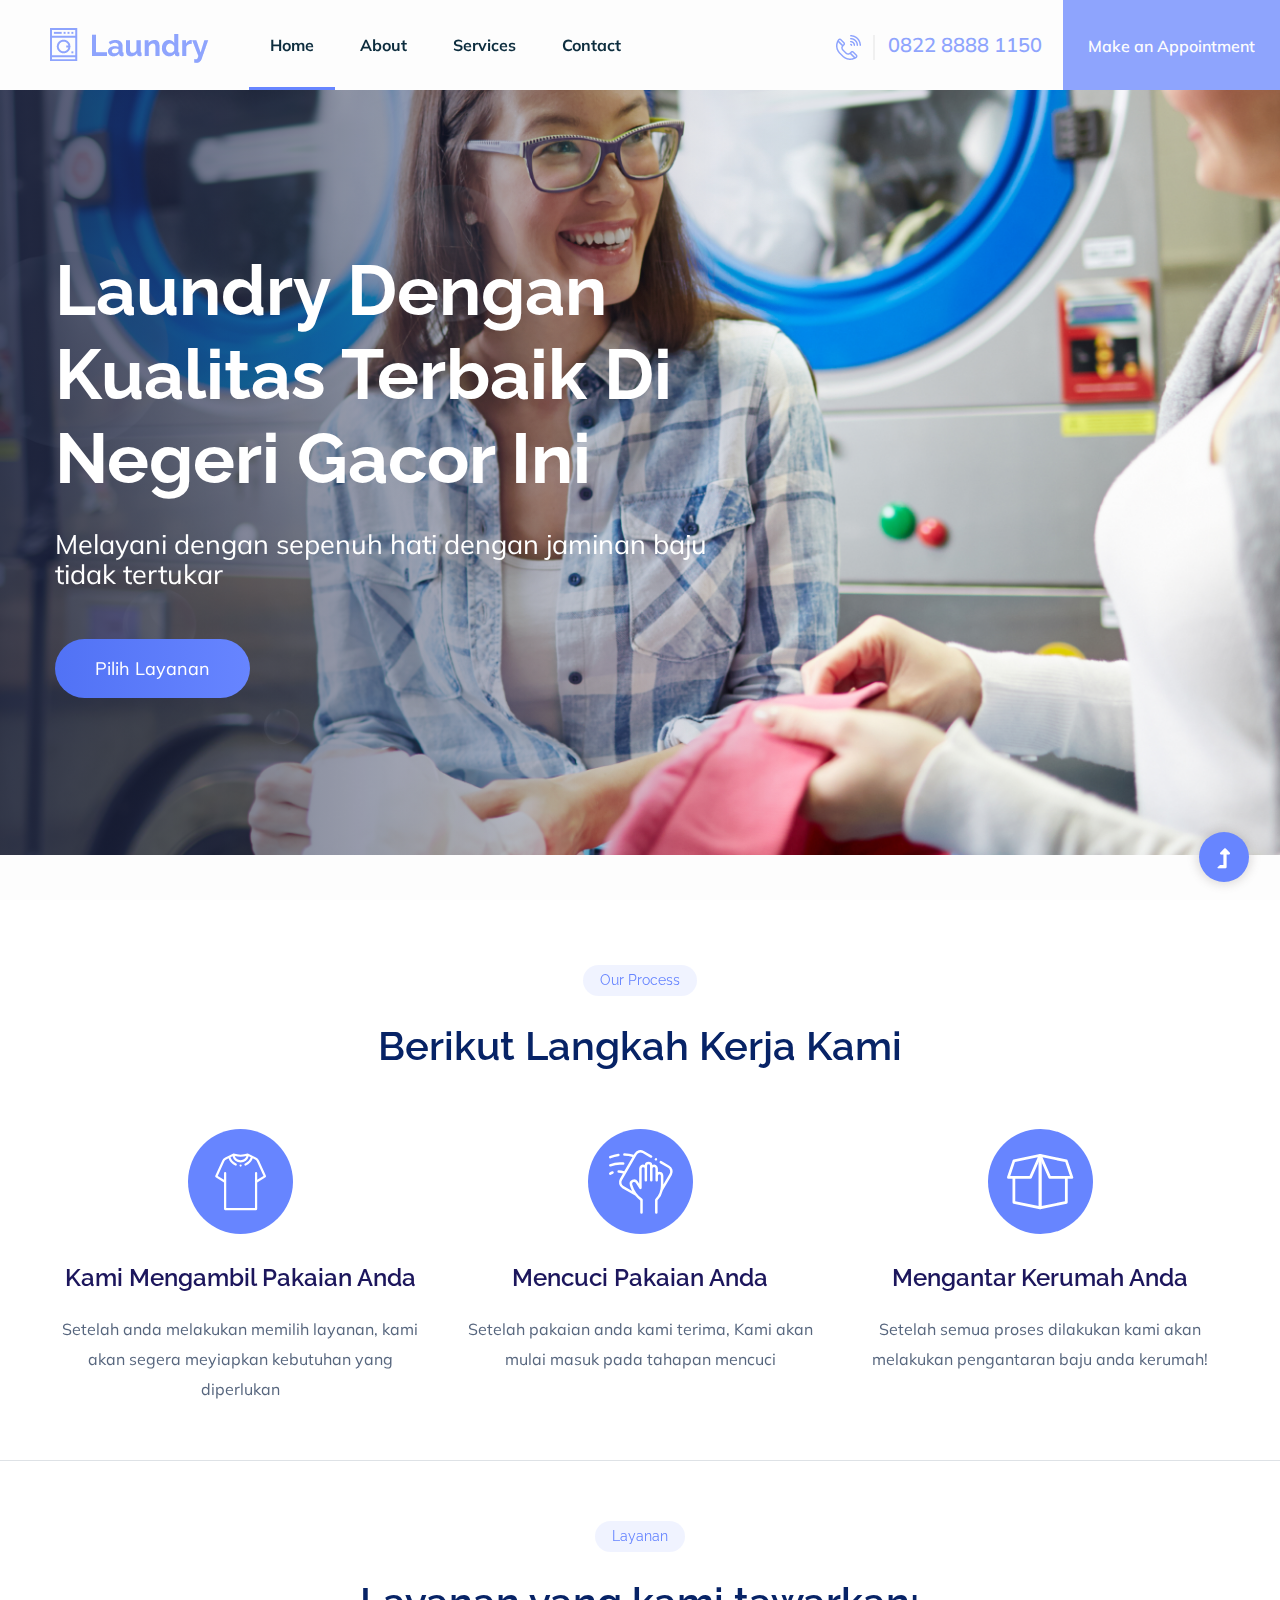
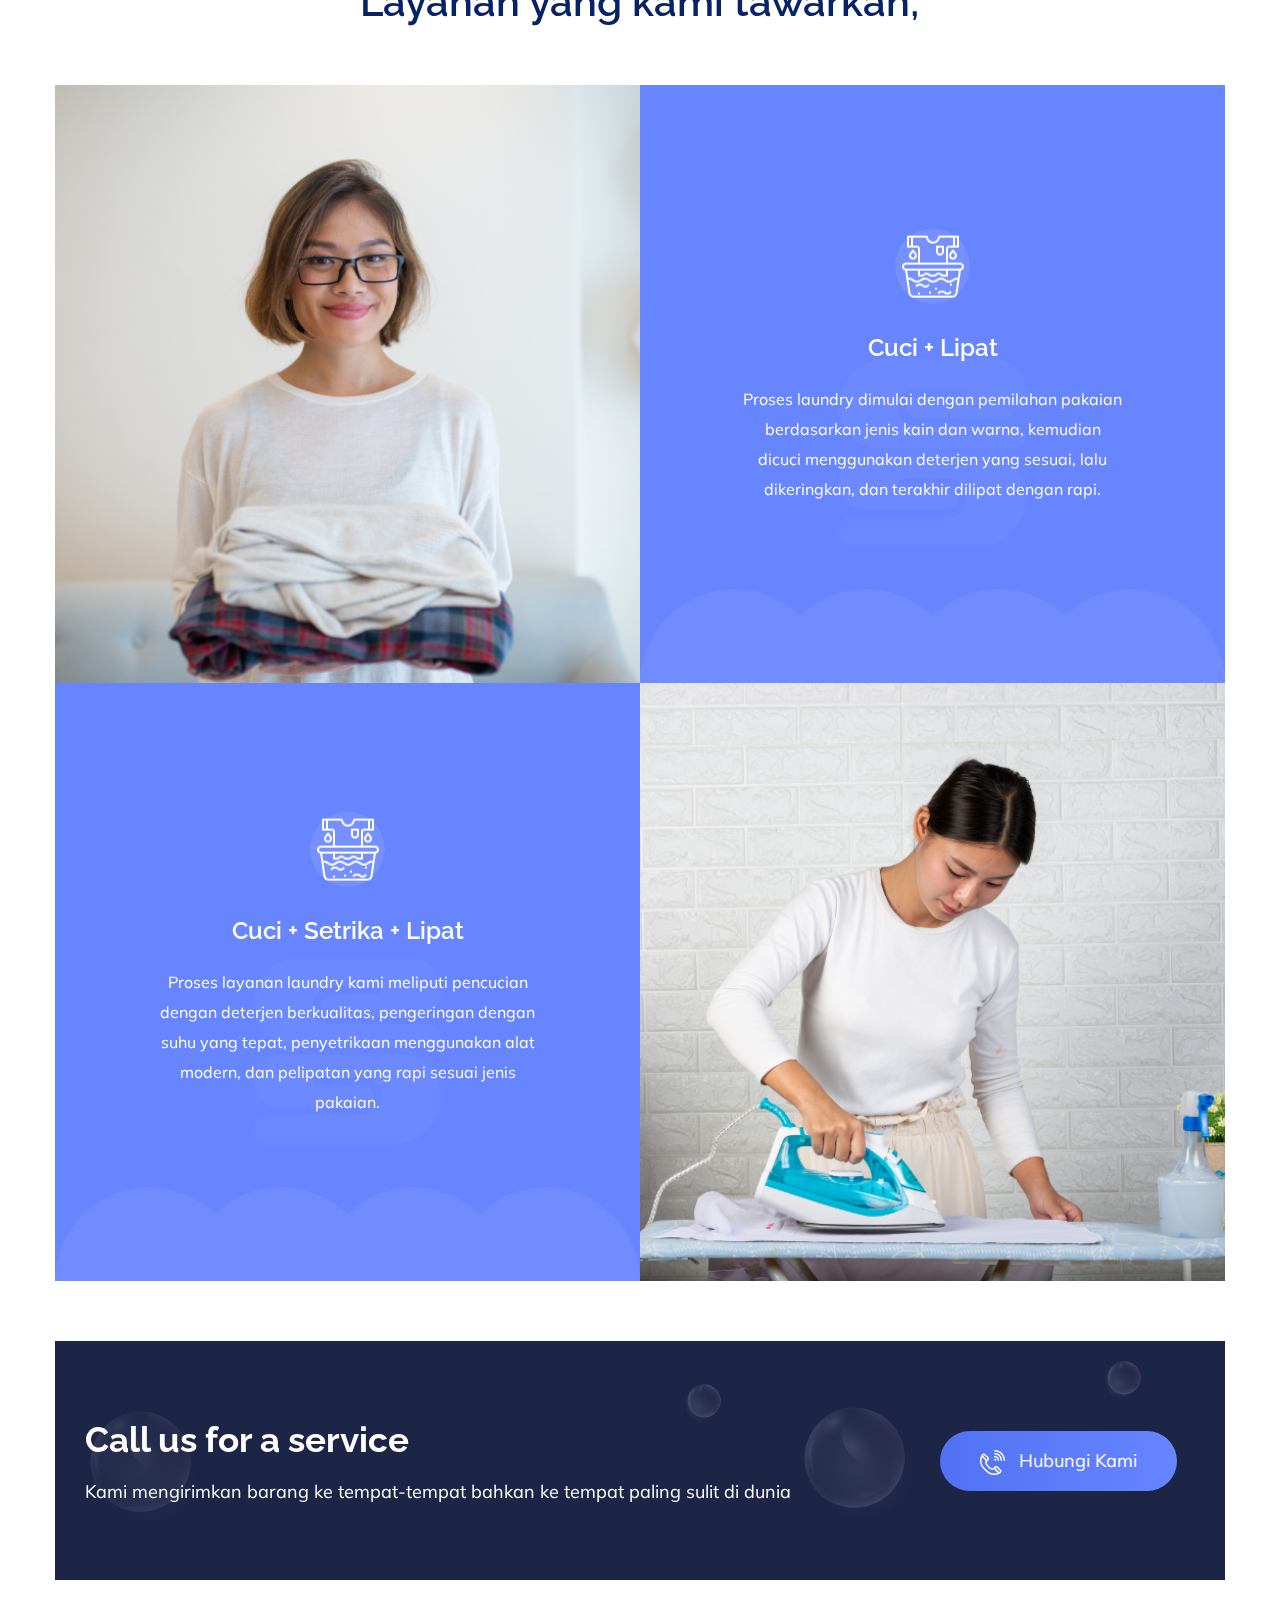
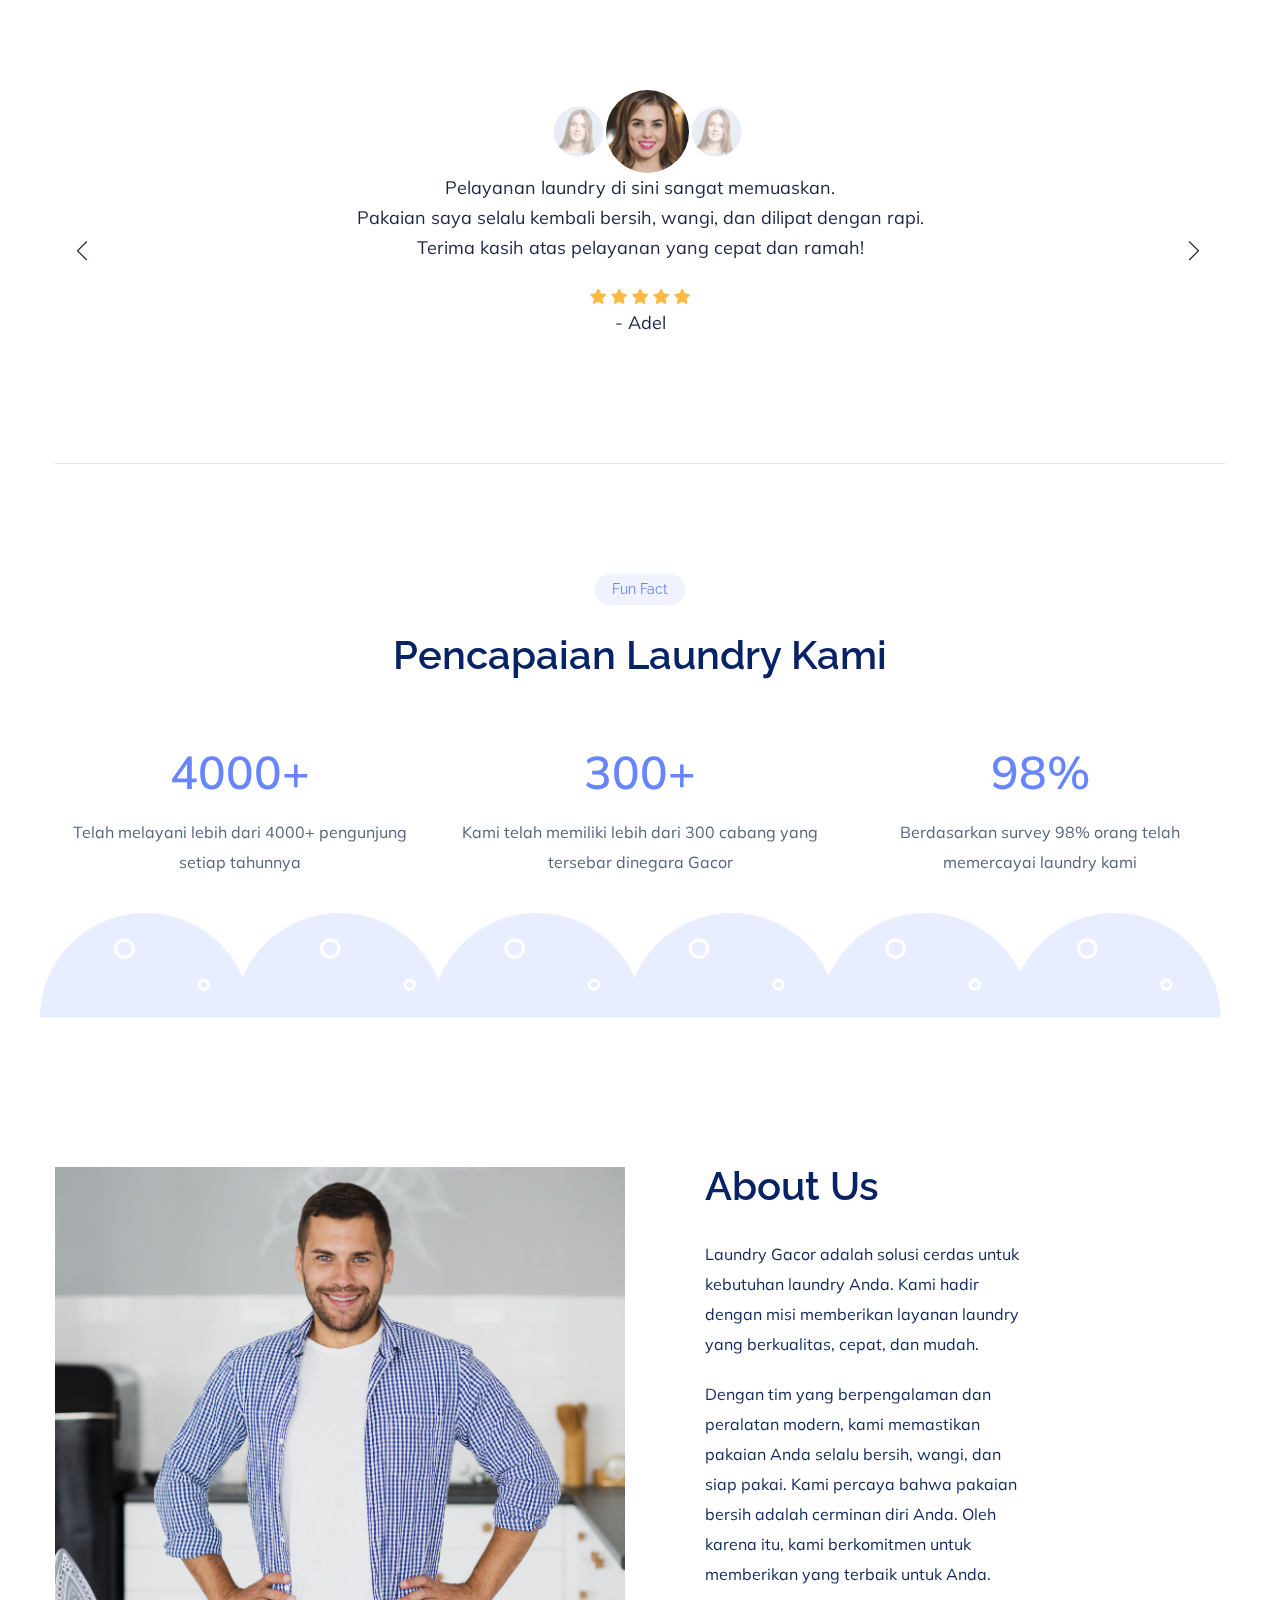
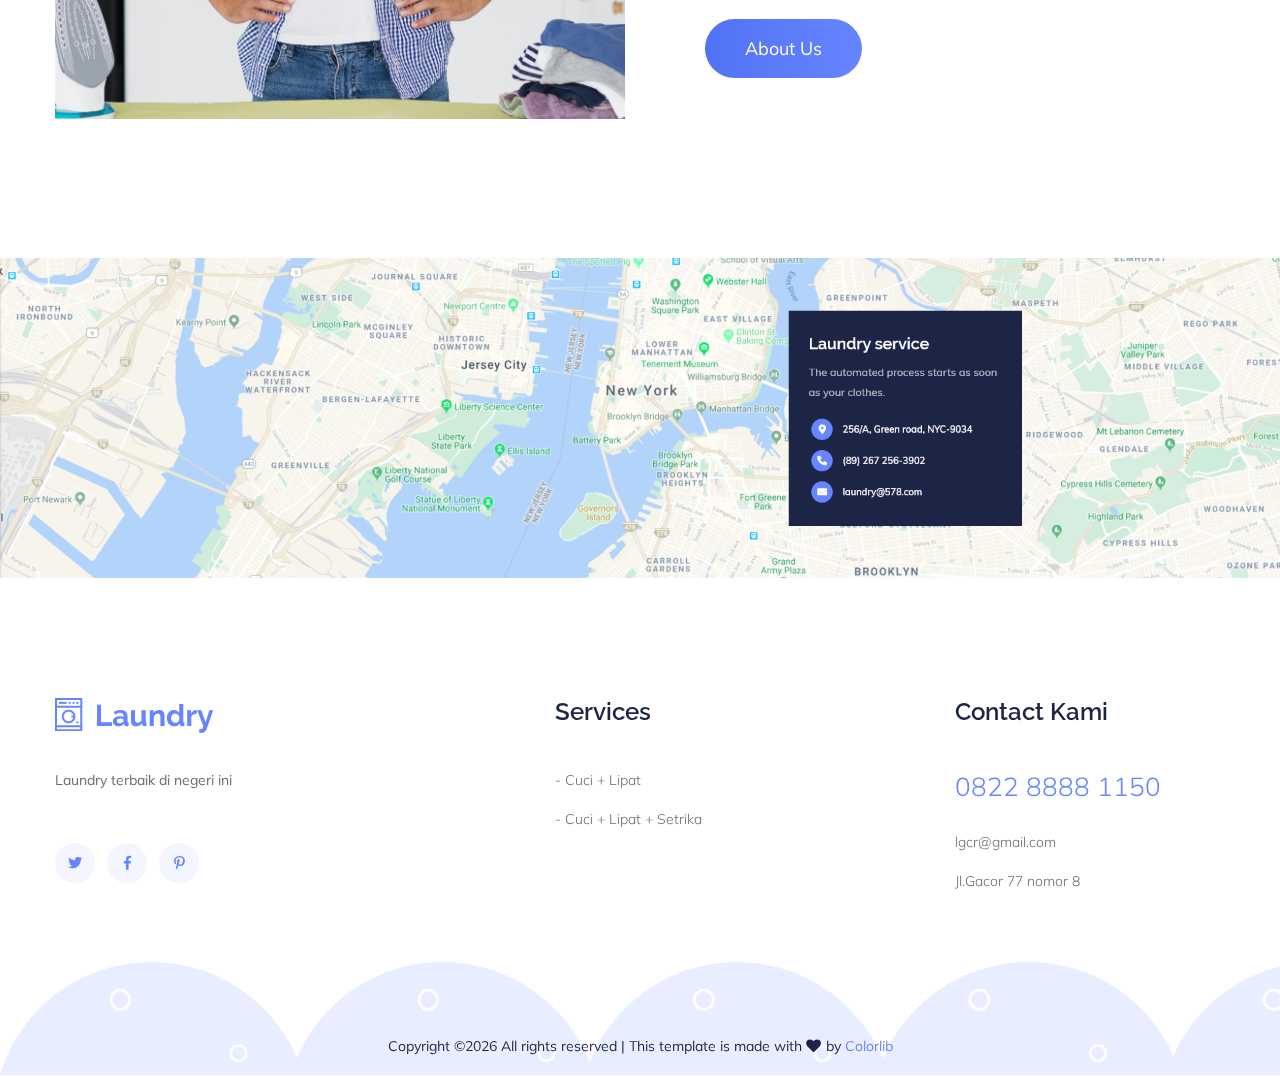
<file: index.html>
<!doctype html>
<html class="no-js" lang="zxx">
<head>
    <meta charset="utf-8">
    <meta http-equiv="x-ua-compatible" content="ie=edge">
    <title>Laundry</title>
    <meta name="description" content="">
    <meta name="viewport" content="width=device-width, initial-scale=1">
    <link rel="manifest" href="site.webmanifest">
    <link rel="shortcut icon" type="image/x-icon" href="assets/img/favicon.ico">

    <!-- CSS here -->
    <link rel="stylesheet" href="assets/css/bootstrap.min.css">
    <link rel="stylesheet" href="assets/css/owl.carousel.min.css">
    <link rel="stylesheet" href="assets/css/slicknav.css">
    <link rel="stylesheet" href="assets/css/flaticon.css">
    <link rel="stylesheet" href="assets/css/progressbar_barfiller.css">
    <link rel="stylesheet" href="assets/css/gijgo.css">
    <link rel="stylesheet" href="assets/css/animate.min.css">
    <link rel="stylesheet" href="assets/css/animated-headline.css">
    <link rel="stylesheet" href="assets/css/magnific-popup.css">
    <link rel="stylesheet" href="assets/css/fontawesome-all.min.css">
    <link rel="stylesheet" href="assets/css/themify-icons.css">
    <link rel="stylesheet" href="assets/css/slick.css">
    <link rel="stylesheet" href="assets/css/nice-select.css">
    <link rel="stylesheet" href="assets/css/style.css">
</head>
<body>
    <!-- ? Preloader Start -->
    <div id="preloader-active">
        <div class="preloader d-flex align-items-center justify-content-center">
            <div class="preloader-inner position-relative">
                <div class="preloader-circle"></div>
                <div class="preloader-img pere-text">
                    <img src="assets/img/logo/loder.png" alt="">
                </div>
            </div>
        </div>
    </div>
    <!-- Preloader Start -->
    <header>
        <!-- Header Start -->
        <div class="header-area">
            <div class="main-header header-sticky">
                <!-- Logo -->
                <div class="header-left">
                    <div class="logo">
                        <a href="index.html"><img src="assets/img/logo/logo.png" alt=""></a>
                    </div>
                    <div class="menu-wrapper  d-flex align-items-center">
                        <!-- Main-menu -->
                        <div class="main-menu d-none d-lg-block">
                            <nav> 
                                <ul id="navigation">                                                                                          
                                    <li class="active"><a href="index.html">Home</a></li>
                                    <li><a href="about.html">About</a></li>
                                    <li><a href="services.html">Services</a></li>
                             
                                    </li>
                                    <li><a href="contact.html">Contact</a></li>
                                </ul>
                            </nav>
                        </div>
                    </div>
                </div> 
                <div class="header-right d-none d-lg-block">
                    <a href="contact.html" class="header-btn1"><img src="assets/img/icon/call.png" alt=""> 0822 8888 1150</a>
                    <a href="#" class="header-btn2">Make an Appointment</a>
                </div>
                <!-- Mobile Menu -->
                <div class="col-12">
                    <div class="mobile_menu d-block d-lg-none"></div>
                </div>
            </div>
        </div>
        <!-- Header End -->
    </header>
    <main>
        <!--? slider Area Start-->
        <section class="slider-area hero-overly">
            <div class="slider-active">
                <!-- Single Slider -->
                <div class="single-slider slider-height d-flex align-items-center">
                    <div class="container">
                        <div class="row">
                            <div class="col-xl-7 col-lg-9 col-md-10 col-sm-9">
                                <div class="hero__caption">
                                    <h1 data-animation="fadeInLeft" data-delay="0.2s">Laundry dengan kualitas terbaik di negeri gacor ini</h1>
                                    <p data-animation="fadeInLeft" data-delay="0.4s">Melayani dengan sepenuh hati dengan jaminan baju tidak tertukar</p>
                                    <a href="#" class="btn hero-btn" data-animation="fadeInLeft" data-delay="0.7s">Pilih Layanan</a>
                                </div>
                            </div>
                        </div>
                    </div>          
                </div>
            </div>
        </section>
        <!-- slider Area End-->
        <!--? Services Area Start -->
        <section class="services-area pt-top border-bottom pb-20 mb-60">
            <div class="container">
                <div class="row justify-content-center">
                    <div class="col-xl-7 col-lg-8">
                        <div class="section-tittle text-center mb-55">
                            <span class="element">Our Process</span>
                            <h2>Berikut Langkah Kerja Kami</h2>
                        </div>
                    </div>
                </div>
                <div class="row">
                    <div class="col-lg-4 col-md-6 col-sm-6">
                        <div class="single-cat text-center">
                            <div class="cat-icon">
                                <img src="assets/img/icon/services-icon1.svg" alt="">
                            </div>
                            <div class="cat-cap">
                                <h5><a href="services.html">Kami Mengambil Pakaian Anda</a></h5>
                                <p>Setelah anda melakukan memilih layanan, kami akan segera meyiapkan kebutuhan yang diperlukan</p>
                            </div>
                        </div>
                    </div>
                    <div class="col-lg-4 col-md-6 col-sm-6">
                        <div class="single-cat text-center">
                            <div class="cat-icon">
                                <img src="assets/img/icon/services-icon2.svg" alt="">
                            </div>
                            <div class="cat-cap">
                                <h5><a href="services.html">Mencuci Pakaian Anda</a></h5>
                                <p>Setelah pakaian anda kami terima, Kami akan mulai masuk pada tahapan mencuci</p>
                            </div>
                        </div>
                    </div>
                    <div class="col-lg-4 col-md-6 col-sm-6">
                        <div class="single-cat text-center">
                            <div class="cat-icon">
                                <img src="assets/img/icon/services-icon3.svg" alt="">
                            </div>
                            <div class="cat-cap">
                                <h5><a href="services.html">Mengantar Kerumah Anda</a></h5>
                                <p>Setelah semua proses dilakukan kami akan melakukan pengantaran baju anda kerumah!</p>
                            </div>
                        </div>
                    </div>
                </div>
            </div>
        </section>
        <!-- Services End -->
        <!--? Offer-services Start  -->
        <section class="offer-services pb-bottom2">
            <div class="container">
                <div class="row justify-content-center">
                    <div class="col-xl-7 col-lg-8">
                        <div class="section-tittle text-center mb-55">
                            <span class="element">Layanan</span>
                            <h2>Layanan yang kami tawarkan;</h2>
                        </div>
                    </div>
                </div>
                <div class="row no-gutters">
                    <div class="col-lg-6 col-md-6">
                        <div class="single-offers">
                            <img src="assets/img/gallery/offers1.png" alt="" class=" w-100">
                        </div>
                    </div>
                    <div class="col-lg-6 col-md-6">
                        <div class="single-offers">
                            <img src="assets/img/gallery/offers2.png" alt="" class=" w-100">
                            <div class="offers-caption text-center">
                                <div class="cat-icon">
                                    <img src="assets/img/icon/offers-icon1.png" alt="">
                                </div>
                                <div class="cat-cap">
                                    <h5><a href="services.html">Cuci + Lipat</a></h5>
                                    <p>Proses laundry dimulai dengan pemilahan pakaian berdasarkan jenis kain dan warna, kemudian dicuci menggunakan deterjen yang sesuai, lalu dikeringkan, dan terakhir dilipat dengan rapi.</p>
                                </div>
                            </div>
                        </div>
                    </div>
                    <div class="col-lg-6 col-md-6">
                        <div class="single-offers">
                            <img src="assets/img/gallery/offers2.png" alt="" class=" w-100">
                            <div class="offers-caption text-center">
                                <div class="cat-icon">
                                    <img src="assets/img/icon/offers-icon1.png" alt="">
                                </div>
                                <div class="cat-cap">
                                    <h5><a href="services.html">Cuci + Setrika + Lipat</a></h5>
                                    <p>Proses layanan laundry kami meliputi pencucian dengan deterjen berkualitas, pengeringan dengan suhu yang tepat, penyetrikaan menggunakan alat modern, dan pelipatan yang rapi sesuai jenis pakaian.</p>
                                </div>
                            </div>
                        </div>
                    </div>
                    <div class="col-lg-6 col-md-6">
                        <div class="single-offers">
                            <img src="assets/img/gallery/offers4.png" alt="" class=" w-100">
                        </div>
                    </div>
                </div>
            </div>
        </section>
        <!-- Offer-services End  -->
        <!--? Want To work -->
        <section class="container">
            <section class="wantToWork-area" data-background="assets/img/gallery/section_bg01.png">
                <div class="wants-wrapper w-padding2">
                    <div class="row align-items-center justify-content-between">
                        <div class="col-xl-8 col-lg-9 col-md-7">
                            <div class="wantToWork-caption wantToWork-caption2">
                                <h2>Call us for a service</h2>
                                <p>Kami mengirimkan barang ke tempat-tempat bahkan ke tempat paling sulit di dunia</p>
                            </div>
                        </div>
                        <div class="col-xl-3 col-lg-3 col-md-5">
                            <a href="#" class="btn wantToWork-btn"><img src="assets/img/icon/call2.png" alt=""> Hubungi Kami</a>
                        </div>
                    </div>
                </div>
            </section>
        </section>
        <!-- Want To work End -->
        <!-- Testimonials_start -->
        <section class="testimonials-area testimonials-overly  position-relative">
            <div class="container">
                <div class="border-bottom section-padding40 ">
                    <div class="row">
                        <div class="col-xl-12 ">
                            <!-- testmonial-image -->
                            <div class="testmonial-nav text-center">
                                <div class="testmonial-thumb">
                                    <img src="assets/img/gallery/testimonila1.png" alt="">
                                </div>
                                <div class="testmonial-thumb">
                                    <img src="assets/img/gallery/testimonila2.png" alt="">
                                </div>
                                <div class="testmonial-thumb">
                                    <img src="assets/img/gallery/testimonila3.png" alt="">
                                </div>
                                <div class="testmonial-thumb">
                                    <img src="assets/img/gallery/testimonila2.png" alt="">
                                </div>
                            </div>
                            <div class="testmonial-item-active text-center">
                                <!-- testimonial-single-items -->
                                <div class="testmonial-item ">
                                    <p class="pera">Pelayanan laundry di sini sangat memuaskan.<br> Pakaian saya selalu kembali bersih, wangi, dan dilipat dengan rapi.<br> Terima kasih atas pelayanan yang cepat dan ramah!</p>
                                    <div class="rating">
                                        <i class="fas fa-star"></i>
                                        <i class="fas fa-star"></i>
                                        <i class="fas fa-star"></i>
                                        <i class="fas fa-star"></i>
                                        <i class="fas fa-star"></i>
                                    </div>
                                    <p> - Adel</p>
                                </div>
                                <!-- testimonial-single-items -->
                                <div class="testmonial-item ">
                                    <p class="pera">Teknologi terbaru yang digunakan membuat pakaian <br>saya jadi lebih awet dan tidak mudah kusut.</p>
                                    <div class="rating">
                                        <i class="fas fa-star"></i>
                                        <i class="fas fa-star"></i>
                                        <i class="fas fa-star"></i>
                                        <i class="fas fa-star"></i>
                                        <i class="fas fa-star"></i>
                                    </div>
                                    <p> - Kathrina</p>
                                </div>
                                <!-- testimonial-single-items -->
                                <div class="testmonial-item ">
                                    <p class="pera">Layanan antar-jemput sangat memudahkan saya.<br> Tidak perlu repot-repot lagi membawa cucian ke laundry.</p>
                                    <div class="rating">
                                        <i class="fas fa-star"></i>
                                        <i class="fas fa-star"></i>
                                        <i class="fas fa-star"></i>
                                        <i class="fas fa-star"></i>
                                        <i class="fas fa-star"></i>
                                    </div>
                                    <p> - Mayori</p>
                                </div>
                            </div>
                        </div>
                    </div>
                </div>
            </div>
        </section>
        <!-- Testimonials_end -->
        <!--? Company achievement Start -->
        <section class="services-area section-padding40 fix">
            <div class="container">
                <div class="row justify-content-center">
                    <div class="col-xl-7 col-lg-8">
                        <div class="section-tittle text-center mb-55">
                            <span class="element">Fun Fact</span>
                            <h2>Pencapaian Laundry Kami</h2>
                        </div>
                    </div>
                </div>
                <div class="row">
                    <div class="col-lg-4 col-md-6 col-sm-6">
                        <div class="single-cat text-center">
                            <div class="cat-cap">
                                <span>4000+</span>
                                <p>Telah melayani lebih dari 4000+ pengunjung setiap tahunnya</p>
                            </div>
                        </div>
                    </div>
                    <div class="col-lg-4 col-md-6 col-sm-6">
                        <div class="single-cat text-center">
                            <div class="cat-cap">
                                <span>300+</span>
                                <p>Kami telah memiliki lebih dari 300 cabang yang tersebar dinegara Gacor</p>
                            </div>
                        </div>
                    </div>
                    <div class="col-lg-4 col-md-6 col-sm-6">
                        <div class="single-cat text-center">
                            <div class="cat-cap">
                                <span>98%</span>
                                <p>Berdasarkan survey 98% orang telah memercayai laundry kami</p>
                            </div>
                        </div>
                    </div>
                    <div class="row">
                        <div class="col-lg-12">
                            <div class="bottom-bt">
                                <img src="assets/img/gallery/company-bg.png" alt="">
                            </div>
                        </div>
                    </div>
                </div>
            </div>
        </section>
        <!-- Company achievement End -->
        <!--? About Area  -->
        <section class="about-area2 pb-bottom mt-30">
            <div class="container">
                <div class="row align-items-center">
                    <div class="col-lg-6 col-md-12">
                        <!-- about-img -->
                        <div class="about-img ">
                            <img src="assets/img/gallery/about1.png" alt="">
                        </div>
                    </div>
                    <div class="col-lg-4 col-md-12">
                        <div class="about-caption mb-50">
                            <!-- Section Tittle -->
                            <div class="section-tittle mb-25">
                                <h2>About Us</h2>
                            </div>
                            <p class="mb-20">
                                Laundry Gacor adalah solusi cerdas untuk kebutuhan laundry Anda. Kami hadir dengan misi memberikan layanan laundry yang berkualitas, cepat, dan mudah.
                            </p>
                            <p class="mb-30">Dengan tim yang berpengalaman dan peralatan modern, kami memastikan pakaian Anda selalu bersih, wangi, dan siap pakai. Kami percaya bahwa pakaian bersih adalah cerminan diri Anda. Oleh karena itu, kami berkomitmen untuk memberikan yang terbaik untuk Anda.</p>

                            <a href="about.html" class="btn">About Us</a>
                        </div>
                    </div>
                </div>
            </div>
        </section>
        <!-- About Area End -->
        <!--?  Map Area start  -->
        <div class="Map-area">
            <img src="assets/img/gallery/Map.png" alt="" class="w-100">
        </div>
        <!-- Map Area End -->
    </main>
    <footer>
        <!-- Footer Start-->
        <div class="footer-area footer-padding">
            <div class="container">
                <div class="row d-flex justify-content-between">
                    <div class="col-xl-4 col-lg-4 col-md-4 col-sm-6">
                     <div class="single-footer-caption mb-50">
                       <div class="single-footer-caption mb-30">
                        <!-- logo -->
                        <div class="footer-logo mb-35">
                            <a href="index.html"><img src="assets/img/logo/logo2_footer.png" alt=""></a>
                        </div>
                        <div class="footer-tittle">
                            <div class="footer-pera">
                                <p>Laundry terbaik di negeri ini</p>
                            </div>
                        </div>
                        <!-- social -->
                        <div class="footer-social">
                            <a href="#"><i class="fab fa-twitter"></i></a>
                            <a href="https://bit.ly/sai4ull"><i class="fab fa-facebook-f"></i></a>
                            <a href="#"><i class="fab fa-pinterest-p"></i></a>
                        </div>
                    </div>
                </div>
            </div>
            <div class="col-xl-3 col-lg-4 col-md-4 col-sm-6">
                <div class="single-footer-caption mb-50">
                    <div class="footer-tittle">
                        <h4>Services </h4>
                        <ul>
                            <li><a href="#">- Cuci + Lipat</a></li>
                            <li><a href="#">- Cuci + Lipat + Setrika</a></li>
                        </ul>
                    </div>
                </div>
            </div>
            <div class="col-xl-3 col-lg-4 col-md-4 col-sm-6">
                <div class="single-footer-caption mb-50">
                    <div class="footer-tittle">
                        <h4>Contact Kami</h4>
                        <ul>
                            <li class="number"><a href="#">0822 8888 1150</a></li>
                            <li><a href="#">lgcr@gmail.com</a></li>
                            <li><a href="#">Jl.Gacor 77 nomor 8</a></li>
                        </ul>
                    </div>
                </div>
            </div>
        </div>
    </div>
</div>
<!-- footer-bottom area -->
<div class="footer-bottom-area section-bg2" data-background="assets/img/gallery/footer-bg.png">
    <div class="container">
        <div class="footer-border">
           <div class="row d-flex align-items-center">
               <div class="col-xl-12 ">
                   <div class="footer-copy-right text-center">
                       <p><!-- Link back to Colorlib can't be removed. Template is licensed under CC BY 3.0. -->
                          Copyright &copy;<script>document.write(new Date().getFullYear());</script> All rights reserved | This template is made with <i class="fa fa-heart" aria-hidden="true"></i> by <a href="https://colorlib.com" target="_blank">Colorlib</a>
                          <!-- Link back to Colorlib can't be removed. Template is licensed under CC BY 3.0. --></p>
                      </div>
                  </div>
              </div>
          </div>
      </div>
  </div>
  <!-- Footer End-->
</footer>
<!-- Scroll Up -->
<div id="back-top" >
    <a title="Go to Top" href="#"> <i class="fas fa-level-up-alt"></i></a>
</div>

<!-- JS here -->

<script src="./assets/js/vendor/modernizr-3.5.0.min.js"></script>
<!-- Jquery, Popper, Bootstrap -->
<script src="./assets/js/vendor/jquery-1.12.4.min.js"></script>
<script src="./assets/js/popper.min.js"></script>
<script src="./assets/js/bootstrap.min.js"></script>
<!-- Jquery Mobile Menu -->
<script src="./assets/js/jquery.slicknav.min.js"></script>

<!-- Jquery Slick , Owl-Carousel Plugins -->
<script src="./assets/js/owl.carousel.min.js"></script>
<script src="./assets/js/slick.min.js"></script>
<!-- One Page, Animated-HeadLin -->
<script src="./assets/js/wow.min.js"></script>
<script src="./assets/js/animated.headline.js"></script>
<script src="./assets/js/jquery.magnific-popup.js"></script>

<!-- Date Picker -->
<script src="./assets/js/gijgo.min.js"></script>
<!-- Nice-select, sticky -->
<script src="./assets/js/jquery.nice-select.min.js"></script>
<script src="./assets/js/jquery.sticky.js"></script>
<!-- Progress -->
<script src="./assets/js/jquery.barfiller.js"></script>

<!-- counter , waypoint,Hover Direction -->
<script src="./assets/js/jquery.counterup.min.js"></script>
<script src="./assets/js/waypoints.min.js"></script>
<script src="./assets/js/jquery.countdown.min.js"></script>
<script src="./assets/js/hover-direction-snake.min.js"></script>

<!-- contact js -->
<script src="./assets/js/contact.js"></script>
<script src="./assets/js/jquery.form.js"></script>
<script src="./assets/js/jquery.validate.min.js"></script>
<script src="./assets/js/mail-script.js"></script>
<script src="./assets/js/jquery.ajaxchimp.min.js"></script>

<!-- Jquery Plugins, main Jquery -->	
<script src="./assets/js/plugins.js"></script>
<script src="./assets/js/main.js"></script>

</body>
</html>
</file>
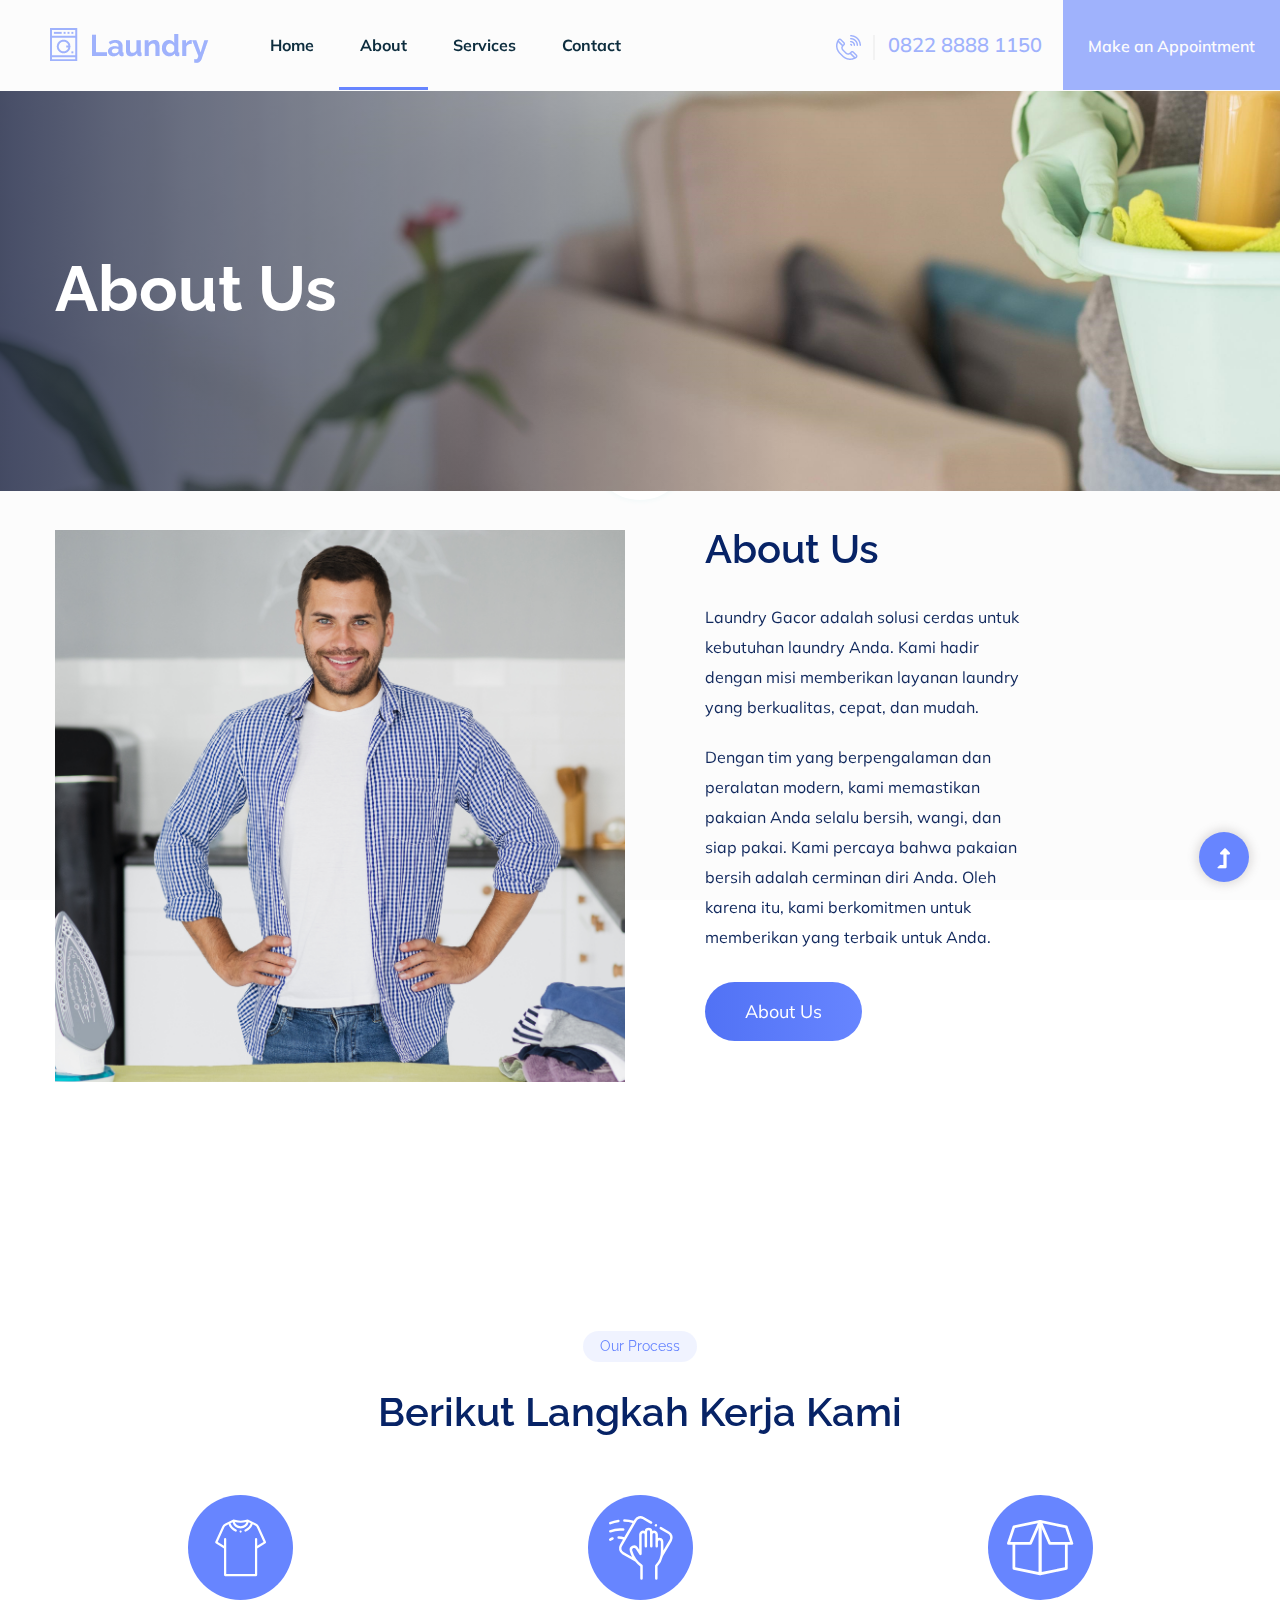
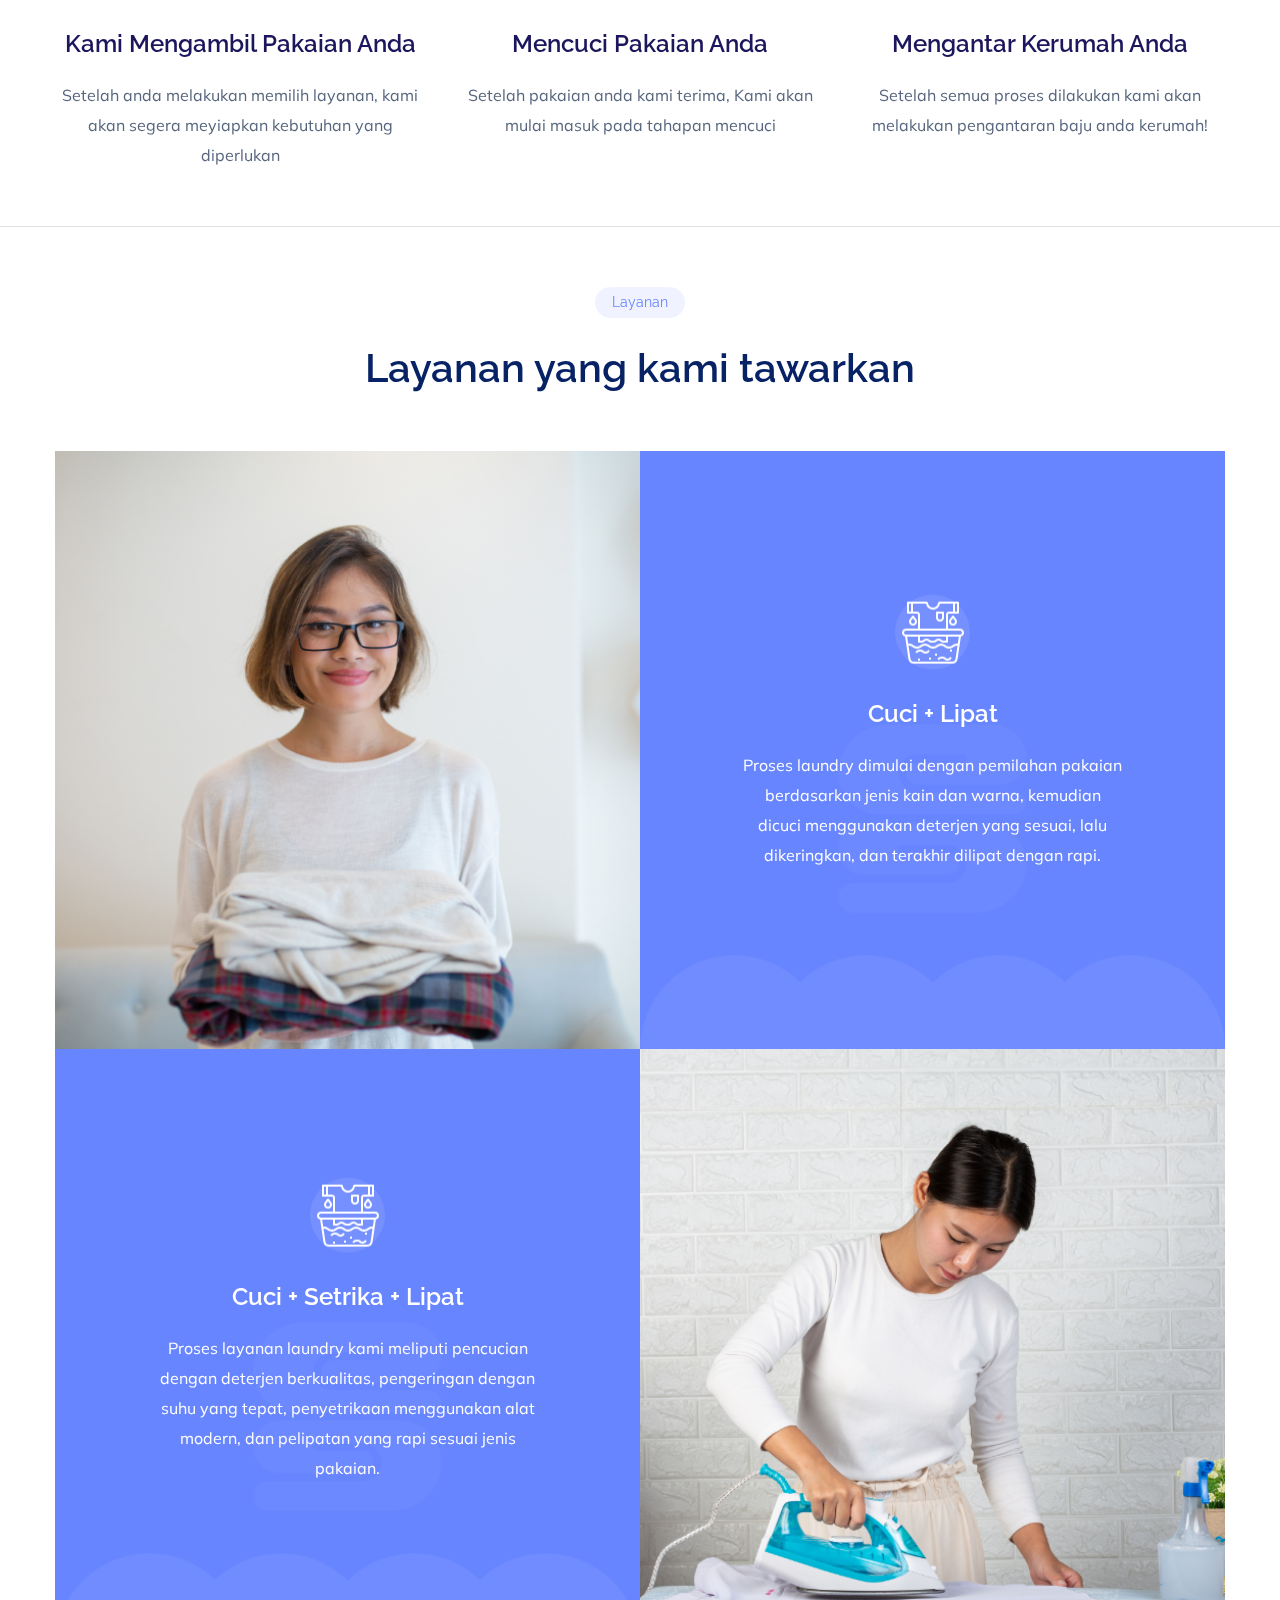
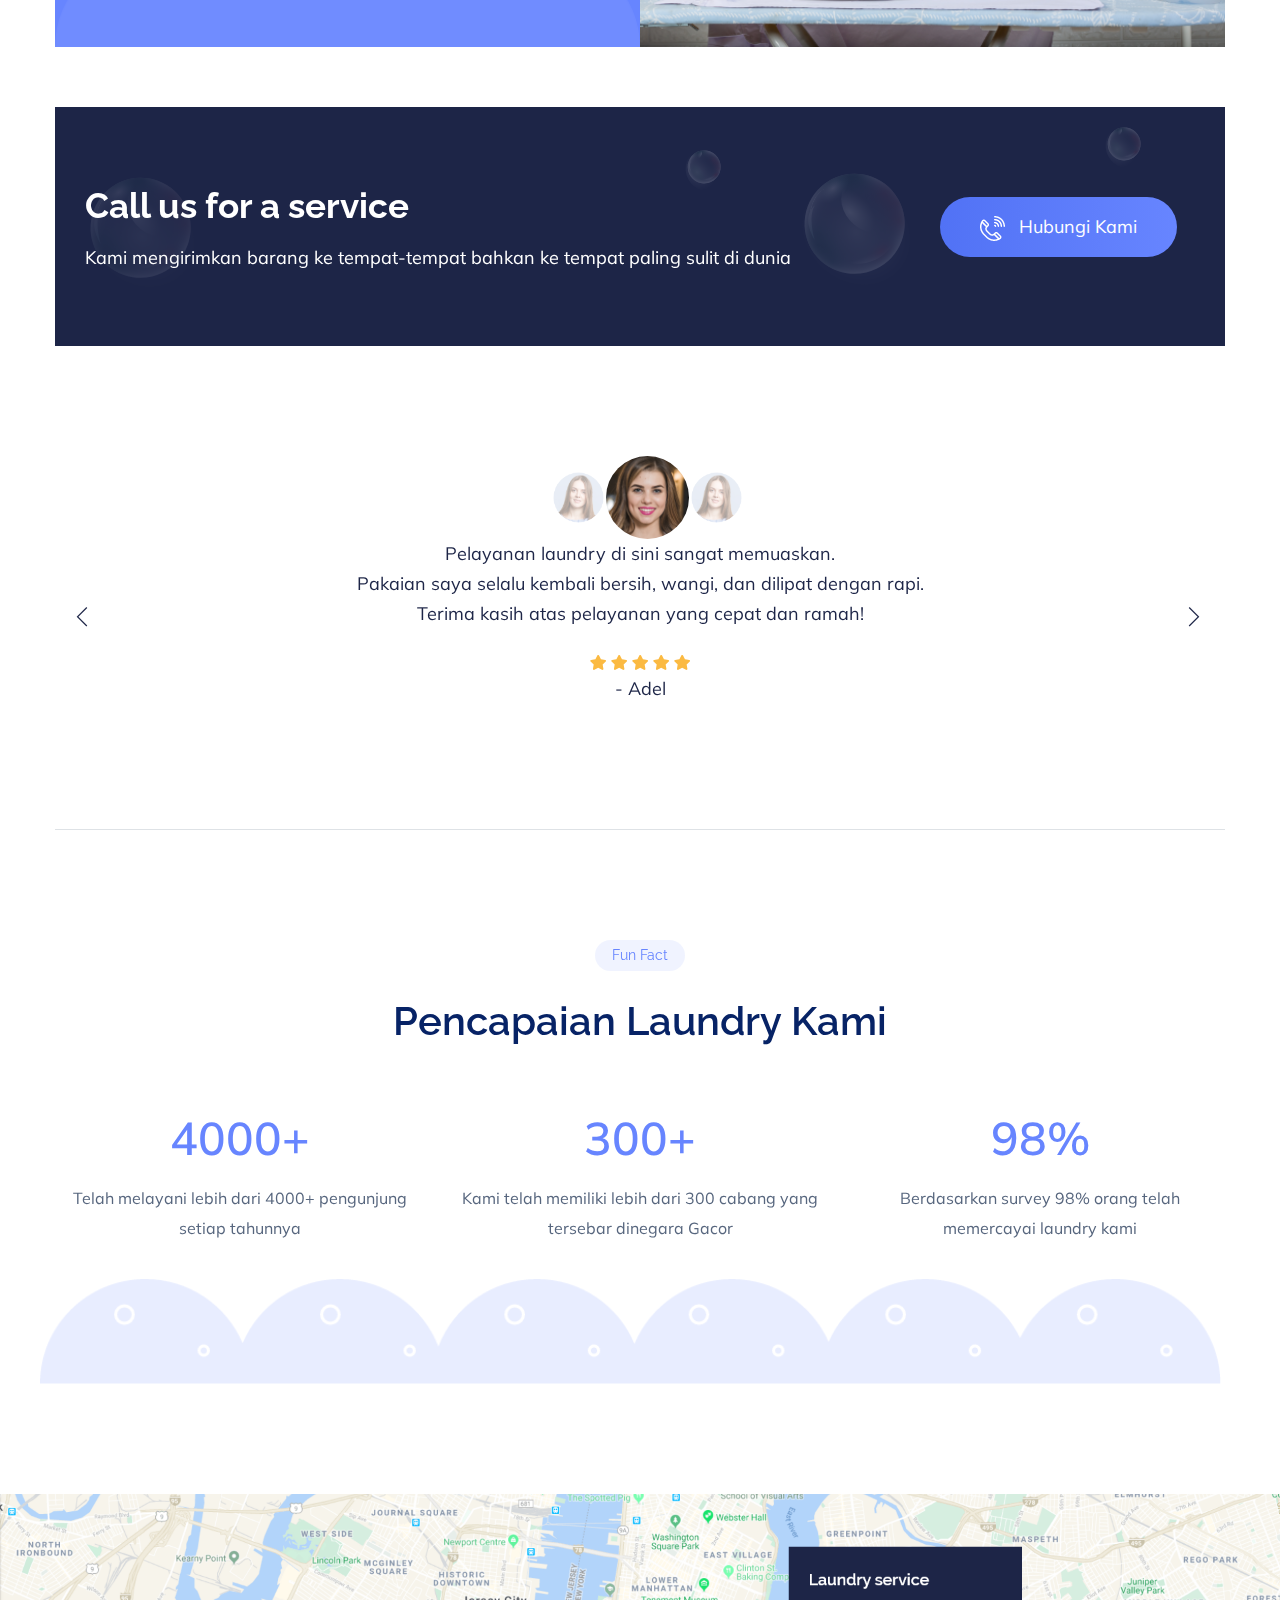
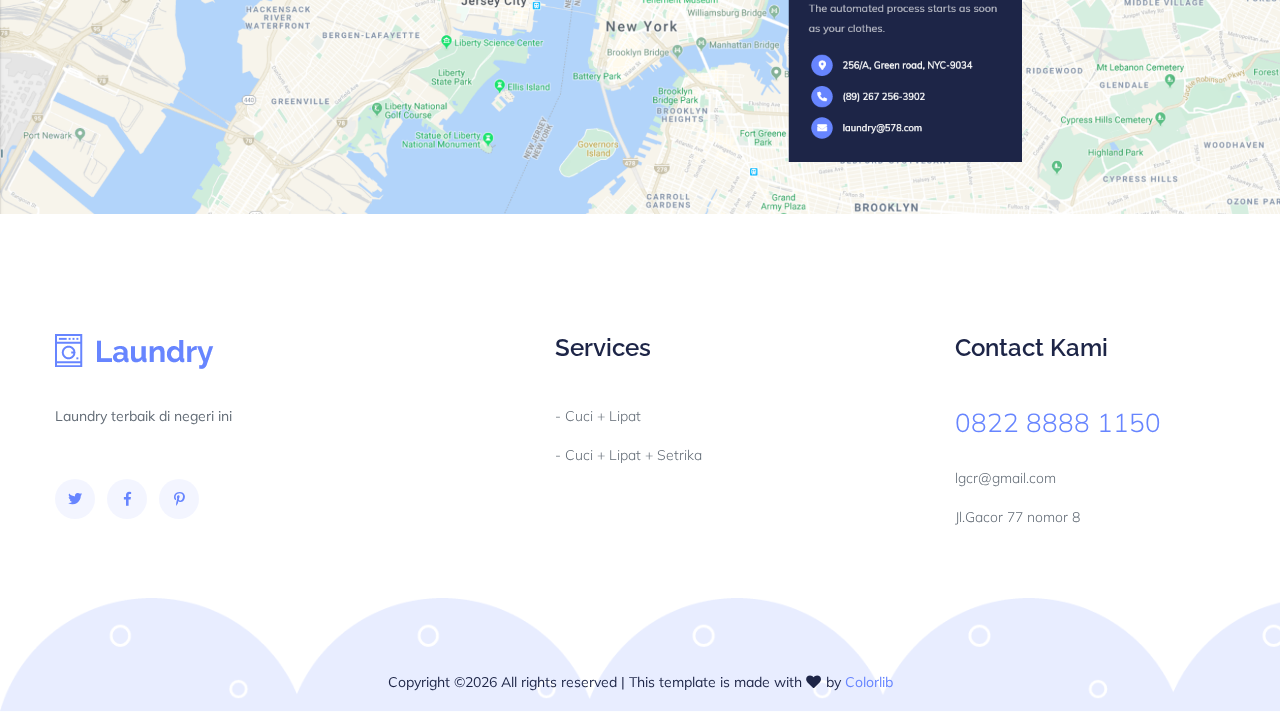
<file: about.html>
<!doctype html>
<html class="no-js" lang="zxx">
<head>
    <meta charset="utf-8">
    <meta http-equiv="x-ua-compatible" content="ie=edge">
    <title>Laundry</title>
    <meta name="description" content="">
    <meta name="viewport" content="width=device-width, initial-scale=1">
    <link rel="manifest" href="site.webmanifest">
    <link rel="shortcut icon" type="image/x-icon" href="assets/img/favicon.ico">

    <!-- CSS here -->
    <link rel="stylesheet" href="assets/css/bootstrap.min.css">
    <link rel="stylesheet" href="assets/css/owl.carousel.min.css">
    <link rel="stylesheet" href="assets/css/slicknav.css">
    <link rel="stylesheet" href="assets/css/flaticon.css">
    <link rel="stylesheet" href="assets/css/progressbar_barfiller.css">
    <link rel="stylesheet" href="assets/css/gijgo.css">
    <link rel="stylesheet" href="assets/css/animate.min.css">
    <link rel="stylesheet" href="assets/css/animated-headline.css">
    <link rel="stylesheet" href="assets/css/magnific-popup.css">
    <link rel="stylesheet" href="assets/css/fontawesome-all.min.css">
    <link rel="stylesheet" href="assets/css/themify-icons.css">
    <link rel="stylesheet" href="assets/css/slick.css">
    <link rel="stylesheet" href="assets/css/nice-select.css">
    <link rel="stylesheet" href="assets/css/style.css">
</head>
<body>
    <!-- ? Preloader Start -->
    <div id="preloader-active">
        <div class="preloader d-flex align-items-center justify-content-center">
            <div class="preloader-inner position-relative">
                <div class="preloader-circle"></div>
                <div class="preloader-img pere-text">
                    <img src="assets/img/logo/loder.png" alt="">
                </div>
            </div>
        </div>
    </div>
    <!-- Preloader Start -->
    <header>
        <!-- Header Start -->
        <div class="header-area">
            <div class="main-header header-sticky">
                <!-- Logo -->
                <div class="header-left">
                    <div class="logo">
                        <a href="index.html"><img src="assets/img/logo/logo.png" alt=""></a>
                    </div>
                    <div class="menu-wrapper  d-flex align-items-center">
                        <!-- Main-menu -->
                        <div class="main-menu d-none d-lg-block">
                            <nav> 
                                <ul id="navigation">                                                                                          
                                    <li><a href="index.html">Home</a></li>
                                    <li class="active"><a href="about.html">About</a></li>
                                    <li><a href="services.html">Services</a></li>
                                    
                                    </li>
                                    <li><a href="contact.html">Contact</a></li>
                                </ul>
                            </nav>
                        </div>
                    </div>
                </div> 
                <div class="header-right d-none d-lg-block">
                    <a href="contact.html" class="header-btn1"><img src="assets/img/icon/call.png" alt=""> 0822 8888 1150</a>
                    <a href="#" class="header-btn2">Make an Appointment</a>
                </div>
                <!-- Mobile Menu -->
                <div class="col-12">
                    <div class="mobile_menu d-block d-lg-none"></div>
                </div>
            </div>
        </div>
        <!-- Header End -->
    </header>
    <main>
        <!--? Hero Start -->
        <div class="slider-area2 section-bg2 hero-overly" data-background="assets/img/hero/hero2.png">
            <div class="slider-height2 d-flex align-items-center">
                <div class="container">
                    <div class="row">
                        <div class="col-xl-12">
                            <div class="hero-cap hero-cap2">
                                <h2>About us</h2>
                            </div>
                        </div>
                    </div>
                </div>
            </div>
        </div>
        <!-- Hero End -->
        <!--? About Area  -->
        <section class="about-area2 pb-bottom mt-30">
            <div class="container">
                <div class="row align-items-center">
                    <div class="col-lg-6 col-md-12">
                        <!-- about-img -->
                        <div class="about-img ">
                            <img src="assets/img/gallery/about1.png" alt="">
                        </div>
                    </div>
                    <div class="col-lg-4 col-md-12">
                        <div class="about-caption mb-50">
                            <!-- Section Tittle -->
                            <div class="section-tittle mb-25">
                                <h2>About Us</h2>
                            </div>
                            <p class="mb-20">
                                Laundry Gacor adalah solusi cerdas untuk kebutuhan laundry Anda. Kami hadir dengan misi memberikan layanan laundry yang berkualitas, cepat, dan mudah.
                            </p>
                            <p class="mb-30">Dengan tim yang berpengalaman dan peralatan modern, kami memastikan pakaian Anda selalu bersih, wangi, dan siap pakai. Kami percaya bahwa pakaian bersih adalah cerminan diri Anda. Oleh karena itu, kami berkomitmen untuk memberikan yang terbaik untuk Anda.</p>

                            <a href="about.html" class="btn">About Us</a>
                        </div>
                    </div>
                </div>
            </div>
        </section>
        <!-- About Area End -->
        <!--? Services Area Start -->
        <section class="services-area pt-top border-bottom pb-20 mb-60">
            <div class="container">
                <div class="row justify-content-center">
                    <div class="col-xl-7 col-lg-8">
                        <div class="section-tittle text-center mb-55">
                            <span class="element">Our Process</span>
                            <h2>Berikut Langkah Kerja Kami</h2>
                        </div>
                    </div>
                </div>
                <div class="row">
                    <div class="col-lg-4 col-md-6 col-sm-6">
                        <div class="single-cat text-center">
                            <div class="cat-icon">
                                <img src="assets/img/icon/services-icon1.svg" alt="">
                            </div>
                            <div class="cat-cap">
                                <h5><a href="services.html">Kami Mengambil Pakaian Anda</a></h5>
                                <p>Setelah anda melakukan memilih layanan, kami akan segera meyiapkan kebutuhan yang diperlukan</p>
                            </div>
                        </div>
                    </div>
                    <div class="col-lg-4 col-md-6 col-sm-6">
                        <div class="single-cat text-center">
                            <div class="cat-icon">
                                <img src="assets/img/icon/services-icon2.svg" alt="">
                            </div>
                            <div class="cat-cap">
                                <h5><a href="services.html">Mencuci Pakaian Anda</a></h5>
                                <p>Setelah pakaian anda kami terima, Kami akan mulai masuk pada tahapan mencuci</p>
                            </div>
                        </div>
                    </div>
                    <div class="col-lg-4 col-md-6 col-sm-6">
                        <div class="single-cat text-center">
                            <div class="cat-icon">
                                <img src="assets/img/icon/services-icon3.svg" alt="">
                            </div>
                            <div class="cat-cap">
                                <h5><a href="services.html">Mengantar Kerumah Anda</a></h5>
                                <p>Setelah semua proses dilakukan kami akan melakukan pengantaran baju anda kerumah!</p>
                            </div>
                        </div>
                    </div>
                </div>
            </div>
        </section>
        <!-- Services End -->
        <!--? Offer-services Start  -->
        <section class="offer-services pb-bottom2">
            <div class="container">
                <div class="row justify-content-center">
                    <div class="col-xl-7 col-lg-8">
                        <div class="section-tittle text-center mb-55">
                            <span class="element">Layanan</span>
                            <h2>Layanan yang kami tawarkan</h2>
                        </div>
                    </div>
                </div>
                <div class="row no-gutters">
                    <div class="col-lg-6 col-md-6">
                        <div class="single-offers">
                            <img src="assets/img/gallery/offers1.png" alt="" class=" w-100">
                        </div>
                    </div>
                    <div class="col-lg-6 col-md-6">
                        <div class="single-offers">
                            <img src="assets/img/gallery/offers2.png" alt="" class=" w-100">
                            <div class="offers-caption text-center">
                                <div class="cat-icon">
                                    <img src="assets/img/icon/offers-icon1.png" alt="">
                                </div>
                                <div class="cat-cap">
                                    <h5><a href="services.html">Cuci + Lipat</a></h5>
                                    <p>Proses laundry dimulai dengan pemilahan pakaian berdasarkan jenis kain dan warna, kemudian dicuci menggunakan deterjen yang sesuai, lalu dikeringkan, dan terakhir dilipat dengan rapi.</p>
                                </div>
                            </div>
                        </div>
                    </div>
                    <div class="col-lg-6 col-md-6">
                        <div class="single-offers">
                            <img src="assets/img/gallery/offers2.png" alt="" class=" w-100">
                            <div class="offers-caption text-center">
                                <div class="cat-icon">
                                    <img src="assets/img/icon/offers-icon1.png" alt="">
                                </div>
                                <div class="cat-cap">
                                    <h5><a href="services.html">Cuci + Setrika + Lipat</a></h5>
                                    <p>Proses layanan laundry kami meliputi pencucian dengan deterjen berkualitas, pengeringan dengan suhu yang tepat, penyetrikaan menggunakan alat modern, dan pelipatan yang rapi sesuai jenis pakaian.</p>
                                </div>
                            </div>
                        </div>
                    </div>
                    <div class="col-lg-6 col-md-6">
                        <div class="single-offers">
                            <img src="assets/img/gallery/offers4.png" alt="" class=" w-100">
                        </div>
                    </div>
                </div>
            </div>
        </section>
        <!-- Offer-services End  -->
        <!--? Want To work -->
        <section class="container">
            <section class="wantToWork-area" data-background="assets/img/gallery/section_bg01.png">
                <div class="wants-wrapper w-padding2">
                    <div class="row align-items-center justify-content-between">
                        <div class="col-xl-8 col-lg-9 col-md-7">
                            <div class="wantToWork-caption wantToWork-caption2">
                                <h2>Call us for a service</h2>
                                <p>Kami mengirimkan barang ke tempat-tempat bahkan ke tempat paling sulit di dunia</p>
                            </div>
                        </div>
                        <div class="col-xl-3 col-lg-3 col-md-5">
                            <a href="#" class="btn wantToWork-btn"><img src="assets/img/icon/call2.png" alt=""> Hubungi Kami</a>
                        </div>
                    </div>
                </div>
            </section>
        </section>
        <!-- Want To work End -->
        <!-- Testimonials_start -->
        <section class="testimonials-area testimonials-overly  position-relative">
            <div class="container">
                <div class="border-bottom section-padding40 ">
                    <div class="row">
                        <div class="col-xl-12 ">
                            <!-- testmonial-image -->
                            <div class="testmonial-nav text-center">
                                <div class="testmonial-thumb">
                                    <img src="assets/img/gallery/testimonila1.png" alt="">
                                </div>
                                <div class="testmonial-thumb">
                                    <img src="assets/img/gallery/testimonila2.png" alt="">
                                </div>
                                <div class="testmonial-thumb">
                                    <img src="assets/img/gallery/testimonila3.png" alt="">
                                </div>
                                <div class="testmonial-thumb">
                                    <img src="assets/img/gallery/testimonila2.png" alt="">
                                </div>
                            </div>
                            <div class="testmonial-item-active text-center">
                                <!-- testimonial-single-items -->
                                <div class="testmonial-item ">
                                    <p class="pera">Pelayanan laundry di sini sangat memuaskan.<br> Pakaian saya selalu kembali bersih, wangi, dan dilipat dengan rapi.<br> Terima kasih atas pelayanan yang cepat dan ramah!</p>
                                    <div class="rating">
                                        <i class="fas fa-star"></i>
                                        <i class="fas fa-star"></i>
                                        <i class="fas fa-star"></i>
                                        <i class="fas fa-star"></i>
                                        <i class="fas fa-star"></i>
                                    </div>
                                    <p> - Adel</p>
                                </div>
                                <!-- testimonial-single-items -->
                                <div class="testmonial-item ">
                                    <p class="pera">Teknologi terbaru yang digunakan membuat pakaian <br>saya jadi lebih awet dan tidak mudah kusut.</p>
                                    <div class="rating">
                                        <i class="fas fa-star"></i>
                                        <i class="fas fa-star"></i>
                                        <i class="fas fa-star"></i>
                                        <i class="fas fa-star"></i>
                                        <i class="fas fa-star"></i>
                                    </div>
                                    <p> - Kathrina</p>
                                </div>
                                <!-- testimonial-single-items -->
                                <div class="testmonial-item ">
                                    <p class="pera">Layanan antar-jemput sangat memudahkan saya.<br> Tidak perlu repot-repot lagi membawa cucian ke laundry.</p>
                                    <div class="rating">
                                        <i class="fas fa-star"></i>
                                        <i class="fas fa-star"></i>
                                        <i class="fas fa-star"></i>
                                        <i class="fas fa-star"></i>
                                        <i class="fas fa-star"></i>
                                    </div>
                                    <p> - Mayori</p>
                                </div>
                            </div>
                        </div>
                    </div>
                </div>
            </div>
        </section>
        <!-- Testimonials_end -->
        <!--? Company achievement Start -->
        <section class="services-area section-padding40 fix">
            <div class="container">
                <div class="row justify-content-center">
                    <div class="col-xl-7 col-lg-8">
                        <div class="section-tittle text-center mb-55">
                            <span class="element">Fun Fact</span>
                            <h2>Pencapaian Laundry Kami</h2>
                        </div>
                    </div>
                </div>
                <div class="row">
                    <div class="col-lg-4 col-md-6 col-sm-6">
                        <div class="single-cat text-center">
                            <div class="cat-cap">
                                <span>4000+</span>
                                <p>Telah melayani lebih dari 4000+ pengunjung setiap tahunnya</p>
                            </div>
                        </div>
                    </div>
                    <div class="col-lg-4 col-md-6 col-sm-6">
                        <div class="single-cat text-center">
                            <div class="cat-cap">
                                <span>300+</span>
                                <p>Kami telah memiliki lebih dari 300 cabang yang tersebar dinegara Gacor</p>
                            </div>
                        </div>
                    </div>
                    <div class="col-lg-4 col-md-6 col-sm-6">
                        <div class="single-cat text-center">
                            <div class="cat-cap">
                                <span>98%</span>
                                <p>Berdasarkan survey 98% orang telah memercayai laundry kami</p>
                            </div>
                        </div>
                    </div>
                    <div class="row">
                        <div class="col-lg-12">
                            <div class="bottom-bt">
                                <img src="assets/img/gallery/company-bg.png" alt="">
                            </div>
                        </div>
                    </div>
                </div>
            </div>
        </section>  <!-- Company achievement End -->
        <!--?  Map Area start  -->
        <div class="Map-area">
            <img src="assets/img/gallery/Map.png" alt="" class="w-100">
        </div>
        <!-- Map Area End -->
    </main>
    <footer>
        <!-- Footer Start-->
        <div class="footer-area footer-padding">
            <div class="container">
                <div class="row d-flex justify-content-between">
                    <div class="col-xl-4 col-lg-4 col-md-4 col-sm-6">
                     <div class="single-footer-caption mb-50">
                       <div class="single-footer-caption mb-30">
                        <!-- logo -->
                        <div class="footer-logo mb-35">
                            <a href="index.html"><img src="assets/img/logo/logo2_footer.png" alt=""></a>
                        </div>
                        <div class="footer-tittle">
                            <div class="footer-pera">
                                <p>Laundry terbaik di negeri ini</p>
                            </div>
                        </div>
                        <!-- social -->
                        <div class="footer-social">
                            <a href="#"><i class="fab fa-twitter"></i></a>
                            <a href="https://bit.ly/sai4ull"><i class="fab fa-facebook-f"></i></a>
                            <a href="#"><i class="fab fa-pinterest-p"></i></a>
                        </div>
                    </div>
                </div>
            </div>
            <div class="col-xl-3 col-lg-4 col-md-4 col-sm-6">
                <div class="single-footer-caption mb-50">
                    <div class="footer-tittle">
                        <h4>Services </h4>
                        <ul>
                            <li><a href="#">- Cuci + Lipat</a></li>
                            <li><a href="#">- Cuci + Lipat + Setrika</a></li>
                        </ul>
                    </div>
                </div>
            </div>
            <div class="col-xl-3 col-lg-4 col-md-4 col-sm-6">
                <div class="single-footer-caption mb-50">
                    <div class="footer-tittle">
                        <h4>Contact Kami</h4>
                        <ul>
                            <li class="number"><a href="#">0822 8888 1150</a></li>
                            <li><a href="#">lgcr@gmail.com</a></li>
                            <li><a href="#">Jl.Gacor 77 nomor 8</a></li>
                        </ul>
                    </div>
                </div>
            </div>
        </div>
    </div>
</div>
<!-- footer-bottom area -->
<div class="footer-bottom-area section-bg2" data-background="assets/img/gallery/footer-bg.png">
    <div class="container">
        <div class="footer-border">
           <div class="row d-flex align-items-center">
               <div class="col-xl-12 ">
                   <div class="footer-copy-right text-center">
                       <p><!-- Link back to Colorlib can't be removed. Template is licensed under CC BY 3.0. -->
                          Copyright &copy;<script>document.write(new Date().getFullYear());</script> All rights reserved | This template is made with <i class="fa fa-heart" aria-hidden="true"></i> by <a href="https://colorlib.com" target="_blank">Colorlib</a>
                          <!-- Link back to Colorlib can't be removed. Template is licensed under CC BY 3.0. --></p>
                      </div>
                  </div>
              </div>
          </div>
      </div>
  </div>
  <!-- Footer End-->
</footer>
<!-- Scroll Up -->
<div id="back-top" >
    <a title="Go to Top" href="#"> <i class="fas fa-level-up-alt"></i></a>
</div>

<!-- JS here -->

<script src="./assets/js/vendor/modernizr-3.5.0.min.js"></script>
<!-- Jquery, Popper, Bootstrap -->
<script src="./assets/js/vendor/jquery-1.12.4.min.js"></script>
<script src="./assets/js/popper.min.js"></script>
<script src="./assets/js/bootstrap.min.js"></script>
<!-- Jquery Mobile Menu -->
<script src="./assets/js/jquery.slicknav.min.js"></script>

<!-- Jquery Slick , Owl-Carousel Plugins -->
<script src="./assets/js/owl.carousel.min.js"></script>
<script src="./assets/js/slick.min.js"></script>
<!-- One Page, Animated-HeadLin -->
<script src="./assets/js/wow.min.js"></script>
<script src="./assets/js/animated.headline.js"></script>
<script src="./assets/js/jquery.magnific-popup.js"></script>

<!-- Date Picker -->
<script src="./assets/js/gijgo.min.js"></script>
<!-- Nice-select, sticky -->
<script src="./assets/js/jquery.nice-select.min.js"></script>
<script src="./assets/js/jquery.sticky.js"></script>
<!-- Progress -->
<script src="./assets/js/jquery.barfiller.js"></script>

<!-- counter , waypoint,Hover Direction -->
<script src="./assets/js/jquery.counterup.min.js"></script>
<script src="./assets/js/waypoints.min.js"></script>
<script src="./assets/js/jquery.countdown.min.js"></script>
<script src="./assets/js/hover-direction-snake.min.js"></script>

<!-- contact js -->
<script src="./assets/js/contact.js"></script>
<script src="./assets/js/jquery.form.js"></script>
<script src="./assets/js/jquery.validate.min.js"></script>
<script src="./assets/js/mail-script.js"></script>
<script src="./assets/js/jquery.ajaxchimp.min.js"></script>

<!-- Jquery Plugins, main Jquery -->	
<script src="./assets/js/plugins.js"></script>
<script src="./assets/js/main.js"></script>

</body>
</html>
</file>
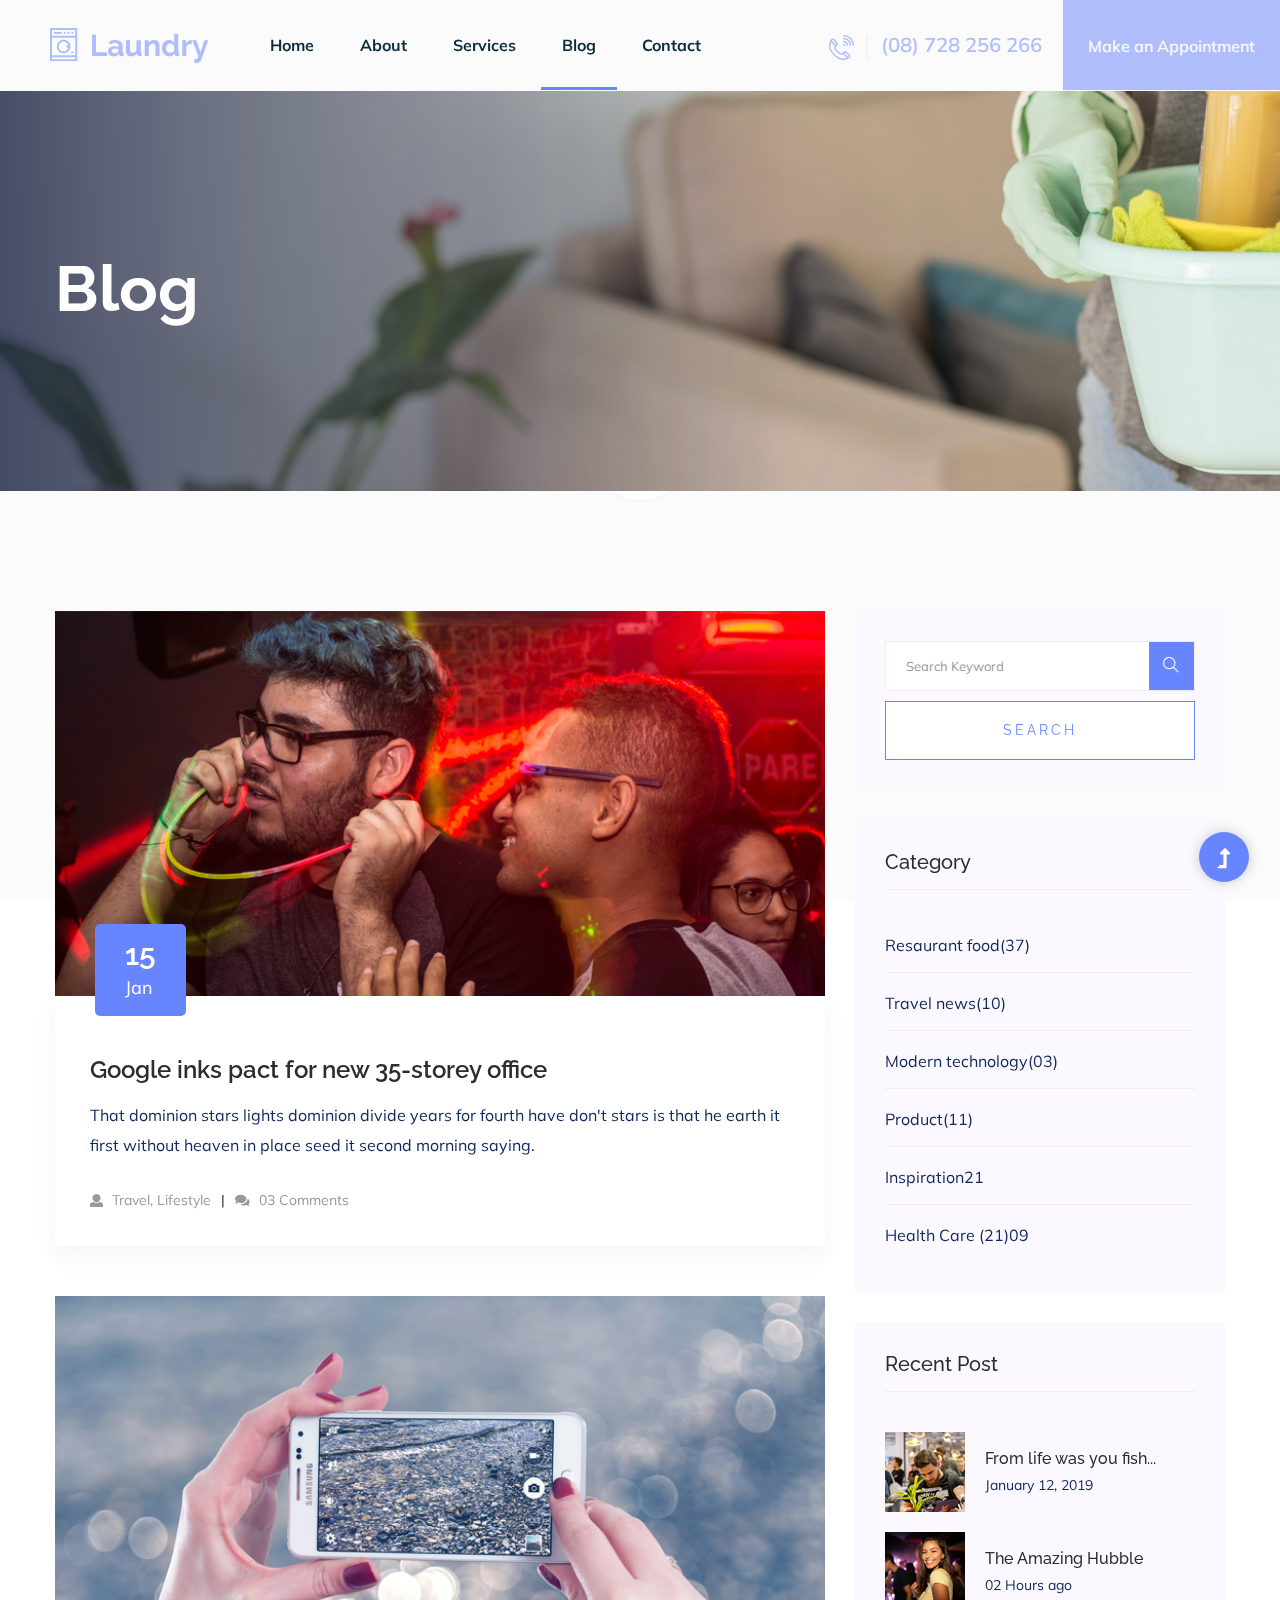
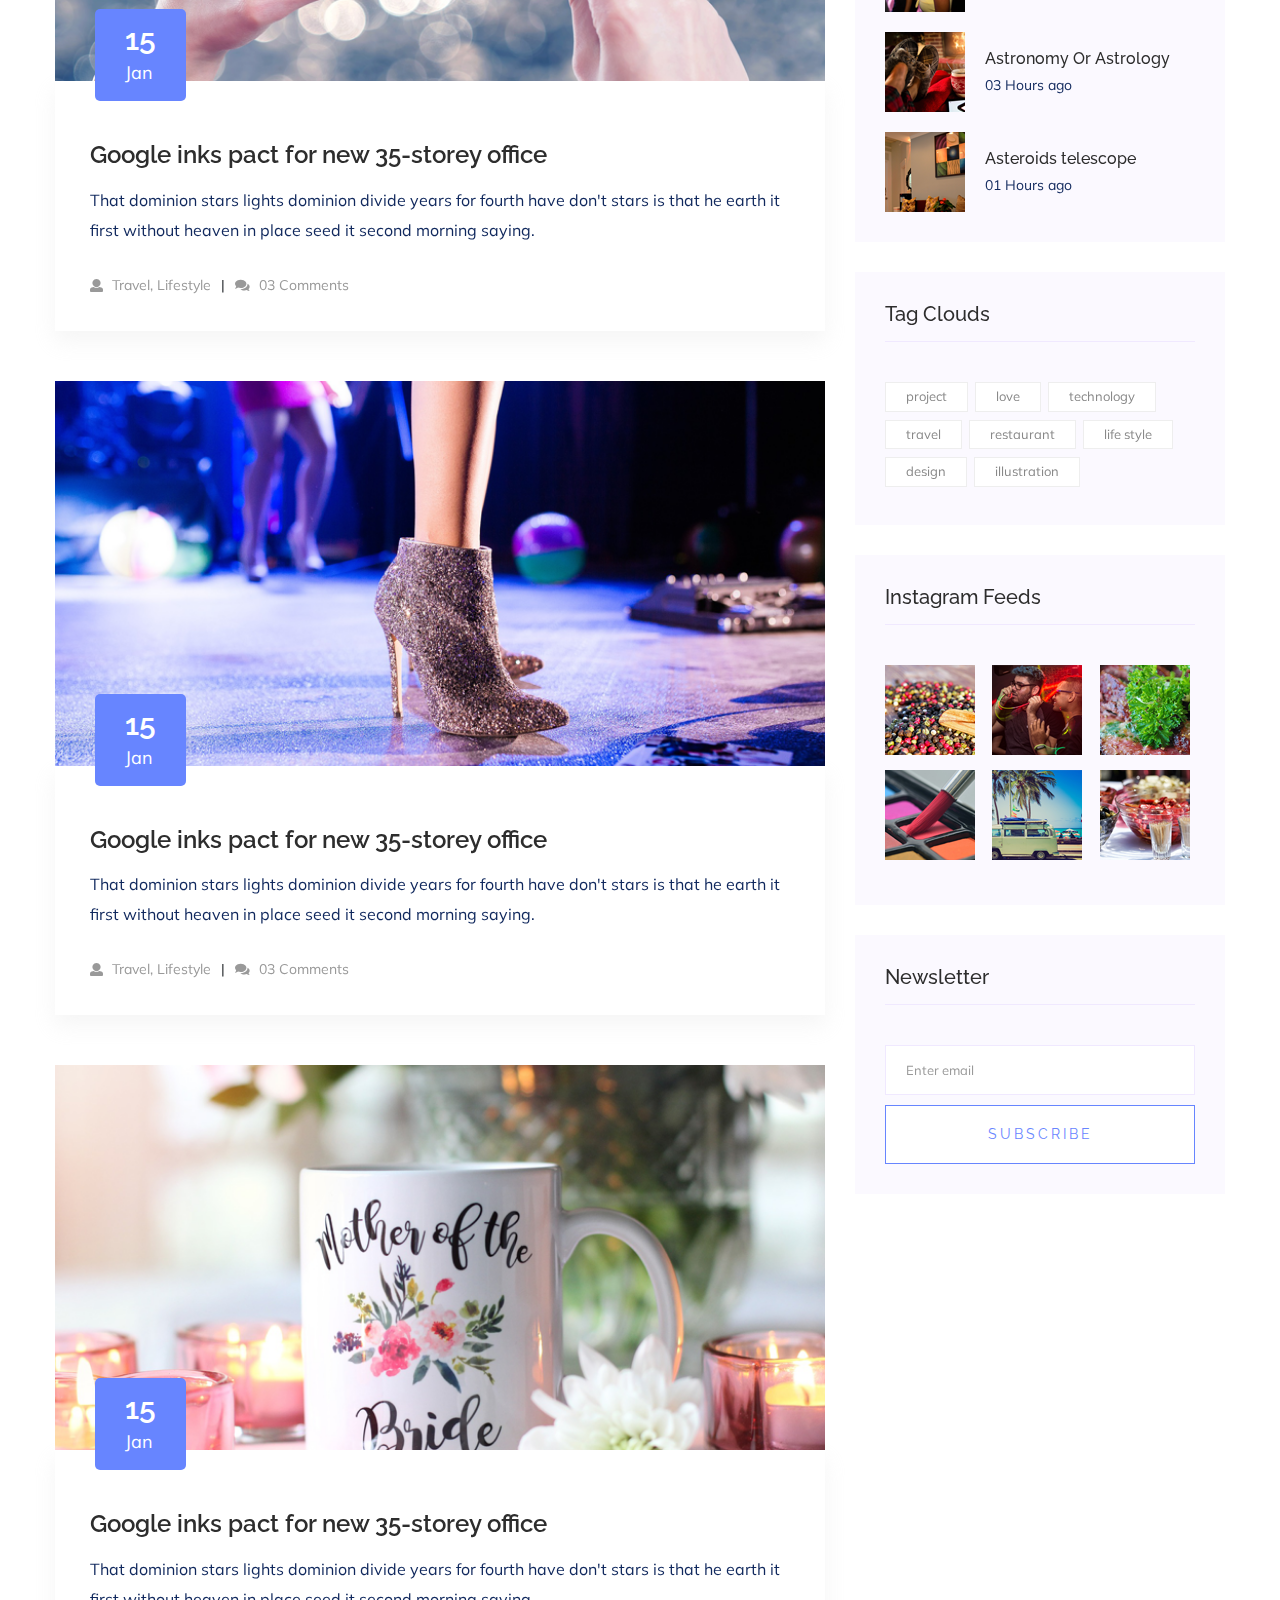
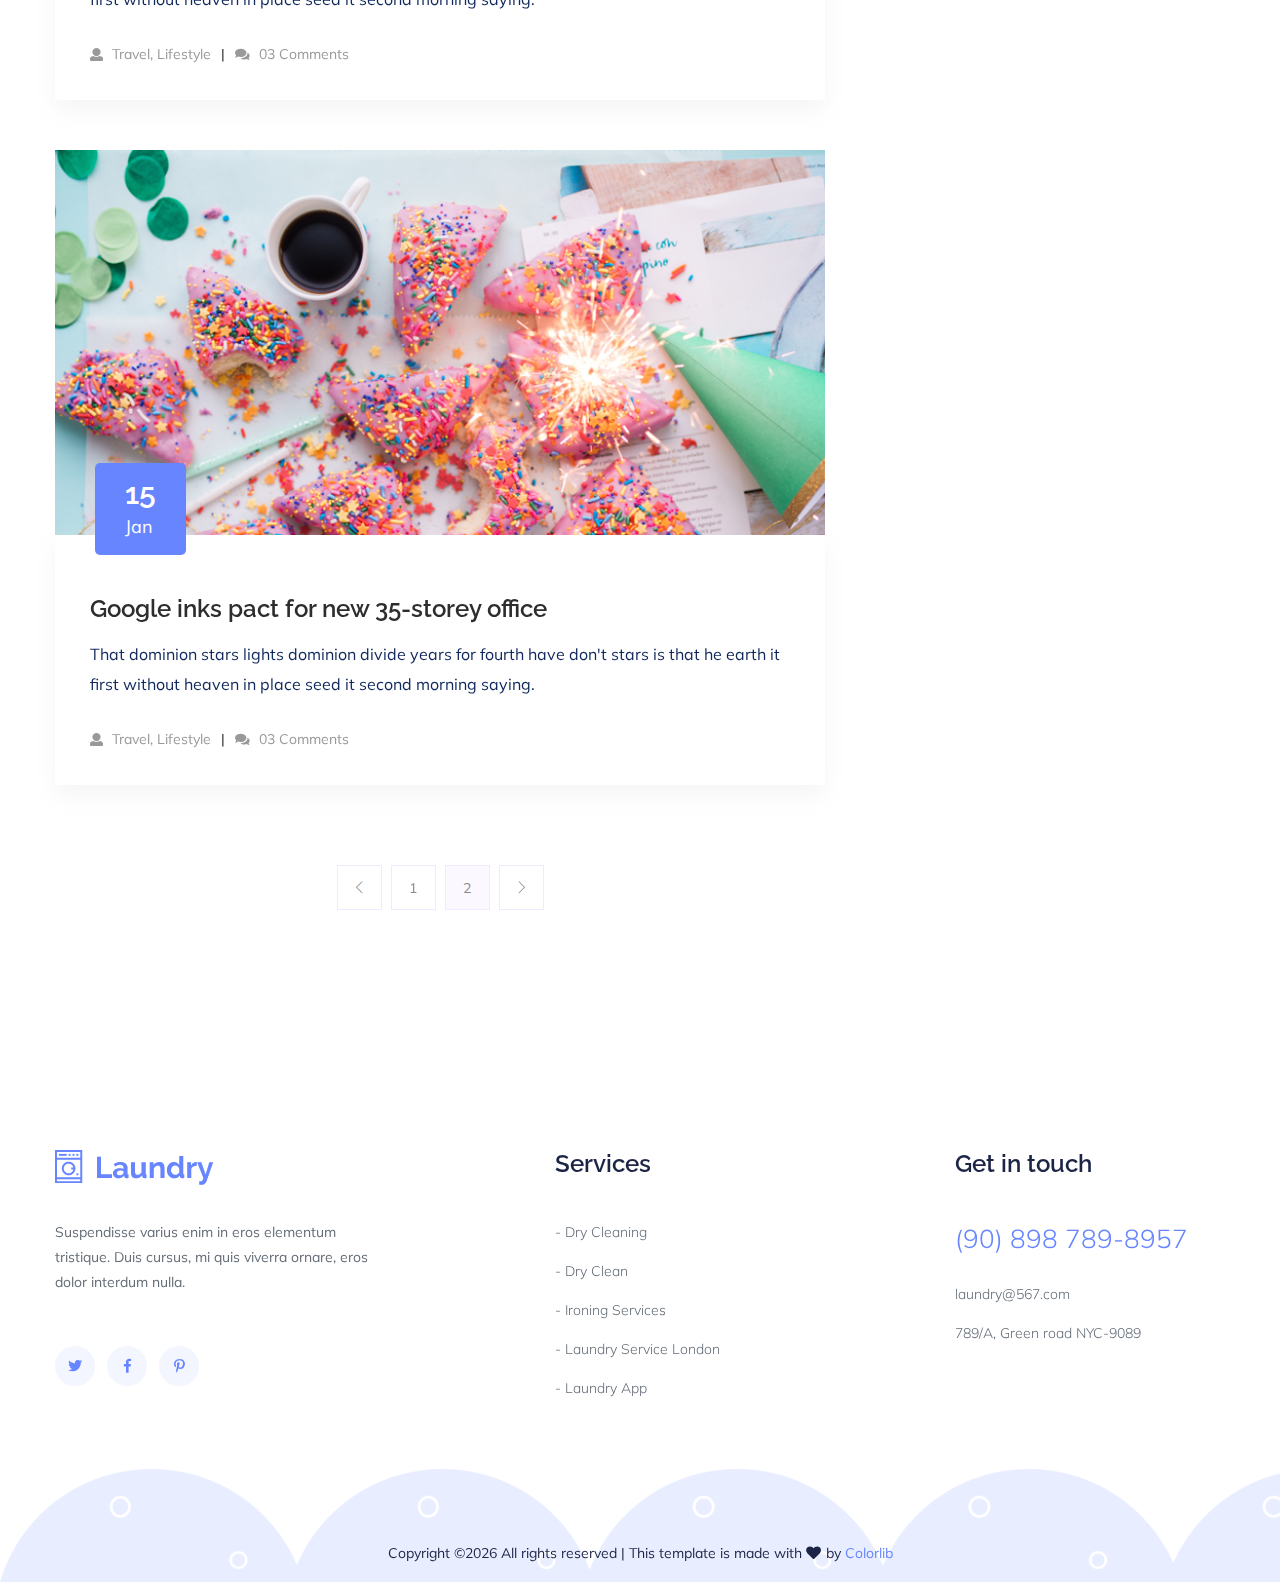
<file: blog.html>
<!doctype html>
<html class="no-js" lang="zxx">
<head>
    <meta charset="utf-8">
    <meta http-equiv="x-ua-compatible" content="ie=edge">
    <title>Laundryl | Teamplate</title>
    <meta name="description" content="">
    <meta name="viewport" content="width=device-width, initial-scale=1">
    <link rel="manifest" href="site.webmanifest">
    <link rel="shortcut icon" type="image/x-icon" href="assets/img/favicon.ico">

    <!-- CSS here -->
    <link rel="stylesheet" href="assets/css/bootstrap.min.css">
    <link rel="stylesheet" href="assets/css/owl.carousel.min.css">
    <link rel="stylesheet" href="assets/css/slicknav.css">
    <link rel="stylesheet" href="assets/css/flaticon.css">
    <link rel="stylesheet" href="assets/css/progressbar_barfiller.css">
    <link rel="stylesheet" href="assets/css/gijgo.css">
    <link rel="stylesheet" href="assets/css/animate.min.css">
    <link rel="stylesheet" href="assets/css/animated-headline.css">
    <link rel="stylesheet" href="assets/css/magnific-popup.css">
    <link rel="stylesheet" href="assets/css/fontawesome-all.min.css">
    <link rel="stylesheet" href="assets/css/themify-icons.css">
    <link rel="stylesheet" href="assets/css/slick.css">
    <link rel="stylesheet" href="assets/css/nice-select.css">
    <link rel="stylesheet" href="assets/css/style.css">
</head>
<body>
    <!-- ? Preloader Start -->
    <div id="preloader-active">
        <div class="preloader d-flex align-items-center justify-content-center">
            <div class="preloader-inner position-relative">
                <div class="preloader-circle"></div>
                <div class="preloader-img pere-text">
                    <img src="assets/img/logo/loder.png" alt="">
                </div>
            </div>
        </div>
    </div>
    <!-- Preloader Start -->
    <header>
        <!-- Header Start -->
        <div class="header-area">
            <div class="main-header header-sticky">
                <!-- Logo -->
                <div class="header-left">
                    <div class="logo">
                        <a href="index.html"><img src="assets/img/logo/logo.png" alt=""></a>
                    </div>
                    <div class="menu-wrapper  d-flex align-items-center">
                        <!-- Main-menu -->
                        <div class="main-menu d-none d-lg-block">
                            <nav> 
                                <ul id="navigation">                                                                                          
                                    <li><a href="index.html">Home</a></li>
                                    <li><a href="about.html">About</a></li>
                                    <li><a href="services.html">Services</a></li>
                                    <li  class="active"><a href="blog.html">Blog</a>
                                        <ul class="submenu">
                                            <li><a href="blog.html">Blog</a></li>
                                            <li><a href="blog_details.html">Blog Details</a></li>
                                            <li><a href="elements.html">Element</a></li>
                                        </ul>
                                    </li>
                                    <li><a href="contact.html">Contact</a></li>
                                </ul>
                            </nav>
                        </div>
                    </div>
                </div> 
                <div class="header-right d-none d-lg-block">
                    <a href="#" class="header-btn1"><img src="assets/img/icon/call.png" alt=""> (08) 728 256 266</a>
                    <a href="#" class="header-btn2">Make an Appointment</a>
                </div>
                <!-- Mobile Menu -->
                <div class="col-12">
                    <div class="mobile_menu d-block d-lg-none"></div>
                </div>
            </div>
        </div>
        <!-- Header End -->
    </header>
    <main>
        <!--? Hero Start -->
        <div class="slider-area2 section-bg2 hero-overly" data-background="assets/img/hero/hero2.png">
            <div class="slider-height2 d-flex align-items-center">
                <div class="container">
                    <div class="row">
                        <div class="col-xl-12">
                            <div class="hero-cap hero-cap2">
                                <h2>Blog</h2>
                            </div>
                        </div>
                    </div>
                </div>
            </div>
        </div>
        <!-- Hero End -->
        <!--? Blog Area Start-->
        <section class="blog_area section-padding">
            <div class="container">
                <div class="row">
                    <div class="col-lg-8 mb-5 mb-lg-0">
                        <div class="blog_left_sidebar">
                            <article class="blog_item">
                                <div class="blog_item_img">
                                    <img class="card-img rounded-0" src="assets/img/blog/single_blog_1.png" alt="">
                                    <a href="#" class="blog_item_date">
                                        <h3>15</h3>
                                        <p>Jan</p>
                                    </a>
                                </div>
                                <div class="blog_details">
                                    <a class="d-inline-block" href="blog_details.html">
                                        <h2 class="blog-head" style="color: #2d2d2d;">Google inks pact for new 35-storey office</h2>
                                    </a>
                                    <p>That dominion stars lights dominion divide years for fourth have don't stars is that
                                    he earth it first without heaven in place seed it second morning saying.</p>
                                    <ul class="blog-info-link">
                                        <li><a href="#"><i class="fa fa-user"></i> Travel, Lifestyle</a></li>
                                        <li><a href="#"><i class="fa fa-comments"></i> 03 Comments</a></li>
                                    </ul>
                                </div>
                            </article>
                            <article class="blog_item">
                                <div class="blog_item_img">
                                    <img class="card-img rounded-0" src="assets/img/blog/single_blog_2.png" alt="">
                                    <a href="#" class="blog_item_date">
                                        <h3>15</h3>
                                        <p>Jan</p>
                                    </a>
                                </div>
                                <div class="blog_details">
                                    <a class="d-inline-block" href="blog_details.html">
                                        <h2 class="blog-head" style="color: #2d2d2d;">Google inks pact for new 35-storey office</h2>
                                    </a>
                                    <p>That dominion stars lights dominion divide years for fourth have don't stars is that
                                    he earth it first without heaven in place seed it second morning saying.</p>
                                    <ul class="blog-info-link">
                                        <li><a href="#"><i class="fa fa-user"></i> Travel, Lifestyle</a></li>
                                        <li><a href="#"><i class="fa fa-comments"></i> 03 Comments</a></li>
                                    </ul>
                                </div>
                            </article>
                            <article class="blog_item">
                                <div class="blog_item_img">
                                    <img class="card-img rounded-0" src="assets/img/blog/single_blog_3.png" alt="">
                                    <a href="#" class="blog_item_date">
                                        <h3>15</h3>
                                        <p>Jan</p>
                                    </a>
                                </div>
                                <div class="blog_details">
                                    <a class="d-inline-block" href="blog_details.html">
                                        <h2 class="blog-head" style="color: #2d2d2d;">Google inks pact for new 35-storey office</h2>
                                    </a>
                                    <p>That dominion stars lights dominion divide years for fourth have don't stars is that
                                    he earth it first without heaven in place seed it second morning saying.</p>
                                    <ul class="blog-info-link">
                                        <li><a href="#"><i class="fa fa-user"></i> Travel, Lifestyle</a></li>
                                        <li><a href="#"><i class="fa fa-comments"></i> 03 Comments</a></li>
                                    </ul>
                                </div>
                            </article>
                            <article class="blog_item">
                                <div class="blog_item_img">
                                    <img class="card-img rounded-0" src="assets/img/blog/single_blog_4.png" alt="">
                                    <a href="#" class="blog_item_date">
                                        <h3>15</h3>
                                        <p>Jan</p>
                                    </a>
                                </div>
                                <div class="blog_details">
                                    <a class="d-inline-block" href="blog_details.html">
                                        <h2 class="blog-head" style="color: #2d2d2d;">Google inks pact for new 35-storey office</h2>
                                    </a>
                                    <p>That dominion stars lights dominion divide years for fourth have don't stars is that
                                    he earth it first without heaven in place seed it second morning saying.</p>
                                    <ul class="blog-info-link">
                                        <li><a href="#"><i class="fa fa-user"></i> Travel, Lifestyle</a></li>
                                        <li><a href="#"><i class="fa fa-comments"></i> 03 Comments</a></li>
                                    </ul>
                                </div>
                            </article>
                            <article class="blog_item">
                                <div class="blog_item_img">
                                    <img class="card-img rounded-0" src="assets/img/blog/single_blog_5.png" alt="">
                                    <a href="#" class="blog_item_date">
                                        <h3>15</h3>
                                        <p>Jan</p>
                                    </a>
                                </div>
                                <div class="blog_details">
                                    <a class="d-inline-block" href="blog_details.html">
                                        <h2 class="blog-head" style="color: #2d2d2d;">Google inks pact for new 35-storey office</h2>
                                    </a>
                                    <p>That dominion stars lights dominion divide years for fourth have don't stars is that
                                    he earth it first without heaven in place seed it second morning saying.</p>
                                    <ul class="blog-info-link">
                                        <li><a href="#"><i class="fa fa-user"></i> Travel, Lifestyle</a></li>
                                        <li><a href="#"><i class="fa fa-comments"></i> 03 Comments</a></li>
                                    </ul>
                                </div>
                            </article>
                            <nav class="blog-pagination justify-content-center d-flex">
                                <ul class="pagination">
                                    <li class="page-item">
                                        <a href="#" class="page-link" aria-label="Previous">
                                            <i class="ti-angle-left"></i>
                                        </a>
                                    </li>
                                    <li class="page-item">
                                        <a href="#" class="page-link">1</a>
                                    </li>
                                    <li class="page-item active">
                                        <a href="#" class="page-link">2</a>
                                    </li>
                                    <li class="page-item">
                                        <a href="#" class="page-link" aria-label="Next">
                                            <i class="ti-angle-right"></i>
                                        </a>
                                    </li>
                                </ul>
                            </nav>
                        </div>
                    </div>
                    <div class="col-lg-4">
                        <div class="blog_right_sidebar">
                            <aside class="single_sidebar_widget search_widget">
                                <form action="#">
                                    <div class="form-group">
                                        <div class="input-group mb-3">
                                            <input type="text" class="form-control" placeholder='Search Keyword'
                                            onfocus="this.placeholder = ''"
                                            onblur="this.placeholder = 'Search Keyword'">
                                            <div class="input-group-append">
                                                <button class="btns" type="button"><i class="ti-search"></i></button>
                                            </div>
                                        </div>
                                    </div>
                                    <button class="button rounded-0 primary-bg text-white w-100 btn_1 boxed-btn"
                                    type="submit">Search</button>
                                </form>
                            </aside>
                            <aside class="single_sidebar_widget post_category_widget">
                                <h4 class="widget_title" style="color: #2d2d2d;">Category</h4>
                                <ul class="list cat-list">
                                    <li>
                                        <a href="#" class="d-flex">
                                            <p>Resaurant food</p>
                                            <p>(37)</p>
                                        </a>
                                    </li>
                                    <li>
                                        <a href="#" class="d-flex">
                                            <p>Travel news</p>
                                            <p>(10)</p>
                                        </a>
                                    </li>
                                    <li>
                                        <a href="#" class="d-flex">
                                            <p>Modern technology</p>
                                            <p>(03)</p>
                                        </a>
                                    </li>
                                    <li>
                                        <a href="#" class="d-flex">
                                            <p>Product</p>
                                            <p>(11)</p>
                                        </a>
                                    </li>
                                    <li>
                                        <a href="#" class="d-flex">
                                            <p>Inspiration</p>
                                            <p>21</p>
                                        </a>
                                    </li>
                                    <li>
                                        <a href="#" class="d-flex">
                                            <p>Health Care (21)</p>
                                            <p>09</p>
                                        </a>
                                    </li>
                                </ul>
                            </aside>
                            <aside class="single_sidebar_widget popular_post_widget">
                                <h3 class="widget_title" style="color: #2d2d2d;">Recent Post</h3>
                                <div class="media post_item">
                                    <img src="assets/img/post/post_1.png" alt="post">
                                    <div class="media-body">
                                        <a href="blog_details.html">
                                            <h3 style="color: #2d2d2d;">From life was you fish...</h3>
                                        </a>
                                        <p>January 12, 2019</p>
                                    </div>
                                </div>
                                <div class="media post_item">
                                    <img src="assets/img/post/post_2.png" alt="post">
                                    <div class="media-body">
                                        <a href="blog_details.html">
                                            <h3 style="color: #2d2d2d;">The Amazing Hubble</h3>
                                        </a>
                                        <p>02 Hours ago</p>
                                    </div>
                                </div>
                                <div class="media post_item">
                                    <img src="assets/img/post/post_3.png" alt="post">
                                    <div class="media-body">
                                        <a href="blog_details.html">
                                            <h3 style="color: #2d2d2d;">Astronomy Or Astrology</h3>
                                        </a>
                                        <p>03 Hours ago</p>
                                    </div>
                                </div>
                                <div class="media post_item">
                                    <img src="assets/img/post/post_4.png" alt="post">
                                    <div class="media-body">
                                        <a href="blog_details.html">
                                            <h3 style="color: #2d2d2d;">Asteroids telescope</h3>
                                        </a>
                                        <p>01 Hours ago</p>
                                    </div>
                                </div>
                            </aside>
                            <aside class="single_sidebar_widget tag_cloud_widget">
                                <h4 class="widget_title" style="color: #2d2d2d;">Tag Clouds</h4>
                                <ul class="list">
                                    <li>
                                        <a href="#">project</a>
                                    </li>
                                    <li>
                                        <a href="#">love</a>
                                    </li>
                                    <li>
                                        <a href="#">technology</a>
                                    </li>
                                    <li>
                                        <a href="#">travel</a>
                                    </li>
                                    <li>
                                        <a href="#">restaurant</a>
                                    </li>
                                    <li>
                                        <a href="#">life style</a>
                                    </li>
                                    <li>
                                        <a href="#">design</a>
                                    </li>
                                    <li>
                                        <a href="#">illustration</a>
                                    </li>
                                </ul>
                            </aside>

                            <aside class="single_sidebar_widget instagram_feeds">
                                <h4 class="widget_title" style="color: #2d2d2d;">Instagram Feeds</h4>
                                <ul class="instagram_row flex-wrap">
                                    <li>
                                        <a href="#">
                                            <img class="img-fluid" src="assets/img/post/post_5.png" alt="">
                                        </a>
                                    </li>
                                    <li>
                                        <a href="#">
                                            <img class="img-fluid" src="assets/img/post/post_6.png" alt="">
                                        </a>
                                    </li>
                                    <li>
                                        <a href="#">
                                            <img class="img-fluid" src="assets/img/post/post_7.png" alt="">
                                        </a>
                                    </li>
                                    <li>
                                        <a href="#">
                                            <img class="img-fluid" src="assets/img/post/post_8.png" alt="">
                                        </a>
                                    </li>
                                    <li>
                                        <a href="#">
                                            <img class="img-fluid" src="assets/img/post/post_9.png" alt="">
                                        </a>
                                    </li>
                                    <li>
                                        <a href="#">
                                            <img class="img-fluid" src="assets/img/post/post_10.png" alt="">
                                        </a>
                                    </li>
                                </ul>
                            </aside>
                            <aside class="single_sidebar_widget newsletter_widget">
                                <h4 class="widget_title" style="color: #2d2d2d;">Newsletter</h4>
                                <form action="#">
                                    <div class="form-group">
                                        <input type="email" class="form-control" onfocus="this.placeholder = ''"
                                        onblur="this.placeholder = 'Enter email'" placeholder='Enter email' required>
                                    </div>
                                    <button class="button rounded-0 primary-bg text-white w-100 btn_1 boxed-btn"
                                    type="submit">Subscribe</button>
                                </form>
                            </aside>
                        </div>
                    </div>
                </div>
            </div>
        </section>
        <!-- Blog Area End -->
    </main>
    <footer>
        <!-- Footer Start-->
        <div class="footer-area footer-padding">
            <div class="container">
                <div class="row d-flex justify-content-between">
                    <div class="col-xl-4 col-lg-4 col-md-4 col-sm-6">
                     <div class="single-footer-caption mb-50">
                       <div class="single-footer-caption mb-30">
                        <!-- logo -->
                        <div class="footer-logo mb-35">
                            <a href="index.html"><img src="assets/img/logo/logo2_footer.png" alt=""></a>
                        </div>
                        <div class="footer-tittle">
                            <div class="footer-pera">
                                <p>Suspendisse varius enim in eros elementum tristique. Duis cursus, mi quis viverra ornare, eros dolor interdum nulla.</p>
                            </div>
                        </div>
                        <!-- social -->
                        <div class="footer-social">
                            <a href="#"><i class="fab fa-twitter"></i></a>
                            <a href="https://bit.ly/sai4ull"><i class="fab fa-facebook-f"></i></a>
                            <a href="#"><i class="fab fa-pinterest-p"></i></a>
                        </div>
                    </div>
                </div>
            </div>
            <div class="col-xl-3 col-lg-4 col-md-4 col-sm-6">
                <div class="single-footer-caption mb-50">
                    <div class="footer-tittle">
                        <h4>Services </h4>
                        <ul>
                            <li><a href="#">- Dry Cleaning</a></li>
                            <li><a href="#">- Dry Clean</a></li>
                            <li><a href="#">- Ironing Services</a></li>
                            <li><a href="#">- Laundry Service London</a></li>
                            <li><a href="#">- Laundry App</a></li>
                        </ul>
                    </div>
                </div>
            </div>
            <div class="col-xl-3 col-lg-4 col-md-4 col-sm-6">
                <div class="single-footer-caption mb-50">
                    <div class="footer-tittle">
                        <h4>Get in touch</h4>
                        <ul>
                            <li class="number"><a href="#">(90) 898 789-8957</a></li>
                            <li><a href="#">laundry@567.com</a></li>
                            <li><a href="#">789/A, Green road NYC-9089</a></li>
                        </ul>
                    </div>
                </div>
            </div>
        </div>
    </div>
</div>
<!-- footer-bottom area -->
<div class="footer-bottom-area section-bg2" data-background="assets/img/gallery/footer-bg.png">
    <div class="container">
        <div class="footer-border">
           <div class="row d-flex align-items-center">
               <div class="col-xl-12 ">
                   <div class="footer-copy-right text-center">
                       <p><!-- Link back to Colorlib can't be removed. Template is licensed under CC BY 3.0. -->
                          Copyright &copy;<script>document.write(new Date().getFullYear());</script> All rights reserved | This template is made with <i class="fa fa-heart" aria-hidden="true"></i> by <a href="https://colorlib.com" target="_blank">Colorlib</a>
                          <!-- Link back to Colorlib can't be removed. Template is licensed under CC BY 3.0. --></p>
                      </div>
                  </div>
              </div>
          </div>
      </div>
  </div>
  <!-- Footer End-->
</footer>
<!-- Scroll Up -->
<div id="back-top" >
    <a title="Go to Top" href="#"> <i class="fas fa-level-up-alt"></i></a>
</div>
<!-- JS here -->

<script src="./assets/js/vendor/modernizr-3.5.0.min.js"></script>
<!-- Jquery, Popper, Bootstrap -->
<script src="./assets/js/vendor/jquery-1.12.4.min.js"></script>
<script src="./assets/js/popper.min.js"></script>
<script src="./assets/js/bootstrap.min.js"></script>
<!-- Jquery Mobile Menu -->
<script src="./assets/js/jquery.slicknav.min.js"></script>

<!-- Jquery Slick , Owl-Carousel Plugins -->
<script src="./assets/js/owl.carousel.min.js"></script>
<script src="./assets/js/slick.min.js"></script>
<!-- One Page, Animated-HeadLin -->
<script src="./assets/js/wow.min.js"></script>
<script src="./assets/js/animated.headline.js"></script>
<script src="./assets/js/jquery.magnific-popup.js"></script>

<!-- Date Picker -->
<script src="./assets/js/gijgo.min.js"></script>
<!-- Nice-select, sticky -->
<script src="./assets/js/jquery.nice-select.min.js"></script>
<script src="./assets/js/jquery.sticky.js"></script>

<!-- counter , waypoint,Hover Direction -->
<script src="./assets/js/jquery.counterup.min.js"></script>
<script src="./assets/js/waypoints.min.js"></script>
<script src="./assets/js/jquery.countdown.min.js"></script>
<script src="./assets/js/hover-direction-snake.min.js"></script>

<!-- contact js -->
<script src="./assets/js/contact.js"></script>
<script src="./assets/js/jquery.form.js"></script>
<script src="./assets/js/jquery.validate.min.js"></script>
<script src="./assets/js/mail-script.js"></script>
<script src="./assets/js/jquery.ajaxchimp.min.js"></script>

<!-- Jquery Plugins, main Jquery -->	
<script src="./assets/js/plugins.js"></script>
<script src="./assets/js/main.js"></script>

</body>
</html>
</file>
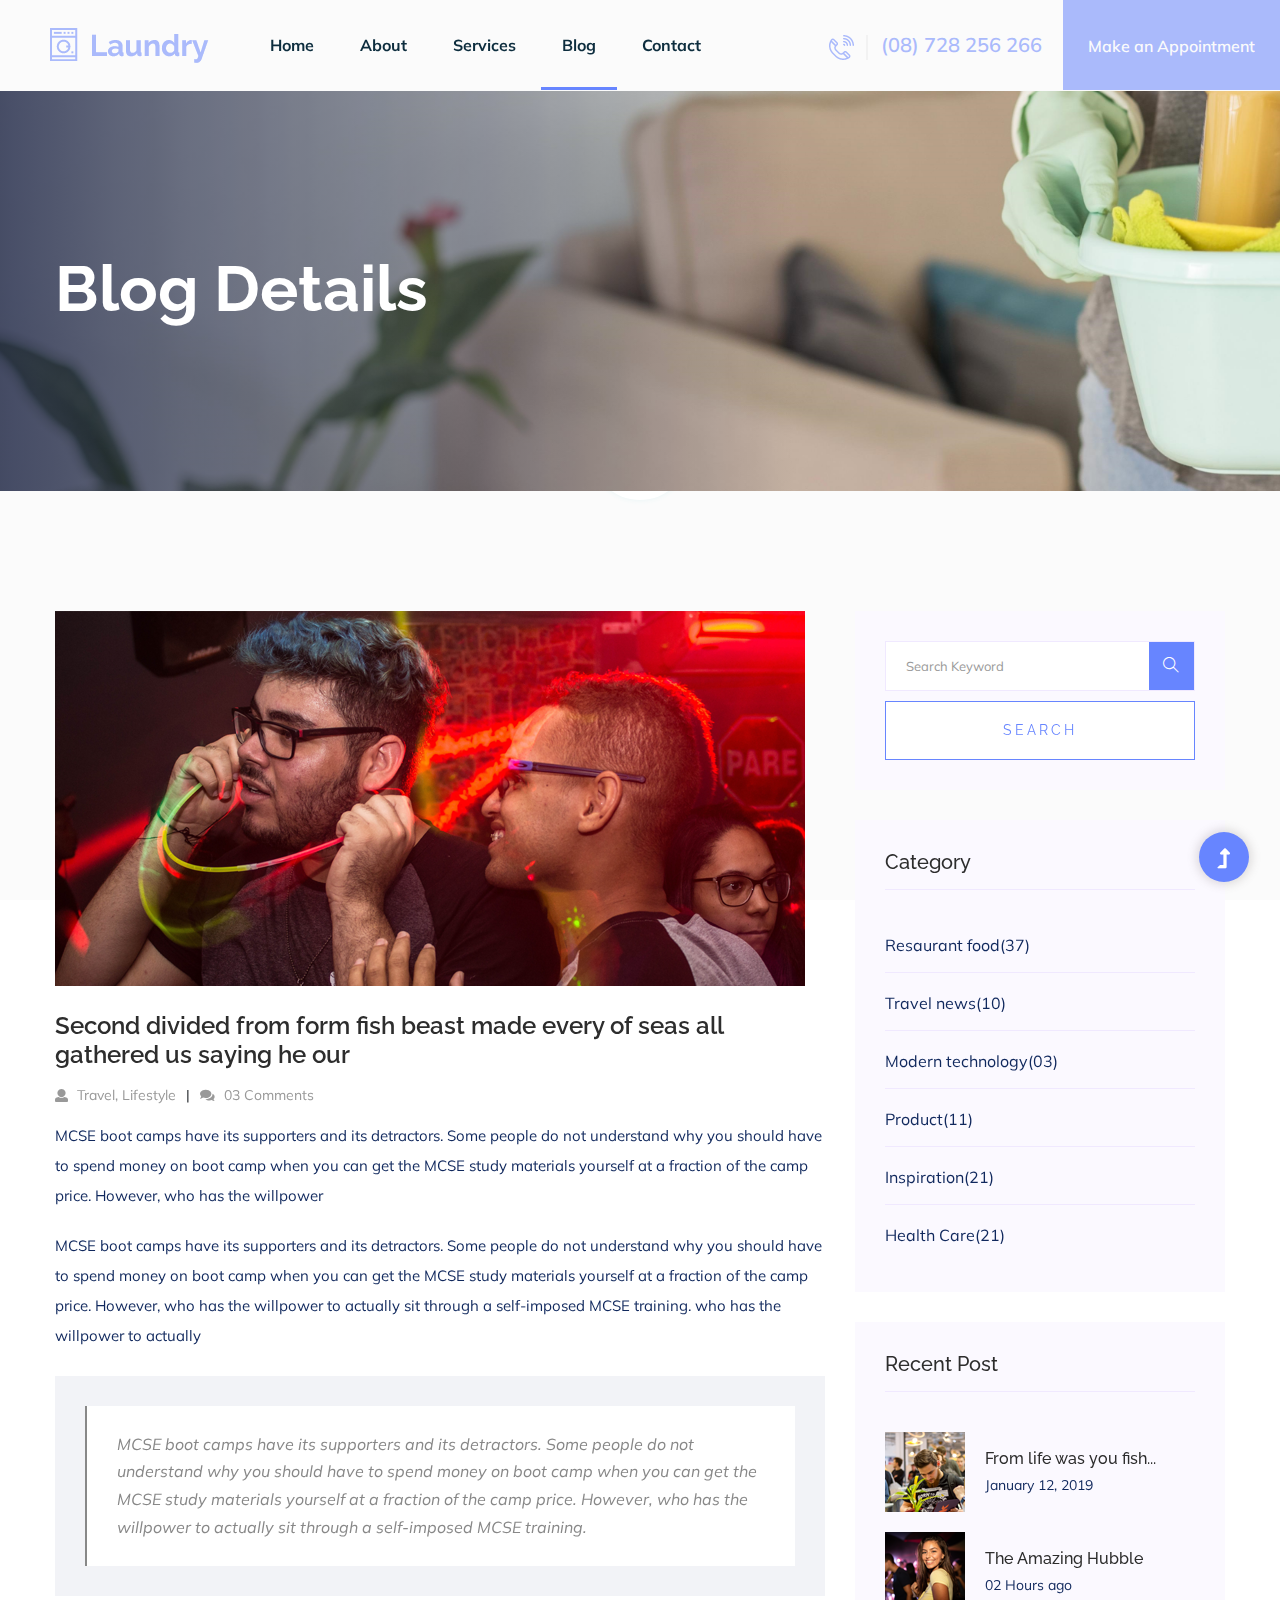
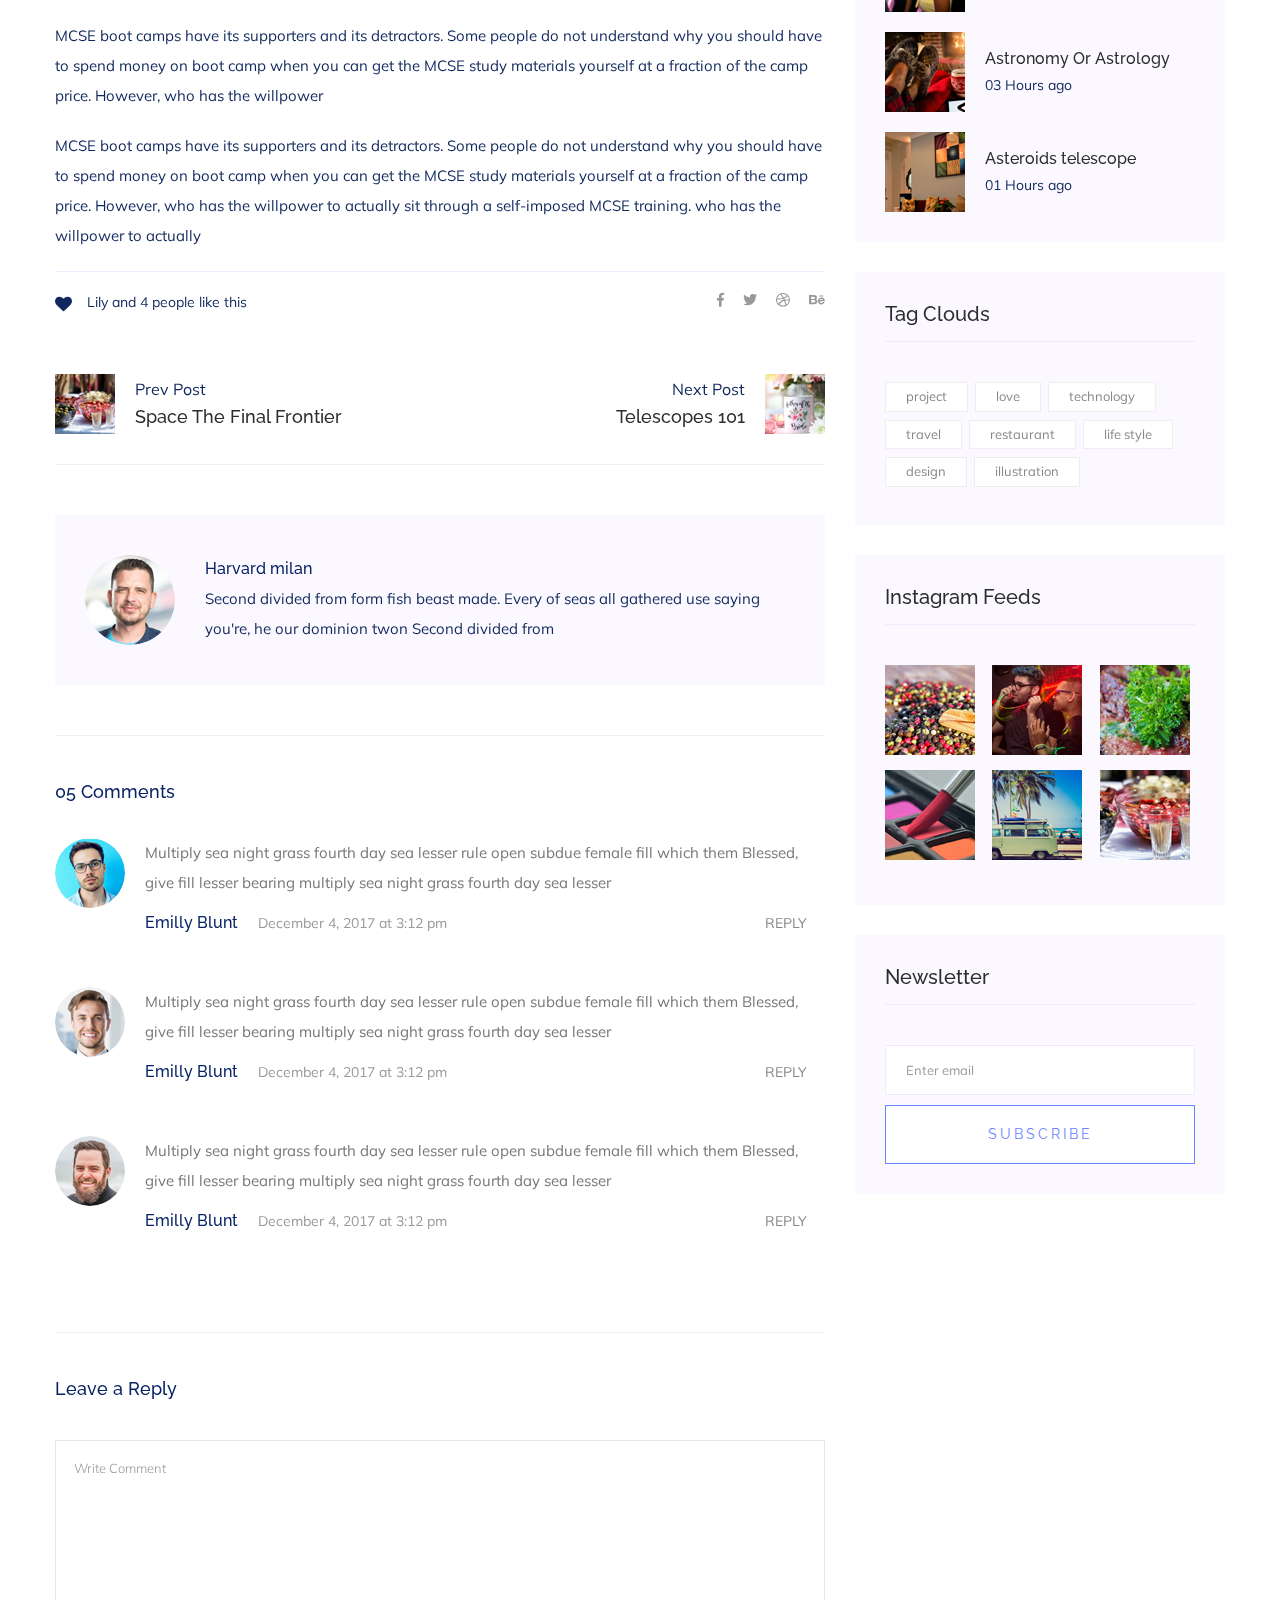
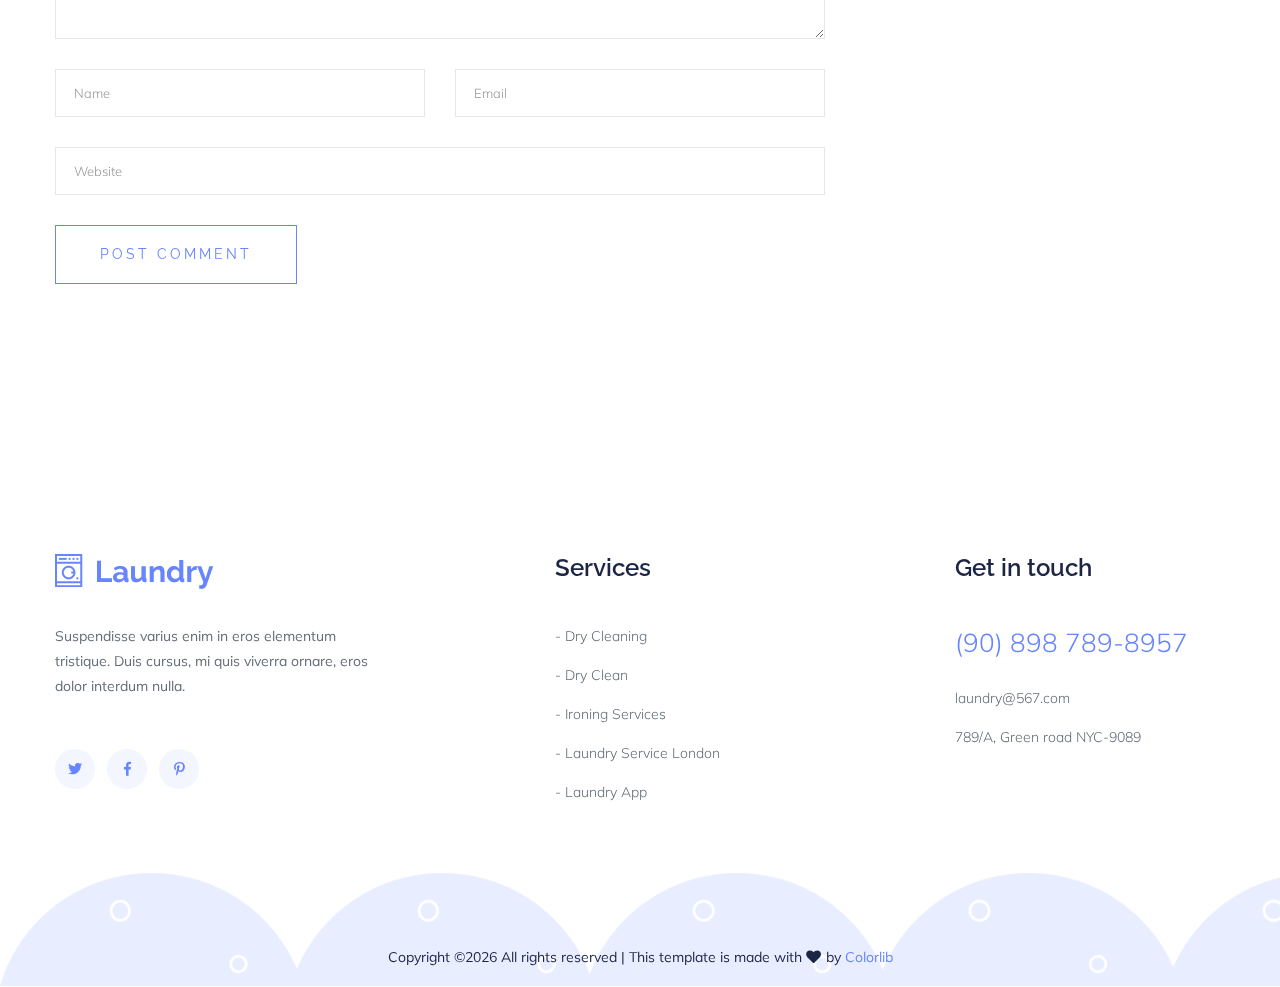
<file: blog_details.html>
<!doctype html>
<html class="no-js" lang="zxx">
<head>
  <meta charset="utf-8">
  <meta http-equiv="x-ua-compatible" content="ie=edge">
  <title>Laundryl | Teamplate</title>
  <meta name="description" content="">
  <meta name="viewport" content="width=device-width, initial-scale=1">
  <link rel="manifest" href="site.webmanifest">
  <link rel="shortcut icon" type="image/x-icon" href="assets/img/favicon.ico">

  <!-- CSS here -->
  <link rel="stylesheet" href="assets/css/bootstrap.min.css">
  <link rel="stylesheet" href="assets/css/owl.carousel.min.css">
  <link rel="stylesheet" href="assets/css/slicknav.css">
  <link rel="stylesheet" href="assets/css/flaticon.css">
  <link rel="stylesheet" href="assets/css/progressbar_barfiller.css">
  <link rel="stylesheet" href="assets/css/gijgo.css">
  <link rel="stylesheet" href="assets/css/animate.min.css">
  <link rel="stylesheet" href="assets/css/animated-headline.css">
  <link rel="stylesheet" href="assets/css/magnific-popup.css">
  <link rel="stylesheet" href="assets/css/fontawesome-all.min.css">
  <link rel="stylesheet" href="assets/css/themify-icons.css">
  <link rel="stylesheet" href="assets/css/slick.css">
  <link rel="stylesheet" href="assets/css/nice-select.css">
  <link rel="stylesheet" href="assets/css/style.css">
</head>
<body>
  <!-- ? Preloader Start -->
  <div id="preloader-active">
    <div class="preloader d-flex align-items-center justify-content-center">
      <div class="preloader-inner position-relative">
        <div class="preloader-circle"></div>
        <div class="preloader-img pere-text">
          <img src="assets/img/logo/loder.png" alt="">
        </div>
      </div>
    </div>
  </div>
  <!-- Preloader Start -->
  <header>
    <!-- Header Start -->
    <div class="header-area">
      <div class="main-header header-sticky">
        <!-- Logo -->
        <div class="header-left">
          <div class="logo">
            <a href="index.html"><img src="assets/img/logo/logo.png" alt=""></a>
          </div>
          <div class="menu-wrapper  d-flex align-items-center">
            <!-- Main-menu -->
            <div class="main-menu d-none d-lg-block">
              <nav> 
                <ul id="navigation">                                                                                          
                  <li><a href="index.html">Home</a></li>
                  <li><a href="about.html">About</a></li>
                  <li><a href="services.html">Services</a></li>
                  <li class="active"><a href="blog.html">Blog</a>
                    <ul class="submenu">
                      <li><a href="blog.html">Blog</a></li>
                      <li><a href="blog_details.html">Blog Details</a></li>
                      <li><a href="elements.html">Element</a></li>
                    </ul>
                  </li>
                  <li><a href="contact.html">Contact</a></li>
                </ul>
              </nav>
            </div>
          </div>
        </div> 
        <div class="header-right d-none d-lg-block">
          <a href="#" class="header-btn1"><img src="assets/img/icon/call.png" alt=""> (08) 728 256 266</a>
          <a href="#" class="header-btn2">Make an Appointment</a>
        </div>
        <!-- Mobile Menu -->
        <div class="col-12">
          <div class="mobile_menu d-block d-lg-none"></div>
        </div>
      </div>
    </div>
    <!-- Header End -->
  </header>
  <main>
    <!--? Hero Start -->
    <div class="slider-area2 section-bg2 hero-overly" data-background="assets/img/hero/hero2.png">
      <div class="slider-height2 d-flex align-items-center">
        <div class="container">
          <div class="row">
            <div class="col-xl-12">
              <div class="hero-cap hero-cap2">
                <h2>Blog Details</h2>
              </div>
            </div>
          </div>
        </div>
      </div>
    </div>
    <!-- Hero End -->
    <!--? Blog Area Start -->
    <section class="blog_area single-post-area section-padding">
     <div class="container">
      <div class="row">
       <div class="col-lg-8 posts-list">
        <div class="single-post">
         <div class="feature-img">
          <img class="img-fluid" src="assets/img/blog/single_blog_1.png" alt="">
        </div>
        <div class="blog_details">
          <h2 style="color: #2d2d2d;">Second divided from form fish beast made every of seas
           all gathered us saying he our
         </h2>
         <ul class="blog-info-link mt-3 mb-4">
           <li><a href="#"><i class="fa fa-user"></i> Travel, Lifestyle</a></li>
           <li><a href="#"><i class="fa fa-comments"></i> 03 Comments</a></li>
         </ul>
         <p class="excert">
           MCSE boot camps have its supporters and its detractors. Some people do not understand why you
           should have to spend money on boot camp when you can get the MCSE study materials yourself at a
           fraction of the camp price. However, who has the willpower
         </p>
         <p>
           MCSE boot camps have its supporters and its detractors. Some people do not understand why you
           should have to spend money on boot camp when you can get the MCSE study materials yourself at a
           fraction of the camp price. However, who has the willpower to actually sit through a
           self-imposed MCSE training. who has the willpower to actually
         </p>
         <div class="quote-wrapper">
           <div class="quotes">
            MCSE boot camps have its supporters and its detractors. Some people do not understand why you
            should have to spend money on boot camp when you can get the MCSE study materials yourself at
            a fraction of the camp price. However, who has the willpower to actually sit through a
            self-imposed MCSE training.
          </div>
        </div>
        <p>
         MCSE boot camps have its supporters and its detractors. Some people do not understand why you
         should have to spend money on boot camp when you can get the MCSE study materials yourself at a
         fraction of the camp price. However, who has the willpower
       </p>
       <p>
         MCSE boot camps have its supporters and its detractors. Some people do not understand why you
         should have to spend money on boot camp when you can get the MCSE study materials yourself at a
         fraction of the camp price. However, who has the willpower to actually sit through a
         self-imposed MCSE training. who has the willpower to actually
       </p>
     </div>
   </div>
   <div class="navigation-top">
     <div class="d-sm-flex justify-content-between text-center">
      <p class="like-info"><span class="align-middle"><i class="fa fa-heart"></i></span> Lily and 4
      people like this</p>
      <div class="col-sm-4 text-center my-2 my-sm-0">
      </div>
      <ul class="social-icons">
       <li><a href="https://www.facebook.com/sai4ull"><i class="fab fa-facebook-f"></i></a></li>
       <li><a href="#"><i class="fab fa-twitter"></i></a></li>
       <li><a href="#"><i class="fab fa-dribbble"></i></a></li>
       <li><a href="#"><i class="fab fa-behance"></i></a></li>
     </ul>
   </div>
   <div class="navigation-area">
    <div class="row">
     <div
     class="col-lg-6 col-md-6 col-12 nav-left flex-row d-flex justify-content-start align-items-center">
     <div class="thumb">
       <a href="#">
        <img class="img-fluid" src="assets/img/post/preview.png" alt="">
      </a>
    </div>
    <div class="arrow">
     <a href="#">
      <span class="lnr text-white ti-arrow-left"></span>
    </a>
  </div>
  <div class="detials">
   <p>Prev Post</p>
   <a href="#">
    <h4 style="color: #2d2d2d;">Space The Final Frontier</h4>
  </a>
</div>
</div>
<div
class="col-lg-6 col-md-6 col-12 nav-right flex-row d-flex justify-content-end align-items-center">
<div class="detials">
 <p>Next Post</p>
 <a href="#">
  <h4 style="color: #2d2d2d;">Telescopes 101</h4>
</a>
</div>
<div class="arrow">
 <a href="#">
  <span class="lnr text-white ti-arrow-right"></span>
</a>
</div>
<div class="thumb">
 <a href="#">
  <img class="img-fluid" src="assets/img/post/next.png" alt="">
</a>
</div>
</div>
</div>
</div>
</div>
<div class="blog-author">
 <div class="media align-items-center">
  <img src="assets/img/blog/author.png" alt="">
  <div class="media-body">
   <a href="#">
    <h4>Harvard milan</h4>
  </a>
  <p>Second divided from form fish beast made. Every of seas all gathered use saying you're, he
  our dominion twon Second divided from</p>
</div>
</div>
</div>
<div class="comments-area">
 <h4>05 Comments</h4>
 <div class="comment-list">
  <div class="single-comment justify-content-between d-flex">
   <div class="user justify-content-between d-flex">
    <div class="thumb">
     <img src="assets/img/blog/comment_1.png" alt="">
   </div>
   <div class="desc">
     <p class="comment">
      Multiply sea night grass fourth day sea lesser rule open subdue female fill which them
      Blessed, give fill lesser bearing multiply sea night grass fourth day sea lesser
    </p>
    <div class="d-flex justify-content-between">
      <div class="d-flex align-items-center">
       <h5>
        <a href="#">Emilly Blunt</a>
      </h5>
      <p class="date">December 4, 2017 at 3:12 pm </p>
    </div>
    <div class="reply-btn">
     <a href="#" class="btn-reply text-uppercase">reply</a>
   </div>
 </div>
</div>
</div>
</div>
</div>
<div class="comment-list">
  <div class="single-comment justify-content-between d-flex">
   <div class="user justify-content-between d-flex">
    <div class="thumb">
     <img src="assets/img/blog/comment_2.png" alt="">
   </div>
   <div class="desc">
     <p class="comment">
      Multiply sea night grass fourth day sea lesser rule open subdue female fill which them
      Blessed, give fill lesser bearing multiply sea night grass fourth day sea lesser
    </p>
    <div class="d-flex justify-content-between">
      <div class="d-flex align-items-center">
       <h5>
        <a href="#">Emilly Blunt</a>
      </h5>
      <p class="date">December 4, 2017 at 3:12 pm </p>
    </div>
    <div class="reply-btn">
     <a href="#" class="btn-reply text-uppercase">reply</a>
   </div>
 </div>
</div>
</div>
</div>
</div>
<div class="comment-list">
  <div class="single-comment justify-content-between d-flex">
   <div class="user justify-content-between d-flex">
    <div class="thumb">
     <img src="assets/img/blog/comment_3.png" alt="">
   </div>
   <div class="desc">
     <p class="comment">
      Multiply sea night grass fourth day sea lesser rule open subdue female fill which them
      Blessed, give fill lesser bearing multiply sea night grass fourth day sea lesser
    </p>
    <div class="d-flex justify-content-between">
      <div class="d-flex align-items-center">
       <h5>
        <a href="#">Emilly Blunt</a>
      </h5>
      <p class="date">December 4, 2017 at 3:12 pm </p>
    </div>
    <div class="reply-btn">
     <a href="#" class="btn-reply text-uppercase">reply</a>
   </div>
 </div>
</div>
</div>
</div>
</div>
</div>
<div class="comment-form">
 <h4>Leave a Reply</h4>
 <form class="form-contact comment_form" action="#" id="commentForm">
  <div class="row">
   <div class="col-12">
    <div class="form-group">
     <textarea class="form-control w-100" name="comment" id="comment" cols="30" rows="9"
     placeholder="Write Comment"></textarea>
   </div>
 </div>
 <div class="col-sm-6">
  <div class="form-group">
   <input class="form-control" name="name" id="name" type="text" placeholder="Name">
 </div>
</div>
<div class="col-sm-6">
  <div class="form-group">
   <input class="form-control" name="email" id="email" type="email" placeholder="Email">
 </div>
</div>
<div class="col-12">
  <div class="form-group">
   <input class="form-control" name="website" id="website" type="text" placeholder="Website">
 </div>
</div>
</div>
<div class="form-group">
 <button type="submit" class="button button-contactForm btn_1 boxed-btn">Post Comment</button>
</div>
</form>
</div>
</div>
<div class="col-lg-4">
  <div class="blog_right_sidebar">
   <aside class="single_sidebar_widget search_widget">
    <form action="#">
     <div class="form-group">
      <div class="input-group mb-3">
       <input type="text" class="form-control" placeholder='Search Keyword'
       onfocus="this.placeholder = ''" onblur="this.placeholder = 'Search Keyword'">
       <div class="input-group-append">
        <button class="btns" type="button"><i class="ti-search"></i></button>
      </div>
    </div>
  </div>
  <button class="button rounded-0 primary-bg text-white w-100 btn_1 boxed-btn"
  type="submit">Search</button>
</form>
</aside>
<aside class="single_sidebar_widget post_category_widget">
  <h4 class="widget_title" style="color: #2d2d2d;">Category</h4>
  <ul class="list cat-list">
   <li>
    <a href="#" class="d-flex">
     <p>Resaurant food</p>
     <p>(37)</p>
   </a>
 </li>
 <li>
  <a href="#" class="d-flex">
   <p>Travel news</p>
   <p>(10)</p>
 </a>
</li>
<li>
  <a href="#" class="d-flex">
   <p>Modern technology</p>
   <p>(03)</p>
 </a>
</li>
<li>
  <a href="#" class="d-flex">
   <p>Product</p>
   <p>(11)</p>
 </a>
</li>
<li>
  <a href="#" class="d-flex">
   <p>Inspiration</p>
   <p>(21)</p>
 </a>
</li>
<li>
  <a href="#" class="d-flex">
   <p>Health Care</p>
   <p>(21)</p>
 </a>
</li>
</ul>
</aside>
<aside class="single_sidebar_widget popular_post_widget">
  <h3 class="widget_title" style="color: #2d2d2d;">Recent Post</h3>
  <div class="media post_item">
   <img src="assets/img/post/post_1.png" alt="post">
   <div class="media-body">
    <a href="blog_details.html">
     <h3 style="color: #2d2d2d;">From life was you fish...</h3>
   </a>
   <p>January 12, 2019</p>
 </div>
</div>
<div class="media post_item">
 <img src="assets/img/post/post_2.png" alt="post">
 <div class="media-body">
  <a href="blog_details.html">
   <h3 style="color: #2d2d2d;">The Amazing Hubble</h3>
 </a>
 <p>02 Hours ago</p>
</div>
</div>
<div class="media post_item">
 <img src="assets/img/post/post_3.png" alt="post">
 <div class="media-body">
  <a href="blog_details.html">
   <h3 style="color: #2d2d2d;">Astronomy Or Astrology</h3>
 </a>
 <p>03 Hours ago</p>
</div>
</div>
<div class="media post_item">
 <img src="assets/img/post/post_4.png" alt="post">
 <div class="media-body">
  <a href="blog_details.html">
   <h3 style="color: #2d2d2d;">Asteroids telescope</h3>
 </a>
 <p>01 Hours ago</p>
</div>
</div>
</aside>
<aside class="single_sidebar_widget tag_cloud_widget">
  <h4 class="widget_title" style="color: #2d2d2d;">Tag Clouds</h4>
  <ul class="list">
   <li>
    <a href="#">project</a>
  </li>
  <li>
    <a href="#">love</a>
  </li>
  <li>
    <a href="#">technology</a>
  </li>
  <li>
    <a href="#">travel</a>
  </li>
  <li>
    <a href="#">restaurant</a>
  </li>
  <li>
    <a href="#">life style</a>
  </li>
  <li>
    <a href="#">design</a>
  </li>
  <li>
    <a href="#">illustration</a>
  </li>
</ul>
</aside>
<aside class="single_sidebar_widget instagram_feeds">
  <h4 class="widget_title" style="color: #2d2d2d;">Instagram Feeds</h4>
  <ul class="instagram_row flex-wrap">
   <li>
    <a href="#">
     <img class="img-fluid" src="assets/img/post/post_5.png" alt="">
   </a>
 </li>
 <li>
  <a href="#">
   <img class="img-fluid" src="assets/img/post/post_6.png" alt="">
 </a>
</li>
<li>
  <a href="#">
   <img class="img-fluid" src="assets/img/post/post_7.png" alt="">
 </a>
</li>
<li>
  <a href="#">
   <img class="img-fluid" src="assets/img/post/post_8.png" alt="">
 </a>
</li>
<li>
  <a href="#">
   <img class="img-fluid" src="assets/img/post/post_9.png" alt="">
 </a>
</li>
<li>
  <a href="#">
   <img class="img-fluid" src="assets/img/post/post_10.png" alt="">
 </a>
</li>
</ul>
</aside>
<aside class="single_sidebar_widget newsletter_widget">
  <h4 class="widget_title" style="color: #2d2d2d;">Newsletter</h4>
  <form action="#">
   <div class="form-group">
    <input type="email" class="form-control" onfocus="this.placeholder = ''"
    onblur="this.placeholder = 'Enter email'" placeholder='Enter email' required>
  </div>
  <button class="button rounded-0 primary-bg text-white w-100 btn_1 boxed-btn" type="submit">Subscribe</button>
</form>
</aside>
</div>
</div>
</div>
</div>
</section>
<!-- Blog Area End -->
</main>
<footer>
  <!-- Footer Start-->
  <div class="footer-area footer-padding">
    <div class="container">
      <div class="row d-flex justify-content-between">
        <div class="col-xl-4 col-lg-4 col-md-4 col-sm-6">
         <div class="single-footer-caption mb-50">
           <div class="single-footer-caption mb-30">
            <!-- logo -->
            <div class="footer-logo mb-35">
              <a href="index.html"><img src="assets/img/logo/logo2_footer.png" alt=""></a>
            </div>
            <div class="footer-tittle">
              <div class="footer-pera">
                <p>Suspendisse varius enim in eros elementum tristique. Duis cursus, mi quis viverra ornare, eros dolor interdum nulla.</p>
              </div>
            </div>
            <!-- social -->
            <div class="footer-social">
              <a href="#"><i class="fab fa-twitter"></i></a>
              <a href="https://bit.ly/sai4ull"><i class="fab fa-facebook-f"></i></a>
              <a href="#"><i class="fab fa-pinterest-p"></i></a>
            </div>
          </div>
        </div>
      </div>
      <div class="col-xl-3 col-lg-4 col-md-4 col-sm-6">
        <div class="single-footer-caption mb-50">
          <div class="footer-tittle">
            <h4>Services </h4>
            <ul>
              <li><a href="#">- Dry Cleaning</a></li>
              <li><a href="#">- Dry Clean</a></li>
              <li><a href="#">- Ironing Services</a></li>
              <li><a href="#">- Laundry Service London</a></li>
              <li><a href="#">- Laundry App</a></li>
            </ul>
          </div>
        </div>
      </div>
      <div class="col-xl-3 col-lg-4 col-md-4 col-sm-6">
        <div class="single-footer-caption mb-50">
          <div class="footer-tittle">
            <h4>Get in touch</h4>
            <ul>
              <li class="number"><a href="#">(90) 898 789-8957</a></li>
              <li><a href="#">laundry@567.com</a></li>
              <li><a href="#">789/A, Green road NYC-9089</a></li>
            </ul>
          </div>
        </div>
      </div>
    </div>
  </div>
</div>
<!-- footer-bottom area -->
<div class="footer-bottom-area section-bg2" data-background="assets/img/gallery/footer-bg.png">
  <div class="container">
    <div class="footer-border">
     <div class="row d-flex align-items-center">
       <div class="col-xl-12 ">
         <div class="footer-copy-right text-center">
           <p><!-- Link back to Colorlib can't be removed. Template is licensed under CC BY 3.0. -->
            Copyright &copy;<script>document.write(new Date().getFullYear());</script> All rights reserved | This template is made with <i class="fa fa-heart" aria-hidden="true"></i> by <a href="https://colorlib.com" target="_blank">Colorlib</a>
            <!-- Link back to Colorlib can't be removed. Template is licensed under CC BY 3.0. --></p>
          </div>
        </div>
      </div>
    </div>
  </div>
</div>
<!-- Footer End-->
</footer>
<!-- Scroll Up -->
<div id="back-top" >
 <a title="Go to Top" href="#"> <i class="fas fa-level-up-alt"></i></a>
</div>

<!-- JS here -->

<script src="./assets/js/vendor/modernizr-3.5.0.min.js"></script>
<!-- Jquery, Popper, Bootstrap -->
<script src="./assets/js/vendor/jquery-1.12.4.min.js"></script>
<script src="./assets/js/popper.min.js"></script>
<script src="./assets/js/bootstrap.min.js"></script>
<!-- Jquery Mobile Menu -->
<script src="./assets/js/jquery.slicknav.min.js"></script>

<!-- Jquery Slick , Owl-Carousel Plugins -->
<script src="./assets/js/owl.carousel.min.js"></script>
<script src="./assets/js/slick.min.js"></script>
<!-- One Page, Animated-HeadLin -->
<script src="./assets/js/wow.min.js"></script>
<script src="./assets/js/animated.headline.js"></script>
<script src="./assets/js/jquery.magnific-popup.js"></script>

<!-- Date Picker -->
<script src="./assets/js/gijgo.min.js"></script>
<!-- Nice-select, sticky -->
<script src="./assets/js/jquery.nice-select.min.js"></script>
<script src="./assets/js/jquery.sticky.js"></script>

<!-- counter , waypoint,Hover Direction -->
<script src="./assets/js/jquery.counterup.min.js"></script>
<script src="./assets/js/waypoints.min.js"></script>
<script src="./assets/js/jquery.countdown.min.js"></script>
<script src="./assets/js/hover-direction-snake.min.js"></script>

<!-- contact js -->
<script src="./assets/js/contact.js"></script>
<script src="./assets/js/jquery.form.js"></script>
<script src="./assets/js/jquery.validate.min.js"></script>
<script src="./assets/js/mail-script.js"></script>
<script src="./assets/js/jquery.ajaxchimp.min.js"></script>

<!-- Jquery Plugins, main Jquery -->	
<script src="./assets/js/plugins.js"></script>
<script src="./assets/js/main.js"></script>

</body>
</html>
</file>
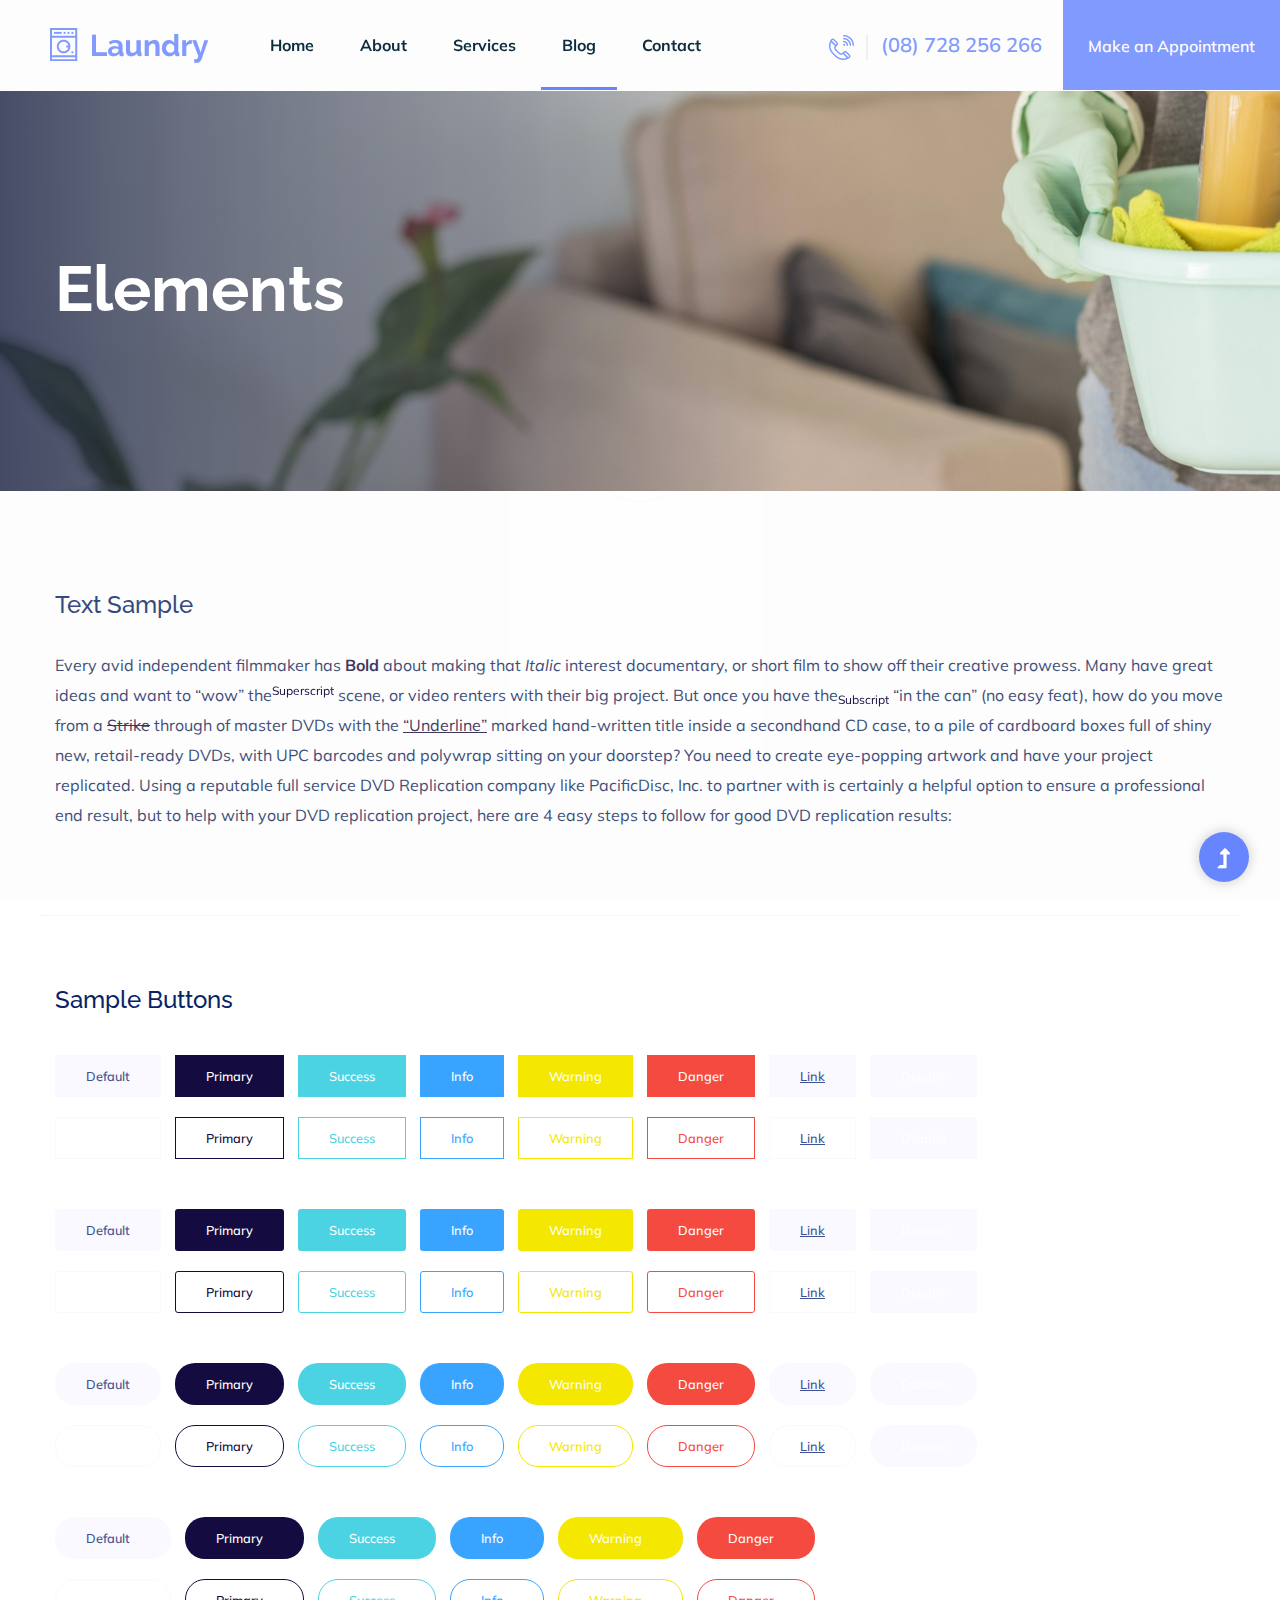
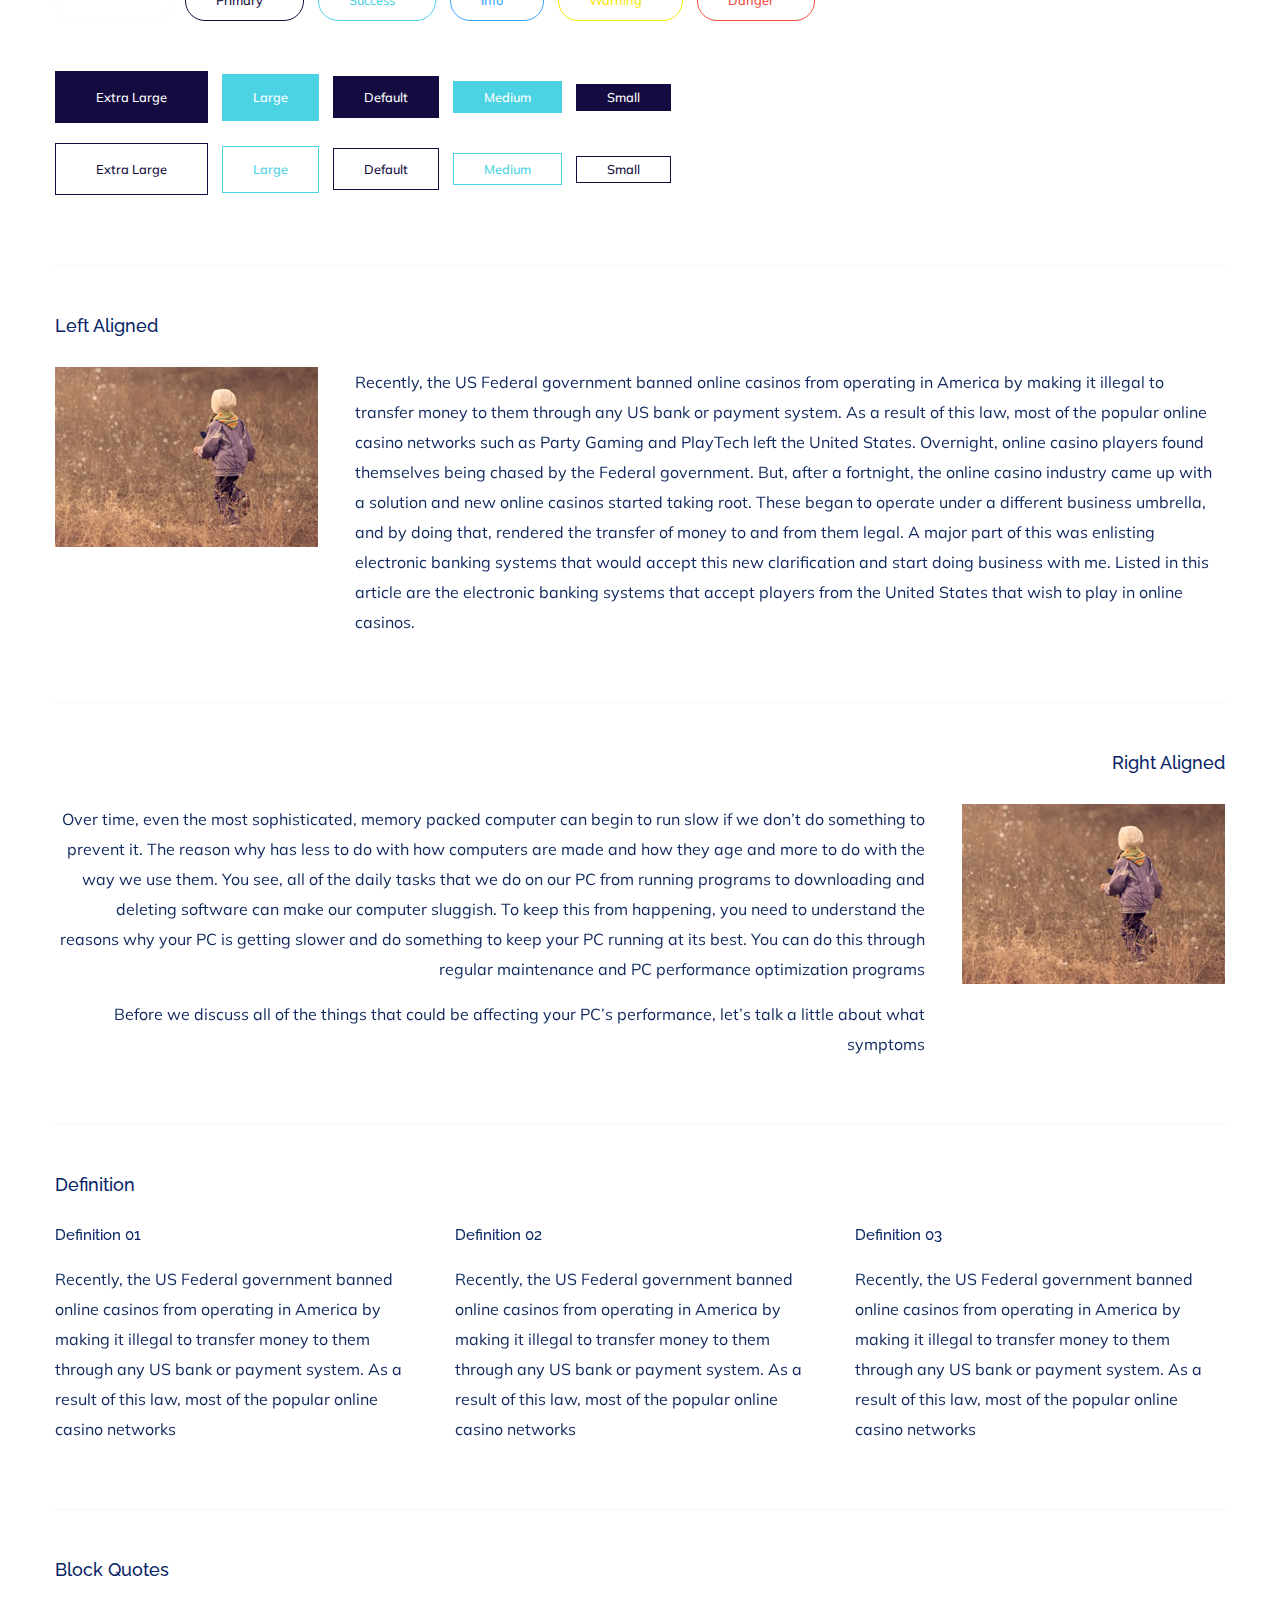
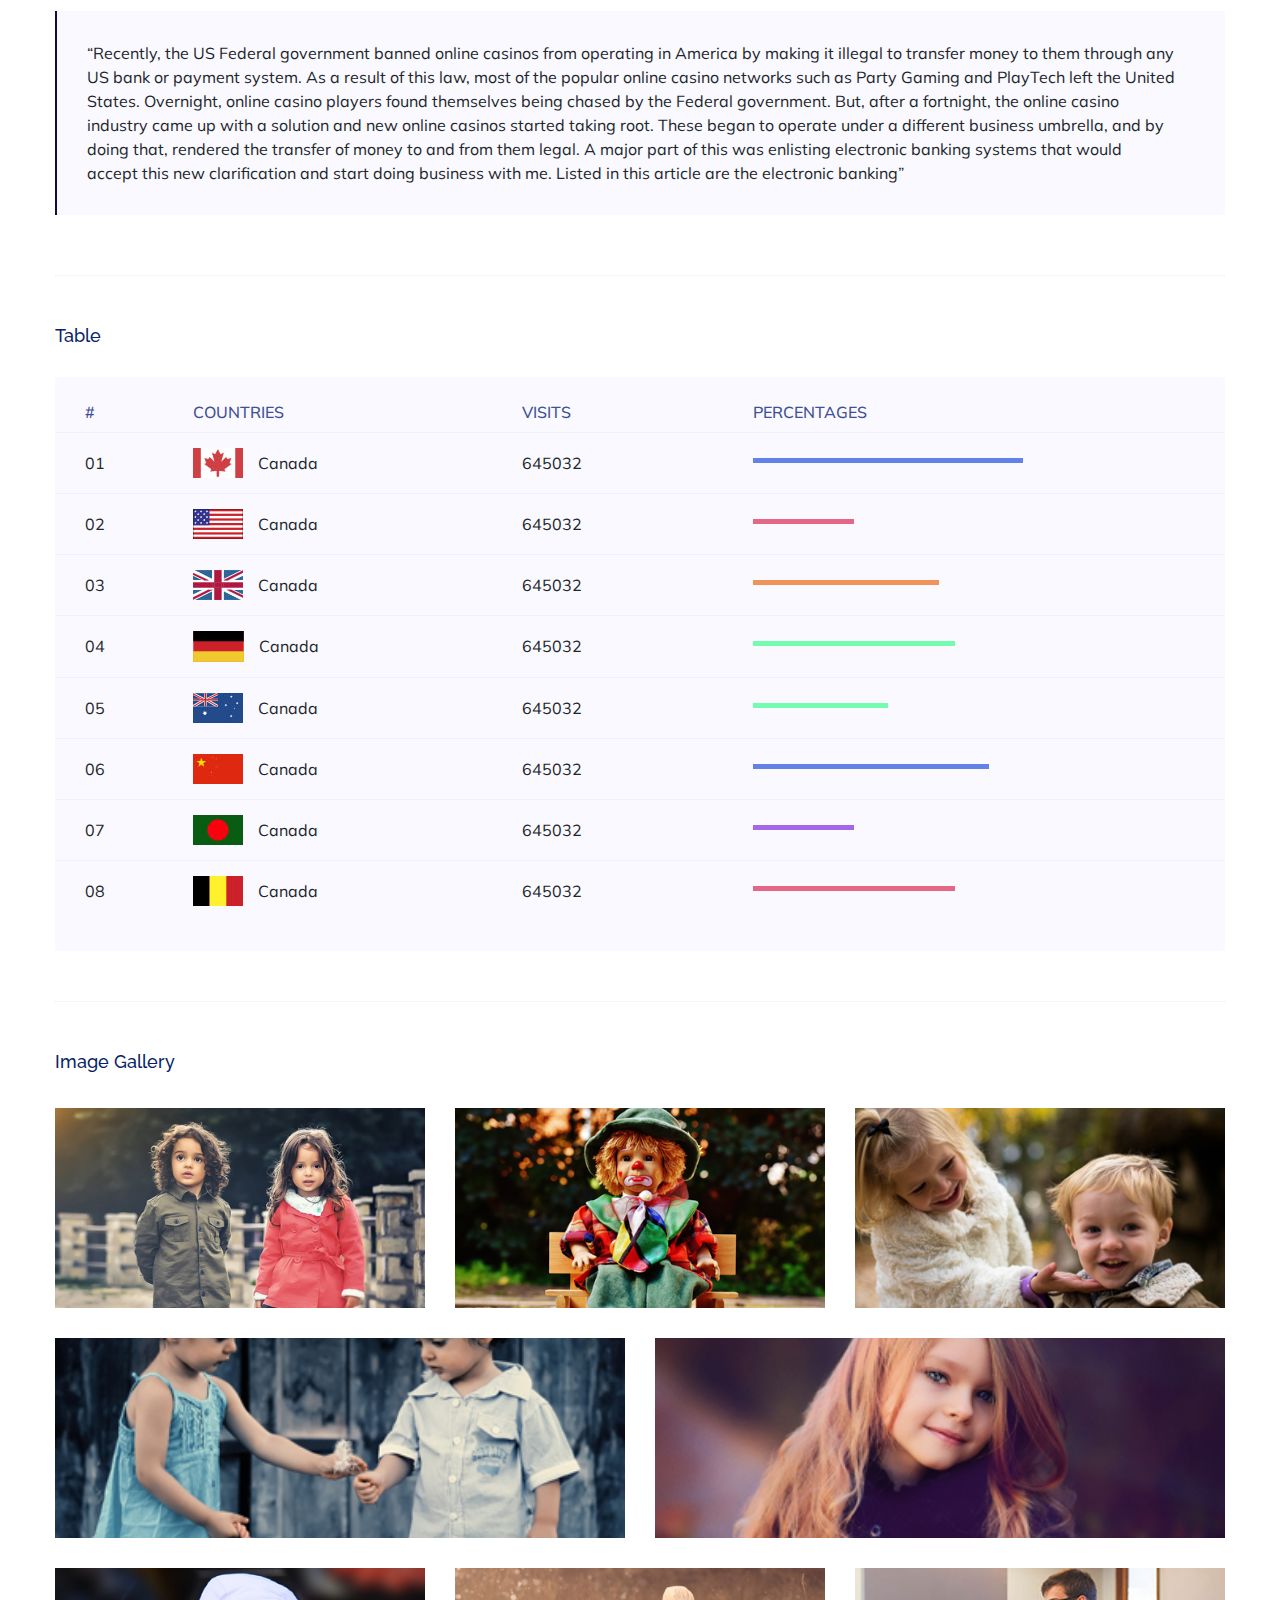
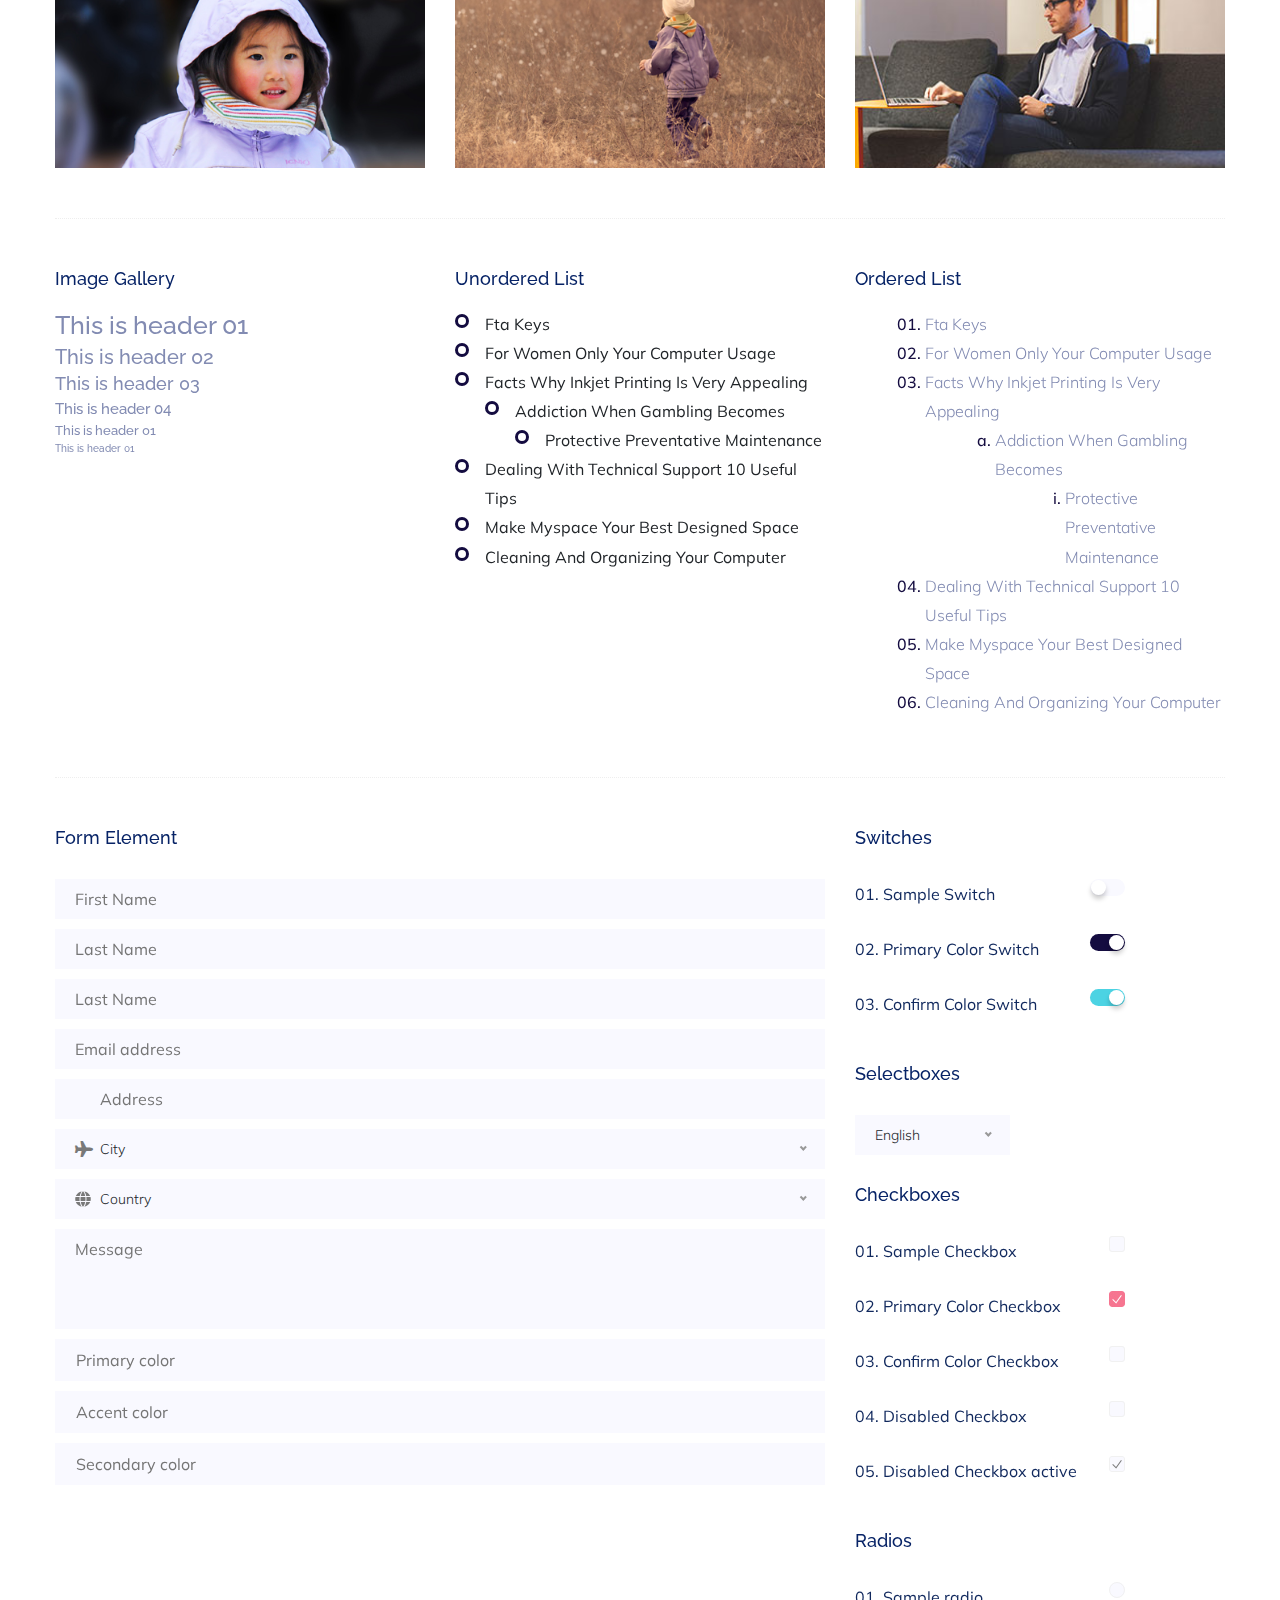
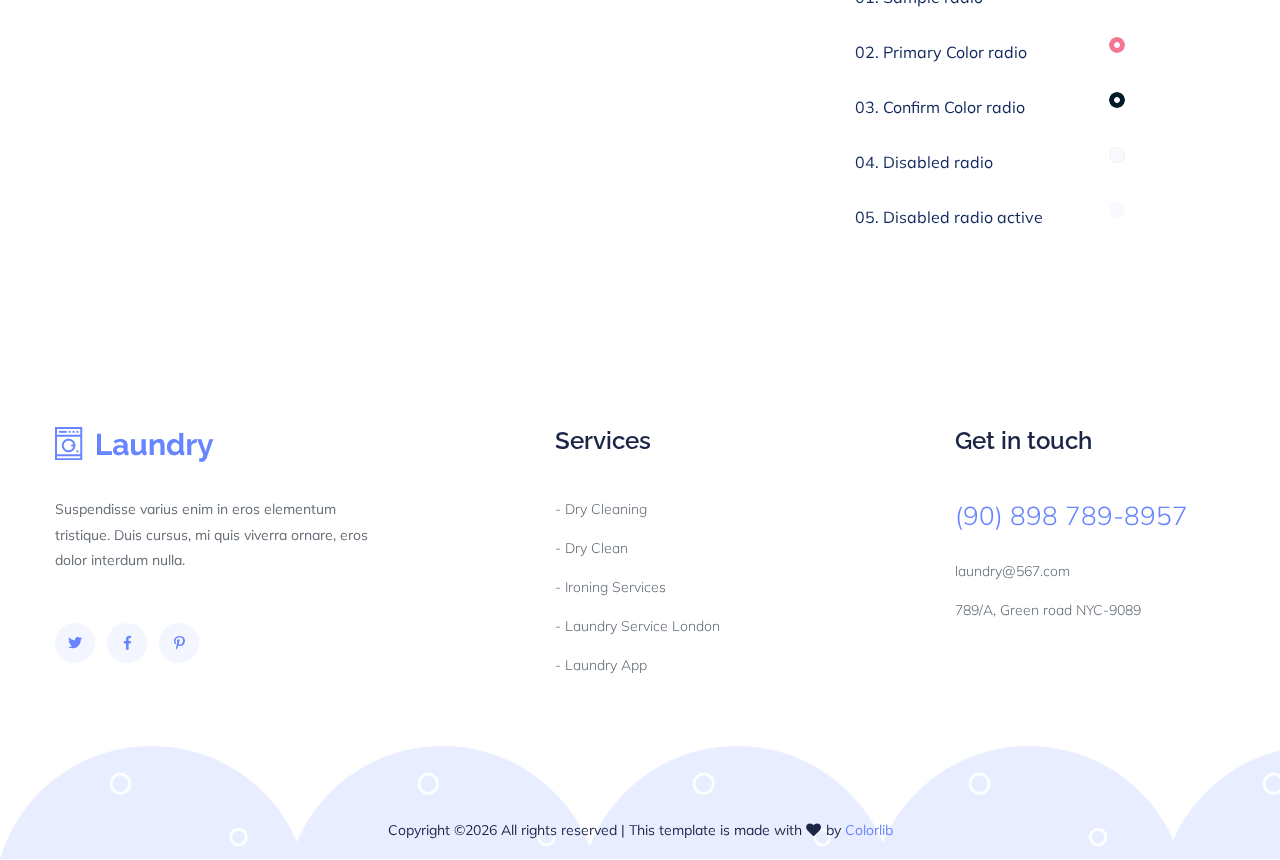
<file: elements.html>
<!doctype html>
<html class="no-js" lang="zxx">
<head>
	<meta charset="utf-8">
	<meta http-equiv="x-ua-compatible" content="ie=edge">
	<title>Laundryl | Teamplate</title>
	<meta name="description" content="">
	<meta name="viewport" content="width=device-width, initial-scale=1">
	<link rel="manifest" href="site.webmanifest">
	<link rel="shortcut icon" type="image/x-icon" href="assets/img/favicon.ico">

	<!-- CSS here -->
	<link rel="stylesheet" href="assets/css/bootstrap.min.css">
	<link rel="stylesheet" href="assets/css/owl.carousel.min.css">
	<link rel="stylesheet" href="assets/css/slicknav.css">
	<link rel="stylesheet" href="assets/css/flaticon.css">
	<link rel="stylesheet" href="assets/css/progressbar_barfiller.css">
	<link rel="stylesheet" href="assets/css/gijgo.css">
	<link rel="stylesheet" href="assets/css/animate.min.css">
	<link rel="stylesheet" href="assets/css/animated-headline.css">
	<link rel="stylesheet" href="assets/css/magnific-popup.css">
	<link rel="stylesheet" href="assets/css/fontawesome-all.min.css">
	<link rel="stylesheet" href="assets/css/themify-icons.css">
	<link rel="stylesheet" href="assets/css/slick.css">
	<link rel="stylesheet" href="assets/css/nice-select.css">
	<link rel="stylesheet" href="assets/css/style.css">
</head>
<body>
	<!-- ? Preloader Start -->
	<div id="preloader-active">
		<div class="preloader d-flex align-items-center justify-content-center">
			<div class="preloader-inner position-relative">
				<div class="preloader-circle"></div>
				<div class="preloader-img pere-text">
					<img src="assets/img/logo/loder.png" alt="">
				</div>
			</div>
		</div>
	</div>
	<!-- Preloader Start -->
	<header>
		<!-- Header Start -->
		<div class="header-area">
			<div class="main-header header-sticky">
				<!-- Logo -->
				<div class="header-left">
					<div class="logo">
						<a href="index.html"><img src="assets/img/logo/logo.png" alt=""></a>
					</div>
					<div class="menu-wrapper  d-flex align-items-center">
						<!-- Main-menu -->
						<div class="main-menu d-none d-lg-block">
							<nav> 
								<ul id="navigation">                                                                                          
									<li><a href="index.html">Home</a></li>
									<li><a href="about.html">About</a></li>
									<li><a href="services.html">Services</a></li>
									<li  class="active"><a href="blog.html">Blog</a>
										<ul class="submenu">
											<li><a href="blog.html">Blog</a></li>
											<li><a href="blog_details.html">Blog Details</a></li>
											<li><a href="elements.html">Element</a></li>
										</ul>
									</li>
									<li><a href="contact.html">Contact</a></li>
								</ul>
							</nav>
						</div>
					</div>
				</div> 
				<div class="header-right d-none d-lg-block">
					<a href="contact.html" class="header-btn1"><img src="assets/img/icon/call.png" alt=""> (08) 728 256 266</a>
					<a href="#" class="header-btn2">Make an Appointment</a>
				</div>
				<!-- Mobile Menu -->
				<div class="col-12">
					<div class="mobile_menu d-block d-lg-none"></div>
				</div>
			</div>
		</div>
		<!-- Header End -->
	</header>
	<main>
		<!--? Hero Start -->
		<div class="slider-area2 section-bg2 hero-overly" data-background="assets/img/hero/hero2.png">
			<div class="slider-height2 d-flex align-items-center">
				<div class="container">
					<div class="row">
						<div class="col-xl-12">
							<div class="hero-cap hero-cap2">
								<h2>Elements</h2>
							</div>
						</div>
					</div>
				</div>
			</div>
		</div>
		<!-- Hero End -->
		<!--? Start Sample Area -->
		<section class="sample-text-area">
			<div class="container box_1170">
				<h3 class="text-heading">Text Sample</h3>
				<p class="sample-text">
					Every avid independent filmmaker has <b>Bold</b> about making that <i>Italic</i> interest documentary,
					or short
					film to show off their creative prowess. Many have great ideas and want to “wow”
					the<sup>Superscript</sup> scene,
					or video renters with their big project. But once you have the<sub>Subscript</sub> “in the can” (no easy
					feat), how
					do you move from a <del>Strike</del> through of master DVDs with the <u>“Underline”</u> marked
					hand-written title
					inside a secondhand CD case, to a pile of cardboard boxes full of shiny new, retail-ready DVDs, with UPC
					barcodes
					and polywrap sitting on your doorstep? You need to create eye-popping artwork and have your project
					replicated.
					Using a reputable full service DVD Replication company like PacificDisc, Inc. to partner with is
					certainly a
					helpful option to ensure a professional end result, but to help with your DVD replication project, here
					are 4 easy
					steps to follow for good DVD replication results:
					
				</p>
			</div>
		</section>
		<!-- End Sample Area -->
		<!--? Start Button -->
		<section class="button-area">
			<div class="container box_1170 border-top-generic">
				<h3 class="text-heading">Sample Buttons</h3>
				<div class="button-group-area">
					<a href="#" class="genric-btn default">Default</a>
					<a href="#" class="genric-btn primary">Primary</a>
					<a href="#" class="genric-btn success">Success</a>
					<a href="#" class="genric-btn info">Info</a>
					<a href="#" class="genric-btn warning">Warning</a>
					<a href="#" class="genric-btn danger">Danger</a>
					<a href="#" class="genric-btn link">Link</a>
					<a href="#" class="genric-btn disable">Disable</a>
				</div>
				<div class="button-group-area mt-10">
					<a href="#" class="genric-btn default-border">Default</a>
					<a href="#" class="genric-btn primary-border">Primary</a>
					<a href="#" class="genric-btn success-border">Success</a>
					<a href="#" class="genric-btn info-border">Info</a>
					<a href="#" class="genric-btn warning-border">Warning</a>
					<a href="#" class="genric-btn danger-border">Danger</a>
					<a href="#" class="genric-btn link-border">Link</a>
					<a href="#" class="genric-btn disable">Disable</a>
				</div>
				<div class="button-group-area mt-40">
					<a href="#" class="genric-btn default radius">Default</a>
					<a href="#" class="genric-btn primary radius">Primary</a>
					<a href="#" class="genric-btn success radius">Success</a>
					<a href="#" class="genric-btn info radius">Info</a>
					<a href="#" class="genric-btn warning radius">Warning</a>
					<a href="#" class="genric-btn danger radius">Danger</a>
					<a href="#" class="genric-btn link radius">Link</a>
					<a href="#" class="genric-btn disable radius">Disable</a>
				</div>
				<div class="button-group-area mt-10">
					<a href="#" class="genric-btn default-border radius">Default</a>
					<a href="#" class="genric-btn primary-border radius">Primary</a>
					<a href="#" class="genric-btn success-border radius">Success</a>
					<a href="#" class="genric-btn info-border radius">Info</a>
					<a href="#" class="genric-btn warning-border radius">Warning</a>
					<a href="#" class="genric-btn danger-border radius">Danger</a>
					<a href="#" class="genric-btn link-border radius">Link</a>
					<a href="#" class="genric-btn disable radius">Disable</a>
				</div>
				<div class="button-group-area mt-40">
					<a href="#" class="genric-btn default circle">Default</a>
					<a href="#" class="genric-btn primary circle">Primary</a>
					<a href="#" class="genric-btn success circle">Success</a>
					<a href="#" class="genric-btn info circle">Info</a>
					<a href="#" class="genric-btn warning circle">Warning</a>
					<a href="#" class="genric-btn danger circle">Danger</a>
					<a href="#" class="genric-btn link circle">Link</a>
					<a href="#" class="genric-btn disable circle">Disable</a>
				</div>
				<div class="button-group-area mt-10">
					<a href="#" class="genric-btn default-border circle">Default</a>
					<a href="#" class="genric-btn primary-border circle">Primary</a>
					<a href="#" class="genric-btn success-border circle">Success</a>
					<a href="#" class="genric-btn info-border circle">Info</a>
					<a href="#" class="genric-btn warning-border circle">Warning</a>
					<a href="#" class="genric-btn danger-border circle">Danger</a>
					<a href="#" class="genric-btn link-border circle">Link</a>
					<a href="#" class="genric-btn disable circle">Disable</a>
				</div>
				<div class="button-group-area mt-40">
					<a href="#" class="genric-btn default circle arrow">Default<span class="lnr lnr-arrow-right"></span></a>
					<a href="#" class="genric-btn primary circle arrow">Primary<span class="lnr lnr-arrow-right"></span></a>
					<a href="#" class="genric-btn success circle arrow">Success<span class="lnr lnr-arrow-right"></span></a>
					<a href="#" class="genric-btn info circle arrow">Info<span class="lnr lnr-arrow-right"></span></a>
					<a href="#" class="genric-btn warning circle arrow">Warning<span class="lnr lnr-arrow-right"></span></a>
					<a href="#" class="genric-btn danger circle arrow">Danger<span class="lnr lnr-arrow-right"></span></a>
				</div>
				<div class="button-group-area mt-10">
					<a href="#" class="genric-btn default-border circle arrow">Default<span
						class="lnr lnr-arrow-right"></span></a>
						<a href="#" class="genric-btn primary-border circle arrow">Primary<span
							class="lnr lnr-arrow-right"></span></a>
							<a href="#" class="genric-btn success-border circle arrow">Success<span
								class="lnr lnr-arrow-right"></span></a>
								<a href="#" class="genric-btn info-border circle arrow">Info<span
									class="lnr lnr-arrow-right"></span></a>
									<a href="#" class="genric-btn warning-border circle arrow">Warning<span
										class="lnr lnr-arrow-right"></span></a>
										<a href="#" class="genric-btn danger-border circle arrow">Danger<span
											class="lnr lnr-arrow-right"></span></a>
										</div>
										<div class="button-group-area mt-40">
											<a href="#" class="genric-btn primary e-large">Extra Large</a>
											<a href="#" class="genric-btn success large">Large</a>
											<a href="#" class="genric-btn primary">Default</a>
											<a href="#" class="genric-btn success medium">Medium</a>
											<a href="#" class="genric-btn primary small">Small</a>
										</div>
										<div class="button-group-area mt-10">
											<a href="#" class="genric-btn primary-border e-large">Extra Large</a>
											<a href="#" class="genric-btn success-border large">Large</a>
											<a href="#" class="genric-btn primary-border">Default</a>
											<a href="#" class="genric-btn success-border medium">Medium</a>
											<a href="#" class="genric-btn primary-border small">Small</a>
										</div>
									</div>
								</section>
								<!-- End Button -->
								<!--? Start Align Area -->
								<div class="whole-wrap">
									<div class="container box_1170">
										<div class="section-top-border">
											<h3 class="mb-30">Left Aligned</h3>
											<div class="row">
												<div class="col-md-3">
													<img src="assets/img/elements/d.jpg" alt="" class="img-fluid">
												</div>
												<div class="col-md-9 mt-sm-20">
													<p>Recently, the US Federal government banned online casinos from operating in America by making
														it illegal to
														transfer money to them through any US bank or payment system. As a result of this law, most
														of the popular
														online casino networks such as Party Gaming and PlayTech left the United States. Overnight,
														online casino
														players found themselves being chased by the Federal government. But, after a fortnight, the
														online casino
														industry came up with a solution and new online casinos started taking root. These began to
														operate under a
														different business umbrella, and by doing that, rendered the transfer of money to and from
														them legal. A major
														part of this was enlisting electronic banking systems that would accept this new
														clarification and start doing
														business with me. Listed in this article are the electronic banking systems that accept
														players from the United
													States that wish to play in online casinos.</p>
												</div>
											</div>
										</div>
										<div class="section-top-border text-right">
											<h3 class="mb-30">Right Aligned</h3>
											<div class="row">
												<div class="col-md-9">
													<p class="text-right">Over time, even the most sophisticated, memory packed computer can begin
														to run slow if we
														don’t do something to prevent it. The reason why has less to do with how computers are made
														and how they age and
														more to do with the way we use them. You see, all of the daily tasks that we do on our PC
														from running programs
														to downloading and deleting software can make our computer sluggish. To keep this from
														happening, you need to
														understand the reasons why your PC is getting slower and do something to keep your PC
														running at its best. You
													can do this through regular maintenance and PC performance optimization programs</p>
													<p class="text-right">Before we discuss all of the things that could be affecting your PC’s
														performance, let’s
													talk a little about what symptoms</p>
												</div>
												<div class="col-md-3">
													<img src="assets/img/elements/d.jpg" alt="" class="img-fluid">
												</div>
											</div>
										</div>
										<div class="section-top-border">
											<h3 class="mb-30">Definition</h3>
											<div class="row">
												<div class="col-md-4">
													<div class="single-defination">
														<h4 class="mb-20">Definition 01</h4>
														<p>Recently, the US Federal government banned online casinos from operating in America by
															making it illegal to
															transfer money to them through any US bank or payment system. As a result of this law,
															most of the popular
														online casino networks</p>
													</div>
												</div>
												<div class="col-md-4">
													<div class="single-defination">
														<h4 class="mb-20">Definition 02</h4>
														<p>Recently, the US Federal government banned online casinos from operating in America by
															making it illegal to
															transfer money to them through any US bank or payment system. As a result of this law,
															most of the popular
														online casino networks</p>
													</div>
												</div>
												<div class="col-md-4">
													<div class="single-defination">
														<h4 class="mb-20">Definition 03</h4>
														<p>Recently, the US Federal government banned online casinos from operating in America by
															making it illegal to
															transfer money to them through any US bank or payment system. As a result of this law,
															most of the popular
														online casino networks</p>
													</div>
												</div>
											</div>
										</div>
										<div class="section-top-border">
											<h3 class="mb-30">Block Quotes</h3>
											<div class="row">
												<div class="col-lg-12">
													<blockquote class="generic-blockquote">
														“Recently, the US Federal government banned online casinos from operating in America by
														making it illegal to
														transfer money to them through any US bank or payment system. As a result of this law, most
														of the popular
														online casino networks such as Party Gaming and PlayTech left the United States. Overnight,
														online casino
														players found themselves being chased by the Federal government. But, after a fortnight, the
														online casino
														industry came up with a solution and new online casinos started taking root. These began to
														operate under a
														different business umbrella, and by doing that, rendered the transfer of money to and from
														them legal. A major
														part of this was enlisting electronic banking systems that would accept this new
														clarification and start doing
														business with me. Listed in this article are the electronic banking”
													</blockquote>
												</div>
											</div>
										</div>
										<div class="section-top-border">
											<h3 class="mb-30">Table</h3>
											<div class="progress-table-wrap">
												<div class="progress-table">
													<div class="table-head">
														<div class="serial">#</div>
														<div class="country">Countries</div>
														<div class="visit">Visits</div>
														<div class="percentage">Percentages</div>
													</div>
													<div class="table-row">
														<div class="serial">01</div>
														<div class="country"> <img src="assets/img/elements/f1.jpg" alt="flag">Canada</div>
														<div class="visit">645032</div>
														<div class="percentage">
															<div class="progress">
																<div class="progress-bar color-1" role="progressbar" style="width: 80%"
																aria-valuenow="80" aria-valuemin="0" aria-valuemax="100"></div>
															</div>
														</div>
													</div>
													<div class="table-row">
														<div class="serial">02</div>
														<div class="country"> <img src="assets/img/elements/f2.jpg" alt="flag">Canada</div>
														<div class="visit">645032</div>
														<div class="percentage">
															<div class="progress">
																<div class="progress-bar color-2" role="progressbar" style="width: 30%"
																aria-valuenow="30" aria-valuemin="0" aria-valuemax="100"></div>
															</div>
														</div>
													</div>
													<div class="table-row">
														<div class="serial">03</div>
														<div class="country"> <img src="assets/img/elements/f3.jpg" alt="flag">Canada</div>
														<div class="visit">645032</div>
														<div class="percentage">
															<div class="progress">
																<div class="progress-bar color-3" role="progressbar" style="width: 55%"
																aria-valuenow="55" aria-valuemin="0" aria-valuemax="100"></div>
															</div>
														</div>
													</div>
													<div class="table-row">
														<div class="serial">04</div>
														<div class="country"> <img src="assets/img/elements/f4.jpg" alt="flag">Canada</div>
														<div class="visit">645032</div>
														<div class="percentage">
															<div class="progress">
																<div class="progress-bar color-4" role="progressbar" style="width: 60%"
																aria-valuenow="60" aria-valuemin="0" aria-valuemax="100"></div>
															</div>
														</div>
													</div>
													<div class="table-row">
														<div class="serial">05</div>
														<div class="country"> <img src="assets/img/elements/f5.jpg" alt="flag">Canada</div>
														<div class="visit">645032</div>
														<div class="percentage">
															<div class="progress">
																<div class="progress-bar color-5" role="progressbar" style="width: 40%"
																aria-valuenow="40" aria-valuemin="0" aria-valuemax="100"></div>
															</div>
														</div>
													</div>
													<div class="table-row">
														<div class="serial">06</div>
														<div class="country"> <img src="assets/img/elements/f6.jpg" alt="flag">Canada</div>
														<div class="visit">645032</div>
														<div class="percentage">
															<div class="progress">
																<div class="progress-bar color-6" role="progressbar" style="width: 70%"
																aria-valuenow="70" aria-valuemin="0" aria-valuemax="100"></div>
															</div>
														</div>
													</div>
													<div class="table-row">
														<div class="serial">07</div>
														<div class="country"> <img src="assets/img/elements/f7.jpg" alt="flag">Canada</div>
														<div class="visit">645032</div>
														<div class="percentage">
															<div class="progress">
																<div class="progress-bar color-7" role="progressbar" style="width: 30%"
																aria-valuenow="30" aria-valuemin="0" aria-valuemax="100"></div>
															</div>
														</div>
													</div>
													<div class="table-row">
														<div class="serial">08</div>
														<div class="country"> <img src="assets/img/elements/f8.jpg" alt="flag">Canada</div>
														<div class="visit">645032</div>
														<div class="percentage">
															<div class="progress">
																<div class="progress-bar color-8" role="progressbar" style="width: 60%"
																aria-valuenow="60" aria-valuemin="0" aria-valuemax="100"></div>
															</div>
														</div>
													</div>
												</div>
											</div>
										</div>
										<div class="section-top-border">
											<h3>Image Gallery</h3>
											<div class="row gallery-item">
												<div class="col-md-4">
													<a href="assets/img/elements/g1.jpg" class="img-pop-up">
														<div class="single-gallery-image" style="background: url(assets/img/elements/g1.jpg);"></div>
													</a>
												</div>
												<div class="col-md-4">
													<a href="assets/img/elements/g2.jpg" class="img-pop-up">
														<div class="single-gallery-image" style="background: url(assets/img/elements/g2.jpg);"></div>
													</a>
												</div>
												<div class="col-md-4">
													<a href="assets/img/elements/g3.jpg" class="img-pop-up">
														<div class="single-gallery-image" style="background: url(assets/img/elements/g3.jpg);"></div>
													</a>
												</div>
												<div class="col-md-6">
													<a href="assets/img/elements/g4.jpg" class="img-pop-up">
														<div class="single-gallery-image" style="background: url(assets/img/elements/g4.jpg);"></div>
													</a>
												</div>
												<div class="col-md-6">
													<a href="assets/img/elements/g5.jpg" class="img-pop-up">
														<div class="single-gallery-image" style="background: url(assets/img/elements/g5.jpg);"></div>
													</a>
												</div>
												<div class="col-md-4">
													<a href="assets/img/elements/g6.jpg" class="img-pop-up">
														<div class="single-gallery-image" style="background: url(assets/img/elements/g6.jpg);"></div>
													</a>
												</div>
												<div class="col-md-4">
													<a href="assets/img/elements/g7.jpg" class="img-pop-up">
														<div class="single-gallery-image" style="background: url(assets/img/elements/g7.jpg);"></div>
													</a>
												</div>
												<div class="col-md-4">
													<a href="assets/img/elements/g8.jpg" class="img-pop-up">
														<div class="single-gallery-image" style="background: url(assets/img/elements/g8.jpg);"></div>
													</a>
												</div>
											</div>
										</div>
										<div class="section-top-border">
											<div class="row">
												<div class="col-md-4">
													<h3 class="mb-20">Image Gallery</h3>
													<div class="typography">
														<h1>This is header 01</h1>
														<h2>This is header 02</h2>
														<h3>This is header 03</h3>
														<h4>This is header 04</h4>
														<h5>This is header 01</h5>
														<h6>This is header 01</h6>
													</div>
												</div>
												<div class="col-md-4 mt-sm-30">
													<h3 class="mb-20">Unordered List</h3>
													<div class="">
														<ul class="unordered-list">
															<li>Fta Keys</li>
															<li>For Women Only Your Computer Usage</li>
															<li>Facts Why Inkjet Printing Is Very Appealing
																<ul>
																	<li>Addiction When Gambling Becomes
																		<ul>
																			<li>Protective Preventative Maintenance</li>
																		</ul>
																	</li>
																</ul>
															</li>
															<li>Dealing With Technical Support 10 Useful Tips</li>
															<li>Make Myspace Your Best Designed Space</li>
															<li>Cleaning And Organizing Your Computer</li>
														</ul>
													</div>
												</div>
												<div class="col-md-4 mt-sm-30">
													<h3 class="mb-20">Ordered List</h3>
													<div class="">
														<ol class="ordered-list">
															<li><span>Fta Keys</span></li>
															<li><span>For Women Only Your Computer Usage</span></li>
															<li><span>Facts Why Inkjet Printing Is Very Appealing</span>
																<ol class="ordered-list-alpha">
																	<li><span>Addiction When Gambling Becomes</span>
																		<ol class="ordered-list-roman">
																			<li><span>Protective Preventative Maintenance</span></li>
																		</ol>
																	</li>
																</ol>
															</li>
															<li><span>Dealing With Technical Support 10 Useful Tips</span></li>
															<li><span>Make Myspace Your Best Designed Space</span></li>
															<li><span>Cleaning And Organizing Your Computer</span></li>
														</ol>
													</div>
												</div>
											</div>
										</div>
										<div class="section-top-border">
											<div class="row">
												<div class="col-lg-8 col-md-8">
													<h3 class="mb-30">Form Element</h3>
													<form action="#">
														<div class="mt-10">
															<input type="text" name="first_name" placeholder="First Name"
															onfocus="this.placeholder = ''" onblur="this.placeholder = 'First Name'" required
															class="single-input">
														</div>
														<div class="mt-10">
															<input type="text" name="last_name" placeholder="Last Name"
															onfocus="this.placeholder = ''" onblur="this.placeholder = 'Last Name'" required
															class="single-input">
														</div>
														<div class="mt-10">
															<input type="text" name="last_name" placeholder="Last Name"
															onfocus="this.placeholder = ''" onblur="this.placeholder = 'Last Name'" required
															class="single-input">
														</div>
														<div class="mt-10">
															<input type="email" name="EMAIL" placeholder="Email address"
															onfocus="this.placeholder = ''" onblur="this.placeholder = 'Email address'" required
															class="single-input">
														</div>
														<div class="input-group-icon mt-10">
															<div class="icon"><i class="fa fa-thumb-tack" aria-hidden="true"></i></div>
															<input type="text" name="address" placeholder="Address" onfocus="this.placeholder = ''"
															onblur="this.placeholder = 'Address'" required class="single-input">
														</div>
														<div class="input-group-icon mt-10">
															<div class="icon"><i class="fa fa-plane" aria-hidden="true"></i></div>
															<div class="form-select" id="default-select"">
																<select>
																	<option value=" 1">City</option>
																	<option value="1">Dhaka</option>
																	<option value="1">Dilli</option>
																	<option value="1">Newyork</option>
																	<option value="1">Islamabad</option>
																</select>
															</div>
														</div>
														<div class="input-group-icon mt-10">
															<div class="icon"><i class="fa fa-globe" aria-hidden="true"></i></div>
															<div class="form-select" id="default-select"">
																<select>
																	<option value=" 1">Country</option>
																	<option value="1">Bangladesh</option>
																	<option value="1">India</option>
																	<option value="1">England</option>
																	<option value="1">Srilanka</option>
																</select>
															</div>
														</div>
														
														<div class="mt-10">
															<textarea class="single-textarea" placeholder="Message" onfocus="this.placeholder = ''"
															onblur="this.placeholder = 'Message'" required></textarea>
														</div>
														<div class="mt-10">
															<input type="text" name="first_name" placeholder="Primary color"
															onfocus="this.placeholder = ''" onblur="this.placeholder = 'Primary color'" required
															class="single-input-primary">
														</div>
														<div class="mt-10">
															<input type="text" name="first_name" placeholder="Accent color"
															onfocus="this.placeholder = ''" onblur="this.placeholder = 'Accent color'" required
															class="single-input-accent">
														</div>
														<div class="mt-10">
															<input type="text" name="first_name" placeholder="Secondary color"
															onfocus="this.placeholder = ''" onblur="this.placeholder = 'Secondary color'"
															required class="single-input-secondary">
														</div>
													</form>
												</div>
												<div class="col-lg-3 col-md-4 mt-sm-30">
													<div class="single-element-widget">
														<h3 class="mb-30">Switches</h3>
														<div class="switch-wrap d-flex justify-content-between">
															<p>01. Sample Switch</p>
															<div class="primary-switch">
																<input type="checkbox" id="default-switch">
																<label for="default-switch"></label>
															</div>
														</div>
														<div class="switch-wrap d-flex justify-content-between">
															<p>02. Primary Color Switch</p>
															<div class="primary-switch">
																<input type="checkbox" id="primary-switch" checked>
																<label for="primary-switch"></label>
															</div>
														</div>
														<div class="switch-wrap d-flex justify-content-between">
															<p>03. Confirm Color Switch</p>
															<div class="confirm-switch">
																<input type="checkbox" id="confirm-switch" checked>
																<label for="confirm-switch"></label>
															</div>
														</div>
													</div>
													<div class="single-element-widget mt-30">
														<h3 class="mb-30">Selectboxes</h3>
														<div class="default-select" id="default-select"">
															<select>
																<option value=" 1">English</option>
																<option value="1">Spanish</option>
																<option value="1">Arabic</option>
																<option value="1">Portuguise</option>
																<option value="1">Bengali</option>
															</select>
														</div>
													</div>
													<div class="single-element-widget mt-30">
														<h3 class="mb-30">Checkboxes</h3>
														<div class="switch-wrap d-flex justify-content-between">
															<p>01. Sample Checkbox</p>
															<div class="primary-checkbox">
																<input type="checkbox" id="default-checkbox">
																<label for="default-checkbox"></label>
															</div>
														</div>
														<div class="switch-wrap d-flex justify-content-between">
															<p>02. Primary Color Checkbox</p>
															<div class="primary-checkbox">
																<input type="checkbox" id="primary-checkbox" checked>
																<label for="primary-checkbox"></label>
															</div>
														</div>
														<div class="switch-wrap d-flex justify-content-between">
															<p>03. Confirm Color Checkbox</p>
															<div class="confirm-checkbox">
																<input type="checkbox" id="confirm-checkbox">
																<label for="confirm-checkbox"></label>
															</div>
														</div>
														<div class="switch-wrap d-flex justify-content-between">
															<p>04. Disabled Checkbox</p>
															<div class="disabled-checkbox">
																<input type="checkbox" id="disabled-checkbox" disabled>
																<label for="disabled-checkbox"></label>
															</div>
														</div>
														<div class="switch-wrap d-flex justify-content-between">
															<p>05. Disabled Checkbox active</p>
															<div class="disabled-checkbox">
																<input type="checkbox" id="disabled-checkbox-active" checked disabled>
																<label for="disabled-checkbox-active"></label>
															</div>
														</div>
													</div>
													<div class="single-element-widget mt-30">
														<h3 class="mb-30">Radios</h3>
														<div class="switch-wrap d-flex justify-content-between">
															<p>01. Sample radio</p>
															<div class="primary-radio">
																<input type="checkbox" id="default-radio">
																<label for="default-radio"></label>
															</div>
														</div>
														<div class="switch-wrap d-flex justify-content-between">
															<p>02. Primary Color radio</p>
															<div class="primary-radio">
																<input type="checkbox" id="primary-radio" checked>
																<label for="primary-radio"></label>
															</div>
														</div>
														<div class="switch-wrap d-flex justify-content-between">
															<p>03. Confirm Color radio</p>
															<div class="confirm-radio">
																<input type="checkbox" id="confirm-radio" checked>
																<label for="confirm-radio"></label>
															</div>
														</div>
														<div class="switch-wrap d-flex justify-content-between">
															<p>04. Disabled radio</p>
															<div class="disabled-radio">
																<input type="checkbox" id="disabled-radio" disabled>
																<label for="disabled-radio"></label>
															</div>
														</div>
														<div class="switch-wrap d-flex justify-content-between">
															<p>05. Disabled radio active</p>
															<div class="disabled-radio">
																<input type="checkbox" id="disabled-radio-active" checked disabled>
																<label for="disabled-radio-active"></label>
															</div>
														</div>
													</div>
												</div>
											</div>
										</div>
									</div>
								</div>
								<!-- End Align Area -->
							</main>
							<footer>
								<!-- Footer Start-->
								<div class="footer-area footer-padding">
									<div class="container">
										<div class="row d-flex justify-content-between">
											<div class="col-xl-4 col-lg-4 col-md-4 col-sm-6">
												<div class="single-footer-caption mb-50">
													<div class="single-footer-caption mb-30">
														<!-- logo -->
														<div class="footer-logo mb-35">
															<a href="index.html"><img src="assets/img/logo/logo2_footer.png" alt=""></a>
														</div>
														<div class="footer-tittle">
															<div class="footer-pera">
																<p>Suspendisse varius enim in eros elementum tristique. Duis cursus, mi quis viverra ornare, eros dolor interdum nulla.</p>
															</div>
														</div>
														<!-- social -->
														<div class="footer-social">
															<a href="#"><i class="fab fa-twitter"></i></a>
															<a href="https://bit.ly/sai4ull"><i class="fab fa-facebook-f"></i></a>
															<a href="#"><i class="fab fa-pinterest-p"></i></a>
														</div>
													</div>
												</div>
											</div>
											<div class="col-xl-3 col-lg-4 col-md-4 col-sm-6">
												<div class="single-footer-caption mb-50">
													<div class="footer-tittle">
														<h4>Services </h4>
														<ul>
															<li><a href="#">- Dry Cleaning</a></li>
															<li><a href="#">- Dry Clean</a></li>
															<li><a href="#">- Ironing Services</a></li>
															<li><a href="#">- Laundry Service London</a></li>
															<li><a href="#">- Laundry App</a></li>
														</ul>
													</div>
												</div>
											</div>
											<div class="col-xl-3 col-lg-4 col-md-4 col-sm-6">
												<div class="single-footer-caption mb-50">
													<div class="footer-tittle">
														<h4>Get in touch</h4>
														<ul>
															<li class="number"><a href="#">(90) 898 789-8957</a></li>
															<li><a href="#">laundry@567.com</a></li>
															<li><a href="#">789/A, Green road NYC-9089</a></li>
														</ul>
													</div>
												</div>
											</div>
										</div>
									</div>
								</div>
								<!-- footer-bottom area -->
								<div class="footer-bottom-area section-bg2" data-background="assets/img/gallery/footer-bg.png">
									<div class="container">
										<div class="footer-border">
											<div class="row d-flex align-items-center">
												<div class="col-xl-12 ">
													<div class="footer-copy-right text-center">
														<p><!-- Link back to Colorlib can't be removed. Template is licensed under CC BY 3.0. -->
															Copyright &copy;<script>document.write(new Date().getFullYear());</script> All rights reserved | This template is made with <i class="fa fa-heart" aria-hidden="true"></i> by <a href="https://colorlib.com" target="_blank">Colorlib</a>
															<!-- Link back to Colorlib can't be removed. Template is licensed under CC BY 3.0. --></p>
														</div>
													</div>
												</div>
											</div>
										</div>
									</div>
									<!-- Footer End-->
								</footer>
								<!-- Scroll Up -->
								<div id="back-top" >
									<a title="Go to Top" href="#"> <i class="fas fa-level-up-alt"></i></a>
								</div>
								<!-- JS here -->

								<script src="./assets/js/vendor/modernizr-3.5.0.min.js"></script>
								<!-- Jquery, Popper, Bootstrap -->
								<script src="./assets/js/vendor/jquery-1.12.4.min.js"></script>
								<script src="./assets/js/popper.min.js"></script>
								<script src="./assets/js/bootstrap.min.js"></script>
								<!-- Jquery Mobile Menu -->
								<script src="./assets/js/jquery.slicknav.min.js"></script>

								<!-- Jquery Slick , Owl-Carousel Plugins -->
								<script src="./assets/js/owl.carousel.min.js"></script>
								<script src="./assets/js/slick.min.js"></script>
								<!-- One Page, Animated-HeadLin -->
								<script src="./assets/js/wow.min.js"></script>
								<script src="./assets/js/animated.headline.js"></script>
								<script src="./assets/js/jquery.magnific-popup.js"></script>

								<!-- Date Picker -->
								<script src="./assets/js/gijgo.min.js"></script>
								<!-- Nice-select, sticky -->
								<script src="./assets/js/jquery.nice-select.min.js"></script>
								<script src="./assets/js/jquery.sticky.js"></script>
								
								<!-- counter , waypoint,Hover Direction -->
								<script src="./assets/js/jquery.counterup.min.js"></script>
								<script src="./assets/js/waypoints.min.js"></script>
								<script src="./assets/js/jquery.countdown.min.js"></script>
								<script src="./assets/js/hover-direction-snake.min.js"></script>

								<!-- contact js -->
								<script src="./assets/js/contact.js"></script>
								<script src="./assets/js/jquery.form.js"></script>
								<script src="./assets/js/jquery.validate.min.js"></script>
								<script src="./assets/js/mail-script.js"></script>
								<script src="./assets/js/jquery.ajaxchimp.min.js"></script>
								
								<!-- Jquery Plugins, main Jquery -->	
								<script src="./assets/js/plugins.js"></script>
								<script src="./assets/js/main.js"></script>
								
							</body>
							</html>
</file>
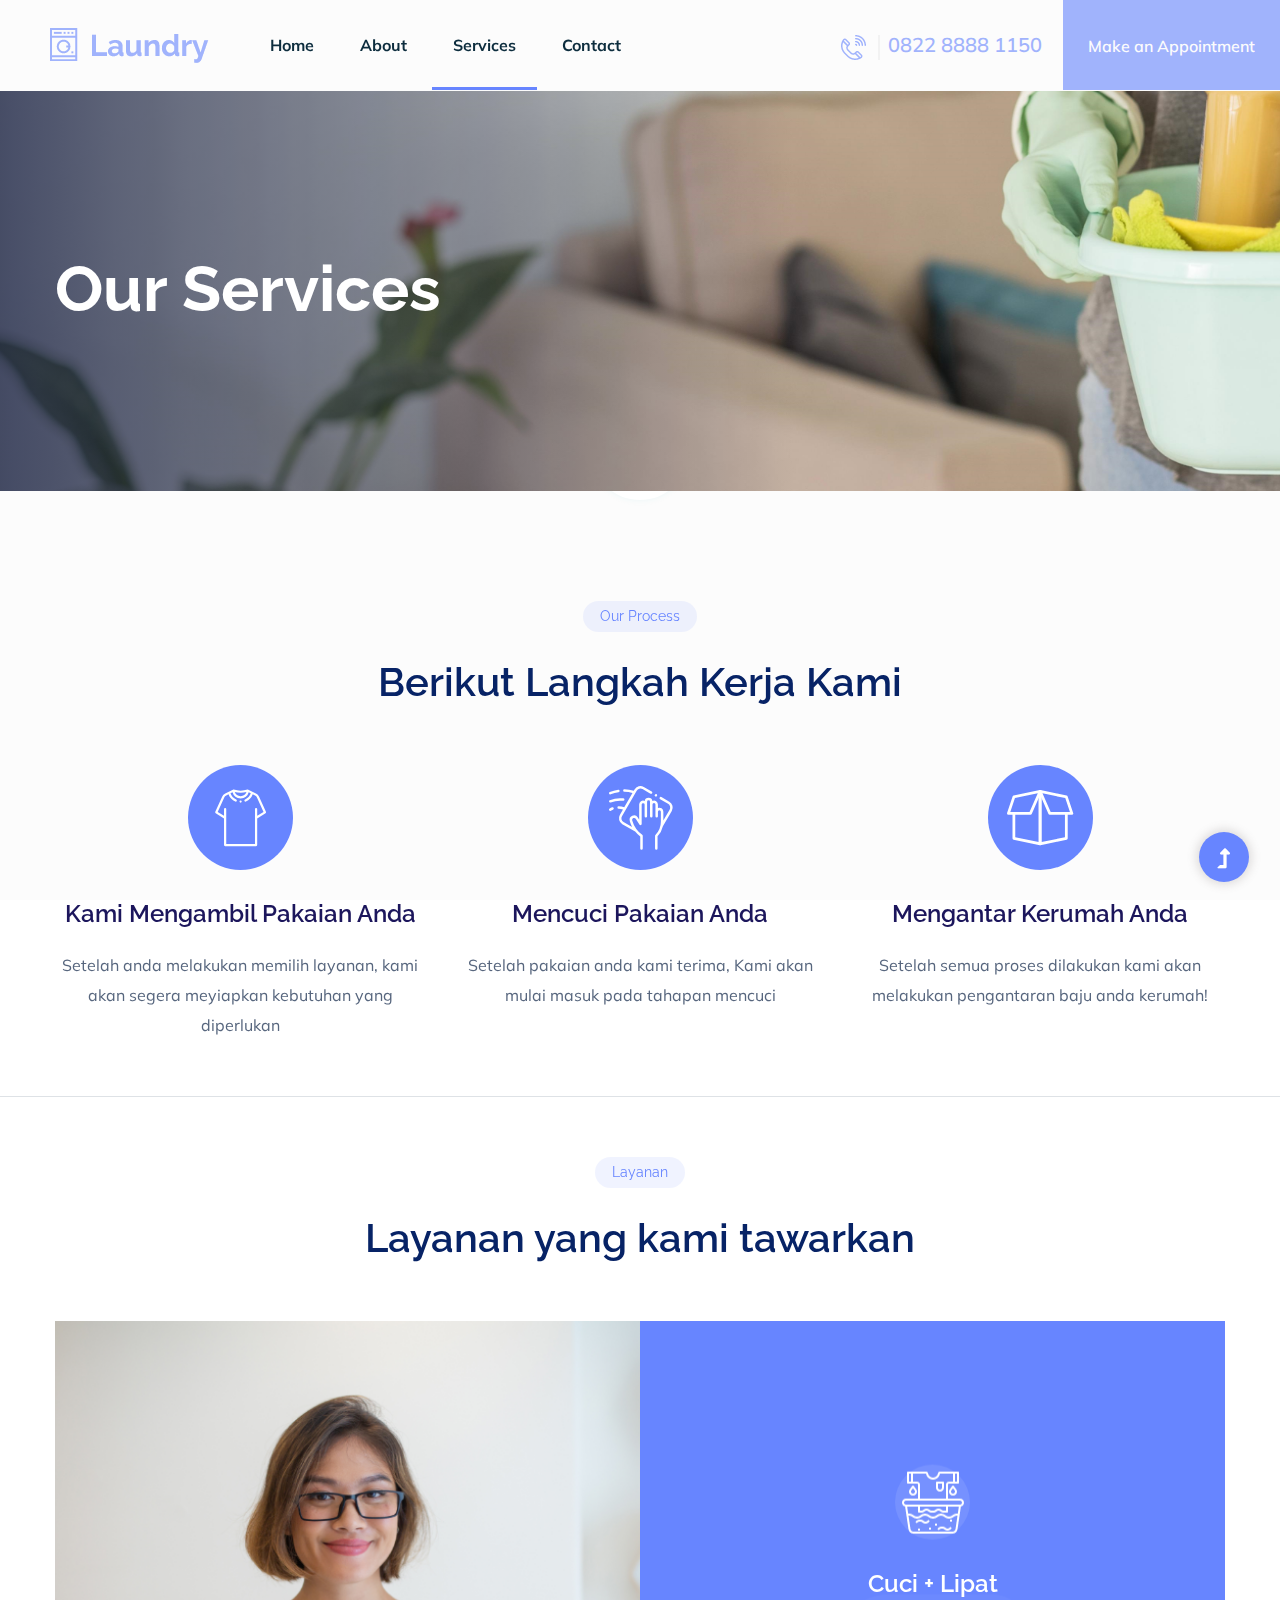
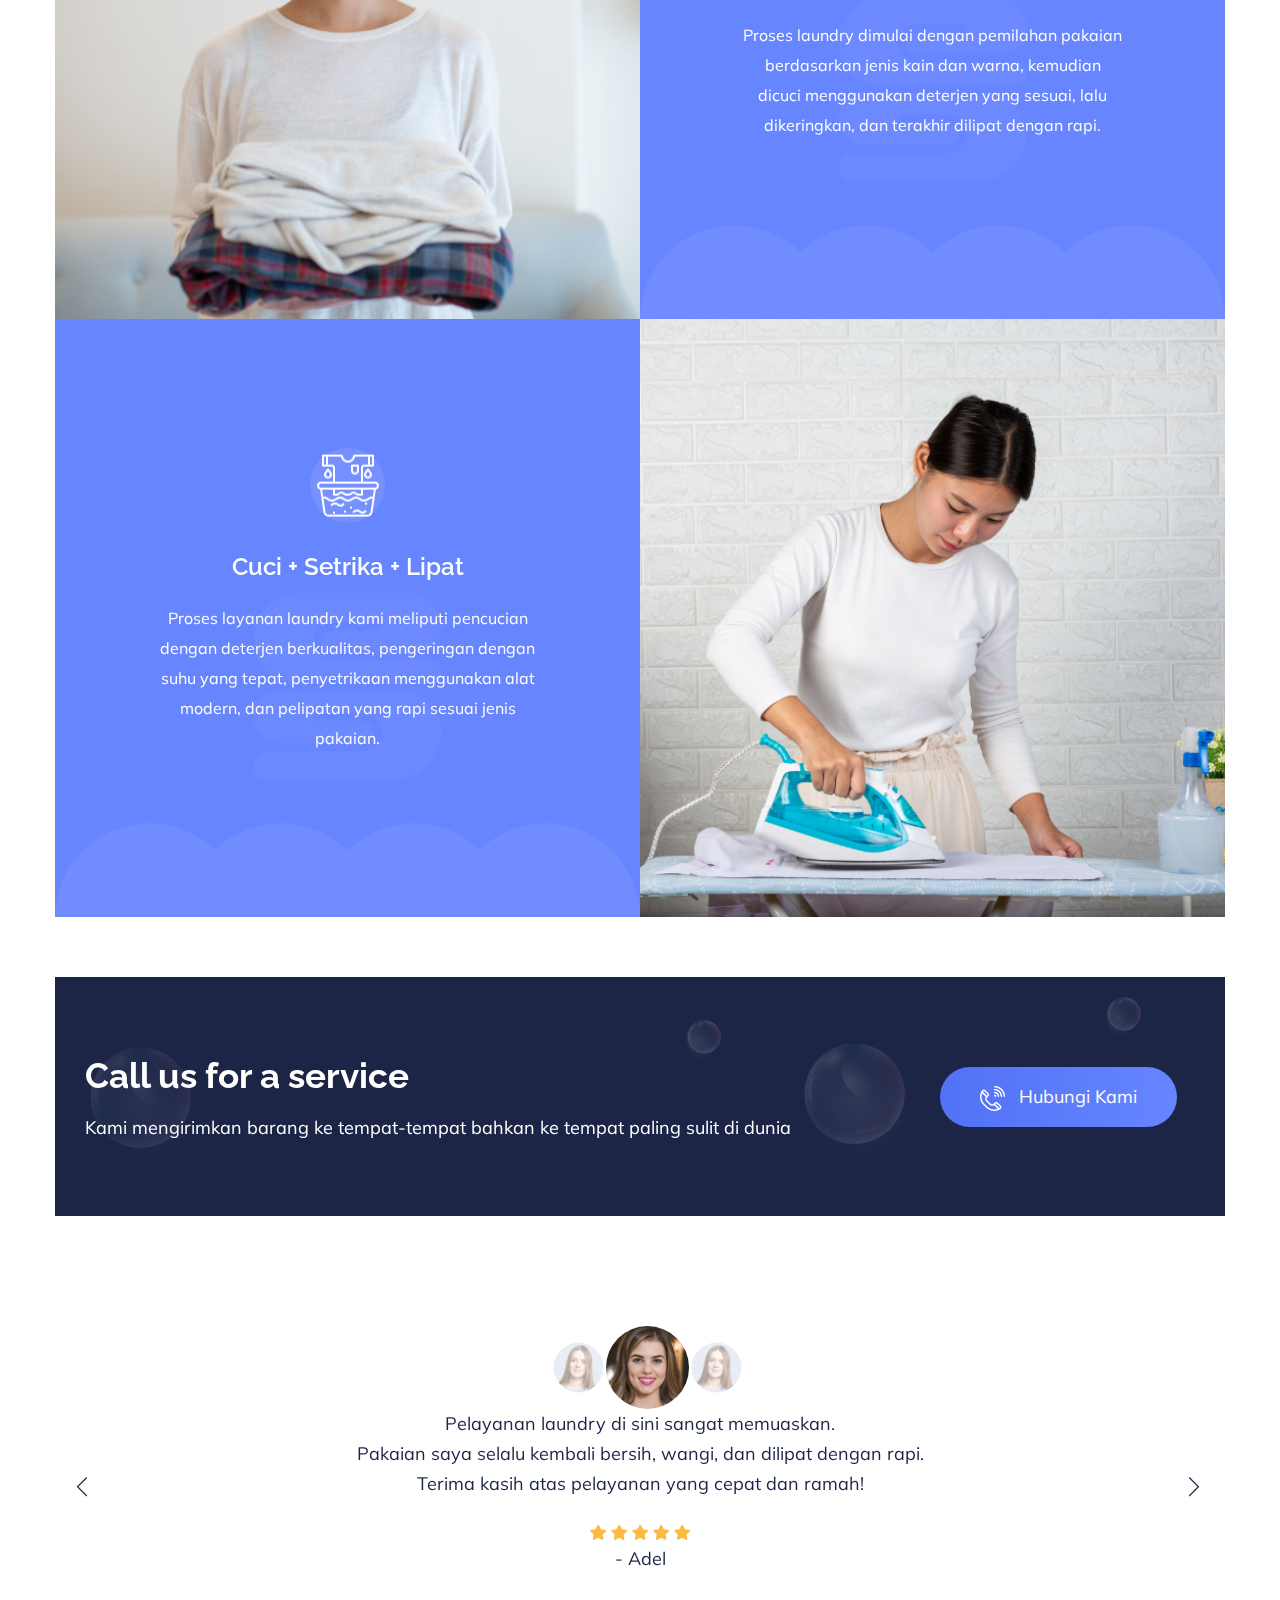
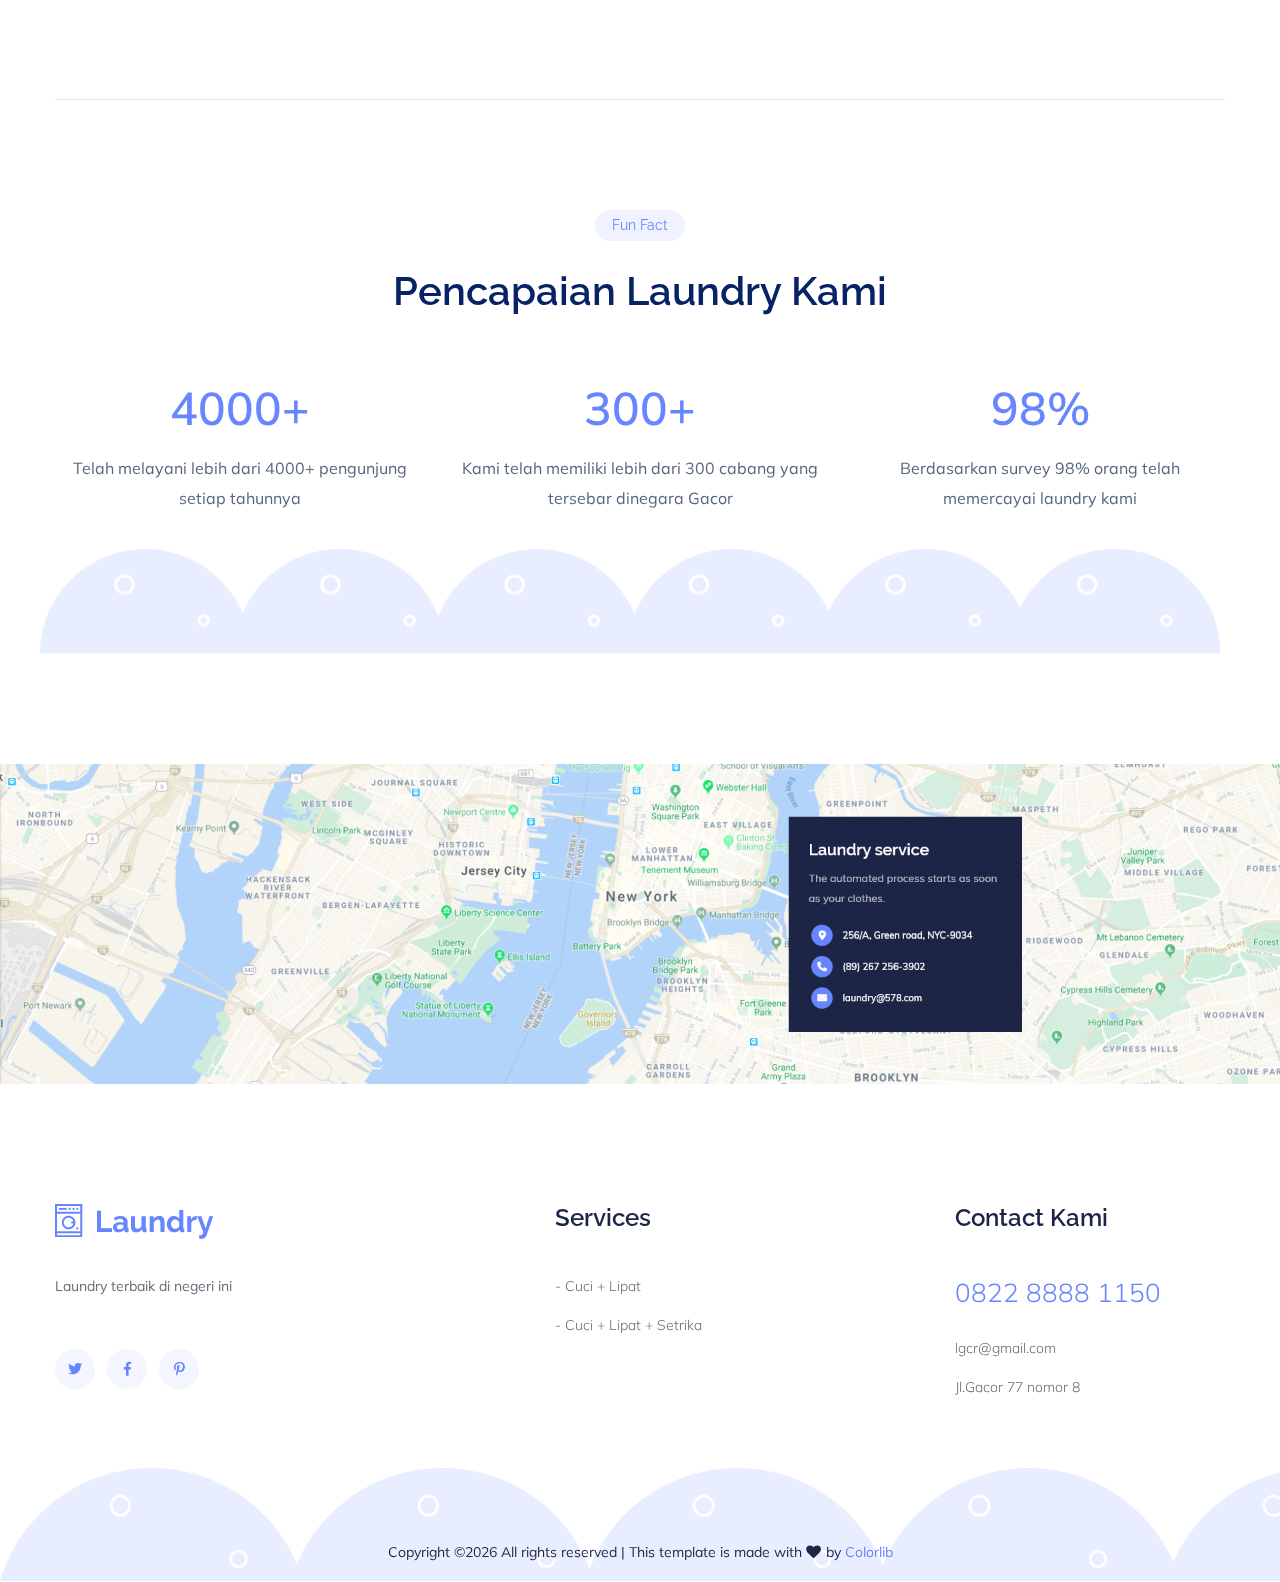
<file: services.html>
<!doctype html>
<html class="no-js" lang="zxx">
<head>
    <meta charset="utf-8">
    <meta http-equiv="x-ua-compatible" content="ie=edge">
    <title>Laundry</title>
    <meta name="description" content="">
    <meta name="viewport" content="width=device-width, initial-scale=1">
    <link rel="manifest" href="site.webmanifest">
    <link rel="shortcut icon" type="image/x-icon" href="assets/img/favicon.ico">

    <!-- CSS here -->
    <link rel="stylesheet" href="assets/css/bootstrap.min.css">
    <link rel="stylesheet" href="assets/css/owl.carousel.min.css">
    <link rel="stylesheet" href="assets/css/slicknav.css">
    <link rel="stylesheet" href="assets/css/flaticon.css">
    <link rel="stylesheet" href="assets/css/progressbar_barfiller.css">
    <link rel="stylesheet" href="assets/css/gijgo.css">
    <link rel="stylesheet" href="assets/css/animate.min.css">
    <link rel="stylesheet" href="assets/css/animated-headline.css">
    <link rel="stylesheet" href="assets/css/magnific-popup.css">
    <link rel="stylesheet" href="assets/css/fontawesome-all.min.css">
    <link rel="stylesheet" href="assets/css/themify-icons.css">
    <link rel="stylesheet" href="assets/css/slick.css">
    <link rel="stylesheet" href="assets/css/nice-select.css">
    <link rel="stylesheet" href="assets/css/style.css">
</head>
<body>
    <!-- ? Preloader Start -->
    <div id="preloader-active">
        <div class="preloader d-flex align-items-center justify-content-center">
            <div class="preloader-inner position-relative">
                <div class="preloader-circle"></div>
                <div class="preloader-img pere-text">
                    <img src="assets/img/logo/loder.png" alt="">
                </div>
            </div>
        </div>
    </div>
    <!-- Preloader Start -->
    <header>
        <!-- Header Start -->
        <div class="header-area">
            <div class="main-header header-sticky">
                <!-- Logo -->
                <div class="header-left">
                    <div class="logo">
                        <a href="index.html"><img src="assets/img/logo/logo.png" alt=""></a>
                    </div>
                    <div class="menu-wrapper  d-flex align-items-center">
                        <!-- Main-menu -->
                        <div class="main-menu d-none d-lg-block">
                            <nav> 
                                <ul id="navigation">                                                                                          
                                    <li><a href="index.html">Home</a></li>
                                    <li><a href="about.html">About</a></li>
                                    <li  class="active"><a href="services.html">Services</a></li>
                                    
                                        
                                    </li>
                                    <li><a href="contact.html">Contact</a></li>
                                </ul>
                            </nav>
                        </div>
                    </div>
                </div> 
                <div class="header-right d-none d-lg-block">
                    <a href="#" class="header-btn1"><img src="assets/img/icon/call.png" alt="">0822 8888 1150</a>
                    <a href="#" class="header-btn2">Make an Appointment</a>
                </div>
                <!-- Mobile Menu -->
                <div class="col-12">
                    <div class="mobile_menu d-block d-lg-none"></div>
                </div>
            </div>
        </div>
        <!-- Header End -->
    </header>
    <main>
        <!--? Hero Start -->
        <div class="slider-area2 section-bg2 hero-overly" data-background="assets/img/hero/hero2.png">
            <div class="slider-height2 d-flex align-items-center">
                <div class="container">
                    <div class="row">
                        <div class="col-xl-12">
                            <div class="hero-cap hero-cap2">
                                <h2>Our Services</h2>
                            </div>
                        </div>
                    </div>
                </div>
            </div>
        </div>
        <!-- Hero End -->
        <!--? Services Area Start -->
        <section class="services-area pt-top border-bottom pb-20 mb-60">
            <div class="container">
                <div class="row justify-content-center">
                    <div class="col-xl-7 col-lg-8">
                        <div class="section-tittle text-center mb-55">
                            <span class="element">Our Process</span>
                            <h2>Berikut Langkah Kerja Kami</h2>
                        </div>
                    </div>
                </div>
                <div class="row">
                    <div class="col-lg-4 col-md-6 col-sm-6">
                        <div class="single-cat text-center">
                            <div class="cat-icon">
                                <img src="assets/img/icon/services-icon1.svg" alt="">
                            </div>
                            <div class="cat-cap">
                                <h5><a href="services.html">Kami Mengambil Pakaian Anda</a></h5>
                                <p>Setelah anda melakukan memilih layanan, kami akan segera meyiapkan kebutuhan yang diperlukan</p>
                            </div>
                        </div>
                    </div>
                    <div class="col-lg-4 col-md-6 col-sm-6">
                        <div class="single-cat text-center">
                            <div class="cat-icon">
                                <img src="assets/img/icon/services-icon2.svg" alt="">
                            </div>
                            <div class="cat-cap">
                                <h5><a href="services.html">Mencuci Pakaian Anda</a></h5>
                                <p>Setelah pakaian anda kami terima, Kami akan mulai masuk pada tahapan mencuci</p>
                            </div>
                        </div>
                    </div>
                    <div class="col-lg-4 col-md-6 col-sm-6">
                        <div class="single-cat text-center">
                            <div class="cat-icon">
                                <img src="assets/img/icon/services-icon3.svg" alt="">
                            </div>
                            <div class="cat-cap">
                                <h5><a href="services.html">Mengantar Kerumah Anda</a></h5>
                                <p>Setelah semua proses dilakukan kami akan melakukan pengantaran baju anda kerumah!</p>
                            </div>
                        </div>
                    </div>
                </div>
            </div>
        </section>
        <!-- Services End -->
        <!--? Offer-services Start  -->
        <section class="offer-services pb-bottom2">
            <div class="container">
                <div class="row justify-content-center">
                    <div class="col-xl-7 col-lg-8">
                        <div class="section-tittle text-center mb-55">
                            <span class="element">Layanan</span>
                            <h2>Layanan yang kami tawarkan</h2>
                        </div>
                    </div>
                </div>
                <div class="row no-gutters">
                    <div class="col-lg-6 col-md-6">
                        <div class="single-offers">
                            <img src="assets/img/gallery/offers1.png" alt="" class=" w-100">
                        </div>
                    </div>
                    <div class="col-lg-6 col-md-6">
                        <div class="single-offers">
                            <img src="assets/img/gallery/offers2.png" alt="" class=" w-100">
                            <div class="offers-caption text-center">
                                <div class="cat-icon">
                                    <img src="assets/img/icon/offers-icon1.png" alt="">
                                </div>
                                <div class="cat-cap">
                                    <h5><a href="services.html">Cuci + Lipat</a></h5>
                                    <p>Proses laundry dimulai dengan pemilahan pakaian berdasarkan jenis kain dan warna, kemudian dicuci menggunakan deterjen yang sesuai, lalu dikeringkan, dan terakhir dilipat dengan rapi.</p>
                                </div>
                            </div>
                        </div>
                    </div>
                    <div class="col-lg-6 col-md-6">
                        <div class="single-offers">
                            <img src="assets/img/gallery/offers2.png" alt="" class=" w-100">
                            <div class="offers-caption text-center">
                                <div class="cat-icon">
                                    <img src="assets/img/icon/offers-icon1.png" alt="">
                                </div>
                                <div class="cat-cap">
                                    <h5><a href="services.html">Cuci + Setrika + Lipat</a></h5>
                                    <p>Proses layanan laundry kami meliputi pencucian dengan deterjen berkualitas, pengeringan dengan suhu yang tepat, penyetrikaan menggunakan alat modern, dan pelipatan yang rapi sesuai jenis pakaian.</p>
                                </div>
                            </div>
                        </div>
                    </div>
                    <div class="col-lg-6 col-md-6">
                        <div class="single-offers">
                            <img src="assets/img/gallery/offers4.png" alt="" class=" w-100">
                        </div>
                    </div>
                </div>
            </div>
        </section>
        <!-- Offer-services End  -->
        <!--? Want To work -->
        <section class="container">
            <section class="wantToWork-area" data-background="assets/img/gallery/section_bg01.png">
                <div class="wants-wrapper w-padding2">
                    <div class="row align-items-center justify-content-between">
                        <div class="col-xl-8 col-lg-9 col-md-7">
                            <div class="wantToWork-caption wantToWork-caption2">
                                <h2>Call us for a service</h2>
                                <p>Kami mengirimkan barang ke tempat-tempat bahkan ke tempat paling sulit di dunia</p>
                            </div>
                        </div>
                        <div class="col-xl-3 col-lg-3 col-md-5">
                            <a href="#" class="btn wantToWork-btn"><img src="assets/img/icon/call2.png" alt=""> Hubungi Kami</a>
                        </div>
                    </div>
                </div>
            </section>
        </section>
        <!-- Want To work End -->
        <!-- Testimonials_start -->
        <section class="testimonials-area testimonials-overly  position-relative">
            <div class="container">
                <div class="border-bottom section-padding40 ">
                    <div class="row">
                        <div class="col-xl-12 ">
                            <!-- testmonial-image -->
                            <div class="testmonial-nav text-center">
                                <div class="testmonial-thumb">
                                    <img src="assets/img/gallery/testimonila1.png" alt="">
                                </div>
                                <div class="testmonial-thumb">
                                    <img src="assets/img/gallery/testimonila2.png" alt="">
                                </div>
                                <div class="testmonial-thumb">
                                    <img src="assets/img/gallery/testimonila3.png" alt="">
                                </div>
                                <div class="testmonial-thumb">
                                    <img src="assets/img/gallery/testimonila2.png" alt="">
                                </div>
                            </div>
                            <div class="testmonial-item-active text-center">
                                <!-- testimonial-single-items -->
                                <div class="testmonial-item ">
                                    <p class="pera">Pelayanan laundry di sini sangat memuaskan.<br> Pakaian saya selalu kembali bersih, wangi, dan dilipat dengan rapi.<br> Terima kasih atas pelayanan yang cepat dan ramah!</p>
                                    <div class="rating">
                                        <i class="fas fa-star"></i>
                                        <i class="fas fa-star"></i>
                                        <i class="fas fa-star"></i>
                                        <i class="fas fa-star"></i>
                                        <i class="fas fa-star"></i>
                                    </div>
                                    <p> - Adel</p>
                                </div>
                                <!-- testimonial-single-items -->
                                <div class="testmonial-item ">
                                    <p class="pera">Teknologi terbaru yang digunakan membuat pakaian <br>saya jadi lebih awet dan tidak mudah kusut.</p>
                                    <div class="rating">
                                        <i class="fas fa-star"></i>
                                        <i class="fas fa-star"></i>
                                        <i class="fas fa-star"></i>
                                        <i class="fas fa-star"></i>
                                        <i class="fas fa-star"></i>
                                    </div>
                                    <p> - Kathrina</p>
                                </div>
                                <!-- testimonial-single-items -->
                                <div class="testmonial-item ">
                                    <p class="pera">Layanan antar-jemput sangat memudahkan saya.<br> Tidak perlu repot-repot lagi membawa cucian ke laundry.</p>
                                    <div class="rating">
                                        <i class="fas fa-star"></i>
                                        <i class="fas fa-star"></i>
                                        <i class="fas fa-star"></i>
                                        <i class="fas fa-star"></i>
                                        <i class="fas fa-star"></i>
                                    </div>
                                    <p> - Mayori</p>
                                </div>
                            </div>
                        </div>
                    </div>
                </div>
            </div>
        </section>
        <!-- Testimonials_end -->
        <!--? Company achievement Start -->
        <section class="services-area section-padding40 fix">
            <div class="container">
                <div class="row justify-content-center">
                    <div class="col-xl-7 col-lg-8">
                        <div class="section-tittle text-center mb-55">
                            <span class="element">Fun Fact</span>
                            <h2>Pencapaian Laundry Kami</h2>
                        </div>
                    </div>
                </div>
                <div class="row">
                    <div class="col-lg-4 col-md-6 col-sm-6">
                        <div class="single-cat text-center">
                            <div class="cat-cap">
                                <span>4000+</span>
                                <p>Telah melayani lebih dari 4000+ pengunjung setiap tahunnya</p>
                            </div>
                        </div>
                    </div>
                    <div class="col-lg-4 col-md-6 col-sm-6">
                        <div class="single-cat text-center">
                            <div class="cat-cap">
                                <span>300+</span>
                                <p>Kami telah memiliki lebih dari 300 cabang yang tersebar dinegara Gacor</p>
                            </div>
                        </div>
                    </div>
                    <div class="col-lg-4 col-md-6 col-sm-6">
                        <div class="single-cat text-center">
                            <div class="cat-cap">
                                <span>98%</span>
                                <p>Berdasarkan survey 98% orang telah memercayai laundry kami</p>
                            </div>
                        </div>
                    </div>
                    <div class="row">
                        <div class="col-lg-12">
                            <div class="bottom-bt">
                                <img src="assets/img/gallery/company-bg.png" alt="">
                            </div>
                        </div>
                    </div>
                </div>
            </div>
        </section>
        <!-- Testimonials_end -->

        <!--?  Map Area start  -->
        <div class="Map-area">
            <img src="assets/img/gallery/Map.png" alt="" class="w-100">
        </div>
        <!-- Map Area End -->
    </main>
    <footer>
        <!-- Footer Start-->
        <div class="footer-area footer-padding">
            <div class="container">
                <div class="row d-flex justify-content-between">
                    <div class="col-xl-4 col-lg-4 col-md-4 col-sm-6">
                     <div class="single-footer-caption mb-50">
                       <div class="single-footer-caption mb-30">
                        <!-- logo -->
                        <div class="footer-logo mb-35">
                            <a href="index.html"><img src="assets/img/logo/logo2_footer.png" alt=""></a>
                        </div>
                        <div class="footer-tittle">
                            <div class="footer-pera">
                                <p>Laundry terbaik di negeri ini</p>
                            </div>
                        </div>
                        <!-- social -->
                        <div class="footer-social">
                            <a href="#"><i class="fab fa-twitter"></i></a>
                            <a href="https://bit.ly/sai4ull"><i class="fab fa-facebook-f"></i></a>
                            <a href="#"><i class="fab fa-pinterest-p"></i></a>
                        </div>
                    </div>
                </div>
            </div>
            <div class="col-xl-3 col-lg-4 col-md-4 col-sm-6">
                <div class="single-footer-caption mb-50">
                    <div class="footer-tittle">
                        <h4>Services </h4>
                        <ul>
                            <li><a href="#">- Cuci + Lipat</a></li>
                            <li><a href="#">- Cuci + Lipat + Setrika</a></li>
                        </ul>
                    </div>
                </div>
            </div>
            <div class="col-xl-3 col-lg-4 col-md-4 col-sm-6">
                <div class="single-footer-caption mb-50">
                    <div class="footer-tittle">
                        <h4>Contact Kami</h4>
                        <ul>
                            <li class="number"><a href="#">0822 8888 1150</a></li>
                            <li><a href="#">lgcr@gmail.com</a></li>
                            <li><a href="#">Jl.Gacor 77 nomor 8</a></li>
                        </ul>
                    </div>
                </div>
            </div>
        </div>
    </div>
</div>
<!-- footer-bottom area -->
<div class="footer-bottom-area section-bg2" data-background="assets/img/gallery/footer-bg.png">
    <div class="container">
        <div class="footer-border">
           <div class="row d-flex align-items-center">
               <div class="col-xl-12 ">
                   <div class="footer-copy-right text-center">
                       <p><!-- Link back to Colorlib can't be removed. Template is licensed under CC BY 3.0. -->
                          Copyright &copy;<script>document.write(new Date().getFullYear());</script> All rights reserved | This template is made with <i class="fa fa-heart" aria-hidden="true"></i> by <a href="https://colorlib.com" target="_blank">Colorlib</a>
                          <!-- Link back to Colorlib can't be removed. Template is licensed under CC BY 3.0. --></p>
                      </div>
                  </div>
              </div>
          </div>
      </div>
  </div>
  <!-- Footer End-->
</footer>
<!-- Scroll Up -->
<div id="back-top" >
    <a title="Go to Top" href="#"> <i class="fas fa-level-up-alt"></i></a>
</div>

<!-- JS here -->

<script src="./assets/js/vendor/modernizr-3.5.0.min.js"></script>
<!-- Jquery, Popper, Bootstrap -->
<script src="./assets/js/vendor/jquery-1.12.4.min.js"></script>
<script src="./assets/js/popper.min.js"></script>
<script src="./assets/js/bootstrap.min.js"></script>
<!-- Jquery Mobile Menu -->
<script src="./assets/js/jquery.slicknav.min.js"></script>

<!-- Jquery Slick , Owl-Carousel Plugins -->
<script src="./assets/js/owl.carousel.min.js"></script>
<script src="./assets/js/slick.min.js"></script>
<!-- One Page, Animated-HeadLin -->
<script src="./assets/js/wow.min.js"></script>
<script src="./assets/js/animated.headline.js"></script>
<script src="./assets/js/jquery.magnific-popup.js"></script>

<!-- Date Picker -->
<script src="./assets/js/gijgo.min.js"></script>
<!-- Nice-select, sticky -->
<script src="./assets/js/jquery.nice-select.min.js"></script>
<script src="./assets/js/jquery.sticky.js"></script>
<!-- Progress -->
<script src="./assets/js/jquery.barfiller.js"></script>

<!-- counter , waypoint,Hover Direction -->
<script src="./assets/js/jquery.counterup.min.js"></script>
<script src="./assets/js/waypoints.min.js"></script>
<script src="./assets/js/jquery.countdown.min.js"></script>
<script src="./assets/js/hover-direction-snake.min.js"></script>

<!-- contact js -->
<script src="./assets/js/contact.js"></script>
<script src="./assets/js/jquery.form.js"></script>
<script src="./assets/js/jquery.validate.min.js"></script>
<script src="./assets/js/mail-script.js"></script>
<script src="./assets/js/jquery.ajaxchimp.min.js"></script>

<!-- Jquery Plugins, main Jquery -->	
<script src="./assets/js/plugins.js"></script>
<script src="./assets/js/main.js"></script>

</body>
</html>
</file>
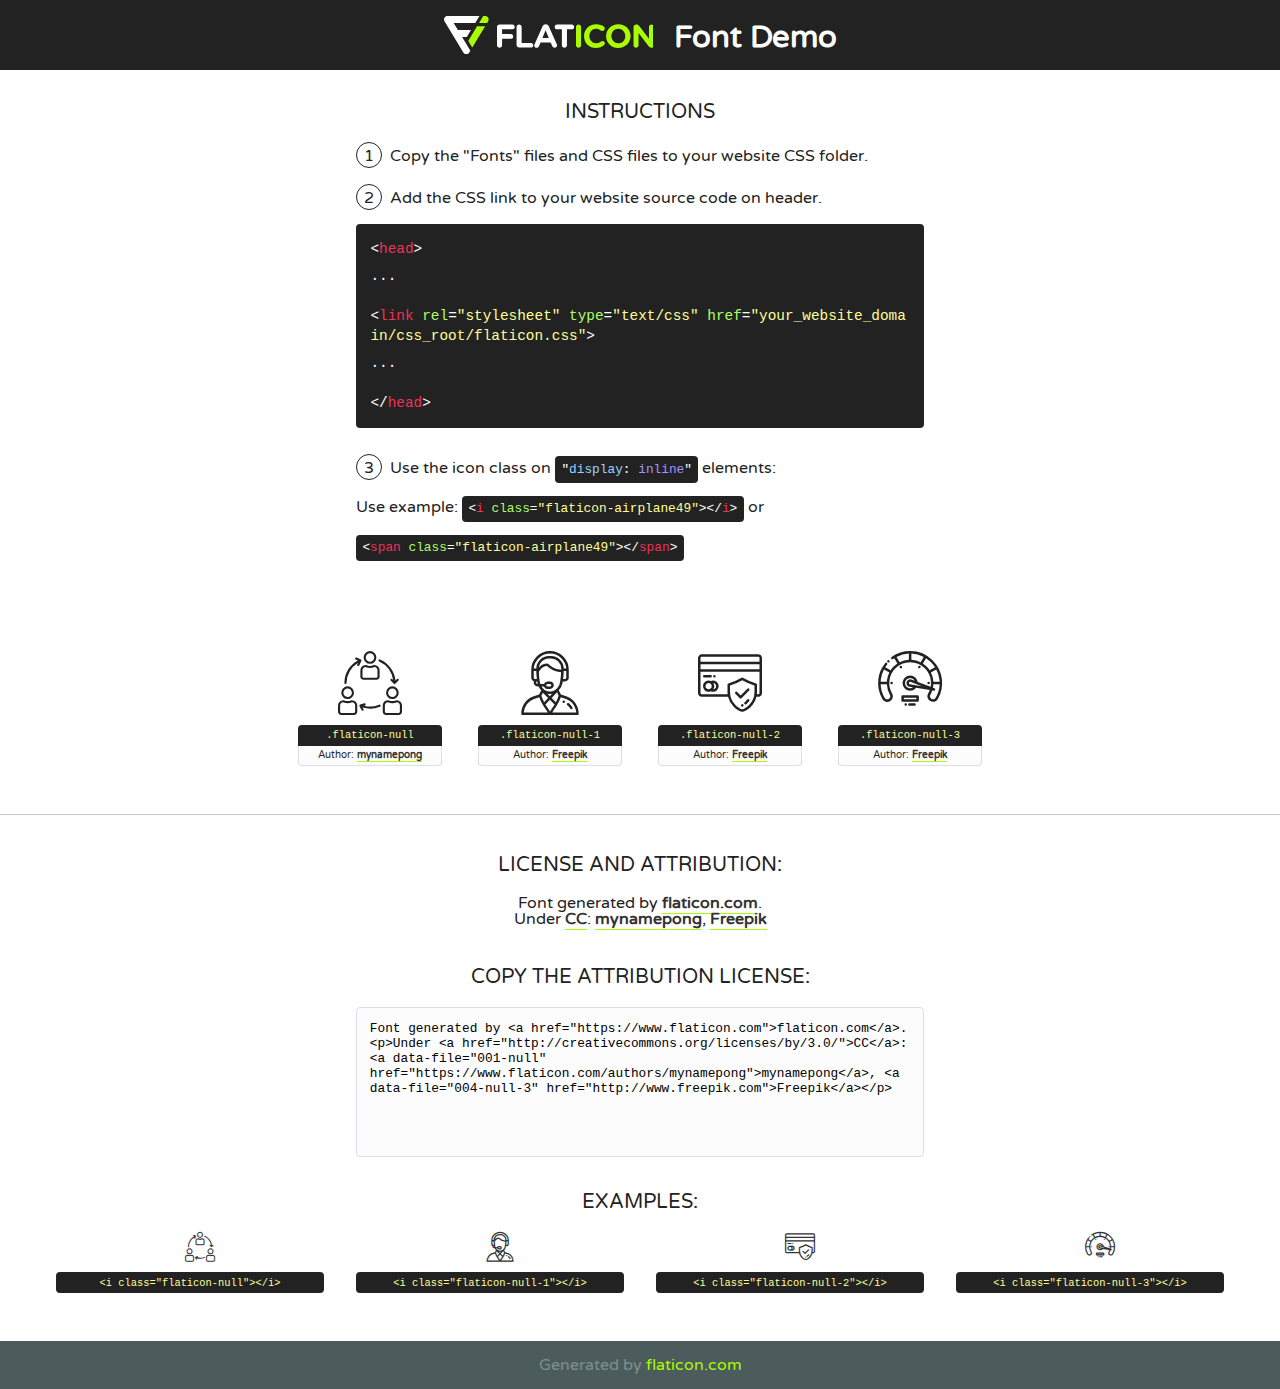
<file: assets/fonts/flaticon.html>
<!DOCTYPE html>
<!--
  Flaticon icon font: Flaticon
  Creation date: 03/06/2020 12:20
-->
<html>
<!DOCTYPE html>
<html>

<head>
    <title>Flaticon WebFont</title>
    <link href="http://fonts.googleapis.com/css?family=Varela+Round" rel="stylesheet" type="text/css" />
    <link rel="stylesheet" type="text/css" href="flaticon.css">
    <meta charset="UTF-8">
    <style>
    html, body, div, span, applet, object, iframe,
    h1, h2, h3, h4, h5, h6, p, blockquote, pre,
    a, abbr, acronym, address, big, cite, code,
    del, dfn, em, img, ins, kbd, q, s, samp,
    small, strike, strong, sub, sup, tt, var,
    b, u, i, center,
    dl, dt, dd, ol, ul, li,
    fieldset, form, label, legend,
    table, caption, tbody, tfoot, thead, tr, th, td,
    article, aside, canvas, details, embed, 
    figure, figcaption, footer, header, hgroup, 
    menu, nav, output, ruby, section, summary,
    time, mark, audio, video {
        margin: 0;
        padding: 0;
        border: 0;
        font-size: 100%;
        font: inherit;
        vertical-align: baseline;
    }
    /* HTML5 display-role reset for older browsers */
    article, aside, details, figcaption, figure, 
    footer, header, hgroup, menu, nav, section {
        display: block;
    }
    body {
        line-height: 1;
    }
    ol, ul {
        list-style: none;
    }
    blockquote, q {
        quotes: none;
    }
    blockquote:before, blockquote:after,
    q:before, q:after {
        content: '';
        content: none;
    }
    table {
        border-collapse: collapse;
        border-spacing: 0;
    }
    body {
        font-family: 'Varela Round', Helvetica, Arial, sans-serif;
        font-size: 16px;
        color: #222;
    }
    a {
        color: #333;
        border-bottom: 1px solid #a9fd00;
        font-weight: bold;
        text-decoration: none;
    }
    * {
        -moz-box-sizing: border-box;
        -webkit-box-sizing: border-box;
        box-sizing: border-box;
        margin: 0;
        padding: 0;
    }
    [class^="flaticon-"]:before, [class*=" flaticon-"]:before, [class^="flaticon-"]:after, [class*=" flaticon-"]:after {
        font-family: Flaticon;
        font-size: 30px;
        font-style: normal;
        margin-left: 20px;
        color: #333;
    }
    .wrapper {
        max-width: 600px;
        margin: auto;
        padding: 0 1em;
    }
    .title {
        font-size: 1.25em;
        text-align: center;
        margin-bottom: 1em;
        text-transform: uppercase;
    }
    header {
        text-align: center;
        background-color: #222;
        color: #fff;
        padding: 1em;
    }
    header .logo {
        width: 210px;
        height: 38px;
        display: inline-block;
        vertical-align: middle;
        margin-right: 1em;
        border: none;
    }
    header strong {
        font-size: 1.95em;
        font-weight: bold;
        vertical-align: middle;
        margin-top: 5px;
        display: inline-block;
    }
    .demo {
        margin: 2em auto;
        line-height: 1.25em;
    }
    .demo ul li {
        margin-bottom: 1em;
    }
    .demo ul li .num {
        color: #222;
        border-radius: 20px;
        display: inline-block;
        width: 26px;
        padding: 3px;
        height: 26px;
        text-align: center;
        margin-right: 0.5em;
        border: 1px solid #222;
    }
    .demo ul li code {
        background-color: #222;
        border-radius: 4px;
        padding: 0.25em 0.5em;
        display: inline-block;
        color: #fff;
        font-family: Consolas,Monaco,Lucida Console,Liberation Mono,DejaVu Sans Mono,Bitstream Vera Sans Mono,Courier New, monospace;
        font-weight: lighter;
        margin-top: 1em;
        font-size: 0.8em;
        word-break: break-all;
    }
    .demo ul li code.big {
        padding: 1em;
        font-size: 0.9em;
    }
    .demo ul li code .red {
        color: #EF3159;
    }
    .demo ul li code .green {
        color: #ACFF65;
    }
    .demo ul li code .yellow {
        color: #FFFF99;
    }
    .demo ul li code .blue {
        color: #99D3FF;
    }
    .demo ul li code .purple {
        color: #A295FF;
    }
    .demo ul li code .dots {
        margin-top: 0.5em;
        display: block;
    }
    #glyphs {
        border-bottom: 1px solid #ccc;
        padding: 2em 0;
        text-align: center;
    }
    .glyph {
        display: inline-block;
        width: 9em;
        margin: 1em;
        text-align: center;
        vertical-align: top;
        background: #FFF;
    }
    .glyph .glyph-icon {
        padding: 10px;
        display: block;
        font-family:"Flaticon";
        font-size: 64px;
        line-height: 1;
    }
    .glyph .glyph-icon:before {
        font-size: 64px;
        color: #222;
        margin-left: 0;
    }
    .class-name {
        font-size: 0.65em;
        background-color: #222;
        color: #fff;
        border-radius: 4px 4px 0 0;
        padding: 0.5em;
        color: #FFFF99;
        font-family: Consolas,Monaco,Lucida Console,Liberation Mono,DejaVu Sans Mono,Bitstream Vera Sans Mono,Courier New, monospace;
    }
    .author-name {
        font-size: 0.6em;
        background-color: #fcfcfd;
        border: 1px solid #DEDEE4;
        border-top: 0;
        border-radius: 0 0 4px 4px;
        padding: 0.5em;
    }
    .class-name:last-child {
        font-size: 10px;
        color:#888;
    }
    .class-name:last-child a {
        font-size: 10px;
        color:#555;
    }
    .class-name:last-child a:hover {
        color:#a9fd00;
    }
    .glyph > input {
        display: block;
        width: 100px;
        margin: 5px auto;
        text-align: center;
        font-size: 12px;
        cursor: text;
    }
    .glyph > input.icon-input {
        font-family:"Flaticon";
        font-size: 16px;
        margin-bottom: 10px;
    }
    .attribution .title {
        margin-top: 2em;
    }
    .attribution textarea {
        background-color: #fcfcfd;
        padding: 1em;
        border: none;
        box-shadow: none;
        border: 1px solid #DEDEE4;
        border-radius: 4px;
        resize: none;
        width: 100%;
        height: 150px;
        font-size: 0.8em;
        font-family: Consolas,Monaco,Lucida Console,Liberation Mono,DejaVu Sans Mono,Bitstream Vera Sans Mono,Courier New, monospace;
        -webkit-appearance: none;
    }
    .iconsuse {
        margin: 2em auto;
        text-align: center;
        max-width: 1200px;
    }
    .iconsuse:after {
        content: '';
        display: table;
        clear: both;
    }
    .iconsuse .image {
        float: left;
        width: 25%;
        padding: 0 1em;
    }
    .iconsuse .image p {
        margin-bottom: 1em;
    }
    .iconsuse .image span {
        display: block;
        font-size: 0.65em;
        background-color: #222;
        color: #fff;
        border-radius: 4px;
        padding: 0.5em;
        color: #FFFF99;
        margin-top: 1em;
        font-family: Consolas,Monaco,Lucida Console,Liberation Mono,DejaVu Sans Mono,Bitstream Vera Sans Mono,Courier New, monospace;
    }
    #footer {
        text-align: center;
        background-color: #4C5B5C;
        color: #7c9192;
        padding: 1em;
    }
    #footer a {
        border: none;
        color: #a9fd00;
        font-weight: normal;
    }
    @media (max-width: 960px) {
        .iconsuse .image {
            width: 50%;
        }
    }
    @media (max-width: 560px) {
        .iconsuse .image {
            width: 100%;
        }
    }
    </style>
</head>

<body class="characters-off">

    <header>
        <a href="https://www.flaticon.com" target="_blank" class="logo">
            <svg version="1.1" xmlns="http://www.w3.org/2000/svg" xmlns:xlink="http://www.w3.org/1999/xlink" xmlns:a="http://ns.adobe.com/AdobeSVGViewerExtensions/3.0/" viewBox="0 0 560.875 102.036" enable-background="new 0 0 560.875 102.036" xml:space="preserve">
                <defs>
                </defs>
                <g>
                    <g class="letters">
                        <path fill="#ffffff" d="M141.596,29.675c0-3.777,2.985-6.767,6.764-6.767h34.438c3.426,0,6.15,2.728,6.15,6.15
                        c0,3.43-2.724,6.149-6.15,6.149h-27.674v13.091h23.719c3.429,0,6.151,2.724,6.151,6.15c0,3.43-2.723,6.149-6.151,6.149h-23.719
                        v17.574c0,3.773-2.986,6.761-6.764,6.761c-3.779,0-6.764-2.989-6.764-6.761V29.675z"></path>
                        <path fill="#ffffff" d="M193.844,29.149c0-3.781,2.985-6.767,6.764-6.767c3.776,0,6.763,2.985,6.763,6.767v42.957h25.039
                        c3.426,0,6.149,2.726,6.149,6.153c0,3.425-2.723,6.15-6.149,6.15h-31.802c-3.779,0-6.764-2.986-6.764-6.768V29.149z"></path>
                        <path fill="#ffffff" d="M241.891,75.71l21.438-48.407c1.492-3.341,4.215-5.357,7.906-5.357h0.792
                        c3.686,0,6.323,2.017,7.815,5.357l21.439,48.407c0.436,0.967,0.701,1.845,0.701,2.723c0,3.602-2.809,6.501-6.414,6.501
                        c-3.161,0-5.269-1.845-6.499-4.655l-4.132-9.661h-27.059l-4.301,10.102c-1.144,2.631-3.426,4.214-6.237,4.214
                        c-3.517,0-6.24-2.81-6.24-6.325C241.1,77.64,241.451,76.677,241.891,75.71z M279.932,58.666l-8.521-20.297l-8.526,20.297H279.932
                        z"></path>
                        <path fill="#ffffff" d="M314.864,35.387H301.86c-3.429,0-6.239-2.813-6.239-6.238c0-3.429,2.811-6.24,6.239-6.24h39.533
                        c3.426,0,6.237,2.811,6.237,6.24c0,3.425-2.811,6.238-6.237,6.238h-13.001v42.785c0,3.773-2.99,6.761-6.764,6.761
                        c-3.779,0-6.764-2.989-6.764-6.761V35.387z"></path>
                        <path fill="#A9FD00" d="M352.615,29.149c0-3.781,2.985-6.767,6.767-6.767c3.774,0,6.761,2.985,6.761,6.767v49.024
                        c0,3.773-2.987,6.761-6.761,6.761c-3.781,0-6.767-2.989-6.767-6.761V29.149z"></path>
                        <path fill="#A9FD00" d="M374.132,53.836v-0.179c0-17.481,13.178-31.801,32.065-31.801c9.22,0,15.459,2.458,20.557,6.238
                        c1.402,1.054,2.637,2.985,2.637,5.357c0,3.692-2.985,6.59-6.681,6.59c-1.845,0-3.071-0.702-4.044-1.319
                        c-3.776-2.813-7.729-4.393-12.562-4.393c-10.364,0-17.831,8.611-17.831,19.154v0.173c0,10.542,7.291,19.329,17.831,19.329
                        c5.715,0,9.492-1.756,13.359-4.834c1.049-0.874,2.458-1.491,4.039-1.491c3.429,0,6.325,2.813,6.325,6.236
                        c0,2.106-1.056,3.78-2.282,4.834c-5.539,4.834-12.036,7.733-21.878,7.733C387.572,85.464,374.132,71.493,374.132,53.836z"></path>
                        <path fill="#A9FD00" d="M433.009,53.836v-0.179c0-17.481,13.79-31.801,32.766-31.801c18.981,0,32.592,14.143,32.592,31.628v0.173
                        c0,17.483-13.785,31.807-32.769,31.807C446.625,85.464,433.009,71.32,433.009,53.836z M484.224,53.836v-0.179
                        c0-10.539-7.725-19.326-18.626-19.326c-10.893,0-18.449,8.611-18.449,19.154v0.173c0,10.542,7.73,19.329,18.626,19.329
                        C476.676,72.986,484.224,64.378,484.224,53.836z"></path>
                        <path fill="#A9FD00" d="M506.233,29.321c0-3.774,2.99-6.763,6.767-6.763h1.401c3.252,0,5.183,1.583,7.029,3.953l26.093,34.265
                        V29.059c0-3.692,2.99-6.677,6.681-6.677c3.683,0,6.671,2.985,6.671,6.677v48.934c0,3.78-2.987,6.765-6.764,6.765h-0.436
                        c-3.257,0-5.188-1.581-7.034-3.953l-27.056-35.492v32.944c0,3.687-2.985,6.676-6.678,6.676c-3.683,0-6.673-2.989-6.673-6.676
                        V29.321z"></path>
                    </g>
                    <g class="insignia">
                        <path fill="#ffffff" d="M48.372,56.137h12.517l11.156-18.537H37.186L25.688,18.539h57.825L94.668,0H9.271
                        C5.925,0,2.842,1.801,1.198,4.716c-1.644,2.907-1.593,6.482,0.134,9.343l50.38,83.501c1.678,2.781,4.689,4.476,7.938,4.476
                        c3.246,0,6.257-1.695,7.935-4.476l2.898-4.804L48.372,56.137z"></path>
                        <g class="i">
                            <path fill="#A9FD00" d="M93.575,18.539h0.031v0.004l21.652,0.004l2.705-4.488c1.727-2.861,1.778-6.436,0.133-9.343
                            C116.454,1.801,113.371,0,110.026,0h-5.294L93.575,18.539z"></path>
                            <polygon fill="#A9FD00" points="88.291,27.356 64.725,66.486 75.519,84.404 109.942,27.356"></polygon>
                        </g>
                    </g>
                </g>
            </svg>
        </a>
        <strong>Font Demo</strong>
    </header>


    <section class="demo wrapper">

        <p class="title">Instructions</p>

        <ul>
            <li>
                <span class="num">1</span>Copy the "Fonts" files and CSS files to your website CSS folder.
            </li>
            <li>
                <span class="num">2</span>Add the CSS link to your website source code on header.
                <code class="big">
                    &lt;<span class="red">head</span>&gt;
                    <br/><span class="dots">...</span>
                    <br/>&lt;<span class="red">link</span> <span class="green">rel</span>=<span class="yellow">"stylesheet"</span> <span class="green">type</span>=<span class="yellow">"text/css"</span> <span class="green">href</span>=<span class="yellow">"your_website_domain/css_root/flaticon.css"</span>&gt;
                    <br/><span class="dots">...</span>
                    <br/>&lt;/<span class="red">head</span>&gt;
                </code>
            </li>

            <li>
                <p>
                    <span class="num">3</span>Use the icon class on <code>"<span class="blue">display</span>:<span class="purple"> inline</span>"</code> elements:
                    <br />
                    Use example: <code>&lt;<span class="red">i</span> <span class="green">class</span>=<span class="yellow">&quot;flaticon-airplane49&quot;</span>&gt;&lt;/<span class="red">i</span>&gt;</code> or <code>&lt;<span class="red">span</span> <span class="green">class</span>=<span class="yellow">&quot;flaticon-airplane49&quot;</span>&gt;&lt;/<span class="red">span</span>&gt;</code>
            </li>
        </ul>

    </section>




   <section id="glyphs">          
    
      
        <div class="glyph"><div class="glyph-icon flaticon-null"></div>
            <div class="class-name">.flaticon-null</div>
            <div class="author-name">Author: <a data-file="001-null" href="https://www.flaticon.com/authors/mynamepong">mynamepong</a> </div> 
        </div>        
        
        <div class="glyph"><div class="glyph-icon flaticon-null-1"></div>
            <div class="class-name">.flaticon-null-1</div>
            <div class="author-name">Author: <a data-file="002-null-1" href="http://www.freepik.com">Freepik</a> </div> 
        </div>        
        
        <div class="glyph"><div class="glyph-icon flaticon-null-2"></div>
            <div class="class-name">.flaticon-null-2</div>
            <div class="author-name">Author: <a data-file="003-null-2" href="http://www.freepik.com">Freepik</a> </div> 
        </div>        
        
        <div class="glyph"><div class="glyph-icon flaticon-null-3"></div>
            <div class="class-name">.flaticon-null-3</div>
            <div class="author-name">Author: <a data-file="004-null-3" href="http://www.freepik.com">Freepik</a> </div> 
        </div>        
        

    </section>



    <section class="attribution wrapper"   style="text-align:center;">

      <div class="title">License and attribution:</div><div class="attrDiv">Font generated by <a href="https://www.flaticon.com">flaticon.com</a>. <div><p>Under <a href="http://creativecommons.org/licenses/by/3.0/">CC</a>: <a data-file="001-null" href="https://www.flaticon.com/authors/mynamepong">mynamepong</a>, <a data-file="004-null-3" href="http://www.freepik.com">Freepik</a></p>  </div>
      </div>
      <div class="title">Copy the Attribution License:</div>

    <textarea onclick="this.focus();this.select();">Font generated by &lt;a href=&quot;https://www.flaticon.com&quot;&gt;flaticon.com&lt;/a&gt;. <p>Under <a href="http://creativecommons.org/licenses/by/3.0/">CC</a>: <a data-file="001-null" href="https://www.flaticon.com/authors/mynamepong">mynamepong</a>, <a data-file="004-null-3" href="http://www.freepik.com">Freepik</a></p>  
     </textarea>

    </section>

    <section class="iconsuse">

          <div class="title">Examples:</div>            
             
            <div class="image">
                <p>
                    <i class="glyph-icon flaticon-null"></i> 
                    <span>&lt;i class=&quot;flaticon-null&quot;&gt;&lt;/i&gt;</span>
                </p>
            </div>
            
            <div class="image">
                <p>
                    <i class="glyph-icon flaticon-null-1"></i> 
                    <span>&lt;i class=&quot;flaticon-null-1&quot;&gt;&lt;/i&gt;</span>
                </p>
            </div>
            
            <div class="image">
                <p>
                    <i class="glyph-icon flaticon-null-2"></i> 
                    <span>&lt;i class=&quot;flaticon-null-2&quot;&gt;&lt;/i&gt;</span>
                </p>
            </div>
            
            <div class="image">
                <p>
                    <i class="glyph-icon flaticon-null-3"></i> 
                    <span>&lt;i class=&quot;flaticon-null-3&quot;&gt;&lt;/i&gt;</span>
                </p>
            </div>
                       
        </div>
                            
    </section>

<div id="footer">
    <div>Generated by <a href="https://www.flaticon.com">flaticon.com</a>
    </div>
</div>



</body>
</html>
</file>
<file: assets/css/flaticon.css>
/*
  	Flaticon icon font: Flaticon
  	Creation date: 03/06/2020 12:20
  	*/

@font-face {
  font-family: "Flaticon";
  src: url("../fonts/Flaticon.eot");
  src: url("../fonts/Flaticon.eot?#iefix") format("embedded-opentype"),
       url("../fonts/Flaticon.woff2") format("woff2"),
       url("../fonts/Flaticon.woff") format("woff"),
       url("../fonts/Flaticon.ttf") format("truetype"),
       url("../fonts/Flaticon.svg#Flaticon") format("svg");
  font-weight: normal;
  font-style: normal;
}

@media screen and (-webkit-min-device-pixel-ratio:0) {
  @font-face {
    font-family: "Flaticon";
    src: url("../fonts/Flaticon.svg#Flaticon") format("svg");
  }
}

[class^="flaticon-"]:before, [class*=" flaticon-"]:before,
[class^="flaticon-"]:after, [class*=" flaticon-"]:after {   
  font-family: Flaticon;
font-style: normal;
}

.flaticon-null:before { content: "\f100"; }
.flaticon-null-1:before { content: "\f101"; }
.flaticon-null-2:before { content: "\f102"; }
.flaticon-null-3:before { content: "\f103"; }
</file>
<file: assets/css/progressbar_barfiller.css>
/* Custom Code skills */
.single-skill{
  display: flex;
}

.single-skill span {
	color: #79838b;
	font-size: 13px;
	font-weight: 300;
	letter-spacing: 0;
	margin-bottom: 14px;
	display: block;
}
.single-skill .bar-progress {
	width: 100%;
}
.single-skill .bar-title {
  width: 20%;
  margin-bottom: 19px;
}

.skills-content {
  padding-top: 200px;
  padding-left: 70px;
}

.skills-shape-bg {
  height: 651px;
  width: 868px;
  position: absolute;
  content: "";
  border: 2px solid #4d4d4d;
  left: 40%;
  top: 255px;
}

.skills-shape-bg::before {
  position: absolute;
  content: "";
  height: 465px;
  width: 300px;
  border: 2px solid #4d4d4d;
  left: -35%;
  top: 50%;
  transform: translateY(-50%);
  border-right: 0;
}



/* Default */
.barfiller {
	width: 100%;
	height: 10px;
	background: #f6f9fc;
  position: relative;
  border-radius: 5px;
}

.barfiller .fill {
  display: block;
  position: relative;
  width: 0px;
  height: 100%;
  background: #333;
  z-index: 1;
  border-radius: 5px;
}

.barfiller .tipWrap { display: none; }

.barfiller .tip {
  margin-top: -28px;
  padding: 2px 4px;
  font-size: 16px;
  color: #09cc7f;
  left: 0px;
  position: absolute;
  z-index: 2;
  background: transparent;
  font-weight: 800;
}

.barfiller .tip:after {
  border: solid;
  border-color: rgba(0,0,0,.8) transparent;
  border-width: 6px 6px 0 6px;
  content: "";
  display: block;
  position: absolute;
  left: 9px;
  top: 100%;
  z-index: 9;
  display: none;
  
}
</file>
<file: assets/css/gijgo.css>
.gj-button {
    background-color: #f5f5f5;
    border: 1px solid #ddd;
    color: #000;
    border-radius: 3px;
    padding: 6px 10px;
    cursor: pointer;
}

.gj-unselectable {
    -webkit-touch-callout: none;
    -webkit-user-select: none;
    -khtml-user-select: none;
    -moz-user-select: none;
    -ms-user-select: none;
    user-select: none;
}

.gj-row {
    display: -webkit-box;
    display: -ms-flexbox;
    display: flex;
    -ms-flex-wrap: wrap;
    flex-wrap: wrap;
}

.gj-margin-left-5 {
    margin-left: 5px;
}

.gj-margin-left-10 {
    margin-left: 10px;
}

.gj-width-full {
    width: 100%;
}

.gj-cursor-pointer {
    cursor: pointer;
}

.gj-text-align-center {
    text-align: center;
}

.gj-font-size-16 {
    font-size: 16px;
}

.gj-hidden {
    display: none;
}

/** Material Design */
.gj-button-md {
    background: 0 0;
    border: none;
    border-radius: 2px;
    color: rgba(0, 0, 0, 0.87);
    position: relative;
    height: 36px;
    margin: 0;
    min-width: 64px;
    padding: 0 16px;
    display: inline-block;
    font-family: "Roboto","Helvetica","Arial",sans-serif;
    font-size: 1rem;
    font-weight: 500;
    text-transform: uppercase;
    letter-spacing: 0;
    overflow: hidden;
    will-change: box-shadow;
    transition: box-shadow .2s cubic-bezier(.4,0,1,1),background-color .2s cubic-bezier(.4,0,.2,1),color .2s cubic-bezier(.4,0,.2,1);
    outline: none;
    cursor: pointer;
    text-decoration: none;
    text-align: center;
    line-height: 36px;
    vertical-align: middle;
    overflow: hidden;
    -webkit-user-select: none;
    -moz-user-select: none;
    -ms-user-select: none;
    user-select: none;
}

.gj-button-md:hover {
    background-color: rgba(158,158,158,.2);
}

.gj-button-md:disabled {
    color: rgba(0,0,0,.26);
    background: 0 0;
}

.gj-button-md .material-icons,
.gj-button-md .gj-icon {
    vertical-align: middle;
    /*font-size: 1.3rem;
    margin-right: 4px;*/
}

.gj-button-md.gj-button-md-icon {
    width: 24px;
    height: 31px;
    min-width: 24px;
    padding: 0px;
    display: table;
}

.gj-button-md.gj-button-md-icon .material-icons,
.gj-button-md.gj-button-md-icon .gj-icon {
    display: table-cell;
    margin-right: 0px;
    width: 24px;
    height: 24px;
}

.gj-button-md.active {
    background-color: rgba(158,158,158,.4);
}

.gj-button-md-group {
    position: relative;
    display: inline-block;
    vertical-align: middle;
}
.gj-textbox-md {
	/* border: none; */
	/* border-bottom: 1px solid rgba(0,0,0,.42); */
	display: block;
	font-family: "Helvetica","Arial",sans-serif;
	font-size: 16px;
	line-height: 16px;
	/* padding: 4px 0px; */
	margin: 0;
	/* width: 100%; */
	background: 0 0;
	/* text-align: ; */
	color: rgba(0,0,0,.87);
	padding-left: 44px;
	border: 1px solid #dca73a;
	/* padding: 15px 15px; */
	/* text-align: center; */
	width: 177px;
	height: 55px;
	border-radius: 5px;
}
.gj-textbox-md:focus,
.gj-textbox-md:active {
    /* border-bottom: 2px solid rgba(0,0,0,.42); */
    outline: none;
}

.gj-textbox-md::placeholder {
    color: #8e8e8e;
}

.gj-textbox-md:-ms-input-placeholder {
    color: #8e8e8e;
}

.gj-textbox-md::-ms-input-placeholder {
    color: #8e8e8e;
}

.gj-md-spacer-24 {
    min-width: 24px;
    width: 24px;
    display: inline-block;
}

.gj-md-spacer-32 {
    min-width: 32px;
    width: 32px;
    display: inline-block;
}

.gj-modal {
    position: fixed;
    top: 0;
    right: 0;
    bottom: 0;
    left: 0;
    z-index: 1203;
    display: none;
    overflow: hidden;
    -webkit-overflow-scrolling: touch;
    outline: 0;
    background-color: rgba(0, 0, 0, 0.54118);
    transition: 200ms ease opacity;
    will-change: opacity;
}

/* List */
ul.gj-list li [data-role="wrapper"] {
    display: table;
    width: 100%;
}

ul.gj-list li [data-role="checkbox"] {
    display: table-cell;
    vertical-align:middle;
    text-align:center;
}

ul.gj-list li [data-role="image"] {
    display: table-cell;
    vertical-align:middle;
    text-align:center;
}

ul.gj-list li [data-role="display"] {
    display: table-cell;
    vertical-align:middle;
    cursor: pointer;
}

ul.gj-list li [data-role="display"]:empty:before {
  content: "\200b"; /* unicode zero width space character */
}

/* List - Bootstrap */
ul.gj-list-bootstrap {
    padding-left: 0px;
    margin-bottom: 0px;
}

ul.gj-list-bootstrap li {
    padding: 0px;
}

ul.gj-list-bootstrap li [data-role="wrapper"] {
    padding: 0px 10px;
}

ul.gj-list-bootstrap li [data-role="checkbox"] {
    width: 24px;
    padding: 3px;
}

ul.gj-list-bootstrap li [data-role="image"] {
    width: 24px;
    height: 24px;
}

ul.gj-list-bootstrap li [data-role="display"] {
    padding: 8px 0px 8px 4px;
}

.list-group-item.active ul li, .list-group-item.active:focus ul li, .list-group-item.active:hover ul li {
    text-shadow: none;
    color:initial;
}

/* List - Material Design */
ul.gj-list-md {
    padding: 0px;
    list-style: none;
    list-style-type: none;
    line-height: 24px;
    letter-spacing: 0;
    color: #616161; /* Gray 700 */
}

ul.gj-list-md li {
    display: list-item;
    list-style-type: none;
    padding: 0px;
    min-height: unset;
    box-sizing: border-box;
    align-items: center;
    cursor: default;
    overflow: hidden;

    font-family: "Roboto","Helvetica","Arial",sans-serif;
    font-size: 16px;
    font-weight: 400;
    letter-spacing: .04em;
    line-height: 1;
    
    -webkit-flex-direction: row;
    -ms-flex-direction: row;
    flex-direction: row;
    -webkit-flex-wrap: nowrap;
    -ms-flex-wrap: nowrap;
    flex-wrap: nowrap;
}

ul.gj-list-md li [data-role="checkbox"] {
    height: 24px;
    width: 24px;
}

ul.gj-list-md li [data-role="image"] {
    height: 24px;
    width: 24px;
}

ul.gj-list-md li [data-role="display"] {
    padding: 8px 0px 8px 5px;
    order: 0;
    flex-grow: 2;
    text-decoration: none;
    box-sizing: border-box;
    align-items: center;
    text-align: left;
    color: rgba(0,0,0,.87);
}

ul.gj-list-md li.disabled>[data-role="wrapper"]>[data-role="display"] {
    color: #9E9E9E; /* Gray 500 */
}

.gj-list-md-active {
    background: #e0e0e0;
    color: #3f51b5;
}


/* Picker */
.gj-picker {
    position: absolute;
    z-index: 1203;
    background-color: #fff;
}

.gj-picker .selected {
    color: #fff;
}

/* Material Design */
.gj-picker-md {
    font-family: "Roboto","Helvetica","Arial",sans-serif;
    font-size: 16px;
    font-weight: 400;
    letter-spacing: .04em;
    line-height: 1;
    color: rgba(0,0,0,.87);
    border: 1px solid #E0E0E0;
}

.gj-modal .gj-picker-md {
    border: 0px;
}

.gj-picker-md [role="header"] {
    color: rgba(255, 255, 255, 0.54);
    display: flex;
    background: #2196f3;
    align-items: baseline;
    user-select: none;
    justify-content: center;
}

.gj-picker-md [role="footer"] {
    float: right;
    padding: 10px;
}

.gj-picker-md [role="footer"] button.gj-button-md {
    color: #2196f3;
    font-weight: bold;
    font-size: 13px;
}

/* Bootstrap */
.gj-picker-bootstrap {
    border-radius: 4px;
    border: 1px solid #E0E0E0;
}

.gj-picker-bootstrap .selected {
    color: #888;
}

.gj-picker-bootstrap [role="header"] {
    background: #eee;
    color: #AAA;
}
@font-face {
    font-family: 'gijgo-material';
    src: url('../fonts/gijgo-material.eot?235541');
    src: url('../fonts/gijgo-material.eot?235541#iefix') format('embedded-opentype'), url('../fonts/gijgo-material.ttf?235541') format('truetype'), url('../fonts/gijgo-material.woff?235541') format('woff'), url('../fonts/gijgo-material.svg?235541#gijgo-material') format('svg');
    font-weight: normal;
    font-style: normal;
}

.gj-icon {
    /* use !important to prevent issues with browser extensions that change fonts */
    font-family: 'gijgo-material' !important;
    font-size: 24px;
    speak: none;
    font-style: normal;
    font-weight: normal;
    font-variant: normal;
    text-transform: none;
    line-height: 1;
    /* Enable Ligatures ================ */
    letter-spacing: 0;
    -webkit-font-feature-settings: "liga";
    -moz-font-feature-settings: "liga=1";
    -moz-font-feature-settings: "liga";
    -ms-font-feature-settings: "liga" 1;
    font-feature-settings: "liga";
    -webkit-font-variant-ligatures: discretionary-ligatures;
    font-variant-ligatures: discretionary-ligatures;
    /* Better Font Rendering =========== */
    -webkit-font-smoothing: antialiased;
    -moz-osx-font-smoothing: grayscale;
}

.gj-icon.undo:before {
    content: "\e900";
}

.gj-icon.vertical-align-top:before {
    content: "\e901";
}

.gj-icon.vertical-align-center:before {
    content: "\e902";
}

.gj-icon.vertical-align-bottom:before {
    content: "\e903";
}

.gj-icon.arrow-dropup:before {
    content: "\e904";
}

.gj-icon.clock:before {
    content: "\e905";
}

.gj-icon.refresh:before {
    content: "\e906";
}

.gj-icon.last-page:before {
    content: "\e907";
}

.gj-icon.first-page:before {
    content: "\e908";
}

.gj-icon.cancel:before {
    content: "\e909";
}

.gj-icon.clear:before {
    content: "\e90a";
}

.gj-icon.check-circle:before {
    content: "\e90b";
}

.gj-icon.delete:before {
    content: "\e90c";
}

.gj-icon.arrow-upward:before {
    content: "\e90d";
}

.gj-icon.arrow-forward:before {
    content: "\e90e";
}

.gj-icon.arrow-downward:before {
    content: "\e90f";
}

.gj-icon.arrow-back:before {
    content: "\e910";
}

.gj-icon.list-numbered:before {
    content: "\e911";
}

.gj-icon.list-bulleted:before {
    content: "\e912";
}

.gj-icon.indent-increase:before {
    content: "\e913";
}

.gj-icon.indent-decrease:before {
    content: "\e914";
}

.gj-icon.redo:before {
    content: "\e915";
}

.gj-icon.align-right:before {
    content: "\e916";
}

.gj-icon.align-left:before {
    content: "\e917";
}

.gj-icon.align-justify:before {
    content: "\e918";
}

.gj-icon.align-center:before {
    content: "\e919";
}

.gj-icon.strikethrough:before {
    content: "\e91a";
}

.gj-icon.italic:before {
    content: "\e91b";
}

.gj-icon.underlined:before {
    content: "\e91c";
}

.gj-icon.bold:before {
    content: "\e91d";
}

.gj-icon.arrow-dropdown:before {
    content: "\e91e";
}

.gj-icon.done:before {
    content: "\e91f";
}

.gj-icon.pencil:before {
    content: "\e920";
}

.gj-icon.minus:before {
    content: "\e921";
}

.gj-icon.plus:before {
    content: "\e922";
}

.gj-icon.chevron-up:before {
    content: "\e923";
}

.gj-icon.chevron-right:before {
    content: "\e924";
}

.gj-icon.chevron-down:before {
    content: "\e925";
}

.gj-icon.chevron-left:before {
    content: "\e926";
}

.gj-icon.event:before {
    content: "\e927";
}
.gj-draggable {
    cursor: move;
}
.gj-resizable-handle {
    position: absolute;
    font-size: 0.1px;
    display: block;
    -ms-touch-action: none;
    touch-action: none;
    z-index: 1203;
}

.gj-resizable-n {
    cursor: n-resize;
    height: 7px;
    width: 100%;
    top: -5px;
    left: 0;
}
.gj-resizable-e {
    cursor: e-resize;
    width: 7px;
    right: -5px;
    top: 0;
    height: 100%;
}
.gj-resizable-s {
    cursor: s-resize;
    height: 7px;
    width: 100%;
    bottom: -5px;
    left: 0;
}
.gj-resizable-w {
	cursor: w-resize;
	width: 7px;
	left: -5px;
	top: 0;
	height: 100%;
}
.gj-resizable-se {
	cursor: se-resize;
	width: 12px;
	height: 12px;
	right: 1px;
	bottom: 1px;
}
.gj-resizable-sw {
	cursor: sw-resize;
	width: 9px;
	height: 9px;
	left: -5px;
	bottom: -5px;
}
.gj-resizable-nw {
	cursor: nw-resize;
	width: 9px;
	height: 9px;
	left: -5px;
	top: -5px;
}
.gj-resizable-ne {
	cursor: ne-resize;
	width: 9px;
	height: 9px;
	right: -5px;
	top: -5px;
}

.gj-dialog-footer {
    position: absolute;
    bottom: 0px;
    width: 100%;
    margin-top: 0px;
}

.gj-dialog-scrollable [data-role="body"] {
    overflow-x: hidden;
    overflow-y: scroll;
}

/** Bootstrap 3 **/
.gj-dialog-bootstrap {
    overflow: hidden;
    z-index: 1202;
}

.gj-dialog-bootstrap [data-role="title"] {
    display: inline;
}
.gj-dialog-bootstrap [data-role="close"] {
    line-height: 1.42857143;
}

/** Bootstrap 4 **/
.gj-dialog-bootstrap4 {
    overflow: hidden;
    z-index: 1202;
}

.gj-dialog-bootstrap4 [data-role="title"] {
    display: inline;
}
.gj-dialog-bootstrap4 [data-role="close"] {
    line-height: 1.5;
}

/** Material Design **/
.gj-dialog-md {
    background-color: #FFF;
    overflow: hidden;
    border: none;
    box-shadow: 0 11px 15px -7px rgba(0,0,0,.2), 0 24px 38px 3px rgba(0,0,0,.14), 0 9px 46px 8px rgba(0,0,0,.12);
    box-sizing: border-box;
    position: relative;
    display: -webkit-box;
    display: -webkit-flex;
    display: -ms-flexbox;
    display: flex;
    -webkit-box-orient: vertical;
    -webkit-box-direction: normal;
    -webkit-flex-direction: column;
    -ms-flex-direction: column;
    flex-direction: column;
    -webkit-background-clip: padding-box;
    background-clip: padding-box;
    outline: 0;
    z-index: 1202;
}

.gj-dialog-md-header {
    padding: 24px 24px 0px 24px;
    font-family: "Roboto","Helvetica","Arial",sans-serif;
}

.gj-dialog-md-title {
    margin: 0;
    font-weight: 400;
    display: inline;
    line-height: 28px;
    font-size: 20px;
}

.gj-dialog-md-close {
    -webkit-appearance: none;
    padding: 0;
    cursor: pointer;
    background: 0 0;
    border: 0;
    float: right;
    line-height: 28px;
    font-size: 28px;
}

.gj-dialog-md-body {
    padding: 20px 24px 24px 24px;
    color: rgba(0,0,0,.54);
    font-family: "Helvetica","Arial",sans-serif;
    font-size: 14px;
    font-weight: 400;
    line-height: 20px;
}

.gj-dialog-md-footer {
    padding: 8px 8px 8px 24px;
    display: -webkit-flex;
    display: -ms-flexbox;
    display: flex;
    -webkit-flex-direction: row-reverse;
    -ms-flex-direction: row-reverse;
    flex-direction: row-reverse;
    -webkit-flex-wrap: wrap;
    -ms-flex-wrap: wrap;
    flex-wrap: wrap;

    box-sizing: border-box;
}

.gj-dialog-md-footer>*:first-child {
    margin-right: 0;
}

.gj-dialog-md-footer>* {
    margin-right: 8px;
    height: 36px;
}
DIV.gj-grid-wrapper {
    margin: auto;
    position: relative;
    clear:both;
    z-index: 1;
}

TABLE.gj-grid {
    margin: auto;    
    border-collapse: collapse;
    width: 100%;
    table-layout: fixed;
}

TABLE.gj-grid THEAD TH [data-role="selectAll"] {
    margin: auto;
}

TABLE.gj-grid THEAD TH [data-role="title"] {
    display: inline-block;
}

TABLE.gj-grid THEAD TH [data-role="sorticon"] {
    display: inline-block;
}

TABLE.gj-grid THEAD TH {
    overflow: hidden;
    text-overflow: ellipsis;
}

TABLE.gj-grid.autogrow-header-row THEAD TH {
    overflow: auto;
    text-overflow: initial;
    white-space: pre-wrap;
    -ms-word-break: break-word;
    word-break: break-word;
}

TABLE.gj-grid > tbody > tr > td {
    overflow: hidden;
    position: relative;
}

table.gj-grid tbody div[data-role="display"] {
    vertical-align: middle;
    text-indent: 0;
    white-space: pre-wrap;
    -ms-word-break: break-word;
    word-break: break-word;
}

table.gj-grid.fixed-body-rows tbody div[data-role="display"] {
    overflow: hidden;
    text-overflow: ellipsis;
    white-space: nowrap;
    -ms-word-break: initial;
    word-break: initial;
}

table.gj-grid tfoot DIV[data-role="display"] {
    vertical-align: middle;
    text-indent: 0;
    display: flex;
}

TABLE.gj-grid .fa {
    padding: 2px;
}

TABLE.gj-grid > tbody > tr > td > div {
    padding: 2px;
    overflow: hidden;
}

DIV.gj-grid-wrapper DIV.gj-grid-loading-cover
{
    background: #BBBBBB;
    opacity: 0.5;
    position: absolute;
    vertical-align: middle;
}

DIV.gj-grid-wrapper DIV.gj-grid-loading-text
{
    position: absolute;
    font-weight: bold;
}

/* Bootstrap Theme */
table.gj-grid-bootstrap thead th {
    background-color: #f5f5f5;
    vertical-align:middle;
}

table.gj-grid-bootstrap thead th [data-role="sorticon"] {
    margin-left: 5px;
}

table.gj-grid-bootstrap thead th [data-role="sorticon"] i.gj-icon,
table.gj-grid-bootstrap thead th [data-role="sorticon"] i.material-icons {
    position: absolute;
    font-size: 20px;
    top: 15px;
}

table.gj-grid-bootstrap tbody tr td div[data-role="display"] {
    padding: 0px;
}

.gj-grid-bootstrap-4 .gj-checkbox-bootstrap {
    display: inline-block;
    padding-top: 2px;
}

.gj-grid-bootstrap-4 tbody tr.active {
    background-color: rgba(0,0,0,.075);
}

/* Material Design Theme */
.gj-grid-md {
    position: relative;
    border: 1px solid #e0e0e0;
    border-collapse: collapse;
    white-space: nowrap;
    font-size: 13px;
    font-family: "Roboto","Helvetica","Arial",sans-serif;
    background-color: #fff;
}

.gj-grid-md td:first-of-type, .gj-grid-md th:first-of-type {
    padding-left: 24px;
}

.gj-grid-md th {
    position: relative;
    vertical-align: bottom;
    font-weight: 700;
    line-height: 31px;
    letter-spacing: 0;
    height: 56px;
    font-size: 12px;
    color: rgba(0,0,0,.54);
    padding-bottom: 8px;
    box-sizing: border-box;
    padding: 12px 18px;
    text-align: right;
}

.gj-grid-md td {
    position: relative;
    height: 48px;
    border-top: 1px solid #e0e0e0;
    border-bottom: 1px solid #e0e0e0;
    padding: 12px 18px;
    box-sizing: border-box;
    text-align: left;
    color: rgba(0,0,0,.87);
}

.gj-grid-md tbody tr {
    position: relative;
    height: 48px;
    transition-duration: .28s;
    transition-timing-function: cubic-bezier(.4,0,.2,1);
    transition-property: background-color;
}

.gj-grid-md tbody tr:hover {
    background-color: #EEEEEE; /* Gray 200 */
}

.gj-grid-md tbody tr.gj-grid-md-select {
    background-color: #F5F5F5; /* Grey 100 */
}


table.gj-grid-md thead th [data-role="sorticon"] {
    margin-left: 5px;
}

table.gj-grid-md thead th [data-role="sorticon"] i.gj-icon,
table.gj-grid-md thead th [data-role="sorticon"] i.material-icons {
    position: absolute;
    font-size: 16px;
    top: 19px;
}

table.gj-grid-md thead th.gj-grid-select-all {
    padding-bottom: 3px;
}
/* Hide all prioritized columns by default */
@media only all {
	th.display-1120,
	td.display-1120,
	th.display-960,
	td.display-960,
	th.display-800,
	td.display-800,
	th.display-640,
	td.display-640,
	th.display-480,
	td.display-480,
	th.display-320,
	td.display-320 {
		display: none;
	}
}

/* Show at 320px (20em x 16px) */
@media screen and (min-width: 20em) {
	TABLE.gj-grid-bootstrap th.display-320,
	TABLE.gj-grid-bootstrap td.display-320 {
		display: table-cell;
	}
}
/* Show at 480px (30em x 16px) */
@media screen and (min-width: 30em) {
	TABLE.gj-grid-bootstrap th.display-480,
	TABLE.gj-grid-bootstrap td.display-480 {
		display: table-cell;
	}
}
/* Show at 640px (40em x 16px) */
@media screen and (min-width: 40em) {
	TABLE.gj-grid-bootstrap th.display-640,
	TABLE.gj-grid-bootstrap td.display-640 {
		display: table-cell;
	}
}
/* Show at 800px (50em x 16px) */
@media screen and (min-width: 50em) {
	TABLE.gj-grid-bootstrap th.display-800,
	TABLE.gj-grid-bootstrap td.display-800 {
		display: table-cell;
	}
}
/* Show at 960px (60em x 16px) */
@media screen and (min-width: 60em) {
	TABLE.gj-grid-bootstrap th.display-960,
	TABLE.gj-grid-bootstrap td.display-960 {
		display: table-cell;
	}
}
/* Show at 1,120px (70em x 16px) */
@media screen and (min-width: 70em) {
	TABLE.gj-grid-bootstrap th.display-1120,
	TABLE.gj-grid-bootstrap td.display-1120 {
		display: table-cell;
	}
}

/* Material Design Theme */
.gj-grid-md tfoot tr th {
    padding-right: 14px;
}

.gj-grid-md tfoot tr[data-role="pager"] .gj-grid-mdl-pager-label {
    padding-left: 5px;
    padding-right: 5px;
}

.gj-grid-md tfoot tr[data-role="pager"] .gj-dropdown-md {
    margin-left: 12px;
}

.gj-grid-md tfoot tr[data-role="pager"] .gj-dropdown-md [role="presenter"] {
    font-size: 12px;
    font-weight: bold;
    color: rgba(0,0,0,.54);
}

.gj-grid-md tfoot tr[data-role="pager"] .gj-dropdown-md [role="presenter"] [role="display"] {
    text-align: right;
}

.gj-grid-md tfoot tr[data-role="pager"] .gj-grid-md-limit-select {
    margin-left: 10px;
    font-size: 12px;
    font-weight: bold;
    color: rgba(0,0,0,.54);
}

/* Bootstrap */
.gj-grid-bootstrap tfoot tr[data-role="pager"] th {
    line-height: 30px;
    background-color: #f5f5f5;
}

.gj-grid-bootstrap tfoot tr[data-role="pager"] th > div > div {
    margin-right: 5px;
}

.gj-grid-bootstrap tfoot tr[data-role="pager"] th > div > button {
    margin-right: 5px;
}

.gj-grid-bootstrap-4 tfoot tr[data-role="pager"] th > div button {
    height: 34px;
}

.gj-grid-bootstrap-4 tfoot tr[data-role="pager"] th div .gj-dropdown-bootstrap-4 .gj-dropdown-expander-mi .gj-icon {
    top: 5px;
}

.gj-grid-bootstrap-3 tfoot tr[data-role="pager"] th > div > input {
    margin-right: 5px;
    width: 40px;
    text-align: right;
    display: inline-block;
    font-weight: bold;
}

.gj-grid-bootstrap-4 tfoot tr[data-role="pager"] th > div > div.input-group {
    width: 40px;
}

.gj-grid-bootstrap-4 tfoot tr[data-role="pager"] th > div > div.input-group input {
    text-align: right;
    font-weight: bold;
    height: 34px;
    padding-top: 2px;
    padding-bottom: 6px;
}

.gj-grid-bootstrap tfoot tr[data-role="pager"] th > div > select {
    display: inline-block;
    margin-right: 5px;
    width: 60px;
}

.gj-grid-bootstrap tfoot tr[data-role="pager"] th .gj-dropdown-bootstrap .gj-list-bootstrap [data-role="display"] {
    line-height: 14px;
}

.gj-grid-bootstrap tfoot tr[data-role="pager"] th .gj-dropdown-bootstrap [role="presenter"] [role="display"] {
    font-weight: bold;
}

.gj-grid-bootstrap tfoot tr[data-role="pager"] th .gj-dropdown-bootstrap-3 [role="presenter"] {
    padding: 2px 8px;
}

.gj-grid-bootstrap tfoot tr[data-role="pager"] th .gj-dropdown-bootstrap-4 [role="presenter"] {
    padding: 1px 8px;
}
.gj-grid thead tr th div.gj-grid-column-resizer-wrapper {
    position: relative;
    width: 100%;
    height: 0px; 
    top: 0px; 
    left: 0px; 
    padding: 0px;
}

span.gj-grid-column-resizer {
    position: absolute;
    right: 0px;
    width: 10px;
    top: -100px;
    height: 300px;
    z-index: 1203;
    cursor: e-resize;
}

.gj-grid-resize-cursor {
    cursor: e-resize;
}
.gj-grid-md tbody tr.gj-grid-top-border td {
  border-top: 2px solid #777;
}
.gj-grid-md tbody tr.gj-grid-bottom-border td {
  border-bottom: 2px solid #777;
}

.gj-grid-bootstrap tbody tr.gj-grid-top-border td {
  border-top: 2px solid #777;
}
.gj-grid-bootstrap tbody tr.gj-grid-bottom-border td {
  border-bottom: 2px solid #777;
}
.gj-grid-md thead tr th.gj-grid-left-border,
.gj-grid-md tbody tr td.gj-grid-left-border
{
    border-left: 3px solid #777;
}
.gj-grid-md thead tr th.gj-grid-right-border,
.gj-grid-md tbody tr td.gj-grid-right-border
{
    border-right: 3px solid #777;
}

.gj-grid-bootstrap thead tr th.gj-grid-left-border,
.gj-grid-bootstrap tbody tr td.gj-grid-left-border
{
    border-left: 5px solid #ddd;
}
.gj-grid-bootstrap thead tr th.gj-grid-right-border,
.gj-grid-bootstrap tbody tr td.gj-grid-right-border
{
    border-right: 5px solid #ddd;
}
.gj-dirty {
    position: absolute;
    top: 0px;
    left: 0px;
    border-style: solid;
    border-width: 3px;
    border-color: #f00 transparent transparent #f00;
    padding: 0;
    overflow: hidden;
    vertical-align: top;
}

/* Material Design */
.gj-grid-md tbody tr td.gj-grid-management-column {
    padding: 3px;
}

.gj-grid-md tbody tr td[data-mode="edit"] {
    padding: 0px 18px;
}

.gj-grid-md tbody .gj-dropdown-md [role="presenter"] [role="display"] {
    padding: 0px;
}

/* Bootstrap */
.gj-grid-bootstrap tbody tr td[data-mode="edit"] {
    padding: 0px;
}

.gj-grid-bootstrap tbody tr td[data-mode="edit"] [data-role="edit"] {
    padding: 0px;
}

/* Bootstrap 3 */
.gj-grid-bootstrap-3 tbody tr td.gj-grid-management-column {
    padding: 3px;
}

.gj-grid-bootstrap-3 tbody tr td[data-mode="edit"] {
    height: 38px;
}

.gj-grid-bootstrap-3 tbody tr td[data-mode="edit"] [data-role="edit"] input[type="text"] {
    height: 37px;
    padding: 8px;
}

.gj-grid-bootstrap-3 tbody tr td[data-mode="edit"] .gj-dropdown-bootstrap [role="presenter"] {
    border: 0px;
    border-radius: 0px;
    height: 37px;
    padding-left: 8px;
}

.gj-grid-bootstrap-3 tbody tr td[data-mode="edit"] .gj-datepicker-bootstrap {
    height: 37px;
}

.gj-grid-bootstrap-3 tbody tr td[data-mode="edit"] .gj-datepicker-bootstrap [role="input"] {
    height: 37px;
    border:0px;
    border-radius: 0px;
}

.gj-grid-bootstrap-3 tbody tr td[data-mode="edit"] .gj-datepicker-bootstrap [role="right-icon"] {
    border:0px;
    border-radius: 0px;
}

.gj-grid-bootstrap-3 tbody tr td[data-mode="edit"] .gj-checkbox-bootstrap {
    display: inline-block;
    padding-top: 10px;
    height: 32px;
}

/* Bootstrap 4 */
.gj-grid-bootstrap-4 tbody tr td.gj-grid-management-column {
    padding: 6px;
}

.gj-grid-bootstrap-4 tbody tr td[data-mode="edit"] [data-role="edit"] input[type="text"] {
    height: 48px;
    padding-left: 12px;
}

.gj-grid-bootstrap-4 tbody tr td[data-mode="edit"] .gj-dropdown-bootstrap [role="presenter"] {
    border: 0px;
    border-radius: 0px;
    height: 48px;
    padding-left: 12px;
    font-family: -apple-system,system-ui,BlinkMacSystemFont,"Segoe UI",Roboto,"Helvetica Neue",Arial,sans-serif;
}

.gj-grid-bootstrap-4 tbody tr td[data-mode="edit"] .gj-dropdown-bootstrap-4 [role="expander"].gj-dropdown-expander-mi .gj-icon,
.gj-grid-bootstrap-4 tbody tr td[data-mode="edit"] .gj-dropdown-bootstrap-4 [role="expander"].gj-dropdown-expander-mi .material-icons {
    top: 13px;
}

.gj-grid-bootstrap-4 tbody tr td[data-mode="edit"] .gj-datepicker-bootstrap {
    height: 48px;
}

.gj-grid-bootstrap-4 tbody tr td[data-mode="edit"] .gj-datepicker-bootstrap [role="input"] {
    height: 48px;
    border:0px;
    border-radius: 0px;
}

.gj-grid-bootstrap-4 tbody tr td[data-mode="edit"] .gj-datepicker-bootstrap [role="right-icon"] {
    background-color: #fff;
}

.gj-grid-bootstrap-4 tbody tr td[data-mode="edit"] .gj-datepicker-bootstrap [role="right-icon"] button {
    border: 0px;
    border-radius: 0px;
    width: 43px;
    position: relative;
}

.gj-grid-bootstrap-4 tbody tr td[data-mode="edit"] .gj-datepicker-bootstrap [role="right-icon"] .gj-icon,
.gj-grid-bootstrap-4 tbody tr td[data-mode="edit"] .gj-datepicker-bootstrap [role="right-icon"] .material-icons {
    top: 13px;
    left: 10px;
    font-size: 24px;
}

.gj-grid-bootstrap-4 tbody tr td[data-mode="edit"] .gj-checkbox-bootstrap {
    display: inline-block;
    padding-top: 15px;
    height: 42px;
}
.gj-grid-md thead tr[data-role="filter"] th {
    border-top: 1px solid #e0e0e0;
}

div.gj-grid-wrapper div.gj-grid-bootstrap-toolbar {
    background-color: #f5f5f5;
    padding: 8px;
    font-weight: bold;
    border: 1px solid #ddd;
}

div.gj-grid-wrapper div.gj-grid-bootstrap-4-toolbar {
    background-color: #f5f5f5;
    padding: 12px;
    font-weight: bold;
    border: 1px solid #ddd;
}

div.gj-grid-wrapper div.gj-grid-md-toolbar {
    font-weight: bold;
    font-size: 24px;
    font-family: "Helvetica","Arial",sans-serif;
    background-color: rgb(255, 255, 255);
    
    border-top: 1px solid #e0e0e0;
    border-left: 1px solid #e0e0e0;
    border-right: 1px solid #e0e0e0;
    border-bottom: 0px;
    border-collapse: collapse;

    padding: 0 18px 0px 18px;
    line-height: 56px;
}
table.gj-grid-scrollable tbody {
    overflow-y: auto;
    overflow-x: hidden;
    display: block;
}

/* Material Design */
table.gj-grid-md.gj-grid-scrollable {
    border-bottom: 0px;
}

table.gj-grid-md.gj-grid-scrollable tbody {
    border-right: 1px solid #e0e0e0;
    border-bottom: 1px solid #e0e0e0;
}

table.gj-grid-md.gj-grid-scrollable tfoot {
    border-bottom: 1px solid #e0e0e0;
}

/* Bootstrap 3 */
table.gj-grid-bootstrap.gj-grid-scrollable {
    border-bottom: 0px;
}

table.gj-grid-bootstrap.gj-grid-scrollable tbody {
    border-right: 1px solid #ddd;
    border-bottom: 1px solid #ddd;
}

table.gj-grid-bootstrap.gj-grid-scrollable tbody tr[data-role="row"]:first-child td {
    border-top: 0px;
}

table.gj-grid-bootstrap.gj-grid-scrollable tbody tr[data-role="row"] td:first-child {
    border-left: 0px;
}

table.gj-grid-bootstrap.gj-grid-scrollable tbody tr[data-role="row"] td:last-child {
    border-right: 0px;
}

table.gj-grid-bootstrap.gj-grid-scrollable tfoot {
    border-bottom: 1px solid #ddd;
}

ul.gj-list li [data-role="spacer"] {
    display: table-cell;
}

ul.gj-list li [data-role="expander"] {
    display: table-cell;
    vertical-align:middle;
    text-align:center;
    cursor: pointer;
}

[data-type="tree"] ul li [data-role="expander"].gj-tree-material-icons-expander {
    width: 24px;
}

[data-type="tree"] ul li [data-role="expander"].gj-tree-font-awesome-expander {
    width: 24px;
}

[data-type="tree"] ul li [data-role="expander"].gj-tree-glyphicons-expander {
    width: 24px;
}

[data-type="tree"] ul li [data-role="expander"].gj-tree-glyphicons-expander .glyphicon {
    top: 4px;
    height: 24px;
}

/* Bootstrap Theme */
.gj-tree-bootstrap-3 ul.gj-list-bootstrap li {
    border: 0px;
    border-radius: 0px;
    color: #333;
}

.gj-tree-bootstrap-3 ul.gj-list-bootstrap li.active {
    color: #fff;
}

.gj-tree-bootstrap-3 ul.gj-list-bootstrap li.disabled {
    color: #777;
    background-color: #eee;
}

.gj-tree-bootstrap-4 ul.gj-list-bootstrap li {
    border: 0px;
    border-radius: 0px;
    color: #212529;
}

.gj-tree-bootstrap-4 ul.gj-list-bootstrap li.active {
    color: #fff;
}

.gj-tree-bootstrap-4 ul.gj-list-bootstrap li.disabled {
    color: #868e96;
}

.gj-tree-bootstrap-4 ul.gj-list-bootstrap li ul.gj-list-bootstrap {
    width: 100%;
}

.gj-tree-bootstrap-border ul.gj-list-bootstrap li {
    border: 1px solid #ddd;
}

.gj-tree-bootstrap-border ul.gj-list-bootstrap li ul.gj-list-bootstrap li {
    border-left: 0px;
    border-right: 0px;
}

.gj-tree-bootstrap-border ul.gj-list-bootstrap li:first-child {
    border-top-left-radius: 4px;
    border-top-right-radius: 4px;
}

.gj-tree-bootstrap-border ul.gj-list-bootstrap li:last-child {
    border-bottom-left-radius: 4px;
    border-bottom-right-radius: 4px;
}

.gj-tree-bootstrap-border ul.gj-list-bootstrap li ul.gj-list-bootstrap li:first-child {
    border-top-left-radius: 0px;
    border-top-right-radius: 0px;
}

.gj-tree-bootstrap-border ul.gj-list-bootstrap li ul.gj-list-bootstrap li:last-child {
    border-bottom: 0px;
    border-bottom-left-radius: 0px;
    border-bottom-right-radius: 0px;
}

ul.gj-list-bootstrap li [data-role="expander"].gj-tree-material-icons-expander {
    padding-top: 8px;
    padding-bottom: 4px;
}

ul.gj-list-bootstrap li [data-role="expander"].gj-tree-material-icons-expander .gj-icon {
    width: 24px;
    height: 24px;
}

/* Material Design Theme */
ul.gj-list-md li.disabled > [data-role="wrapper"] > [data-role="expander"] {
    color: #9E9E9E; /* Gray 500 */
}

.gj-tree-md-border ul.gj-list-md li {
    border: 1px solid #616161; /* Gray 700 */
    margin-bottom: -1px;
}

.gj-tree-md-border ul.gj-list-md li ul.gj-list-md li {
    border-left: 0px;
    border-right: 0px;
}

.gj-tree-md-border ul.gj-list-md li ul.gj-list-md li:last-child {
    border-bottom: 0px;
}
.gj-tree-drop-above {    
    border-top: 1px solid #000;
}

.gj-tree-drop-below {
    border-bottom: 1px solid #000;
}

.gj-tree-bootstrap-3 ul.gj-list-bootstrap li [data-role="wrapper"].drop-above {
    border-top: 2px solid #000;
}

.gj-tree-bootstrap-3 ul.gj-list-bootstrap li [data-role="wrapper"].drop-below {
    border-bottom: 2px solid #000;
}

.gj-tree-bootstrap-4 ul.gj-list-bootstrap li [data-role="wrapper"].drop-above {
    border-top: 2px solid #000;
}

.gj-tree-bootstrap-4 ul.gj-list-bootstrap li [data-role="wrapper"].drop-below {
    border-bottom: 2px solid #000;
}

.gj-tree-drag-el {
    padding: 0px;
    margin: 0px;
    z-index: 1203;
}

.gj-tree-drag-el li {
    padding: 0px;
    margin: 0px;
}

.gj-tree-drag-el [data-role="wrapper"] {
    cursor: move;
    display: table;
}

.gj-tree-drag-el [data-role="indicator"] {
    width: 14px;
    padding: 0px 3px;
    display: table-cell;
    vertical-align: middle;
    text-align: center;
}

.gj-tree-bootstrap-drag-el li.list-group-item {
    border: 0px;
    background: unset;
}

.gj-tree-bootstrap-drag-el [data-role="indicator"] {
    width: 24px;
    height: 24px;
    padding: 0px;
}

.gj-tree-md-drag-el [data-role="indicator"] {
    width: 24px;
    height: 24px;
    padding: 0px;
}
/* Bootstrap */
.gj-checkbox-bootstrap {
    min-width: 0;
    font-size: 0;
    font-weight: normal;
    margin: 0px;
    text-align: center;
    width: 18px;
    height: 18px;
    position: relative;
    display: inline;
}

.gj-checkbox-bootstrap input[type="checkbox"] {
    display: none;
    margin-bottom: -12px;
}

.gj-checkbox-bootstrap span {
    background: #fff;
    display: block;
    content: " ";
    width: 18px;
    height: 18px;
    line-height: 11px;
    font-size: 11px;
    padding: 2px;
    color: #555555;
    border: 1px solid #CCCCCC;
    border-radius: 3px;
    transition: box-shadow 0.2s linear, border-color 0.2s linear;
    cursor: pointer;
    margin: auto;
}

.gj-checkbox-bootstrap input[type="checkbox"]:focus + span:before {
    outline: 0;
    box-shadow: 0 0 0 0 #66afe9, 0 0 6px rgba(102, 175, 233, .6);
    border-color: #66afe9;
}

.gj-checkbox-bootstrap input[type="checkbox"][disabled] + span {
    opacity: 0.6;
    cursor: not-allowed;
}

/* Bootstrap 4 */
.gj-checkbox-bootstrap.gj-checkbox-bootstrap-4 span {
    line-height: 16px;
    padding: 0px;
}

.gj-checkbox-bootstrap-4.gj-checkbox-material-icons input[type="checkbox"]:checked + span:after {
    font-size: 16px;
}

.gj-checkbox-bootstrap-4.gj-checkbox-material-icons input[type="checkbox"]:indeterminate + span:after {
    font-size: 16px;
}

/* Material Design */
.gj-checkbox-md {
    min-width: 0;
    font-size: 0;
    font-weight: normal;
    margin: 0px;
    text-align: center;
    width: 16px;
    height: 16px;
    position: relative;
}

.gj-checkbox-md input[type="checkbox"] {
    display: none;
    margin-bottom: -12px;
}

.gj-checkbox-md span {
    display: inline-block;
    box-sizing: border-box;
    width: 16px;
    height: 16px;
    margin: 0;
    cursor: pointer;
    overflow: hidden;
    border: 2px solid #616161; /* Gray 700 */
    border-radius: 2px;
    z-index: 2;
}

.gj-checkbox-md input[type="checkbox"]:checked + span {
    border: 2px solid #536DFE; /* Indigo A200 */
}

.gj-checkbox-md input[type="checkbox"]:checked + span:after {
    color: #FFF;
    background-color: #536DFE; /* Indigo A200 */
    position: absolute;
    left: 1px;
    top: -15px;
}

.gj-checkbox-md input[type="checkbox"]:indeterminate + span {
    border: 2px solid #616161; /* Gray 700 */
}

.gj-checkbox-md input[type="checkbox"]:indeterminate + span:after {    
    color: #616161;/*color: rgba(0, 0, 0, 1);*/
    position: absolute;
    left: 1px;
    top: -15px;
}

.gj-checkbox-md input[type="checkbox"][disabled] + span {
    border: 2px solid #9E9E9E;
}

.gj-checkbox-md input[type="checkbox"][disabled] + span:after {
    background-color: #9E9E9E;
}

.gj-checkbox-md input[type="checkbox"][disabled]:indeterminate + span:after {
    color: #FFFFFF;
}

/* Material Icons */
.gj-checkbox-material-icons input[type="checkbox"]:checked + span:after {
    content: "\e91f";
    font-size: 14px;
    font-weight: bold;
    white-space: pre;
}

.gj-checkbox-material-icons input[type="checkbox"]:indeterminate + span:after {
    content: "\e921";
    font-size: 14px;
    font-weight: bold;
    white-space: pre;
}

/* Glyphicons */
.gj-checkbox-glyphicons input[type="checkbox"]:checked + span:after {
    display: inline-block;
    font-family: 'Glyphicons Halflings';
    content: "\e013 ";
}

.gj-checkbox-glyphicons input[type="checkbox"]:indeterminate + span:after {
    display: inline-block;
    font-family: 'Glyphicons Halflings';
    content: "\2212 ";
    padding-right: 1px;
}

/* fontawesome */
.gj-checkbox-fontawesome .fa {
    font-size: 14px;
}
.gj-checkbox-bootstrap.gj-checkbox-fontawesome .fa {
    line-height: 18px;
}

.gj-checkbox-fontawesome input[type="checkbox"]:checked + span:before {
    content: "\f00c ";
}

.gj-checkbox-fontawesome input[type="checkbox"]:indeterminate + span:before {
    content: "\f068 ";
}
.gj-editor [role="body"] {
    overflow: auto;
    outline: 0px solid transparent;
    box-sizing: border-box;
}

/* Material Design */
.gj-editor-md {
    padding: 7px;
    font-family: "Roboto","Helvetica","Arial",sans-serif;
    font-size: 14px;
    font-weight: 500;
    letter-spacing: 0;
    border: 1px solid rgba(158,158,158,.2);
}

.gj-editor-md [role="toolbar"] {
    margin-bottom: 7px;
}

.gj-editor-md [role="toolbar"] .gj-button-md {
    min-width: 54px;
    margin-right: 5px;
}

.gj-editor-md [role="toolbar"] .gj-button-md .gj-icon {
    width: 24px;
    height: 24px;
}

.gj-editor-md [role="body"] {
    border: 1px solid rgba(158,158,158,.2);
}

.gj-editor-md p {
    margin: 0;
    padding: 0;
}

.gj-editor-md blockquote {
    font-size: 14px;
}

/* Bootstrap */
.gj-editor-bootstrap {
    padding: 7px;
    border: 1px solid #eceeef;
}

.gj-editor-bootstrap [role="toolbar"] {
    margin-bottom: 7px;
}

.gj-editor-bootstrap [role="toolbar"] .btn-group {
    margin-right: 10px;
}

.gj-editor-bootstrap [role="toolbar"] button {
    height: 36px;
}

.gj-editor-bootstrap [role="body"] {
    border: 1px solid #eceeef;
}

.gj-editor-bootstrap p {
    margin: 0;
    padding: 0;
}

.gj-editor-bootstrap blockquote {
    font-size: 14px;
}
.gj-dropdown {
    position: relative;
    border-collapse: separate;
}

.gj-dropdown [role="presenter"] {
    display: table;
    cursor: pointer;
    outline: none;
    position: relative;
}

.gj-dropdown [role="presenter"] [role="display"] {
    display: table-cell;
    text-align: left;
    width: 100%;
}

.gj-dropdown [role="presenter"] [role="expander"] {
    display: table-cell;
    vertical-align:middle;
    text-align:center;
    width: 24px;
    height: 24px;
}

/* Material Design */
.gj-dropdown-md [role="presenter"] {
    font-family: "Roboto","Helvetica","Arial",sans-serif;
    font-size: 16px;
    font-weight: 400;
    letter-spacing: .04em;
    line-height: 1;
    color: rgba(0,0,0,.87);
    padding: 0px;
    border: 0px;
    border-bottom: 1px solid rgba(0,0,0,.42);
    background: transparent;
}

.gj-dropdown-md [role="presenter"]:focus,
.gj-dropdown-md [role="presenter"]:active {
    border-bottom: 2px solid rgba(0,0,0,.42);
}

.gj-dropdown-md [role="presenter"] [role="display"] {
    padding: 4px 0px;
    line-height: 18px;
}

.gj-dropdown-md [role="presenter"] [role="display"] .placeholder {
    color: #8e8e8e;
}

.gj-dropdown-list-md {
    position: absolute;
    top: 0px;
    left: 0px;
    background-color: #f5f5f5;
    color: #000;
    margin: 0px;
    z-index: 1203;
}

.gj-dropdown-list-md li:hover, .gj-dropdown-list-md li.active {
    background-color: #eee;
}

/* Bootstrap */
.gj-dropdown-bootstrap [role="presenter"] [role="display"] {
    padding-right: 5px;
}

.gj-dropdown-bootstrap [role="presenter"] [role="expander"] {
    padding-left: 5px;
}

.gj-dropdown-bootstrap [role="presenter"] [role="expander"].gj-dropdown-expander-mi {
    width: 24px;
}

.gj-dropdown-bootstrap-3 [role="presenter"] [role="display"] {
    line-height: 20px;
}

.gj-dropdown-bootstrap-3 [role="presenter"] [role="display"] .placeholder {
    color: #9999b3;
}

.gj-dropdown-bootstrap-3 [role="presenter"] [role="expander"] {
    width: 20px;
    height: 20px;
}

.gj-dropdown-bootstrap-3 [role="presenter"] [role="expander"].gj-dropdown-expander-mi .gj-icon,
.gj-dropdown-bootstrap-3 [role="presenter"] [role="expander"].gj-dropdown-expander-mi .material-icons {
    top: 5px;
    right: 10px;
    position: absolute;
}

.gj-dropdown-bootstrap-4 [role="presenter"] {
    border: 1px solid #ced4da;
}

.gj-dropdown-bootstrap-4 [role="presenter"] [role="display"] {
    line-height: 24px;
}

.gj-dropdown-bootstrap-4 [role="presenter"] [role="expander"].gj-dropdown-expander-mi .gj-icon,
.gj-dropdown-bootstrap-4 [role="presenter"] [role="expander"].gj-dropdown-expander-mi .material-icons {
    top: 7px;
    right: 10px;
    position: absolute;
}

.gj-dropdown-list-bootstrap {
    position: absolute;
    top: 32px;
    left: 0px;
    margin: 0px;
    z-index: 1203;
}
.gj-datepicker [role="input"]::-ms-clear {
    display: none;
}

.gj-datepicker [role="right-icon"] {
    cursor: pointer;
}

.gj-picker div[role="navigator"] {
    display: -webkit-box;
    display: -ms-flexbox;
    display: flex;
    -ms-flex-wrap: wrap;
    flex-wrap: wrap;
}

.gj-picker div[role="navigator"] div {
    cursor: pointer;
    position: relative;
    flex-basis: 0;
    -webkit-box-flex: 1;
    -ms-flex-positive: 1;
    flex-grow: 1;
    max-width: 100%;
}

.gj-picker div[role="navigator"] div[role="period"] {
    width: 100%;
    text-align: center;
}

/* Material Design */
.gj-datepicker-md {
	font-family: "Roboto","Helvetica","Arial",sans-serif;
	font-size: 16px;
	font-weight: 400;
	letter-spacing: .04em;
	line-height: 1;
	color: #9d9d9d;
    position: relative;
    /* background-image: url(../img/logo/date-picker-icon.png); */
}
.gj-datepicker-md [role="right-icon"] {
	position: absolute;
	left: 13px;
	top: 16px;
	font-size: 24px;
}

.gj-datepicker-md.small .gj-textbox-md {
    font-size: 14px;
}

.gj-datepicker-md.small .gj-icon {
    font-size: 22px;
}

.gj-datepicker-md.large .gj-textbox-md {
    font-size: 18px;
}

.gj-datepicker-md.large .gj-icon {
    font-size: 28px;
}

.gj-picker-md.datepicker [role="header"] {
    padding: 20px 20px;
    display: block;
}

.gj-picker-md.datepicker [role="header"] [role="year"] {
    font-size: 17px;
    padding-bottom: 5px;
    cursor: pointer;
}

.gj-picker-md.datepicker [role="header"] [role="date"] {
    font-size: 36px;
    cursor: pointer;
}

.gj-picker-md div[role="navigator"] {
    height: 42px;
    line-height: 42px;
}

.gj-picker div[role="navigator"] div[role="period"] {
    font-weight: bold;
    font-size: 15px;
}

.gj-picker-md div[role="navigator"] div:first-child {
    max-width: 42px;
}

.gj-picker-md div[role="navigator"] div:last-child {
    max-width: 42px;
}

.gj-picker-md div[role="navigator"] div i.gj-icon,
.gj-picker-md div[role="navigator"] div i.material-icons {
    position: absolute;
    top: 8px;
}

.gj-picker-md div[role="navigator"] div:first-child i.gj-icon,
.gj-picker-md div[role="navigator"] div:first-child i.material-icons {
    left: 10px;
}

.gj-picker-md div[role="navigator"] div:last-child i.gj-icon,
.gj-picker-md div[role="navigator"] div:last-child i.material-icons {
    right: 11px;
}

.gj-picker-md table thead {
    color: #9E9E9E; /* Gray 500 */
}

.gj-picker-md table tr th div,
.gj-picker-md table tr td div {
    display: block;
    width: 40px;
    height: 40px;
    line-height: 40px;
    font-size: 13px;
    text-align: center;
    vertical-align: middle;
}

[type="year"].gj-picker-md table tr td div,
[type="decade"].gj-picker-md table tr td div,
[type="century"].gj-picker-md table tr td div {
    width: 73px;
    height: 73px;
    line-height: 73px;
    cursor: pointer;
}

.gj-picker-md table tr td.gj-cursor-pointer div:hover {
    background: #EEEEEE;
    border-radius: 50%;
    color: rgba(0,0,0,.87);
}

.gj-picker-md table tr td.other-month div,
.gj-picker-md table tr td.disabled div {
    color: #BDBDBD; /* Gray 400 */
}

.gj-picker-md table tr td.focused div {
    background: #E0E0E0; /* Gray 300 */
    border-radius: 50%;
}

.gj-picker-md table tr td.today div {
    color: #1976D2;
}

.gj-picker-md table tr td.selected.gj-cursor-pointer div {
    color: #FFFFFF;
    background: #1976D2; /* Blue 700 */
    border-radius: 50%;
}

.gj-picker-md table tr td.calendar-week div {
    font-weight: bold;
}

/* Bootstrap */
.gj-datepicker-bootstrap :focus,
.gj-datepicker-bootstrap :active {
    box-shadow: none;
}

.gj-picker-bootstrap {
    border: 1px solid rgba(0,0,0,0.15);
    border-radius: 4px;
    padding: 4px;
}

.gj-modal .gj-picker-bootstrap {
    padding: 0px;
}

.gj-picker-bootstrap.datepicker [role="header"] {
    padding: 10px 20px;
    display: block;
}

.gj-picker-bootstrap.datepicker [role="header"] [role="year"] {
    font-size: 15px;
    cursor: pointer;
}

.gj-picker-bootstrap [role="header"] [role="date"] {
    font-size: 24px;
    cursor: pointer;
}

.gj-modal .gj-picker-bootstrap.datepicker [role="body"] {
    padding: 15px;
}

.gj-picker-bootstrap div[role="navigator"] {
    height: 30px;
    line-height: 30px;
    text-align: center;
}

.gj-picker-bootstrap div[role="navigator"] div:first-child {
    max-width: 30px;
}

.gj-picker-bootstrap div[role="navigator"] div:last-child {
    max-width: 30px;
}

.gj-picker-bootstrap table tr td div,
.gj-picker-bootstrap table tr th div {
    display: block;
    width: 30px;
    height: 30px;
    line-height: 30px;
    text-align: center;
    vertical-align: middle;
}

[type="year"].gj-picker-bootstrap table tr td div,
[type="decade"].gj-picker-bootstrap table tr td div,
[type="century"].gj-picker-bootstrap table tr td div {
    width: 53px;
    height: 53px;
    line-height: 53px;
    cursor: pointer;
}

.gj-picker-bootstrap table tr th div i,
.gj-picker-bootstrap table tr th div span {
    line-height: 30px;
}

.gj-picker-bootstrap div[role="navigator"] .gj-icon,
.gj-picker-bootstrap div[role="navigator"] .material-icons {
    margin: 3px;
}

.gj-picker-bootstrap table tr td.focused div,
.gj-picker-bootstrap table tr td.gj-cursor-pointer div:hover {
    background: #EEEEEE;
    border-radius: 4px;
    color: #212529;
}

.gj-picker-bootstrap table tr td.today div {
    color: #204d74;
    font-weight: bold;
}

.gj-picker-bootstrap table tr td.selected.gj-cursor-pointer div {
    color: #fff;
    background-color: #204d74;
    border-color: #122b40;
    border-radius: 4px;
}

.gj-picker-bootstrap table tr td.other-month div,
.gj-picker-bootstrap table tr td.disabled div {
    color: #777;
}

/* Bootstrap 3 */
.gj-datepicker-bootstrap span[role="right-icon"].input-group-addon {
    border-top-left-radius: 0px;
    border-bottom-left-radius: 0px;
    border-top-right-radius: 4px;
    border-bottom-right-radius: 4px;
    border-left: 0px;
    position: relative;
    /*width: 38px;*/
}

.gj-datepicker-bootstrap span[role="right-icon"].input-group-addon .gj-icon,
.gj-datepicker-bootstrap span[role="right-icon"].input-group-addon .material-icons {
    position: absolute;
    top: 7px;
    left: 7px;
}

/* Bootstrap 4 */
.gj-datepicker-bootstrap [role="right-icon"] button {
    width: 38px;
    position: relative;
    border: 1px solid #ced4da;
}

.gj-datepicker-bootstrap [role="right-icon"] button:hover {
    color: #6c757d;
    background-color: transparent;
}

.gj-datepicker-bootstrap.input-group-sm [role="right-icon"] button {
    width: 30px;
}

.gj-datepicker-bootstrap.input-group-lg [role="right-icon"] button {
    width: 48px;
}

.gj-datepicker-bootstrap [role="right-icon"] button .gj-icon,
.gj-datepicker-bootstrap [role="right-icon"] button .material-icons {
    position: absolute;
    font-size: 21px;
    top: 9px;
    left: 9px;
}

.gj-datepicker-bootstrap.input-group-sm [role="right-icon"] button .gj-icon,
.gj-datepicker-bootstrap.input-group-sm [role="right-icon"] button .material-icons {
    top: 6px;
    left: 6px;
    font-size: 19px;
}

.gj-datepicker-bootstrap.input-group-lg [role="right-icon"] button .gj-icon,
.gj-datepicker-bootstrap.input-group-lg [role="right-icon"] button .material-icons {
    font-size: 27px;
    top: 10px;
    left: 10px;
}
.gj-timepicker [role="input"]::-ms-clear {
    display: none;
}

.gj-timepicker [role="right-icon"] {
    cursor: pointer;
}

.gj-picker.timepicker [role="header"] {
    font-size: 58px;
    padding: 20px 0;
    line-height: 58px;

    display: flex;
    align-items: baseline;
    user-select: none;
    justify-content: center;
}

.gj-picker.timepicker [role="header"] div {
    cursor: pointer;
    width: 66px;
    text-align: right;
}

.gj-picker [role="header"] [role="mode"] {
    position: relative;
    width: 0px;
}

.gj-picker [role="header"] [role="mode"] span {
    position: absolute;
    left: 7px;
    line-height: 18px;
    font-size: 18px;
}

.gj-picker [role="header"] [role="mode"] span[role="am"] {
    top: 7px;
}

.gj-picker [role="header"] [role="mode"] span[role="pm"] {
    bottom: 7px;
}

.gj-picker [role="body"] [role="dial"] {
    width: 256px;
    color: rgba(0, 0, 0, 0.87);
    height: 256px;
    position: relative;
    background: #eeeeee;
    border-radius: 50%;
    margin: 10px;
}

.gj-picker [role="body"] [role="hour"] {
    top: calc(50% - 16px);
    left: calc(50% - 16px);
    width: 32px;
    height: 32px;
    cursor: pointer;
    position: absolute;
    font-size: 14px;
    text-align: center;
    line-height: 32px;
    user-select: none;
    pointer-events: none;
}

.gj-picker [role="body"] [role="hour"].selected {
    color: rgba(255, 255, 255, 1);
}

.gj-picker [role="body"] [role="arrow"] {
    top: calc(50% - 1px);
    left: 50%;
    width: calc(50% - 20px);
    height: 2px;
    position: absolute;
    pointer-events: none;
    transform-origin: left center;
    transition: all 250ms cubic-bezier(0.4, 0, 0.2, 1);
    width: calc(50% - 52px);
}

.gj-picker .arrow-begin {
    top: -3px;
    left: -4px;
    width: 8px;
    height: 8px;
    position: absolute;
    border-radius: 50%;
}

.gj-picker .arrow-end {
    top: -15px;
    right: -16px;
    width: 0;
    height: 0;
    position: absolute;
    box-sizing: content-box;
    border-width: 16px;
    border-radius: 50%;
}

/* Material Design */
.gj-timepicker-md {
    font-family: "Roboto","Helvetica","Arial",sans-serif;
    font-size: 16px;
    font-weight: 400;
    letter-spacing: .04em;
    line-height: 1;
    color: rgba(0,0,0,.87);
    position: relative;
}

.gj-timepicker-md.small .gj-textbox-md {
    font-size: 14px;
}

.gj-timepicker-md.small .gj-icon {
    font-size: 22px;
}

.gj-timepicker-md.large .gj-textbox-md {
    font-size: 18px;
}

.gj-timepicker-md.large .gj-icon {
    font-size: 28px;
}

.gj-timepicker-md [role="right-icon"] {
    cursor: pointer;
    position: absolute;
    right: 0px;
    top: 0px;
    font-size: 24px;
}

.gj-picker-md .arrow-begin {
    background-color: #2196f3;
}
.gj-picker-md .arrow-end {
    border: 16px solid #2196f3;
}

.gj-picker-md [role="body"] [role="arrow"] {
    background-color: #2196f3;
}

/* Bootstrap */
.gj-timepicker-bootstrap :focus,
.gj-timepicker-bootstrap :active {
    box-shadow: none;
}

.gj-picker-bootstrap [role="body"] [role="arrow"] {
    background-color: #888;
}

.gj-picker-bootstrap .arrow-begin {
    background-color: #888;
}

.gj-picker-bootstrap .arrow-end {
    border: 16px solid #888;
}

/* Bootstrap 3 */
.gj-timepicker-bootstrap .input-group-addon {
    border-top-left-radius: 0px;
    border-bottom-left-radius: 0px;
    border-top-right-radius: 4px;
    border-bottom-right-radius: 4px;
    border-left: 0px;
    position: relative;
    width: 38px;
}

.gj-timepicker-bootstrap.input-group-sm .input-group-addon {
    width: 30px;
}

.gj-timepicker-bootstrap.input-group-lg .input-group-addon {
    width: 46px;
}

.gj-timepicker-bootstrap .input-group-addon .gj-icon,
.gj-timepicker-bootstrap .input-group-addon .material-icons {
    position: absolute;
    font-size: 21px;
    top: 6px;
    left: 8px;
}

.gj-timepicker-bootstrap.input-group-sm .input-group-addon .gj-icon,
.gj-timepicker-bootstrap.input-group-sm .input-group-addon .material-icons {
    font-size: 19px;
    top: 5px;
    left: 5px;
}

.gj-timepicker-bootstrap.input-group-lg .input-group-addon .gj-icon,
.gj-timepicker-bootstrap.input-group-lg .input-group-addon .material-icons {
    font-size: 27px;
    top: 10px;
    left: 10px;
}

/* Bootstrap 4 */
.gj-timepicker-bootstrap [role="right-icon"] button {
    width: 38px;
    position: relative;
}

.gj-timepicker-bootstrap.input-group-sm [role="right-icon"] button {
    width: 30px;
}

.gj-timepicker-bootstrap.input-group-lg [role="right-icon"] button {
    width: 48px;
}

.gj-timepicker-bootstrap [role="right-icon"] button .gj-icon,
.gj-timepicker-bootstrap [role="right-icon"] button .material-icons {
    position: absolute;
    font-size: 21px;
    top: 7px;
    left: 9px;
}

.gj-timepicker-bootstrap.input-group-sm [role="right-icon"] button .gj-icon,
.gj-timepicker-bootstrap.input-group-sm [role="right-icon"] button .material-icons {
    top: 4px;
    left: 6px;
    font-size: 19px;
}

.gj-timepicker-bootstrap.input-group-lg [role="right-icon"] button .gj-icon,
.gj-timepicker-bootstrap.input-group-lg [role="right-icon"] button .material-icons {
    font-size: 27px;
    top: 8px;
    left: 10px;
}
.gj-picker.datetimepicker [role="header"] [role="date"] {
    padding-bottom: 5px;
    text-align: center;
    cursor: pointer;
}

.gj-picker [role="switch"] {
    align-items: baseline;
    user-select: none;
    position: relative;
}

.gj-picker [role="switch"] [role="calendarMode"] {
    cursor: pointer;
    position: absolute;
    bottom: 2px;
    left: 0px;
}

.gj-picker [role="switch"] [role="time"] {
    width: 100%;
    text-align: center;
}

.gj-picker [role="switch"] [role="time"] div {
    display: inline;
    cursor: pointer;
}

.gj-picker [role="switch"] [role="calendarMode"] {
    cursor: pointer;
}

.gj-picker [role="switch"] [role="clockMode"] {
    position: absolute;
    right: 0px;
    bottom: 3px;
    cursor: pointer;
}

/* Material Design */
.gj-picker-md.datetimepicker [role="header"] {
    font-size: 36px;
    padding: 10px 20px;
    display: block;
}

.gj-picker-md [role="switch"] {
    color: rgba(255, 255, 255, 0.54);
    background: #2196f3;
    font-size: 32px;
}

/* Bootstrap */
.gj-picker-bootstrap.datetimepicker [role="header"] {
    font-size: 36px;
    padding: 10px 20px;
    display: block;
}

.gj-picker-bootstrap.datetimepicker [role="header"] [role="time"] {
    font-size: 22px;
}

.gj-slider {
    position: relative;
    padding: 8px 6px;
}

.gj-slider [role="track"] {
    width: 100%;
}

.gj-slider [role="progress"] {
    position: absolute;
    z-index: 1203;
}

.gj-slider [role="handle"] {
    position: absolute;
}

.gj-slider-md [role="track"] {
    display: -webkit-box;
    display: -ms-flexbox;
    display: flex;
    -webkit-box-orient: vertical;
    -webkit-box-direction: normal;
    -ms-flex-direction: column;
    flex-direction: column;
    -webkit-box-pack: center;
    -ms-flex-pack: center;
    justify-content: center;
    color: #fff;
    text-align: center;
    background-color: #e9ecef;
    height: 2px;
    background-color: rgba(0,0,0,.26);
}

.gj-slider-md [role="progress"] {
    display: -webkit-box;
    display: -ms-flexbox;
    display: flex;
    -webkit-box-orient: vertical;
    -webkit-box-direction: normal;
    -ms-flex-direction: column;
    flex-direction: column;
    -webkit-box-pack: center;
    -ms-flex-pack: center;
    justify-content: center;
    color: #fff;
    text-align: center;
    height: 2px;
    background-color: #536DFE; /* Indigo A200 */
    top: 8px;
    left: 6px;
}

.gj-slider-md [role="handle"] {
    top: 3px;
    left: 0px;
    width: 12px;
    height: 12px;
    background-color: #536DFE; /* Indigo A200 */
    filter: progid:DXImageTransform.Microsoft.gradient(startColorstr='#ff337ab7', endColorstr='#ff2e6da4', GradientType=0);
    filter: none;
    -webkit-box-shadow: inset 0 1px 0 rgba(255,255,255,.2), 0 1px 2px rgba(0,0,0,.05);
    box-shadow: inset 0 1px 0 rgba(255,255,255,.2), 0 1px 2px rgba(0,0,0,.05);
    border: 0px solid transparent;
    border-radius: 50%;
    cursor: pointer;
    z-index: 1204;
}

/* Bootstrap */
.gj-slider-bootstrap [role="track"] {
    border-radius: 4px;
    height: 10px;
}

.gj-slider-bootstrap [role="progress"] {
    height: 10px;
    border-radius: 4px;
    top: 8px;
    left: 6px;
    transition: none;
}

.gj-slider-bootstrap [role="handle"] {
    top: 2px;
    left: 0px;
    width: 20px;
    height: 20px;
    filter: progid:DXImageTransform.Microsoft.gradient(startColorstr='#ff337ab7', endColorstr='#ff2e6da4', GradientType=0);
    filter: none;
    -webkit-box-shadow: inset 0 1px 0 rgba(255,255,255,.2), 0 1px 2px rgba(0,0,0,.05);
    box-shadow: inset 0 1px 0 rgba(255,255,255,.2), 0 1px 2px rgba(0,0,0,.05);
    border: 0px solid transparent;
    border-radius: 50%;
    cursor: pointer;
    z-index: 1204;
}

.gj-slider-bootstrap-3 [role="handle"] {
    background-color: #337ab7;
    background-image: -webkit-linear-gradient(top, #337ab7 0%, #2e6da4 100%);
    background-image: -o-linear-gradient(top, #337ab7 0%, #2e6da4 100%);
    background-image: linear-gradient(to bottom, #337ab7 0%, #2e6da4 100%);
    background-repeat: repeat-x;
}

.gj-slider-bootstrap-4 [role="handle"] {
    background-color: #007bff;
    background-image: -webkit-linear-gradient(top, #007bff 0%, #2e6da4 100%);
    background-image: -o-linear-gradient(top, #007bff 0%, #2e6da4 100%);
    background-image: linear-gradient(to bottom, #007bff 0%, #2e6da4 100%);
    background-repeat: repeat-x;
}


.gj-colorpicker [role="right-icon"] {
    cursor: pointer;
}


/* Material Design */
.gj-colorpicker-md {
    font-family: "Roboto","Helvetica","Arial",sans-serif;
    font-size: 16px;
    font-weight: 400;
    letter-spacing: .04em;
    line-height: 1;
    color: rgba(0,0,0,.87);
    position: relative;
}

.gj-colorpicker-md [role="right-icon"] {
    position: absolute;
    right: 0px;
    top: 0px;
    font-size: 24px;
}
</file>
<file: assets/css/themify-icons.css>
@font-face {
	font-family: 'themify';
	src:url('../fonts/themify.eot?-fvbane');


	src:url('../fonts/themify.eot?#iefix-fvbane') format('embedded-opentype'),
		url('../fonts/themify.woff?-fvbane') format('woff'),
		url('../fonts/themify.ttf?-fvbane') format('truetype'),
		url('../fonts/themify.svg?-fvbane#themify') format('svg');
	font-weight: normal;
	font-style: normal;
}

[class^="ti-"], [class*=" ti-"] {
	font-family: 'themify';
	speak: none;
	font-style: normal;
	font-weight: normal;
	font-variant: normal;
	text-transform: none;
	line-height: 1;

	/* Better Font Rendering =========== */
	-webkit-font-smoothing: antialiased;
	-moz-osx-font-smoothing: grayscale;
}

.ti-wand:before {
	content: "\e600";
}
.ti-volume:before {
	content: "\e601";
}
.ti-user:before {
	content: "\e602";
}
.ti-unlock:before {
	content: "\e603";
}
.ti-unlink:before {
	content: "\e604";
}
.ti-trash:before {
	content: "\e605";
}
.ti-thought:before {
	content: "\e606";
}
.ti-target:before {
	content: "\e607";
}
.ti-tag:before {
	content: "\e608";
}
.ti-tablet:before {
	content: "\e609";
}
.ti-star:before {
	content: "\e60a";
}
.ti-spray:before {
	content: "\e60b";
}
.ti-signal:before {
	content: "\e60c";
}
.ti-shopping-cart:before {
	content: "\e60d";
}
.ti-shopping-cart-full:before {
	content: "\e60e";
}
.ti-settings:before {
	content: "\e60f";
}
.ti-search:before {
	content: "\e610";
}
.ti-zoom-in:before {
	content: "\e611";
}
.ti-zoom-out:before {
	content: "\e612";
}
.ti-cut:before {
	content: "\e613";
}
.ti-ruler:before {
	content: "\e614";
}
.ti-ruler-pencil:before {
	content: "\e615";
}
.ti-ruler-alt:before {
	content: "\e616";
}
.ti-bookmark:before {
	content: "\e617";
}
.ti-bookmark-alt:before {
	content: "\e618";
}
.ti-reload:before {
	content: "\e619";
}
.ti-plus:before {
	content: "\e61a";
}
.ti-pin:before {
	content: "\e61b";
}
.ti-pencil:before {
	content: "\e61c";
}
.ti-pencil-alt:before {
	content: "\e61d";
}
.ti-paint-roller:before {
	content: "\e61e";
}
.ti-paint-bucket:before {
	content: "\e61f";
}
.ti-na:before {
	content: "\e620";
}
.ti-mobile:before {
	content: "\e621";
}
.ti-minus:before {
	content: "\e622";
}
.ti-medall:before {
	content: "\e623";
}
.ti-medall-alt:before {
	content: "\e624";
}
.ti-marker:before {
	content: "\e625";
}
.ti-marker-alt:before {
	content: "\e626";
}
.ti-arrow-up:before {
	content: "\e627";
}
.ti-arrow-right:before {
	content: "\e628";
}
.ti-arrow-left:before {
	content: "\e629";
}
.ti-arrow-down:before {
	content: "\e62a";
}
.ti-lock:before {
	content: "\e62b";
}
.ti-location-arrow:before {
	content: "\e62c";
}
.ti-link:before {
	content: "\e62d";
}
.ti-layout:before {
	content: "\e62e";
}
.ti-layers:before {
	content: "\e62f";
}
.ti-layers-alt:before {
	content: "\e630";
}
.ti-key:before {
	content: "\e631";
}
.ti-import:before {
	content: "\e632";
}
.ti-image:before {
	content: "\e633";
}
.ti-heart:before {
	content: "\e634";
}
.ti-heart-broken:before {
	content: "\e635";
}
.ti-hand-stop:before {
	content: "\e636";
}
.ti-hand-open:before {
	content: "\e637";
}
.ti-hand-drag:before {
	content: "\e638";
}
.ti-folder:before {
	content: "\e639";
}
.ti-flag:before {
	content: "\e63a";
}
.ti-flag-alt:before {
	content: "\e63b";
}
.ti-flag-alt-2:before {
	content: "\e63c";
}
.ti-eye:before {
	content: "\e63d";
}
.ti-export:before {
	content: "\e63e";
}
.ti-exchange-vertical:before {
	content: "\e63f";
}
.ti-desktop:before {
	content: "\e640";
}
.ti-cup:before {
	content: "\e641";
}
.ti-crown:before {
	content: "\e642";
}
.ti-comments:before {
	content: "\e643";
}
.ti-comment:before {
	content: "\e644";
}
.ti-comment-alt:before {
	content: "\e645";
}
.ti-close:before {
	content: "\e646";
}
.ti-clip:before {
	content: "\e647";
}
.ti-angle-up:before {
	content: "\e648";
}
.ti-angle-right:before {
	content: "\e649";
}
.ti-angle-left:before {
	content: "\e64a";
}
.ti-angle-down:before {
	content: "\e64b";
}
.ti-check:before {
	content: "\e64c";
}
.ti-check-box:before {
	content: "\e64d";
}
.ti-camera:before {
	content: "\e64e";
}
.ti-announcement:before {
	content: "\e64f";
}
.ti-brush:before {
	content: "\e650";
}
.ti-briefcase:before {
	content: "\e651";
}
.ti-bolt:before {
	content: "\e652";
}
.ti-bolt-alt:before {
	content: "\e653";
}
.ti-blackboard:before {
	content: "\e654";
}
.ti-bag:before {
	content: "\e655";
}
.ti-move:before {
	content: "\e656";
}
.ti-arrows-vertical:before {
	content: "\e657";
}
.ti-arrows-horizontal:before {
	content: "\e658";
}
.ti-fullscreen:before {
	content: "\e659";
}
.ti-arrow-top-right:before {
	content: "\e65a";
}
.ti-arrow-top-left:before {
	content: "\e65b";
}
.ti-arrow-circle-up:before {
	content: "\e65c";
}
.ti-arrow-circle-right:before {
	content: "\e65d";
}
.ti-arrow-circle-left:before {
	content: "\e65e";
}
.ti-arrow-circle-down:before {
	content: "\e65f";
}
.ti-angle-double-up:before {
	content: "\e660";
}
.ti-angle-double-right:before {
	content: "\e661";
}
.ti-angle-double-left:before {
	content: "\e662";
}
.ti-angle-double-down:before {
	content: "\e663";
}
.ti-zip:before {
	content: "\e664";
}
.ti-world:before {
	content: "\e665";
}
.ti-wheelchair:before {
	content: "\e666";
}
.ti-view-list:before {
	content: "\e667";
}
.ti-view-list-alt:before {
	content: "\e668";
}
.ti-view-grid:before {
	content: "\e669";
}
.ti-uppercase:before {
	content: "\e66a";
}
.ti-upload:before {
	content: "\e66b";
}
.ti-underline:before {
	content: "\e66c";
}
.ti-truck:before {
	content: "\e66d";
}
.ti-timer:before {
	content: "\e66e";
}
.ti-ticket:before {
	content: "\e66f";
}
.ti-thumb-up:before {
	content: "\e670";
}
.ti-thumb-down:before {
	content: "\e671";
}
.ti-text:before {
	content: "\e672";
}
.ti-stats-up:before {
	content: "\e673";
}
.ti-stats-down:before {
	content: "\e674";
}
.ti-split-v:before {
	content: "\e675";
}
.ti-split-h:before {
	content: "\e676";
}
.ti-smallcap:before {
	content: "\e677";
}
.ti-shine:before {
	content: "\e678";
}
.ti-shift-right:before {
	content: "\e679";
}
.ti-shift-left:before {
	content: "\e67a";
}
.ti-shield:before {
	content: "\e67b";
}
.ti-notepad:before {
	content: "\e67c";
}
.ti-server:before {
	content: "\e67d";
}
.ti-quote-right:before {
	content: "\e67e";
}
.ti-quote-left:before {
	content: "\e67f";
}
.ti-pulse:before {
	content: "\e680";
}
.ti-printer:before {
	content: "\e681";
}
.ti-power-off:before {
	content: "\e682";
}
.ti-plug:before {
	content: "\e683";
}
.ti-pie-chart:before {
	content: "\e684";
}
.ti-paragraph:before {
	content: "\e685";
}
.ti-panel:before {
	content: "\e686";
}
.ti-package:before {
	content: "\e687";
}
.ti-music:before {
	content: "\e688";
}
.ti-music-alt:before {
	content: "\e689";
}
.ti-mouse:before {
	content: "\e68a";
}
.ti-mouse-alt:before {
	content: "\e68b";
}
.ti-money:before {
	content: "\e68c";
}
.ti-microphone:before {
	content: "\e68d";
}
.ti-menu:before {
	content: "\e68e";
}
.ti-menu-alt:before {
	content: "\e68f";
}
.ti-map:before {
	content: "\e690";
}
.ti-map-alt:before {
	content: "\e691";
}
.ti-loop:before {
	content: "\e692";
}
.ti-location-pin:before {
	content: "\e693";
}
.ti-list:before {
	content: "\e694";
}
.ti-light-bulb:before {
	content: "\e695";
}
.ti-Italic:before {
	content: "\e696";
}
.ti-info:before {
	content: "\e697";
}
.ti-infinite:before {
	content: "\e698";
}
.ti-id-badge:before {
	content: "\e699";
}
.ti-hummer:before {
	content: "\e69a";
}
.ti-home:before {
	content: "\e69b";
}
.ti-help:before {
	content: "\e69c";
}
.ti-headphone:before {
	content: "\e69d";
}
.ti-harddrives:before {
	content: "\e69e";
}
.ti-harddrive:before {
	content: "\e69f";
}
.ti-gift:before {
	content: "\e6a0";
}
.ti-game:before {
	content: "\e6a1";
}
.ti-filter:before {
	content: "\e6a2";
}
.ti-files:before {
	content: "\e6a3";
}
.ti-file:before {
	content: "\e6a4";
}
.ti-eraser:before {
	content: "\e6a5";
}
.ti-envelope:before {
	content: "\e6a6";
}
.ti-download:before {
	content: "\e6a7";
}
.ti-direction:before {
	content: "\e6a8";
}
.ti-direction-alt:before {
	content: "\e6a9";
}
.ti-dashboard:before {
	content: "\e6aa";
}
.ti-control-stop:before {
	content: "\e6ab";
}
.ti-control-shuffle:before {
	content: "\e6ac";
}
.ti-control-play:before {
	content: "\e6ad";
}
.ti-control-pause:before {
	content: "\e6ae";
}
.ti-control-forward:before {
	content: "\e6af";
}
.ti-control-backward:before {
	content: "\e6b0";
}
.ti-cloud:before {
	content: "\e6b1";
}
.ti-cloud-up:before {
	content: "\e6b2";
}
.ti-cloud-down:before {
	content: "\e6b3";
}
.ti-clipboard:before {
	content: "\e6b4";
}
.ti-car:before {
	content: "\e6b5";
}
.ti-calendar:before {
	content: "\e6b6";
}
.ti-book:before {
	content: "\e6b7";
}
.ti-bell:before {
	content: "\e6b8";
}
.ti-basketball:before {
	content: "\e6b9";
}
.ti-bar-chart:before {
	content: "\e6ba";
}
.ti-bar-chart-alt:before {
	content: "\e6bb";
}
.ti-back-right:before {
	content: "\e6bc";
}
.ti-back-left:before {
	content: "\e6bd";
}
.ti-arrows-corner:before {
	content: "\e6be";
}
.ti-archive:before {
	content: "\e6bf";
}
.ti-anchor:before {
	content: "\e6c0";
}
.ti-align-right:before {
	content: "\e6c1";
}
.ti-align-left:before {
	content: "\e6c2";
}
.ti-align-justify:before {
	content: "\e6c3";
}
.ti-align-center:before {
	content: "\e6c4";
}
.ti-alert:before {
	content: "\e6c5";
}
.ti-alarm-clock:before {
	content: "\e6c6";
}
.ti-agenda:before {
	content: "\e6c7";
}
.ti-write:before {
	content: "\e6c8";
}
.ti-window:before {
	content: "\e6c9";
}
.ti-widgetized:before {
	content: "\e6ca";
}
.ti-widget:before {
	content: "\e6cb";
}
.ti-widget-alt:before {
	content: "\e6cc";
}
.ti-wallet:before {
	content: "\e6cd";
}
.ti-video-clapper:before {
	content: "\e6ce";
}
.ti-video-camera:before {
	content: "\e6cf";
}
.ti-vector:before {
	content: "\e6d0";
}
.ti-themify-logo:before {
	content: "\e6d1";
}
.ti-themify-favicon:before {
	content: "\e6d2";
}
.ti-themify-favicon-alt:before {
	content: "\e6d3";
}
.ti-support:before {
	content: "\e6d4";
}
.ti-stamp:before {
	content: "\e6d5";
}
.ti-split-v-alt:before {
	content: "\e6d6";
}
.ti-slice:before {
	content: "\e6d7";
}
.ti-shortcode:before {
	content: "\e6d8";
}
.ti-shift-right-alt:before {
	content: "\e6d9";
}
.ti-shift-left-alt:before {
	content: "\e6da";
}
.ti-ruler-alt-2:before {
	content: "\e6db";
}
.ti-receipt:before {
	content: "\e6dc";
}
.ti-pin2:before {
	content: "\e6dd";
}
.ti-pin-alt:before {
	content: "\e6de";
}
.ti-pencil-alt2:before {
	content: "\e6df";
}
.ti-palette:before {
	content: "\e6e0";
}
.ti-more:before {
	content: "\e6e1";
}
.ti-more-alt:before {
	content: "\e6e2";
}
.ti-microphone-alt:before {
	content: "\e6e3";
}
.ti-magnet:before {
	content: "\e6e4";
}
.ti-line-double:before {
	content: "\e6e5";
}
.ti-line-dotted:before {
	content: "\e6e6";
}
.ti-line-dashed:before {
	content: "\e6e7";
}
.ti-layout-width-full:before {
	content: "\e6e8";
}
.ti-layout-width-default:before {
	content: "\e6e9";
}
.ti-layout-width-default-alt:before {
	content: "\e6ea";
}
.ti-layout-tab:before {
	content: "\e6eb";
}
.ti-layout-tab-window:before {
	content: "\e6ec";
}
.ti-layout-tab-v:before {
	content: "\e6ed";
}
.ti-layout-tab-min:before {
	content: "\e6ee";
}
.ti-layout-slider:before {
	content: "\e6ef";
}
.ti-layout-slider-alt:before {
	content: "\e6f0";
}
.ti-layout-sidebar-right:before {
	content: "\e6f1";
}
.ti-layout-sidebar-none:before {
	content: "\e6f2";
}
.ti-layout-sidebar-left:before {
	content: "\e6f3";
}
.ti-layout-placeholder:before {
	content: "\e6f4";
}
.ti-layout-menu:before {
	content: "\e6f5";
}
.ti-layout-menu-v:before {
	content: "\e6f6";
}
.ti-layout-menu-separated:before {
	content: "\e6f7";
}
.ti-layout-menu-full:before {
	content: "\e6f8";
}
.ti-layout-media-right-alt:before {
	content: "\e6f9";
}
.ti-layout-media-right:before {
	content: "\e6fa";
}
.ti-layout-media-overlay:before {
	content: "\e6fb";
}
.ti-layout-media-overlay-alt:before {
	content: "\e6fc";
}
.ti-layout-media-overlay-alt-2:before {
	content: "\e6fd";
}
.ti-layout-media-left-alt:before {
	content: "\e6fe";
}
.ti-layout-media-left:before {
	content: "\e6ff";
}
.ti-layout-media-center-alt:before {
	content: "\e700";
}
.ti-layout-media-center:before {
	content: "\e701";
}
.ti-layout-list-thumb:before {
	content: "\e702";
}
.ti-layout-list-thumb-alt:before {
	content: "\e703";
}
.ti-layout-list-post:before {
	content: "\e704";
}
.ti-layout-list-large-image:before {
	content: "\e705";
}
.ti-layout-line-solid:before {
	content: "\e706";
}
.ti-layout-grid4:before {
	content: "\e707";
}
.ti-layout-grid3:before {
	content: "\e708";
}
.ti-layout-grid2:before {
	content: "\e709";
}
.ti-layout-grid2-thumb:before {
	content: "\e70a";
}
.ti-layout-cta-right:before {
	content: "\e70b";
}
.ti-layout-cta-left:before {
	content: "\e70c";
}
.ti-layout-cta-center:before {
	content: "\e70d";
}
.ti-layout-cta-btn-right:before {
	content: "\e70e";
}
.ti-layout-cta-btn-left:before {
	content: "\e70f";
}
.ti-layout-column4:before {
	content: "\e710";
}
.ti-layout-column3:before {
	content: "\e711";
}
.ti-layout-column2:before {
	content: "\e712";
}
.ti-layout-accordion-separated:before {
	content: "\e713";
}
.ti-layout-accordion-merged:before {
	content: "\e714";
}
.ti-layout-accordion-list:before {
	content: "\e715";
}
.ti-ink-pen:before {
	content: "\e716";
}
.ti-info-alt:before {
	content: "\e717";
}
.ti-help-alt:before {
	content: "\e718";
}
.ti-headphone-alt:before {
	content: "\e719";
}
.ti-hand-point-up:before {
	content: "\e71a";
}
.ti-hand-point-right:before {
	content: "\e71b";
}
.ti-hand-point-left:before {
	content: "\e71c";
}
.ti-hand-point-down:before {
	content: "\e71d";
}
.ti-gallery:before {
	content: "\e71e";
}
.ti-face-smile:before {
	content: "\e71f";
}
.ti-face-sad:before {
	content: "\e720";
}
.ti-credit-card:before {
	content: "\e721";
}
.ti-control-skip-forward:before {
	content: "\e722";
}
.ti-control-skip-backward:before {
	content: "\e723";
}
.ti-control-record:before {
	content: "\e724";
}
.ti-control-eject:before {
	content: "\e725";
}
.ti-comments-smiley:before {
	content: "\e726";
}
.ti-brush-alt:before {
	content: "\e727";
}
.ti-youtube:before {
	content: "\e728";
}
.ti-vimeo:before {
	content: "\e729";
}
.ti-twitter:before {
	content: "\e72a";
}
.ti-time:before {
	content: "\e72b";
}
.ti-tumblr:before {
	content: "\e72c";
}
.ti-skype:before {
	content: "\e72d";
}
.ti-share:before {
	content: "\e72e";
}
.ti-share-alt:before {
	content: "\e72f";
}
.ti-rocket:before {
	content: "\e730";
}
.ti-pinterest:before {
	content: "\e731";
}
.ti-new-window:before {
	content: "\e732";
}
.ti-microsoft:before {
	content: "\e733";
}
.ti-list-ol:before {
	content: "\e734";
}
.ti-linkedin:before {
	content: "\e735";
}
.ti-layout-sidebar-2:before {
	content: "\e736";
}
.ti-layout-grid4-alt:before {
	content: "\e737";
}
.ti-layout-grid3-alt:before {
	content: "\e738";
}
.ti-layout-grid2-alt:before {
	content: "\e739";
}
.ti-layout-column4-alt:before {
	content: "\e73a";
}
.ti-layout-column3-alt:before {
	content: "\e73b";
}
.ti-layout-column2-alt:before {
	content: "\e73c";
}
.ti-instagram:before {
	content: "\e73d";
}
.ti-google:before {
	content: "\e73e";
}
.ti-github:before {
	content: "\e73f";
}
.ti-flickr:before {
	content: "\e740";
}
.ti-facebook:before {
	content: "\e741";
}
.ti-dropbox:before {
	content: "\e742";
}
.ti-dribbble:before {
	content: "\e743";
}
.ti-apple:before {
	content: "\e744";
}
.ti-android:before {
	content: "\e745";
}
.ti-save:before {
	content: "\e746";
}
.ti-save-alt:before {
	content: "\e747";
}
.ti-yahoo:before {
	content: "\e748";
}
.ti-wordpress:before {
	content: "\e749";
}
.ti-vimeo-alt:before {
	content: "\e74a";
}
.ti-twitter-alt:before {
	content: "\e74b";
}
.ti-tumblr-alt:before {
	content: "\e74c";
}
.ti-trello:before {
	content: "\e74d";
}
.ti-stack-overflow:before {
	content: "\e74e";
}
.ti-soundcloud:before {
	content: "\e74f";
}
.ti-sharethis:before {
	content: "\e750";
}
.ti-sharethis-alt:before {
	content: "\e751";
}
.ti-reddit:before {
	content: "\e752";
}
.ti-pinterest-alt:before {
	content: "\e753";
}
.ti-microsoft-alt:before {
	content: "\e754";
}
.ti-linux:before {
	content: "\e755";
}
.ti-jsfiddle:before {
	content: "\e756";
}
.ti-joomla:before {
	content: "\e757";
}
.ti-html5:before {
	content: "\e758";
}
.ti-flickr-alt:before {
	content: "\e759";
}
.ti-email:before {
	content: "\e75a";
}
.ti-drupal:before {
	content: "\e75b";
}
.ti-dropbox-alt:before {
	content: "\e75c";
}
.ti-css3:before {
	content: "\e75d";
}
.ti-rss:before {
	content: "\e75e";
}
.ti-rss-alt:before {
	content: "\e75f";
}
</file>
<file: assets/css/nice-select.css>
.nice-select {
  -webkit-tap-highlight-color: transparent;
  background-color: #fff;
  border-radius: 5px;
  border: solid 1px #e8e8e8;
  box-sizing: border-box;
  clear: both;
  cursor: pointer;
  display: block;
  float: left;
  font-family: inherit;
  font-size: 14px;
  font-weight: normal;
  height: 42px;
  line-height: 40px;
  outline: none;
  padding-left: 18px;
  padding-right: 30px;
  position: relative;
  text-align: left !important;
  -webkit-transition: all 0.2s ease-in-out;
  transition: all 0.2s ease-in-out;
  -webkit-user-select: none;
     -moz-user-select: none;
      -ms-user-select: none;
          user-select: none;
  white-space: nowrap;
  width: auto; }
  .nice-select:hover {
    border-color: #dbdbdb; }
  .nice-select:active, .nice-select.open, .nice-select:focus {
    border-color: #999; }
  .nice-select:after {
    border-bottom: 2px solid #999;
    border-right: 2px solid #999;
    content: '';
    display: block;
    height: 5px;
    margin-top: -4px;
    pointer-events: none;
    position: absolute;
    right: 12px;
    top: 50%;
    -webkit-transform-origin: 66% 66%;
        -ms-transform-origin: 66% 66%;
            transform-origin: 66% 66%;
    -webkit-transform: rotate(45deg);
        -ms-transform: rotate(45deg);
            transform: rotate(45deg);
    -webkit-transition: all 0.15s ease-in-out;
    transition: all 0.15s ease-in-out;
    width: 5px; }
  .nice-select.open:after {
    -webkit-transform: rotate(-135deg);
        -ms-transform: rotate(-135deg);
            transform: rotate(-135deg); }
  .nice-select.open .list {
    opacity: 1;
    pointer-events: auto;
    -webkit-transform: scale(1) translateY(0);
        -ms-transform: scale(1) translateY(0);
            transform: scale(1) translateY(0); }
  .nice-select.disabled {
    border-color: #ededed;
    color: #999;
    pointer-events: none; }
    .nice-select.disabled:after {
      border-color: #cccccc; }
  .nice-select.wide {
    width: 100%; }
    .nice-select.wide .list {
      left: 0 !important;
      right: 0 !important; }
  .nice-select.right {
    float: right; }
    .nice-select.right .list {
      left: auto;
      right: 0; }
  .nice-select.small {
    font-size: 12px;
    height: 36px;
    line-height: 34px; }
    .nice-select.small:after {
      height: 4px;
      width: 4px; }
    .nice-select.small .option {
      line-height: 34px;
      min-height: 34px; }
  .nice-select .list {
    background-color: #fff;
    border-radius: 5px;
    box-shadow: 0 0 0 1px rgba(68, 68, 68, 0.11);
    box-sizing: border-box;
    margin-top: 4px;
    opacity: 0;
    overflow: hidden;
    padding: 0;
    pointer-events: none;
    position: absolute;
    top: 100%;
    left: 0;
    -webkit-transform-origin: 50% 0;
        -ms-transform-origin: 50% 0;
            transform-origin: 50% 0;
    -webkit-transform: scale(0.75) translateY(-21px);
        -ms-transform: scale(0.75) translateY(-21px);
            transform: scale(0.75) translateY(-21px);
    -webkit-transition: all 0.2s cubic-bezier(0.5, 0, 0, 1.25), opacity 0.15s ease-out;
    transition: all 0.2s cubic-bezier(0.5, 0, 0, 1.25), opacity 0.15s ease-out;
    z-index: 9; }
    .nice-select .list:hover .option:not(:hover) {
      background-color: transparent !important; }
  .nice-select .option {
    cursor: pointer;
    font-weight: 400;
    line-height: 40px;
    list-style: none;
    min-height: 40px;
    outline: none;
    padding-left: 18px;
    padding-right: 29px;
    text-align: left;
    -webkit-transition: all 0.2s;
    transition: all 0.2s; }
    .nice-select .option:hover, .nice-select .option.focus, .nice-select .option.selected.focus {
      background-color: #f6f6f6; }
    .nice-select .option.selected {
      font-weight: bold; }
    .nice-select .option.disabled {
      background-color: transparent;
      color: #999;
      cursor: default; }

.no-csspointerevents .nice-select .list {
  display: none; }

.no-csspointerevents .nice-select.open .list {
  display: block; }
</file>
<file: assets/css/style.css>
@import url("https://fonts.googleapis.com/css2?family=Muli:wght@300;400;500;600;700;800&family=Raleway:wght@400;500;600;700;800;900&display=swap");.white-bg{background:#ffffff}.gray-bg{background:#F5F9FB}.gray-bg{background:#f7f7fd}.white-bg{background:#fff}.black-bg{background:#16161a}.theme-bg{background:#6785FF}.brand-bg{background:#f1f4fa}.testimonial-bg{background:#f9fafc}.white-color{color:#fff}.black-color{color:#16161a}.theme-color{color:#6785FF}.boxed-btn{background:#fff;color:#6785FF !important;display:inline-block;padding:18px 44px;font-family:"Raleway",sans-serif;font-size:14px;font-weight:400;border:0;border:1px solid #6785FF;letter-spacing:3px;text-align:center;color:#6785FF;text-transform:uppercase;cursor:pointer}.boxed-btn:hover{background:#6785FF;color:#fff !important;border:1px solid #6785FF}.boxed-btn:focus{outline:none}.boxed-btn.large-width{width:220px}[data-overlay]{position:relative;background-size:cover;background-repeat:no-repeat;background-position:center center}[data-overlay]::before{position:absolute;left:0;top:0;right:0;bottom:0;content:""}[data-opacity="1"]::before{opacity:0.1}[data-opacity="2"]::before{opacity:0.2}[data-opacity="3"]::before{opacity:0.3}[data-opacity="4"]::before{opacity:0.4}[data-opacity="5"]::before{opacity:0.5}[data-opacity="6"]::before{opacity:0.6}[data-opacity="7"]::before{opacity:0.7}[data-opacity="8"]::before{opacity:0.8}[data-opacity="9"]::before{opacity:0.9}body{font-family:"Muli",sans-serif;font-weight:normal;font-style:normal;font-size:16px}h1,h2,h3,h4,h5,h6{font-family:"Raleway",sans-serif;color:#072366;margin-top:0px;font-style:normal;font-weight:500;text-transform:normal}p{font-family:"Muli",sans-serif;color:#10285d;font-size:16px;line-height:30px;margin-bottom:15px;font-weight:normal}.bg-img-1{background-image:url(../img/slider/slider-img-1.jpg)}.bg-img-2{background-image:url(../img/background-img/bg-img-2.jpg)}.cta-bg-1{background-image:url(../img/background-img/bg-img-3.jpg)}.img{max-width:100%;-webkit-transition:.3s;-moz-transition:.3s;-o-transition:.3s;transition:.3s}.f-left{float:left}.f-right{float:right}.fix{overflow:hidden}.clear{clear:both}a,.button{-webkit-transition:.3s;-moz-transition:.3s;-o-transition:.3s;transition:.3s}a:focus,.button:focus{text-decoration:none;outline:none}a{color:#635c5c}a:hover{color:#fff}a:focus,a:hover,.portfolio-cat a:hover,.footer -menu li a:hover{text-decoration:none}a,button{color:#fff;outline:medium none}button:focus,input:focus,input:focus,textarea,textarea:focus{outline:0}.uppercase{text-transform:uppercase}input:focus::-moz-placeholder{opacity:0;-webkit-transition:.4s;-o-transition:.4s;transition:.4s}.capitalize{text-transform:capitalize}h1 a,h2 a,h3 a,h4 a,h5 a,h6 a{color:inherit}ul{margin:0px;padding:0px}li{list-style:none}hr{border-bottom:1px solid #eceff8;border-top:0 none;margin:30px 0;padding:0}.theme-overlay{position:relative}.theme-overlay::before{background:#1696e7 none repeat scroll 0 0;content:"";height:100%;left:0;opacity:0.6;position:absolute;top:0;width:100%}.overlay2{position:relative;z-index:0}.overlay2::before{position:absolute;content:"";top:0;left:0;width:100%;height:100%;z-index:-1}.overlay2{position:relative;z-index:0}.overlay2::before{position:absolute;content:"";background-color:#2E2200;top:0;left:0;width:100%;height:100%;z-index:-1;opacity:0.5}.section-padding{padding-top:120px;padding-bottom:120px}.separator{border-top:1px solid #f2f2f2}.mb-90{margin-bottom:90px}@media (max-width: 767px){.mb-90{margin-bottom:30px}}@media (min-width: 768px) and (max-width: 991px){.mb-90{margin-bottom:45px}}.owl-carousel .owl-nav div{background:rgba(255,255,255,0.8) none repeat scroll 0 0;height:40px;left:20px;line-height:40px;font-size:22px;color:#646464;opacity:1;visibility:visible;position:absolute;text-align:center;top:50%;transform:translateY(-50%);transition:all 0.3s ease 0s;width:40px}.owl-carousel .owl-nav div.owl-next{left:auto;right:-30px}.owl-carousel .owl-nav div.owl-next i{position:relative;right:0;top:1px}.owl-carousel .owl-nav div.owl-prev i{position:relative;right:1px;top:0px}.owl-carousel:hover .owl-nav div{opacity:1;visibility:visible}.owl-carousel:hover .owl-nav div:hover{color:#fff;background:#ff3500}.btn{border:none;padding:16px 40px;text-transform:capitalize;border-radius:30px;cursor:pointer;color:#fff;display:inline-block;font-size:18px;background-size:200%;transition:0.6s;background-image:linear-gradient(to left, #6785FF, #5172f5, #6785FF);background-position:right}.btn i{color:#ffffff;font-size:13px;font-weight:500;position:relative;left:26px;-webkit-transition:.4s;-moz-transition:.4s;-o-transition:.4s;transition:.4s}.btn:hover{background-position:left}.btn2{padding:15px 65px 20px 31px;text-transform:capitalize;border-radius:0px;cursor:pointer;color:#6785FF;display:inline-block;font-size:16px;border:1px solid #6785FF;background:none}.btn2 i{color:#6785FF;font-size:13px;font-weight:500;position:relative;left:26px;-webkit-transition:.4s;-moz-transition:.4s;-o-transition:.4s;transition:.4s}.btn2:hover i{left:30px}.btn2:hover{color:#6785FF}.header-btn1{color:#6785FF;padding:32px 41px;font-size:20px;font-weight:600}@media only screen and (min-width: 1200px) and (max-width: 1600px){.header-btn1{padding:32px 17px}}@media only screen and (min-width: 992px) and (max-width: 1199px){.header-btn1{padding:32px 9px}}.header-btn1 img{padding-right:12px;margin-right:8px;border-right:2px solid #eee;line-height:1}.header-btn1:hover{color:#6785FF}.header-btn2{background:#6785FF;padding:37px 41px 34px 41px;font-size:16px;font-weight:600;line-height:1;margin:0}@media only screen and (min-width: 1200px) and (max-width: 1600px){.header-btn2{padding:37px 25px 34px 25px}}@media only screen and (min-width: 992px) and (max-width: 1199px){.header-btn2{padding:37px 16px 34px 16px}}.btn.focus,.btn:focus{outline:0;box-shadow:none}.btn.focus,.btn:focus{outline:0;box-shadow:none}.about-btn{padding:18px 43px}.header-btn{padding:18px 43px}.hero-btn{padding:16px 40px}.white-btn{padding:30px 39px;background:#fff;color:#072366 !important}.white-btn::before{background:#6785FF;color:#fff !important}.black-btn{padding:14px 35px;background:#000;display:inline-block}.black-btn::before{background:#331391}.borders-btn{padding:14px 35px;background:none;border:1px solid #ff2656;border-radius:0 10px;display:inline-block;color:#ff2656}.borders-btn::before{background:#331391}.cal-btn i{color:#09cc7f !important;font-size:31px;font-weight:300;margin-right:10px}.cal-btn>p{color:#072366 !important;font-weight:700;font-size:16px;display:inline-block;margin:0 !important;position:relative;top:-7px}.submit-btn2{background:#6785FF;width:100%;height:60px;padding:10px 20px;border:0;color:#fff;text-transform:capitalize;cursor:pointer;font-size:16px;border-radius:0px}.border-btn{border:1px solid #ff5600;color:#464d65;background:none;border-radius:5px;text-transform:capitalize;padding:19px 47px;-moz-user-select:none;cursor:pointer;display:inline-block;font-size:14px;font-weight:500;letter-spacing:1px;margin-bottom:0;position:relative;transition:color 0.4s linear;position:relative;overflow:hidden;margin:0}@media (max-width: 575px){.border-btn{display:none}}.border-btn::before{border:1px solid transparent;content:"";position:absolute;left:0;top:0;width:101%;height:101%;background:#6785FF;z-index:-1;transition:transform 0.5s;transition-timing-function:ease;transform-origin:0 0;transition-timing-function:cubic-bezier(0.5, 1.6, 0.4, 0.7);transform:scaleY(0);border-radius:0}.border-btn:hover::before{transform:scaleY(1);border:1px solid transparent}.section-over1{position:relative;z-index:1}.section-over1::before{position:absolute;content:"";background-color:rgba(6,7,6,0.6);width:100%;height:100%;left:0;top:0;bottom:0;right:0;z-index:-1;background-repeat:no-repeat}.breadcrumb>.active{color:#888}#scrollUp,#back-top{background:#6785FF;height:50px;width:50px;right:31px;bottom:18px;position:fixed;color:#fff;font-size:20px;text-align:center;border-radius:50%;line-height:48px;border:2px solid transparent;box-shadow:0 0 10px 3px rgba(108,98,98,0.2)}@media (max-width: 575px){#scrollUp,#back-top{right:16px}}#scrollUp a i,#back-top a i{display:block;line-height:50px}#scrollUp:hover{color:#fff}.sticky-bar{left:0;margin:auto;position:fixed;top:0;width:100%;-webkit-box-shadow:0 10px 15px rgba(25,25,25,0.1);box-shadow:0 10px 15px rgba(25,25,25,0.1);z-index:9999;-webkit-animation:300ms ease-in-out 0s normal none 1 running fadeInDown;animation:300ms ease-in-out 0s normal none 1 running fadeInDown;-webkit-box-shadow:0 10px 15px rgba(25,25,25,0.1);background:#fff}.mt-5{margin-top:5px}.mt-10{margin-top:10px}.mt-15{margin-top:15px}.mt-20{margin-top:20px}.mt-25{margin-top:25px}.mt-30{margin-top:30px}.mt-35{margin-top:35px}.mt-40{margin-top:40px}.mt-45{margin-top:45px}.mt-50{margin-top:50px}.mt-55{margin-top:55px}.mt-60{margin-top:60px}.mt-65{margin-top:65px}.mt-70{margin-top:70px}.mt-75{margin-top:75px}.mt-80{margin-top:80px}.mt-85{margin-top:85px}.mt-90{margin-top:90px}.mt-95{margin-top:95px}.mt-100{margin-top:100px}.mt-105{margin-top:105px}.mt-110{margin-top:110px}.mt-115{margin-top:115px}.mt-120{margin-top:120px}.mt-125{margin-top:125px}.mt-130{margin-top:130px}.mt-135{margin-top:135px}.mt-140{margin-top:140px}.mt-145{margin-top:145px}.mt-150{margin-top:150px}.mt-155{margin-top:155px}.mt-160{margin-top:160px}.mt-165{margin-top:165px}.mt-170{margin-top:170px}.mt-175{margin-top:175px}.mt-180{margin-top:180px}.mt-185{margin-top:185px}.mt-190{margin-top:190px}.mt-195{margin-top:195px}.mt-200{margin-top:200px}.mb-5{margin-bottom:5px}.mb-10{margin-bottom:10px}.mb-15{margin-bottom:15px}.mb-20{margin-bottom:20px}.mb-25{margin-bottom:25px}.mb-30{margin-bottom:30px}.mb-35{margin-bottom:35px}.mb-40{margin-bottom:40px}.mb-45{margin-bottom:45px}.mb-50{margin-bottom:50px}.mb-55{margin-bottom:55px}.mb-60{margin-bottom:60px}.mb-65{margin-bottom:65px}.mb-70{margin-bottom:70px}.mb-75{margin-bottom:75px}.mb-80{margin-bottom:80px}.mb-85{margin-bottom:85px}.mb-90{margin-bottom:90px}.mb-95{margin-bottom:95px}.mb-100{margin-bottom:100px}.mb-105{margin-bottom:105px}.mb-110{margin-bottom:110px}.mb-115{margin-bottom:115px}.mb-120{margin-bottom:120px}.mb-125{margin-bottom:125px}.mb-130{margin-bottom:130px}.mb-135{margin-bottom:135px}.mb-140{margin-bottom:140px}.mb-145{margin-bottom:145px}.mb-150{margin-bottom:150px}.mb-155{margin-bottom:155px}.mb-160{margin-bottom:160px}.mb-165{margin-bottom:165px}.mb-170{margin-bottom:170px}.mb-175{margin-bottom:175px}.mb-180{margin-bottom:180px}.mb-185{margin-bottom:185px}.mb-190{margin-bottom:190px}.mb-195{margin-bottom:195px}.mb-200{margin-bottom:200px}.ml-5{margin-left:5px}.ml-10{margin-left:10px}.ml-15{margin-left:15px}.ml-20{margin-left:20px}.ml-25{margin-left:25px}.ml-30{margin-left:30px}.ml-35{margin-left:35px}.ml-40{margin-left:40px}.ml-45{margin-left:45px}.ml-50{margin-left:50px}.ml-55{margin-left:55px}.ml-60{margin-left:60px}.ml-65{margin-left:65px}.ml-70{margin-left:70px}.ml-75{margin-left:75px}.ml-80{margin-left:80px}.ml-85{margin-left:85px}.ml-90{margin-left:90px}.ml-95{margin-left:95px}.ml-100{margin-left:100px}.ml-105{margin-left:105px}.ml-110{margin-left:110px}.ml-115{margin-left:115px}.ml-120{margin-left:120px}.ml-125{margin-left:125px}.ml-130{margin-left:130px}.ml-135{margin-left:135px}.ml-140{margin-left:140px}.ml-145{margin-left:145px}.ml-150{margin-left:150px}.ml-155{margin-left:155px}.ml-160{margin-left:160px}.ml-165{margin-left:165px}.ml-170{margin-left:170px}.ml-175{margin-left:175px}.ml-180{margin-left:180px}.ml-185{margin-left:185px}.ml-190{margin-left:190px}.ml-195{margin-left:195px}.ml-200{margin-left:200px}.mr-5{margin-right:5px}.mr-10{margin-right:10px}.mr-15{margin-right:15px}.mr-20{margin-right:20px}.mr-25{margin-right:25px}.mr-30{margin-right:30px}.mr-35{margin-right:35px}.mr-40{margin-right:40px}.mr-45{margin-right:45px}.mr-50{margin-right:50px}.mr-55{margin-right:55px}.mr-60{margin-right:60px}.mr-65{margin-right:65px}.mr-70{margin-right:70px}.mr-75{margin-right:75px}.mr-80{margin-right:80px}.mr-85{margin-right:85px}.mr-90{margin-right:90px}.mr-95{margin-right:95px}.mr-100{margin-right:100px}.mr-105{margin-right:105px}.mr-110{margin-right:110px}.mr-115{margin-right:115px}.mr-120{margin-right:120px}.mr-125{margin-right:125px}.mr-130{margin-right:130px}.mr-135{margin-right:135px}.mr-140{margin-right:140px}.mr-145{margin-right:145px}.mr-150{margin-right:150px}.mr-155{margin-right:155px}.mr-160{margin-right:160px}.mr-165{margin-right:165px}.mr-170{margin-right:170px}.mr-175{margin-right:175px}.mr-180{margin-right:180px}.mr-185{margin-right:185px}.mr-190{margin-right:190px}.mr-195{margin-right:195px}.mr-200{margin-right:200px}.pt-5{padding-top:5px}.pt-10{padding-top:10px}.pt-15{padding-top:15px}.pt-20{padding-top:20px}.pt-25{padding-top:25px}.pt-30{padding-top:30px}.pt-35{padding-top:35px}.pt-40{padding-top:40px}.pt-45{padding-top:45px}.pt-50{padding-top:50px}.pt-55{padding-top:55px}.pt-60{padding-top:60px}.pt-65{padding-top:65px}.pt-70{padding-top:70px}.pt-75{padding-top:75px}.pt-80{padding-top:80px}.pt-85{padding-top:85px}.pt-90{padding-top:90px}.pt-95{padding-top:95px}.pt-100{padding-top:100px}.pt-105{padding-top:105px}.pt-110{padding-top:110px}.pt-115{padding-top:115px}.pt-120{padding-top:120px}.pt-125{padding-top:125px}.pt-130{padding-top:130px}.pt-135{padding-top:135px}.pt-140{padding-top:140px}.pt-145{padding-top:145px}.pt-150{padding-top:150px}.pt-155{padding-top:155px}.pt-160{padding-top:160px}.pt-165{padding-top:165px}.pt-170{padding-top:170px}.pt-175{padding-top:175px}.pt-180{padding-top:180px}.pt-185{padding-top:185px}.pt-190{padding-top:190px}.pt-195{padding-top:195px}.pt-200{padding-top:200px}.pt-260{padding-top:260px}.pb-5{padding-bottom:5px}.pb-10{padding-bottom:10px}.pb-15{padding-bottom:15px}.pb-20{padding-bottom:20px}.pb-25{padding-bottom:25px}.pb-30{padding-bottom:30px}.pb-35{padding-bottom:35px}.pb-40{padding-bottom:40px}.pb-45{padding-bottom:45px}.pb-50{padding-bottom:50px}.pb-55{padding-bottom:55px}.pb-60{padding-bottom:60px}.pb-65{padding-bottom:65px}.pb-70{padding-bottom:70px}.pb-75{padding-bottom:75px}.pb-80{padding-bottom:80px}.pb-85{padding-bottom:85px}.pb-90{padding-bottom:90px}.pb-95{padding-bottom:95px}.pb-100{padding-bottom:100px}.pb-105{padding-bottom:105px}.pb-110{padding-bottom:110px}.pb-115{padding-bottom:115px}.pb-120{padding-bottom:120px}.pb-125{padding-bottom:125px}.pb-130{padding-bottom:130px}.pb-135{padding-bottom:135px}.pb-140{padding-bottom:140px}.pb-145{padding-bottom:145px}.pb-150{padding-bottom:150px}.pb-155{padding-bottom:155px}.pb-160{padding-bottom:160px}.pb-165{padding-bottom:165px}.pb-170{padding-bottom:170px}.pb-175{padding-bottom:175px}.pb-180{padding-bottom:180px}.pb-185{padding-bottom:185px}.pb-190{padding-bottom:190px}.pb-195{padding-bottom:195px}.pb-200{padding-bottom:200px}.pl-5{padding-left:5px}.pl-10{padding-left:10px}.pl-15{padding-left:15px}.pl-20{padding-left:20px}.pl-25{padding-left:25px}.pl-30{padding-left:30px}.pl-35{padding-left:35px}.pl-40{padding-left:40px}.pl-45{padding-left:45px}.pl-50{padding-left:50px}.pl-55{padding-left:55px}.pl-60{padding-left:60px}.pl-65{padding-left:65px}.pl-70{padding-left:70px}.pl-75{padding-left:75px}.pl-80{padding-left:80px}.pl-85{padding-left:85px}.pl-90{padding-left:90px}.pl-95{padding-left:95px}.pl-100{padding-left:100px}.pl-105{padding-left:105px}.pl-110{padding-left:110px}.pl-115{padding-left:115px}.pl-120{padding-left:120px}.pl-125{padding-left:125px}.pl-130{padding-left:130px}.pl-135{padding-left:135px}.pl-140{padding-left:140px}.pl-145{padding-left:145px}.pl-150{padding-left:150px}.pl-155{padding-left:155px}.pl-160{padding-left:160px}.pl-165{padding-left:165px}.pl-170{padding-left:170px}.pl-175{padding-left:175px}.pl-180{padding-left:180px}.pl-185{padding-left:185px}.pl-190{padding-left:190px}.pl-195{padding-left:195px}.pl-200{padding-left:200px}.pr-5{padding-right:5px}.pr-10{padding-right:10px}.pr-15{padding-right:15px}.pr-20{padding-right:20px}.pr-25{padding-right:25px}.pr-30{padding-right:30px}.pr-35{padding-right:35px}.pr-40{padding-right:40px}.pr-45{padding-right:45px}.pr-50{padding-right:50px}.pr-55{padding-right:55px}.pr-60{padding-right:60px}.pr-65{padding-right:65px}.pr-70{padding-right:70px}.pr-75{padding-right:75px}.pr-80{padding-right:80px}.pr-85{padding-right:85px}.pr-90{padding-right:90px}.pr-95{padding-right:95px}.pr-100{padding-right:100px}.pr-105{padding-right:105px}.pr-110{padding-right:110px}.pr-115{padding-right:115px}.pr-120{padding-right:120px}.pr-125{padding-right:125px}.pr-130{padding-right:130px}.pr-135{padding-right:135px}.pr-140{padding-right:140px}.pr-145{padding-right:145px}.pr-150{padding-right:150px}.pr-155{padding-right:155px}.pr-160{padding-right:160px}.pr-165{padding-right:165px}.pr-170{padding-right:170px}.pr-175{padding-right:175px}.pr-180{padding-right:180px}.pr-185{padding-right:185px}.pr-190{padding-right:190px}.pr-195{padding-right:195px}.pr-200{padding-right:200px}.bounce-animate{animation-name:float-bob;animation-duration:2s;animation-iteration-count:infinite;-moz-animation-name:float-bob;-moz-animation-duration:2s;-moz-animation-iteration-count:infinite;-moz-animation-timing-function:linear;-ms-animation-name:float-bob;-ms-animation-duration:2s;-ms-animation-iteration-count:infinite;-ms-animation-timing-function:linear;-o-animation-name:float-bob;-o-animation-duration:2s;-o-animation-iteration-count:infinite;-o-animation-timing-function:linear}@-webkit-keyframes float-bob{0%{-webkit-transform:translateY(-20px);transform:translateY(-20px)}50%{-webkit-transform:translateY(-10px);transform:translateY(-10px)}100%{-webkit-transform:translateY(-20px);transform:translateY(-20px)}}.heartbeat{animation:heartbeat 1s infinite alternate}@-webkit-keyframes heartbeat{to{-webkit-transform:scale(1.03);transform:scale(1.03)}}.rotateme{-webkit-animation-name:rotateme;animation-name:rotateme;-webkit-animation-duration:30s;animation-duration:30s;-webkit-animation-iteration-count:infinite;animation-iteration-count:infinite;-webkit-animation-timing-function:linear;animation-timing-function:linear}@keyframes rotateme{from{-webkit-transform:rotate(0deg);transform:rotate(0deg)}to{-webkit-transform:rotate(360deg);transform:rotate(360deg)}}@-webkit-keyframes rotateme{from{-webkit-transform:rotate(0deg)}to{-webkit-transform:rotate(360deg)}}.preloader{background-color:#f7f7f7;width:100%;height:100%;position:fixed;top:0;left:0;right:0;bottom:0;z-index:999999;-webkit-transition:.6s;-o-transition:.6s;transition:.6s;margin:0 auto}.preloader .preloader-circle{width:100px;height:100px;position:relative;border-style:solid;border-width:1px;border-top-color:#6785FF;border-bottom-color:transparent;border-left-color:transparent;border-right-color:transparent;z-index:10;border-radius:50%;-webkit-box-shadow:0 1px 5px 0 rgba(35,181,185,0.15);box-shadow:0 1px 5px 0 rgba(35,181,185,0.15);background-color:#fff;-webkit-animation:zoom 2000ms infinite ease;animation:zoom 2000ms infinite ease;-webkit-transition:.6s;-o-transition:.6s;transition:.6s}.preloader .preloader-circle2{border-top-color:#0078ff}.preloader .preloader-img{position:absolute;top:50%;z-index:200;left:0;right:0;margin:0 auto;text-align:center;display:inline-block;-webkit-transform:translateY(-50%);-ms-transform:translateY(-50%);transform:translateY(-50%);padding-top:6px;-webkit-transition:.6s;-o-transition:.6s;transition:.6s}.preloader .preloader-img img{max-width:55px}.preloader .pere-text strong{font-weight:800;color:#dca73a;text-transform:uppercase}@-webkit-keyframes zoom{0%{-webkit-transform:rotate(0deg);transform:rotate(0deg);-webkit-transition:.6s;-o-transition:.6s;transition:.6s}100%{-webkit-transform:rotate(360deg);transform:rotate(360deg);-webkit-transition:.6s;-o-transition:.6s;transition:.6s}}@keyframes zoom{0%{-webkit-transform:rotate(0deg);transform:rotate(0deg);-webkit-transition:.6s;-o-transition:.6s;transition:.6s}100%{-webkit-transform:rotate(360deg);transform:rotate(360deg);-webkit-transition:.6s;-o-transition:.6s;transition:.6s}}.slick-initialized .slick-slide{outline:0}.section-padding2{padding-top:200px;padding-bottom:200px}@media only screen and (min-width: 1200px) and (max-width: 1600px){.section-padding2{padding-top:200px;padding-bottom:200px}}@media only screen and (min-width: 992px) and (max-width: 1199px){.section-padding2{padding-top:200px;padding-bottom:200px}}@media only screen and (min-width: 768px) and (max-width: 991px){.section-padding2{padding-top:100px;padding-bottom:100px}}@media only screen and (min-width: 576px) and (max-width: 767px){.section-padding2{padding-top:70px;padding-bottom:70px}}@media (max-width: 575px){.section-padding2{padding-top:70px;padding-bottom:70px}}.pb-bottom{padding-bottom:130px}@media only screen and (min-width: 992px) and (max-width: 1199px){.pb-bottom{padding-bottom:110px}}@media only screen and (min-width: 576px) and (max-width: 767px){.pb-bottom{padding-bottom:10px}}@media (max-width: 575px){.pb-bottom{padding-bottom:10px}}.pb-bottom2{padding-bottom:60px}@media only screen and (min-width: 576px) and (max-width: 767px){.pb-bottom2{padding-bottom:30px}}@media (max-width: 575px){.pb-bottom2{padding-bottom:30px}}.pt-top{padding-top:110px}@media only screen and (min-width: 768px) and (max-width: 991px){.pt-top{padding-top:70px}}@media only screen and (min-width: 576px) and (max-width: 767px){.pt-top{padding-top:70px}}@media (max-width: 575px){.pt-top{padding-top:70px}}.w-padding2{padding:73px 30px}@media (max-width: 575px){.w-padding2{padding:70px 25px}}.w-padding3{padding:34px 0}.testimonial-padding{padding-top:110px;padding-bottom:60px}@media only screen and (min-width: 768px) and (max-width: 991px){.testimonial-padding{padding-top:70px;padding-bottom:60px}}@media only screen and (min-width: 576px) and (max-width: 767px){.testimonial-padding{padding-top:60px;padding-bottom:40px}}@media (max-width: 575px){.testimonial-padding{padding-top:60px;padding-bottom:40px}}.w-padding{padding-top:100px;padding-bottom:95px}@media only screen and (min-width: 576px) and (max-width: 767px){.w-padding{padding-top:70px;padding-bottom:70px}}@media (max-width: 575px){.w-padding{padding-top:70px;padding-bottom:70px}}.section-padding30{padding-top:195px;padding-bottom:180px}@media only screen and (min-width: 992px) and (max-width: 1199px){.section-padding30{padding-top:150px;padding-bottom:140px}}@media only screen and (min-width: 768px) and (max-width: 991px){.section-padding30{padding-top:100px;padding-bottom:70px}}@media only screen and (min-width: 576px) and (max-width: 767px){.section-padding30{padding-top:65px;padding-bottom:70px}}@media (max-width: 575px){.section-padding30{padding-top:65px;padding-bottom:70px}}.section-padding40{padding-top:110px;padding-bottom:110px}@media only screen and (min-width: 768px) and (max-width: 991px){.section-padding40{padding-top:70px;padding-bottom:70px}}@media only screen and (min-width: 576px) and (max-width: 767px){.section-padding40{padding-top:60px;padding-bottom:40px}}@media (max-width: 575px){.section-padding40{padding-top:60px;padding-bottom:60px}}.services-padding{padding-top:145px;padding-bottom:170px}@media only screen and (min-width: 992px) and (max-width: 1199px){.services-padding{padding-top:145px;padding-bottom:170px}}@media only screen and (min-width: 768px) and (max-width: 991px){.services-padding{padding-top:100px;padding-bottom:70px}}@media only screen and (min-width: 576px) and (max-width: 767px){.services-padding{padding-top:65px;padding-bottom:70px}}@media (max-width: 575px){.services-padding{padding-top:65px;padding-bottom:70px}}.section-paddingt30{padding-top:195px;padding-bottom:90px}@media only screen and (min-width: 992px) and (max-width: 1199px){.section-paddingt30{padding-top:150px;padding-bottom:90px}}@media only screen and (min-width: 768px) and (max-width: 991px){.section-paddingt30{padding-top:100px;padding-bottom:40px}}@media only screen and (min-width: 576px) and (max-width: 767px){.section-paddingt30{padding-top:65px;padding-bottom:10px}}@media (max-width: 575px){.section-paddingt30{padding-top:65px;padding-bottom:10px}}.section-padding3{padding-top:150px;padding-bottom:0}@media only screen and (min-width: 992px) and (max-width: 1199px){.section-padding3{padding-top:150px;padding-bottom:0}}@media only screen and (min-width: 768px) and (max-width: 991px){.section-padding3{padding-top:60px;padding-bottom:0}}@media only screen and (min-width: 576px) and (max-width: 767px){.section-padding3{padding-top:60px;padding-bottom:0}}@media (max-width: 575px){.section-padding3{padding-top:60px;padding-bottom:0}}.footer-padding{padding-top:120px;padding-bottom:20px}@media only screen and (min-width: 768px) and (max-width: 991px){.footer-padding{padding-top:100px;padding-bottom:20px}}@media only screen and (min-width: 576px) and (max-width: 767px){.footer-padding{padding-top:80px;padding-bottom:20px}}@media (max-width: 575px){.footer-padding{padding-top:80px;padding-bottom:20px}}@media only screen and (min-width: 576px) and (max-width: 767px){.section-tittle{margin-bottom:50px}}.section-tittle p{color:#7a8290}.section-tittle span{background-color:rgba(103,133,255,0.1);padding:5px 17px;font-size:14px;font-weight:400;margin-bottom:22px;font-family:"Raleway",sans-serif;color:#6785FF;text-transform:capitalize;display:inline-block;color:#6785FF;border-radius:30px}@media (max-width: 575px){.section-tittle span{font-size:14px}}.section-tittle h2{font-size:40px;display:block;color:#072366;font-weight:600;text-transform:normal;line-height:1.4}@media only screen and (min-width: 992px) and (max-width: 1199px){.section-tittle h2{font-size:36px}}@media only screen and (min-width: 576px) and (max-width: 767px){.section-tittle h2{font-size:31px}}@media (max-width: 575px){.section-tittle h2{font-size:23px}}.section-tittle2 h2{font-size:30px}@media (max-width: 575px){.section-tittle2 h2{font-size:23px}}.section-bg{background-size:cover;background-repeat:no-repeat;background-position:center center;background-attachment:fixed}.section-bg2{background-size:cover;background-repeat:no-repeat}.all-btn{color:#6785FF;text-decoration:underline;font-size:16px}.all-btn:hover{color:#6785FF;text-decoration:underline;letter-spacing:1px}.white-bg{background:#ffffff}.gray-bg{background:#F5F9FB}.gray-bg{background:#f7f7fd}.white-bg{background:#fff}.black-bg{background:#16161a}.theme-bg{background:#6785FF}.brand-bg{background:#f1f4fa}.testimonial-bg{background:#f9fafc}.white-color{color:#fff}.black-color{color:#16161a}.theme-color{color:#6785FF}@media only screen and (min-width: 768px) and (max-width: 991px){.header-area{box-shadow:0 10px 15px rgba(25,25,25,0.1)}}@media only screen and (min-width: 576px) and (max-width: 767px){.header-area{box-shadow:0 10px 15px rgba(25,25,25,0.1)}}@media (max-width: 575px){.header-area{box-shadow:0 10px 15px rgba(25,25,25,0.1)}}.main-header{display:flex;justify-content:space-between;flex-wrap:wrap;align-items:center}@media only screen and (min-width: 768px) and (max-width: 991px){.main-header{padding:17px 0px}}@media only screen and (min-width: 576px) and (max-width: 767px){.main-header{padding:17px 0px}}@media (max-width: 575px){.main-header{padding:17px 0px}}.main-header .header-left{display:flex;justify-content:space-between;flex-wrap:wrap;align-items:center}.main-header .header-left .logo{padding-left:50px}@media only screen and (min-width: 992px) and (max-width: 1199px){.main-header .header-left .logo{padding-left:15px}}@media only screen and (min-width: 768px) and (max-width: 991px){.main-header .header-left .logo{padding-left:15px}}@media only screen and (min-width: 576px) and (max-width: 767px){.main-header .header-left .logo{padding-left:15px}}@media (max-width: 575px){.main-header .header-left .logo{padding-left:15px}}.main-header .header-left .main-menu{padding-left:40px}@media only screen and (min-width: 992px) and (max-width: 1199px){.main-header .header-left .main-menu{padding-left:15px}}.main-header .header-left .main-menu ul li{display:inline-block;position:relative;z-index:1}.main-header .header-left .main-menu ul li a{font-family:"Muli",sans-serif;color:#0d2d3e;font-weight:700;padding:33px 21px;display:block;font-size:16px;text-transform:capitalize;-webkit-transition:.3s;-moz-transition:.3s;-o-transition:.3s;transition:.3s}@media only screen and (min-width: 992px) and (max-width: 1199px){.main-header .header-left .main-menu ul li a{padding:33px 9px !important}}.main-header .header-left .main-menu ul li:hover>a{color:#6785FF}.main-header .header-left .main-menu ul li:last-child a{padding-right:0}.main-header .header-left .main-menu ul li.active{position:relative}.main-header .header-left .main-menu ul li.active::before{position:absolute;content:"";width:100%;height:3px;background:#6785FF;bottom:0;margin:0 auto;left:0;right:0}.main-header .header-left .main-menu ul ul.submenu{position:absolute;width:170px;background:rgba(103,133,255,0.8);left:0;top:90%;visibility:hidden;opacity:0;box-shadow:0 0 10px 3px rgba(0,0,0,0.05);padding:17px 0;-webkit-transition:.3s;-moz-transition:.3s;-o-transition:.3s;transition:.3s}.main-header .header-left .main-menu ul ul.submenu>li{margin-left:7px;display:block}.main-header .header-left .main-menu ul ul.submenu>li>a{padding:6px 10px !important;font-size:15px;color:#fdfdfd}.main-header .header-left .main-menu ul ul.submenu>li>a:hover{background:none;padding-left:13px !important}.main-header .header-left .main-menu ul>li:hover>ul.submenu{visibility:visible;opacity:1;top:100%}.header-transparent{position:absolute;top:0;right:0;left:0;z-index:9}.header-area .header-sticky.sticky-bar{background:#fff}.header-area .header-sticky.sticky-bar .main-menu nav>ul>li>a{padding:33px 21px}@media only screen and (min-width: 768px) and (max-width: 991px){.header-area .header-sticky.sticky-bar{padding:15px 0px}}@media only screen and (min-width: 576px) and (max-width: 767px){.header-area .header-sticky.sticky-bar{padding:15px 0px}}@media (max-width: 575px){.header-area .header-sticky.sticky-bar{padding:15px 0px}}.mobile_menu{position:absolute;right:0px;width:100%;z-index:99}.mobile_menu .slicknav_menu{background:transparent;margin-top:0px !important}.mobile_menu .slicknav_menu .slicknav_btn{top:-30px}.mobile_menu .slicknav_menu .slicknav_btn .slicknav_icon-bar{background-color:#6785FF !important}.mobile_menu .slicknav_menu .slicknav_nav{margin-top:9px !important}.mobile_menu .slicknav_menu .slicknav_nav a:hover{background:transparent;color:#6785FF}.mobile_menu .slicknav_menu .slicknav_nav a{font-size:15px;padding:7px 10px}.mobile_menu .slicknav_menu .slicknav_nav .slicknav_item a{padding:0 !important}.slider-height{height:765px}@media only screen and (min-width: 992px) and (max-width: 1199px){.slider-height{height:765px}}@media only screen and (min-width: 768px) and (max-width: 991px){.slider-height{height:500px}}@media only screen and (min-width: 576px) and (max-width: 767px){.slider-height{height:500px}}@media (max-width: 575px){.slider-height{height:500px}}.slider-height2{height:400px;background-size:cover}@media only screen and (min-width: 768px) and (max-width: 991px){.slider-height2{height:350px}}@media only screen and (min-width: 576px) and (max-width: 767px){.slider-height2{height:260px}}@media (max-width: 575px){.slider-height2{height:260px}}.slider-area{margin-top:-1px;background-image:url(../img/hero/h1_hero.png);background-repeat:no-repeat;background-position:top center;background-size:cover}.slider-area .hero__caption{overflow:hidden}.slider-area .hero__caption span{font-family:"Raleway",sans-serif;font-weight:800;display:block}.slider-area .hero__caption h1{font-size:70px;font-weight:700;margin-bottom:14px;color:#fff;line-height:1.2;margin-bottom:29px;text-transform:capitalize}@media only screen and (min-width: 992px) and (max-width: 1199px){.slider-area .hero__caption h1{font-size:70px;line-height:1.2}}@media only screen and (min-width: 768px) and (max-width: 991px){.slider-area .hero__caption h1{font-size:50px;line-height:1.2}}@media only screen and (min-width: 576px) and (max-width: 767px){.slider-area .hero__caption h1{font-size:35px;line-height:1.4}}@media (max-width: 575px){.slider-area .hero__caption h1{font-size:29px;line-height:1.4;margin-bottom:14px}}.slider-area .hero__caption p{font-size:27px;color:#fff;font-family:"Muli",sans-serif;margin-bottom:50px}@media only screen and (min-width: 768px) and (max-width: 991px){.slider-area .hero__caption p{padding-right:13px}}@media only screen and (min-width: 576px) and (max-width: 767px){.slider-area .hero__caption p{padding-right:0px}}@media (max-width: 575px){.slider-area .hero__caption p{padding-right:0px;font-size:15px}}.hero-overly{position:relative;z-index:0}.hero-overly::before{position:absolute;content:"";width:100%;height:100%;left:0;top:0;bottom:0;right:0;z-index:-1;background-repeat:no-repeat}.hero-overly2{position:relative;z-index:0}.hero-overly2::before{position:absolute;content:"";width:100%;height:100%;left:0;top:0;bottom:0;right:0;z-index:-1;background-repeat:no-repeat}.header-transparent{position:absolute;top:0;right:0;left:0;z-index:9}.slider-area2 .hero-cap h2{color:#fff;font-size:64px;font-weight:700;text-transform:capitalize;line-height:1}@media only screen and (min-width: 576px) and (max-width: 767px){.slider-area2 .hero-cap h2{font-size:50px}}@media (max-width: 575px){.slider-area2 .hero-cap h2{font-size:27px}}.about-area2 .about-caption{padding-left:50px}@media only screen and (min-width: 1200px) and (max-width: 1600px){.about-area2 .about-caption{padding-left:50px}}@media only screen and (min-width: 992px) and (max-width: 1199px){.about-area2 .about-caption{padding-left:0px}}@media only screen and (min-width: 768px) and (max-width: 991px){.about-area2 .about-caption{padding-top:50px;padding-left:0px}}@media only screen and (min-width: 576px) and (max-width: 767px){.about-area2 .about-caption{padding-top:50px;padding-left:0px}}@media (max-width: 575px){.about-area2 .about-caption{padding-top:40px;padding-left:0px}}.about-area2 .about-caption .pera-top{font-size:16px;font-weight:500;color:#212025;margin-bottom:25px}.about-area2 .about-caption .pera-bottom{font-size:16px;color:#212025;font-weight:300}.about-area2 .about-img img{width:100%}@media (max-width: 575px){.about-caption{margin-bottom:35px}}.wantToWork-area .wantToWork-caption h2{font-size:35px;font-weight:700;line-height:1.5;margin-bottom:10px;color:#fff}@media only screen and (min-width: 768px) and (max-width: 991px){.wantToWork-area .wantToWork-caption h2{font-size:30px}}@media only screen and (min-width: 576px) and (max-width: 767px){.wantToWork-area .wantToWork-caption h2{font-size:35px}}@media (max-width: 575px){.wantToWork-area .wantToWork-caption h2{font-size:25px}}.wantToWork-area .wantToWork-caption p{font-size:18px;margin-bottom:0;color:#fff}@media only screen and (min-width: 576px) and (max-width: 767px){.wantToWork-area .wantToWork-btn{float:left;margin-top:30px}}@media (max-width: 575px){.wantToWork-area .wantToWork-btn{float:left;margin-top:30px}}@media only screen and (min-width: 768px) and (max-width: 991px){.wantToWork-area .wantToWork-btn{float:left;margin-top:30px}}@media (max-width: 575px){.sm-left{float:left;margin-top:30px}}@media only screen and (min-width: 576px) and (max-width: 767px){.sm-left{float:left;margin-top:30px}}.btn.w-btn{padding:18px 65px 18px 33px}@media only screen and (min-width: 576px) and (max-width: 767px){.double-btn.f-right{float:left}}@media (max-width: 575px){.double-btn.f-right{float:left}}.wantToWork-btn img{margin-right:9px}.services-area .single-cat{-webkit-transition:.4s;-moz-transition:.4s;-o-transition:.4s;transition:.4s;z-index:1}.services-area .single-cat .cat-icon img{margin-bottom:30px}.services-area .single-cat .cat-cap span{color:#6785FF;font-size:46px;font-weight:600;margin-bottom:10px;display:block}.services-area .single-cat .cat-cap h5>a{font-size:24px;font-weight:600;margin-bottom:21px;display:block;-webkit-transition:.2s;-moz-transition:.2s;-o-transition:.2s;transition:.2s;text-transform:capitalize}@media only screen and (min-width: 576px) and (max-width: 767px){.services-area .single-cat .cat-cap h5>a{font-size:21px}}@media (max-width: 575px){.services-area .single-cat .cat-cap h5>a{font-size:23px}}.services-area .single-cat .cat-cap p{margin-bottom:36px;color:#57667e;font-size:16px;-webkit-transition:.2s;-moz-transition:.2s;-o-transition:.2s;transition:.2s}@media only screen and (min-width: 576px) and (max-width: 767px){.services-area .single-cat .cat-cap p{font-size:15px}}.services-area .single-cat .cat-cap a{color:#1c165c;font-size:16px;font-weight:600;-webkit-transition:.2s;-moz-transition:.2s;-o-transition:.2s;transition:.2s}.services-area .single-cat:hover .cat-cap h5{color:#000}.service-area{padding-top:260px}@media (max-width: 575px){.service-area{padding-top:100px}}@media only screen and (min-width: 576px) and (max-width: 767px){.service-area{padding-top:100px}}@media only screen and (min-width: 768px) and (max-width: 991px){.service-area{padding-top:150px}}@media only screen and (min-width: 768px) and (max-width: 991px){.service-area .single-main{margin-bottom:30px}}@media only screen and (min-width: 576px) and (max-width: 767px){.service-area .single-main{margin-bottom:30px}}@media (max-width: 575px){.service-area .single-main{margin-bottom:30px}}.service-area .single-main .single-wrapper{-webkit-transition:.2s;-moz-transition:.2s;-o-transition:.2s;transition:.2s}.service-area .single-main .single-wrapper .single-services{box-shadow:0px 22px 57px 0px rgba(34,41,72,0.05);padding:34px 31px 20px 29px;-webkit-transition:.4s;-moz-transition:.4s;-o-transition:.4s;transition:.4s;background:#fff}@media only screen and (min-width: 576px) and (max-width: 767px){.service-area .single-main .single-wrapper .single-services{padding:16px 40px}}.service-area .single-main .single-wrapper .single-services span{font-size:19px;margin-bottom:20px;display:block;font-weight:300}.service-area .single-main .single-wrapper .single-services h4{font-size:24px;display:block;font-weight:800;text-transform:uppercase;margin-bottom:20px}.service-area .single-main .single-wrapper .services-btn a{cursor:pointer;padding:36px 0;background:#FF3514;line-height:1;width:100%;display:block;text-align:center;font-size:22px}.service-area .single-main .single-wrapper.active{opacity:1;visibility:visible}.service-area .single-main .single-wrapper.hide{opacity:0;visibility:hidden}.service-area .single-main .transparrent-btn{cursor:pointer;padding:36px 0;background:rgba(20,12,64,0.2);line-height:1;width:100%;display:block;text-align:center;font-size:22px;bottom:0;left:0;color:#fff;text-transform:uppercase;font-weight:700;-webkit-transition:.2s;-moz-transition:.2s;-o-transition:.2s;transition:.2s}.service-area .single-main .transparrent-btn.active{opacity:0;visibility:hidden}.service-area .single-main:hover .single-wrapper.hide{opacity:1 !important;visibility:visible !important}.service-area .single-main:hover .transparrent-btn{opacity:0;visibility:hidden}.service-area .single-main:hover .single-wrapper .active.active{opacity:1 !important;visibility:visible !important}.service-area .single-main:hover .transparrent-btn.active{opacity:0;visibility:hidden}.offer-services .single-offers{position:relative}.offer-services .single-offers .offers-caption{position:absolute;top:50%;transform:translateY(-50%)}.offer-services .single-offers .offers-caption .cat-icon img{margin-bottom:30px}@media (max-width: 575px){.offer-services .single-offers .offers-caption .cat-icon img{margin-bottom:9px}}.offer-services .single-offers .offers-caption .cat-cap{padding:0 102px}@media only screen and (min-width: 768px) and (max-width: 991px){.offer-services .single-offers .offers-caption .cat-cap{padding:0 10px}}@media (max-width: 575px){.offer-services .single-offers .offers-caption .cat-cap{padding:0 10px}}.offer-services .single-offers .offers-caption .cat-cap h5>a{color:#fff;font-size:24px;font-weight:600;margin-bottom:21px;display:block;-webkit-transition:.2s;-moz-transition:.2s;-o-transition:.2s;transition:.2s;text-transform:capitalize}@media only screen and (min-width: 576px) and (max-width: 767px){.offer-services .single-offers .offers-caption .cat-cap h5>a{font-size:21px}}@media (max-width: 575px){.offer-services .single-offers .offers-caption .cat-cap h5>a{font-size:23px;margin-bottom:10px}}.offer-services .single-offers .offers-caption .cat-cap p{margin-bottom:36px;color:#fff;font-size:16px;-webkit-transition:.2s;-moz-transition:.2s;-o-transition:.2s;transition:.2s}@media only screen and (min-width: 576px) and (max-width: 767px){.offer-services .single-offers .offers-caption .cat-cap p{font-size:15px}}@media (max-width: 575px){.offer-services .single-offers .offers-caption .cat-cap p{margin-bottom:0px}}.offer-services .single-offers .offers-caption .cat-cap a{color:#1c165c;font-size:16px;font-weight:600;-webkit-transition:.2s;-moz-transition:.2s;-o-transition:.2s;transition:.2s}.offer-services .single-offers .offers-caption:hover .cat-cap h5{color:#000}.bottom-bt img{width:103%;background-size:cover}@media (max-width: 575px){.bottom-bt img{width:100%}}@media only screen and (min-width: 576px) and (max-width: 767px){.bottom-bt img{width:100%}}.testimonials-area .testmonial-item .rating i{font-size:15px;color:#FBBA42}.testimonials-area .testmonial-item p{color:#1D2547;font-size:18px}@media only screen and (min-width: 768px) and (max-width: 991px){.testimonials-area .testmonial-item p{margin-bottom:19px}}@media only screen and (min-width: 576px) and (max-width: 767px){.testimonials-area .testmonial-item p{margin-bottom:19px}.testimonials-area .testmonial-item p br{display:none}}@media (max-width: 575px){.testimonials-area .testmonial-item p{margin-bottom:19px;font-size:16px}.testimonials-area .testmonial-item p br{display:none}}.testimonials-area .testmonial-item .pera{margin-bottom:21px}.testimonials-area .testmonial-item p.textimonial-pra{margin-bottom:40px;color:#1D2547;font-size:40px;font-style:italic}.testimonials-area .testmonial-nav{width:206px;text-align:center;margin:auto}.testimonials-area .testmonial-nav button{color:#1D2547;font-size:21px}.testimonials-area .testmonial-nav button i{cursor:pointer;color:#1D2547;transition:.4s;display:block;padding:20px}.testimonials-area .testmonial-nav button.slick-next{right:-239%}@media only screen and (min-width: 992px) and (max-width: 1199px){.testimonials-area .testmonial-nav button.slick-next{right:-185%}}@media only screen and (min-width: 768px) and (max-width: 991px){.testimonials-area .testmonial-nav button.slick-next{display:none !important}}@media only screen and (min-width: 576px) and (max-width: 767px){.testimonials-area .testmonial-nav button.slick-next{display:none !important}}@media (max-width: 575px){.testimonials-area .testmonial-nav button.slick-next{display:none !important}}.testimonials-area .testmonial-nav button.slick-prev{left:-241%}@media only screen and (min-width: 992px) and (max-width: 1199px){.testimonials-area .testmonial-nav button.slick-prev{left:-189%}}@media only screen and (min-width: 768px) and (max-width: 991px){.testimonials-area .testmonial-nav button.slick-prev{display:none !important}}@media only screen and (min-width: 576px) and (max-width: 767px){.testimonials-area .testmonial-nav button.slick-prev{display:none !important}}@media (max-width: 575px){.testimonials-area .testmonial-nav button.slick-prev{display:none !important}}.testimonials-area .testmonial-nav button{background:none;position:absolute;top:193%;color:#1D2547;transform:translateY(-50%);border:none;font-size:21px;z-index:1;padding:11px}.testimonials-area .testmonial-thumb img{transform:scale(0.6);transition:.6s;opacity:0.4}.testimonials-area .testmonial-thumb.slick-center img{transform:scale(1);opacity:1}.slick-slide img{display:block}.slick-initialized .slick-slide{display:block}.slick-initialized .slick-slide{outline:0}.footer-area .footer-pera p{color:#646D77;padding-right:52px;font-size:16px;margin-bottom:50px;line-height:1.8}@media only screen and (min-width: 768px) and (max-width: 991px){.footer-area .footer-pera p{padding-right:0px}}@media only screen and (min-width: 576px) and (max-width: 767px){.footer-area .footer-pera p{padding-right:0px}}@media (max-width: 575px){.footer-area .footer-pera p{padding-right:0px}}.footer-area .footer-pera.footer-pera2 p{padding:0}.footer-area .footer-tittle h4{color:#1D2547;font-size:24px;margin-bottom:40px;font-weight:600}.footer-area .footer-tittle ul li{margin-bottom:15px}.footer-area .footer-tittle ul li a{color:#646D77;font-weight:300;font-size:14px}.footer-area .footer-tittle ul li a:hover{color:#6785FF}.footer-area .footer-tittle p{color:#646D77;font-size:14px}.footer-area .footer-form{margin-top:40px}.footer-area .footer-form form{position:relative}.footer-area .footer-form form input{width:100%;height:43px;padding:10px 20px;border:1px solid #646D77;background:no-repeat;color:#646D77;border-radius:30px}.footer-area .footer-form form .form-icon button{border:0;cursor:pointer;padding:13px 22px;background:#6785FF;line-height:1;width:100%;display:block;margin-top:24px;border-radius:30px}.footer-area .info.error{color:#6785FF}.footer-bottom-area .footer-border{padding-top:70px;padding-bottom:1px}.footer-bottom-area .footer-copy-right p{color:#1D2547;font-weight:400;font-size:14px;line-height:2;margin-bottom:12px i;margin-bottom-color:#6785FF}.footer-bottom-area .footer-copy-right p a{color:#6785FF}.footer-social a{color:#6785FF;background:rgba(103,133,255,0.08);width:40px;height:40px;border-radius:50%;font-size:14px;line-height:40px;display:inline-block;text-align:center;margin-right:8px}.footer-social a:hover{color:#fff;background:#6785FF}.footer-social a i{display:inline-block}.number a{font-size:26px !important;color:#6785FF !important;margin-bottom:23px;display:block}@media only screen and (min-width: 768px) and (max-width: 991px){.number a{font-size:19px !important}}.home-blog-area .home-blog-single{-webkit-transition:.4s;-moz-transition:.4s;-o-transition:.4s;transition:.4s}.home-blog-area .home-blog-single .blog-img-cap .blog-img{overflow:hidden;position:relative}.home-blog-area .home-blog-single .blog-img-cap .blog-img img{width:100%;-webkit-transform:scale 1;-moz-transform:scale 1;-ms-transform:scale 1;transform:scale 1;transition:all 0.3s ease-out 0s}.home-blog-area .home-blog-single .blog-img-cap .blog-cap{background:#fff;padding:22px 29px 11px 9px;-webkit-transition:.4s;-moz-transition:.4s;-o-transition:.4s;transition:.4s}@media only screen and (min-width: 992px) and (max-width: 1199px){.home-blog-area .home-blog-single .blog-img-cap .blog-cap{padding:37px 23px 37px 20px}}@media only screen and (min-width: 576px) and (max-width: 767px){.home-blog-area .home-blog-single .blog-img-cap .blog-cap{padding:19px 8px 17px 18px}}@media only screen and (min-width: 768px) and (max-width: 991px){.home-blog-area .home-blog-single .blog-img-cap .blog-cap{padding:19px 8px 17px 18px}}@media (max-width: 575px){.home-blog-area .home-blog-single .blog-img-cap .blog-cap{padding:19px 8px 17px 18px}}.home-blog-area .home-blog-single .blog-img-cap .blog-cap p{color:#707b8e}.home-blog-area .home-blog-single .blog-img-cap .blog-cap h3 a{color:#191d34;font-size:22px;font-weight:700;line-height:1.4;display:block;text-transform:capitalize}.home-blog-area .home-blog-single .blog-img-cap .blog-cap h3 a:hover{color:#6785FF}@media only screen and (min-width: 992px) and (max-width: 1199px){.home-blog-area .home-blog-single .blog-img-cap .blog-cap h3 a{font-size:20px}}@media only screen and (min-width: 768px) and (max-width: 991px){.home-blog-area .home-blog-single .blog-img-cap .blog-cap h3 a{font-size:23px}}@media only screen and (min-width: 576px) and (max-width: 767px){.home-blog-area .home-blog-single .blog-img-cap .blog-cap h3 a{font-size:19px}}@media (max-width: 575px){.home-blog-area .home-blog-single .blog-img-cap .blog-cap h3 a{font-size:19px}}.home-blog-area .home-blog-single .blog-img-cap .blog-cap .more-btn{color:#3a3a3a;text-transform:uppercase;font-size:14px;font-family:"Raleway",sans-serif;color:#3a3a3a}.home-blog-area .home-blog-single .blog-img-cap .blog-cap .more-btn:hover{color:#014b85}.home-blog-single:hover .blog-img-cap .blog-img img{-webkit-transform:scale(1.04);-moz-transform:scale(1.04);-ms-transform:scale(1.04);transform:scale(1.04)}.latest-blog-area .area-heading{margin-bottom:70px}.blog_area a{color:"Raleway",sans-serif !important;text-decoration:none;transition:.4s}.blog_area a:hover,.blog_area a :hover{background:-webkit-linear-gradient(131deg, #6785FF 0%, #6785FF 99%);-webkit-background-clip:text;-webkit-text-fill-color:transparent;text-decoration:none;transition:.4s}.single-blog{overflow:hidden;margin-bottom:30px}.single-blog:hover{box-shadow:0px 10px 20px 0px rgba(42,34,123,0.1)}.single-blog .thumb{overflow:hidden;position:relative}.single-blog .thumb:after{content:'';position:absolute;left:0;top:0;width:100%;height:100%;background:#000;opacity:0;-webkit-transition:.3s;-moz-transition:.3s;-o-transition:.3s;transition:.3s}.single-blog h4{border-bottom:1px solid #dfdfdf;padding-bottom:34px;margin-bottom:25px}.single-blog a{font-size:20px;font-weight:600}.single-blog .date{color:#666666;text-align:left;display:inline-block;font-size:13px;font-weight:300}.single-blog .tag{text-align:left;display:inline-block;float:left;font-size:13px;font-weight:300;margin-right:22px;position:relative}.single-blog .tag:after{content:'';position:absolute;width:1px;height:10px;background:#acacac;right:-12px;top:7px}@media (max-width: 1199px){.single-blog .tag{margin-right:8px}.single-blog .tag:after{display:none}}.single-blog .likes{margin-right:16px}@media (max-width: 800px){.single-blog{margin-bottom:30px}}.single-blog .single-blog-content{padding:30px}.single-blog .single-blog-content .meta-bottom p{font-size:13px;font-weight:300}.single-blog .single-blog-content .meta-bottom i{color:#fdcb9e;font-size:13px;margin-right:7px}@media (max-width: 1199px){.single-blog .single-blog-content{padding:15px}}.single-blog:hover .thumb:after{opacity:.7;-webkit-transition:.3s;-moz-transition:.3s;-o-transition:.3s;transition:.3s}@media (max-width: 1199px){.single-blog h4{transition:all 300ms linear 0s;border-bottom:1px solid #dfdfdf;padding-bottom:14px;margin-bottom:12px}.single-blog h4 a{font-size:18px}}.full_image.single-blog{position:relative}.full_image.single-blog .single-blog-content{position:absolute;left:35px;bottom:0;opacity:0;visibility:hidden;-webkit-transition:.3s;-moz-transition:.3s;-o-transition:.3s;transition:.3s}@media (min-width: 992px){.full_image.single-blog .single-blog-content{bottom:100px}}.full_image.single-blog h4{-webkit-transition:.3s;-moz-transition:.3s;-o-transition:.3s;transition:.3s;border-bottom:none;padding-bottom:5px}.full_image.single-blog a{font-size:20px;font-weight:600}.full_image.single-blog .date{color:#fff}.full_image.single-blog:hover .single-blog-content{opacity:1;visibility:visible;-webkit-transition:.3s;-moz-transition:.3s;-o-transition:.3s;transition:.3s}.l_blog_item .l_blog_text .date{margin-top:24px;margin-bottom:15px}.l_blog_item .l_blog_text .date a{font-size:12px}.l_blog_item .l_blog_text h4{font-size:18px;border-bottom:1px solid #eeeeee;margin-bottom:0px;padding-bottom:20px;-webkit-transition:.3s;-moz-transition:.3s;-o-transition:.3s;transition:.3s}.l_blog_item .l_blog_text p{margin-bottom:0px;padding-top:20px}.causes_slider .owl-dots{text-align:center;margin-top:80px}.causes_slider .owl-dots .owl-dot{height:14px;width:14px;background:#eeeeee;display:inline-block;margin-right:7px}.causes_slider .owl-dots .owl-dot:last-child{margin-right:0px}.causes_item{background:#fff}.causes_item .causes_img{position:relative}.causes_item .causes_img .c_parcent{position:absolute;bottom:0px;width:100%;left:0px;height:3px;background:rgba(255,255,255,0.5)}.causes_item .causes_img .c_parcent span{width:70%;height:3px;position:absolute;left:0px;bottom:0px}.causes_item .causes_img .c_parcent span:before{content:"75%";position:absolute;right:-10px;bottom:0px;color:#fff;padding:0px 5px}.causes_item .causes_text{padding:30px 35px 40px 30px}.causes_item .causes_text h4{font-size:18px;font-weight:600;margin-bottom:15px;cursor:pointer}.causes_item .causes_text p{font-size:14px;line-height:24px;font-weight:300;margin-bottom:0px}.causes_item .causes_bottom a{width:50%;border:1px solid;text-align:center;float:left;line-height:50px;color:#fff;font-size:14px;font-weight:500}.causes_item .causes_bottom a+a{border-color:#eeeeee;background:#fff;font-size:14px}.latest_blog_area{background:#f9f9ff}.single-recent-blog-post{margin-bottom:30px}.single-recent-blog-post .thumb{overflow:hidden}.single-recent-blog-post .thumb img{transition:all 0.7s linear}.single-recent-blog-post .details{padding-top:30px}.single-recent-blog-post .details .sec_h4{line-height:24px;padding:10px 0px 13px;transition:all 0.3s linear}.single-recent-blog-post .date{font-size:14px;line-height:24px;font-weight:400}.single-recent-blog-post:hover img{transform:scale(1.23) rotate(10deg)}.tags .tag_btn{font-size:12px;font-weight:500;line-height:20px;border:1px solid #eeeeee;display:inline-block;padding:1px 18px;text-align:center}.tags .tag_btn+.tag_btn{margin-left:2px}.blog_categorie_area{padding-top:30px;padding-bottom:30px}@media (min-width: 900px){.blog_categorie_area{padding-top:80px;padding-bottom:80px}}@media (min-width: 1100px){.blog_categorie_area{padding-top:120px;padding-bottom:120px}}.categories_post{position:relative;text-align:center;cursor:pointer}.categories_post img{max-width:100%}.categories_post .categories_details{position:absolute;top:20px;left:20px;right:20px;bottom:20px;background:rgba(34,34,34,0.75);color:#fff;transition:all 0.3s linear;display:flex;align-items:center;justify-content:center}.categories_post .categories_details h5{margin-bottom:0px;font-size:18px;line-height:26px;text-transform:uppercase;color:#fff;position:relative}.categories_post .categories_details p{font-weight:300;font-size:14px;line-height:26px;margin-bottom:0px}.categories_post .categories_details .border_line{margin:10px 0px;background:#fff;width:100%;height:1px}.categories_post:hover .categories_details{background:rgba(222,99,32,0.85)}.blog_item{margin-bottom:50px}.blog_details{padding:30px 0 20px 10px;box-shadow:0px 10px 20px 0px rgba(221,221,221,0.3)}@media (min-width: 768px){.blog_details{padding:60px 30px 35px 35px}}.blog_details p{margin-bottom:30px}.blog_details a{color:#080808}.blog_details a:hover{color:#6785FF}.blog_details h2{font-size:18px;font-weight:600;margin-bottom:8px}@media (min-width: 768px){.blog_details h2{font-size:24px;margin-bottom:15px}}.blog-info-link li{float:left;font-size:14px}.blog-info-link li a{color:#999999}.blog-info-link li i,.blog-info-link li span{font-size:13px;margin-right:5px}.blog-info-link li::after{content:"|";padding-left:10px;padding-right:10px}.blog-info-link li:last-child::after{display:none}.blog-info-link::after{content:"";display:block;clear:both;display:table}.blog_item_img{position:relative}.blog_item_img .blog_item_date{position:absolute;bottom:-10px;left:10px;display:block;color:#fff;background-color:#6785FF;padding:8px 15px;border-radius:5px}@media (min-width: 768px){.blog_item_img .blog_item_date{bottom:-20px;left:40px;padding:13px 30px}}.blog_item_img .blog_item_date h3{font-size:22px;font-weight:600;color:#fff;margin-bottom:0;line-height:1.2}@media (min-width: 768px){.blog_item_img .blog_item_date h3{font-size:30px}}.blog_item_img .blog_item_date p{font-size:18px;margin-bottom:0;color:#fff}@media (min-width: 768px){.blog_item_img .blog_item_date p{font-size:18px}}.blog_right_sidebar .widget_title{font-size:20px;margin-bottom:40px}.blog_right_sidebar .widget_title::after{content:"";display:block;padding-top:15px;border-bottom:1px solid #f0e9ff}.blog_right_sidebar .single_sidebar_widget{background:#fbf9ff;padding:30px;margin-bottom:30px}.blog_right_sidebar .single_sidebar_widget .btn_1{margin-top:0px}.blog_right_sidebar .search_widget .form-control{height:50px;border-color:#f0e9ff;font-size:13px;color:#999999;padding-left:20px;border-radius:0;border-right:0}.blog_right_sidebar .search_widget .form-control::placeholder{color:#999999}.blog_right_sidebar .search_widget .form-control:focus{border-color:#f0e9ff;outline:0;box-shadow:none}.blog_right_sidebar .search_widget .input-group button{background:#6785FF;border-left:0;border:1px solid #f0e9ff;padding:4px 15px;border-left:0;cursor:pointer}.blog_right_sidebar .search_widget .input-group button i{color:#fff}.blog_right_sidebar .search_widget .input-group button span{font-size:14px;color:#999999}.blog_right_sidebar .newsletter_widget .form-control{height:50px;border-color:#f0e9ff;font-size:13px;color:#999999;padding-left:20px;border-radius:0}.blog_right_sidebar .newsletter_widget .form-control::placeholder{color:#999999}.blog_right_sidebar .newsletter_widget .form-control:focus{border-color:#f0e9ff;outline:0;box-shadow:none}.blog_right_sidebar .newsletter_widget .input-group button{background:#fff;border-left:0;border:1px solid #f0e9ff;padding:4px 15px;border-left:0}.blog_right_sidebar .newsletter_widget .input-group button i,.blog_right_sidebar .newsletter_widget .input-group button span{font-size:14px;color:#fff}.blog_right_sidebar .post_category_widget .cat-list li{border-bottom:1px solid #f0e9ff;transition:all 0.3s ease 0s;padding-bottom:12px}.blog_right_sidebar .post_category_widget .cat-list li:last-child{border-bottom:0}.blog_right_sidebar .post_category_widget .cat-list li a{font-size:14px;line-height:20px;color:#888888}.blog_right_sidebar .post_category_widget .cat-list li a p{margin-bottom:0px}.blog_right_sidebar .post_category_widget .cat-list li+li{padding-top:15px}.blog_right_sidebar .popular_post_widget .post_item .media-body{justify-content:center;align-self:center;padding-left:20px}.blog_right_sidebar .popular_post_widget .post_item .media-body h3{font-size:16px;line-height:20px;margin-bottom:6px;transition:all 0.3s linear}.blog_right_sidebar .popular_post_widget .post_item .media-body a:hover{color:#fff}.blog_right_sidebar .popular_post_widget .post_item .media-body p{font-size:14px;line-height:21px;margin-bottom:0px}.blog_right_sidebar .popular_post_widget .post_item+.post_item{margin-top:20px}.blog_right_sidebar .tag_cloud_widget ul li{display:inline-block}.blog_right_sidebar .tag_cloud_widget ul li a{display:inline-block;border:1px solid #eeeeee;background:#fff;padding:4px 20px;margin-bottom:8px;margin-right:3px;transition:all 0.3s ease 0s;color:#888888;font-size:13px}.blog_right_sidebar .tag_cloud_widget ul li a:hover{background:#6785FF;color:#fff !important;-webkit-text-fill-color:#fff;text-decoration:none;-webkit-transition:0.5s;transition:0.5s}.blog_right_sidebar .instagram_feeds .instagram_row{display:flex;margin-right:-6px;margin-left:-6px}.blog_right_sidebar .instagram_feeds .instagram_row li{width:33.33%;float:left;padding-right:6px;padding-left:6px;margin-bottom:15px}.blog_right_sidebar .br{width:100%;height:1px;background:#eee;margin:30px 0px}.blog-pagination{margin-top:80px}.blog-pagination .page-link{font-size:14px;position:relative;display:block;padding:0;text-align:center;margin-left:-1px;line-height:45px;width:45px;height:45px;border-radius:0 !important;color:#8a8a8a;border:1px solid #f0e9ff;margin-right:10px}.blog-pagination .page-link i,.blog-pagination .page-link span{font-size:13px}.blog-pagination .page-item.active .page-link{background-color:#fbf9ff;border-color:#f0e9ff;color:#888888}.blog-pagination .page-item:last-child .page-link{margin-right:0}.single-post-area .blog_details{box-shadow:none;padding:0}.single-post-area .social-links{padding-top:10px}.single-post-area .social-links li{display:inline-block;margin-bottom:10px}.single-post-area .social-links li a{color:#cccccc;padding:7px;font-size:14px;transition:all 0.2s linear}.single-post-area .blog_details{padding-top:26px}.single-post-area .blog_details p{margin-bottom:20px;font-size:15px}.single-post-area .quote-wrapper{background:rgba(130,139,178,0.1);padding:15px;line-height:1.733;color:#888888;font-style:italic;margin-top:25px;margin-bottom:25px}@media (min-width: 768px){.single-post-area .quote-wrapper{padding:30px}}.single-post-area .quotes{background:#fff;padding:15px 15px 15px 20px;border-left:2px solid}@media (min-width: 768px){.single-post-area .quotes{padding:25px 25px 25px 30px}}.single-post-area .arrow{position:absolute}.single-post-area .arrow .lnr{font-size:20px;font-weight:600}.single-post-area .thumb .overlay-bg{background:rgba(0,0,0,0.8)}.single-post-area .navigation-top{padding-top:15px;border-top:1px solid #f0e9ff}.single-post-area .navigation-top p{margin-bottom:0}.single-post-area .navigation-top .like-info{font-size:14px}.single-post-area .navigation-top .like-info i,.single-post-area .navigation-top .like-info span{font-size:16px;margin-right:5px}.single-post-area .navigation-top .comment-count{font-size:14px}.single-post-area .navigation-top .comment-count i,.single-post-area .navigation-top .comment-count span{font-size:16px;margin-right:5px}.single-post-area .navigation-top .social-icons li{display:inline-block;margin-right:15px}.single-post-area .navigation-top .social-icons li:last-child{margin:0}.single-post-area .navigation-top .social-icons li i,.single-post-area .navigation-top .social-icons li span{font-size:14px;color:#999999}.single-post-area .blog-author{padding:40px 30px;background:#fbf9ff;margin-top:50px}@media (max-width: 600px){.single-post-area .blog-author{padding:20px 8px}}.single-post-area .blog-author img{width:90px;height:90px;border-radius:50%;margin-right:30px}@media (max-width: 600px){.single-post-area .blog-author img{margin-right:15px;width:45px;height:45px}}.single-post-area .blog-author a{display:inline-block}.single-post-area .blog-author a:hover{color:#6785FF}.single-post-area .blog-author p{margin-bottom:0;font-size:15px}.single-post-area .blog-author h4{font-size:16px}.single-post-area .navigation-area{border-bottom:1px solid #eee;padding-bottom:30px;margin-top:55px}.single-post-area .navigation-area p{margin-bottom:0px}.single-post-area .navigation-area h4{font-size:18px;line-height:25px}.single-post-area .navigation-area .nav-left{text-align:left}.single-post-area .navigation-area .nav-left .thumb{margin-right:20px;background:#000}.single-post-area .navigation-area .nav-left .thumb img{-webkit-transition:.3s;-moz-transition:.3s;-o-transition:.3s;transition:.3s}.single-post-area .navigation-area .nav-left .lnr{margin-left:20px;opacity:0;-webkit-transition:.3s;-moz-transition:.3s;-o-transition:.3s;transition:.3s}.single-post-area .navigation-area .nav-left:hover .lnr{opacity:1}.single-post-area .navigation-area .nav-left:hover .thumb img{opacity:.5}@media (max-width: 767px){.single-post-area .navigation-area .nav-left{margin-bottom:30px}}.single-post-area .navigation-area .nav-right{text-align:right}.single-post-area .navigation-area .nav-right .thumb{margin-left:20px;background:#000}.single-post-area .navigation-area .nav-right .thumb img{-webkit-transition:.3s;-moz-transition:.3s;-o-transition:.3s;transition:.3s}.single-post-area .navigation-area .nav-right .lnr{margin-right:20px;opacity:0;-webkit-transition:.3s;-moz-transition:.3s;-o-transition:.3s;transition:.3s}.single-post-area .navigation-area .nav-right:hover .lnr{opacity:1}.single-post-area .navigation-area .nav-right:hover .thumb img{opacity:.5}@media (max-width: 991px){.single-post-area .sidebar-widgets{padding-bottom:0px}}.comments-area{background:transparent;border-top:1px solid #eee;padding:45px 0;margin-top:50px}@media (max-width: 414px){.comments-area{padding:50px 8px}}.comments-area h4{margin-bottom:35px;font-size:18px}.comments-area h5{font-size:16px;margin-bottom:0px}.comments-area .comment-list{padding-bottom:48px}.comments-area .comment-list:last-child{padding-bottom:0px}.comments-area .comment-list.left-padding{padding-left:25px}@media (max-width: 413px){.comments-area .comment-list .single-comment h5{font-size:12px}.comments-area .comment-list .single-comment .date{font-size:11px}.comments-area .comment-list .single-comment .comment{font-size:10px}}.comments-area .thumb{margin-right:20px}.comments-area .thumb img{width:70px;border-radius:50%}.comments-area .date{font-size:14px;color:#999999;margin-bottom:0;margin-left:20px}.comments-area .comment{margin-bottom:10px;color:#777777;font-size:15px}.comments-area .btn-reply{background-color:transparent;color:#888888;padding:5px 18px;font-size:14px;display:block;font-weight:400}.comment-form{border-top:1px solid #eee;padding-top:45px;margin-top:50px;margin-bottom:20px}.comment-form .form-group{margin-bottom:30px}.comment-form h4{margin-bottom:40px;font-size:18px;line-height:22px}.comment-form .name{padding-left:0px}@media (max-width: 767px){.comment-form .name{padding-right:0px;margin-bottom:1rem}}.comment-form .email{padding-right:0px}@media (max-width: 991px){.comment-form .email{padding-left:0px}}.comment-form .form-control{border:1px solid #f0e9ff;border-radius:5px;height:48px;padding-left:18px;font-size:13px;background:transparent}.comment-form .form-control:focus{outline:0;box-shadow:none}.comment-form .form-control::placeholder{font-weight:300;color:#999999}.comment-form .form-control::placeholder{color:#777777}.comment-form textarea{padding-top:18px;border-radius:12px;height:100% !important}.comment-form ::-webkit-input-placeholder{font-size:13px;color:#777}.comment-form ::-moz-placeholder{font-size:13px;color:#777}.comment-form :-ms-input-placeholder{font-size:13px;color:#777}.comment-form :-moz-placeholder{font-size:13px;color:#777}.dropdown .dropdown-menu{-webkit-transition:all 0.3s;-moz-transition:all 0.3s;-ms-transition:all 0.3s;-o-transition:all 0.3s;transition:all 0.3s}.contact-info{margin-bottom:25px}.contact-info__icon{margin-right:20px}.contact-info__icon i,.contact-info__icon span{color:#8f9195;font-size:27px}.contact-info .media-body h3{font-size:16px;margin-bottom:0;font-size:16px;color:#2a2a2a}.contact-info .media-body h3 a:hover{color:#140C40}.contact-info .media-body p{color:#8a8a8a}.contact-title{font-size:27px;font-weight:600;margin-bottom:20px}.form-contact label{font-size:14px}.form-contact .form-group{margin-bottom:30px}.form-contact .form-control{border:1px solid #e5e6e9;border-radius:0px;height:48px;padding-left:18px;font-size:13px;background:transparent}.form-contact .form-control:focus{outline:0;box-shadow:none}.form-contact .form-control::placeholder{font-weight:300;color:#999999}.form-contact textarea{border-radius:0px;height:100% !important}.modal-message .modal-dialog{position:absolute;top:36%;left:50%;transform:translateX(-50%) translateY(-50%) !important;margin:0px;max-width:500px;width:100%}.modal-message .modal-dialog .modal-content .modal-header{text-align:center;display:block;border-bottom:none;padding-top:50px;padding-bottom:50px}.modal-message .modal-dialog .modal-content .modal-header .close{position:absolute;right:-15px;top:-15px;padding:0px;color:#fff;opacity:1;cursor:pointer}.modal-message .modal-dialog .modal-content .modal-header h2{display:block;text-align:center;padding-bottom:10px}.modal-message .modal-dialog .modal-content .modal-header p{display:block}.contact-section{padding:130px 0 100px}@media (max-width: 991px){.contact-section{padding:70px 0 40px}}@media only screen and (min-width: 992px) and (max-width: 1200px){.contact-section{padding:80px 0 50px}}.contact-section .btn_2{background-color:#191d34;padding:18px 60px;border-radius:50px;margin-top:0}.contact-section .btn_2:hover{background-color:#140C40}.breadcam_bg{background-image:url(../img/banner/bradcam.png)}.breadcam_bg_1{background-image:url(../img/banner/bradcam2.png)}.breadcam_bg_2{background-image:url(../img/banner/bradcam3.png)}.bradcam_area{background-size:cover;background-position:center center;padding:160px 0;background-position:bottom;background-repeat:no-repeat}@media (max-width: 767px){.bradcam_area{padding:150px 0}}@media (min-width: 768px) and (max-width: 991px){.bradcam_area{padding:150px 0}}.bradcam_area h3{font-size:50px;color:#fff;font-weight:900;margin-bottom:0;font-family:"Raleway",sans-serif;text-transform:capitalize}@media (max-width: 767px){.bradcam_area h3{font-size:30px}}@media (min-width: 768px) and (max-width: 991px){.bradcam_area h3{font-size:40px}}.popup_box{background:#fff;display:inline-block;z-index:9;width:681px;padding:60px 40px}@media (max-width: 767px){.popup_box{width:320px;padding:45px 30px}}@media only screen and (min-width: 480px) and (max-width: 767px){.popup_box{width:420px !important;padding:45px 30px}}.popup_box h3{text-align:center;font-size:22px;color:#1F1F1F;margin-bottom:46px}.popup_box .boxed-btn3{width:100%;text-transform:capitalize}.popup_box .nice-select{-webkit-tap-highlight-color:transparent;background-color:#fff;border:solid 1px #E2E2E2;box-sizing:border-box;clear:both;cursor:pointer;display:block;float:left;font-family:"Muli",sans-serif;font-weight:normal;width:100% !important;line-height:50px;outline:none;padding-left:18px;padding-right:30px;position:relative;text-align:left !important;-webkit-transition:all 0.2s ease-in-out;transition:all 0.2s ease-in-out;-webkit-user-select:none;-moz-user-select:none;-ms-user-select:none;user-select:none;white-space:nowrap;width:auto;border-radius:0;margin-bottom:30px;height:50px !important;font-size:16px;font-weight:400;color:#919191}.popup_box .nice-select::after{content:"\f0d7";display:block;height:5px;margin-top:-5px;pointer-events:none;position:absolute;right:17px;top:3px;transition:all 0.15s ease-in-out;width:5px;font-family:fontawesome;color:#919191;font-size:15px}.popup_box .nice-select.open .list{opacity:1;pointer-events:auto;-webkit-transform:scale(1) translateY(0);-ms-transform:scale(1) translateY(0);transform:scale(1) translateY(0);height:200px;overflow-y:scroll}.popup_box .nice-select.list{height:200px;overflow-y:scroll}#test-form{display:inline-block;margin:auto;text-align:center;position:absolute;left:50%;top:50%;-webkit-transform:translate(-50%, -50%);-moz-transform:translate(-50%, -50%);-ms-transform:translate(-50%, -50%);transform:translate(-50%, -50%)}@media (max-width: 767px){#test-form{top:0;left:0;width:100%;height:100%;-webkit-transform:none;-moz-transform:none;-ms-transform:none;transform:none}}#test-form .mfp-close-btn-in .mfp-close{color:#333;display:none !important}#test-form button.mfp-close{display:none !important}@media (max-width: 767px){#test-form button.mfp-close{display:block !important;position:absolute;left:0;right:0;margin:auto}}#test-form button.mfp-close{overflow:visible;cursor:pointer;background:transparent;border:0;-webkit-appearance:none;display:block;outline:none;padding:0;z-index:1046;box-shadow:none;touch-action:manipulation;width:40px;height:40px;background:#4A3600;text-align:center;line-height:20px;position:absolute;right:0;border-bottom-right-radius:20px;border-bottom-left-radius:20px;position:absolute;right:-6px;color:#fff !important}.mfp-bg{top:0;left:0;width:100%;height:100%;z-index:1042;overflow:hidden;position:fixed;background:#4A3600;opacity:0.6}@media (max-width: 767px){.gj-picker.gj-picker-md.timepicker{width:310px;left:6px !important}}@media (max-width: 767px){.gj-picker.gj-picker-md.datepicker.gj-unselectable{width:320px;left:0 !important}}.flex-center-start{display:-webkit-box;display:-ms-flexbox;display:flex;-webkit-box-align:center;-ms-flex-align:center;align-items:center;-webkit-box-pack:start;-ms-flex-pack:start;justify-content:start}.overlay2::before{background-image:-moz-linear-gradient(170deg, rgba(34,34,34,0) 0%, #000 100%);background-image:-webkit-linear-gradient(170deg, rgba(34,34,34,0) 0%, #000 100%);background-image:-ms-linear-gradient(170deg, rgba(34,34,34,0) 0%, #000 100%)}.hero-overly::before{background:-moz-linear-gradient(left, rgba(29,37,70,0.78) 0%, rgba(30,38,72,0.77) 1%, rgba(30,38,72,0.74) 3%, rgba(30,38,72,0.73) 4%, rgba(30,38,72,0.7) 6%, rgba(30,38,72,0.66) 9%, rgba(30,38,72,0.64) 11%, rgba(30,38,71,0.63) 12%, rgba(30,38,72,0.6) 14%, rgba(30,38,72,0.59) 15%, rgba(29,38,72,0.58) 16%, rgba(30,37,72,0.57) 17%, rgba(29,38,72,0.56) 18%, rgba(30,37,70,0.55) 19%, rgba(29,36,70,0.54) 20%, rgba(30,38,72,0.53) 21%, rgba(30,38,72,0.52) 22%, rgba(31,39,71,0.51) 23%, rgba(29,37,70,0.5) 24%, rgba(30,39,71,0.49) 25%, rgba(29,37,70,0.48) 26%, rgba(30,39,71,0.47) 27%, rgba(30,37,73,0.46) 28%, rgba(29,39,73,0.45) 29%, rgba(27,37,70,0.44) 30%, rgba(31,39,72,0.43) 31%, rgba(29,36,70,0.42) 32%, rgba(30,38,71,0.41) 33%, rgba(31,37,71,0.4) 34%, rgba(30,39,71,0.39) 35%, rgba(31,37,71,0.38) 36%, rgba(29,38,73,0.37) 37%, rgba(30,36,73,0.36) 38%, rgba(31,38,73,0.35) 39%, rgba(29,36,69,0.33) 40%, rgba(30,38,72,0.32) 41%, rgba(28,36,73,0.3) 42%, rgba(29,37,70,0.28) 43%, rgba(27,36,72,0.27) 44%, rgba(28,38,71,0.26) 45%, rgba(30,40,70,0.24) 46%, rgba(27,38,71,0.22) 47%, rgba(28,40,74,0.21) 48%, rgba(31,37,68,0.2) 49%, rgba(27,34,67,0.18) 50%, rgba(29,36,73,0.16) 51%, rgba(25,33,74,0.15) 52%, rgba(35,35,70,0.14) 53%, rgba(29,39,69,0.12) 54%, rgba(23,35,70,0.11) 55%, rgba(27,40,81,0.09) 56%, rgba(34,34,68,0.08) 57%, rgba(39,39,78,0.06) 58%, rgba(28,28,57,0.05) 59%, rgba(42,42,85,0.03) 60%, rgba(85,85,85,0.02) 61%, rgba(0,0,0,0) 62%, rgba(0,0,0,0) 100%);background:-webkit-linear-gradient(left, rgba(29,37,70,0.78) 0%, rgba(30,38,72,0.77) 1%, rgba(30,38,72,0.74) 3%, rgba(30,38,72,0.73) 4%, rgba(30,38,72,0.7) 6%, rgba(30,38,72,0.66) 9%, rgba(30,38,72,0.64) 11%, rgba(30,38,71,0.63) 12%, rgba(30,38,72,0.6) 14%, rgba(30,38,72,0.59) 15%, rgba(29,38,72,0.58) 16%, rgba(30,37,72,0.57) 17%, rgba(29,38,72,0.56) 18%, rgba(30,37,70,0.55) 19%, rgba(29,36,70,0.54) 20%, rgba(30,38,72,0.53) 21%, rgba(30,38,72,0.52) 22%, rgba(31,39,71,0.51) 23%, rgba(29,37,70,0.5) 24%, rgba(30,39,71,0.49) 25%, rgba(29,37,70,0.48) 26%, rgba(30,39,71,0.47) 27%, rgba(30,37,73,0.46) 28%, rgba(29,39,73,0.45) 29%, rgba(27,37,70,0.44) 30%, rgba(31,39,72,0.43) 31%, rgba(29,36,70,0.42) 32%, rgba(30,38,71,0.41) 33%, rgba(31,37,71,0.4) 34%, rgba(30,39,71,0.39) 35%, rgba(31,37,71,0.38) 36%, rgba(29,38,73,0.37) 37%, rgba(30,36,73,0.36) 38%, rgba(31,38,73,0.35) 39%, rgba(29,36,69,0.33) 40%, rgba(30,38,72,0.32) 41%, rgba(28,36,73,0.3) 42%, rgba(29,37,70,0.28) 43%, rgba(27,36,72,0.27) 44%, rgba(28,38,71,0.26) 45%, rgba(30,40,70,0.24) 46%, rgba(27,38,71,0.22) 47%, rgba(28,40,74,0.21) 48%, rgba(31,37,68,0.2) 49%, rgba(27,34,67,0.18) 50%, rgba(29,36,73,0.16) 51%, rgba(25,33,74,0.15) 52%, rgba(35,35,70,0.14) 53%, rgba(29,39,69,0.12) 54%, rgba(23,35,70,0.11) 55%, rgba(27,40,81,0.09) 56%, rgba(34,34,68,0.08) 57%, rgba(39,39,78,0.06) 58%, rgba(28,28,57,0.05) 59%, rgba(42,42,85,0.03) 60%, rgba(85,85,85,0.02) 61%, rgba(0,0,0,0) 62%, rgba(0,0,0,0) 100%);background:linear-gradient(to right, rgba(29,37,70,0.78) 0%, rgba(30,38,72,0.77) 1%, rgba(30,38,72,0.74) 3%, rgba(30,38,72,0.73) 4%, rgba(30,38,72,0.7) 6%, rgba(30,38,72,0.66) 9%, rgba(30,38,72,0.64) 11%, rgba(30,38,71,0.63) 12%, rgba(30,38,72,0.6) 14%, rgba(30,38,72,0.59) 15%, rgba(29,38,72,0.58) 16%, rgba(30,37,72,0.57) 17%, rgba(29,38,72,0.56) 18%, rgba(30,37,70,0.55) 19%, rgba(29,36,70,0.54) 20%, rgba(30,38,72,0.53) 21%, rgba(30,38,72,0.52) 22%, rgba(31,39,71,0.51) 23%, rgba(29,37,70,0.5) 24%, rgba(30,39,71,0.49) 25%, rgba(29,37,70,0.48) 26%, rgba(30,39,71,0.47) 27%, rgba(30,37,73,0.46) 28%, rgba(29,39,73,0.45) 29%, rgba(27,37,70,0.44) 30%, rgba(31,39,72,0.43) 31%, rgba(29,36,70,0.42) 32%, rgba(30,38,71,0.41) 33%, rgba(31,37,71,0.4) 34%, rgba(30,39,71,0.39) 35%, rgba(31,37,71,0.38) 36%, rgba(29,38,73,0.37) 37%, rgba(30,36,73,0.36) 38%, rgba(31,38,73,0.35) 39%, rgba(29,36,69,0.33) 40%, rgba(30,38,72,0.32) 41%, rgba(28,36,73,0.3) 42%, rgba(29,37,70,0.28) 43%, rgba(27,36,72,0.27) 44%, rgba(28,38,71,0.26) 45%, rgba(30,40,70,0.24) 46%, rgba(27,38,71,0.22) 47%, rgba(28,40,74,0.21) 48%, rgba(31,37,68,0.2) 49%, rgba(27,34,67,0.18) 50%, rgba(29,36,73,0.16) 51%, rgba(25,33,74,0.15) 52%, rgba(35,35,70,0.14) 53%, rgba(29,39,69,0.12) 54%, rgba(23,35,70,0.11) 55%, rgba(27,40,81,0.09) 56%, rgba(34,34,68,0.08) 57%, rgba(39,39,78,0.06) 58%, rgba(28,28,57,0.05) 59%, rgba(42,42,85,0.03) 60%, rgba(85,85,85,0.02) 61%, rgba(0,0,0,0) 62%, rgba(0,0,0,0) 100%);filter:progid:DXImageTransform.Microsoft.gradient( startColorstr='#c71d2546', endColorstr='#00000000',GradientType=1 )}.hero-overly2::before{background:-moz-linear-gradient(left, rgba(29,37,70,0.78) 0%, rgba(30,38,72,0.64) 11%, rgba(30,38,72,0.63) 12%, rgba(29,36,70,0.62) 13%, rgba(30,38,72,0.61) 14%, rgba(29,38,72,0.58) 16%, rgba(30,37,72,0.57) 17%, rgba(29,36,71,0.56) 18%, rgba(28,37,71,0.55) 19%, rgba(30,38,72,0.54) 20%, rgba(28,36,70,0.51) 22%, rgba(31,37,71,0.5) 23%, rgba(30,38,72,0.49) 24%, rgba(30,39,71,0.48) 25%, rgba(29,37,70,0.47) 26%, rgba(30,39,71,0.46) 27%, rgba(31,38,71,0.45) 28%, rgba(29,39,70,0.44) 29%, rgba(30,37,72,0.43) 30%, rgba(31,39,72,0.42) 31%, rgba(29,36,70,0.41) 32%, rgba(30,39,72,0.4) 33%, rgba(31,37,71,0.39) 34%, rgba(30,36,72,0.38) 35%, rgba(31,37,71,0.37) 36%, rgba(29,36,71,0.36) 37%, rgba(30,37,70,0.35) 38%, rgba(31,38,73,0.34) 39%, rgba(29,36,73,0.33) 40%, rgba(31,39,73,0.32) 41%, rgba(28,36,69,0.3) 42%, rgba(30,38,72,0.28) 43%, rgba(27,36,73,0.27) 44%, rgba(28,38,71,0.26) 45%, rgba(31,41,71,0.24) 46%, rgba(27,38,71,0.22) 47%, rgba(29,41,75,0.21) 48%, rgba(26,38,70,0.2) 49%, rgba(28,34,69,0.18) 50%, rgba(30,37,75,0.16) 51%, rgba(25,33,66,0.15) 52%, rgba(36,36,73,0.14) 53%, rgba(32,32,74,0.12) 54%, rgba(24,36,73,0.11) 55%, rgba(28,43,71,0.09) 56%, rgba(34,34,68,0.08) 57%, rgba(42,42,85,0.06) 58%, rgba(32,32,64,0.05) 59%, rgba(42,42,85,0.03) 60%, rgba(128,128,128,0.02) 61%, rgba(0,0,0,0) 62%, rgba(0,0,0,0) 100%);background:-webkit-linear-gradient(left, rgba(29,37,70,0.78) 0%, rgba(30,38,72,0.64) 11%, rgba(30,38,72,0.63) 12%, rgba(29,36,70,0.62) 13%, rgba(30,38,72,0.61) 14%, rgba(29,38,72,0.58) 16%, rgba(30,37,72,0.57) 17%, rgba(29,36,71,0.56) 18%, rgba(28,37,71,0.55) 19%, rgba(30,38,72,0.54) 20%, rgba(28,36,70,0.51) 22%, rgba(31,37,71,0.5) 23%, rgba(30,38,72,0.49) 24%, rgba(30,39,71,0.48) 25%, rgba(29,37,70,0.47) 26%, rgba(30,39,71,0.46) 27%, rgba(31,38,71,0.45) 28%, rgba(29,39,70,0.44) 29%, rgba(30,37,72,0.43) 30%, rgba(31,39,72,0.42) 31%, rgba(29,36,70,0.41) 32%, rgba(30,39,72,0.4) 33%, rgba(31,37,71,0.39) 34%, rgba(30,36,72,0.38) 35%, rgba(31,37,71,0.37) 36%, rgba(29,36,71,0.36) 37%, rgba(30,37,70,0.35) 38%, rgba(31,38,73,0.34) 39%, rgba(29,36,73,0.33) 40%, rgba(31,39,73,0.32) 41%, rgba(28,36,69,0.3) 42%, rgba(30,38,72,0.28) 43%, rgba(27,36,73,0.27) 44%, rgba(28,38,71,0.26) 45%, rgba(31,41,71,0.24) 46%, rgba(27,38,71,0.22) 47%, rgba(29,41,75,0.21) 48%, rgba(26,38,70,0.2) 49%, rgba(28,34,69,0.18) 50%, rgba(30,37,75,0.16) 51%, rgba(25,33,66,0.15) 52%, rgba(36,36,73,0.14) 53%, rgba(32,32,74,0.12) 54%, rgba(24,36,73,0.11) 55%, rgba(28,43,71,0.09) 56%, rgba(34,34,68,0.08) 57%, rgba(42,42,85,0.06) 58%, rgba(32,32,64,0.05) 59%, rgba(42,42,85,0.03) 60%, rgba(128,128,128,0.02) 61%, rgba(0,0,0,0) 62%, rgba(0,0,0,0) 100%);background:linear-gradient(to right, rgba(29,37,70,0.78) 0%, rgba(30,38,72,0.64) 11%, rgba(30,38,72,0.63) 12%, rgba(29,36,70,0.62) 13%, rgba(30,38,72,0.61) 14%, rgba(29,38,72,0.58) 16%, rgba(30,37,72,0.57) 17%, rgba(29,36,71,0.56) 18%, rgba(28,37,71,0.55) 19%, rgba(30,38,72,0.54) 20%, rgba(28,36,70,0.51) 22%, rgba(31,37,71,0.5) 23%, rgba(30,38,72,0.49) 24%, rgba(30,39,71,0.48) 25%, rgba(29,37,70,0.47) 26%, rgba(30,39,71,0.46) 27%, rgba(31,38,71,0.45) 28%, rgba(29,39,70,0.44) 29%, rgba(30,37,72,0.43) 30%, rgba(31,39,72,0.42) 31%, rgba(29,36,70,0.41) 32%, rgba(30,39,72,0.4) 33%, rgba(31,37,71,0.39) 34%, rgba(30,36,72,0.38) 35%, rgba(31,37,71,0.37) 36%, rgba(29,36,71,0.36) 37%, rgba(30,37,70,0.35) 38%, rgba(31,38,73,0.34) 39%, rgba(29,36,73,0.33) 40%, rgba(31,39,73,0.32) 41%, rgba(28,36,69,0.3) 42%, rgba(30,38,72,0.28) 43%, rgba(27,36,73,0.27) 44%, rgba(28,38,71,0.26) 45%, rgba(31,41,71,0.24) 46%, rgba(27,38,71,0.22) 47%, rgba(29,41,75,0.21) 48%, rgba(26,38,70,0.2) 49%, rgba(28,34,69,0.18) 50%, rgba(30,37,75,0.16) 51%, rgba(25,33,66,0.15) 52%, rgba(36,36,73,0.14) 53%, rgba(32,32,74,0.12) 54%, rgba(24,36,73,0.11) 55%, rgba(28,43,71,0.09) 56%, rgba(34,34,68,0.08) 57%, rgba(42,42,85,0.06) 58%, rgba(32,32,64,0.05) 59%, rgba(42,42,85,0.03) 60%, rgba(128,128,128,0.02) 61%, rgba(0,0,0,0) 62%, rgba(0,0,0,0) 100%);filter:progid:DXImageTransform.Microsoft.gradient( startColorstr='#c71d2546', endColorstr='#00000000',GradientType=1 )}.sample-text-area{background:#fff;padding:100px 0 70px 0}.text-heading{margin-bottom:30px;font-size:24px}b,sup,sub,u,del{color:#140C40}.typography h1,.typography h2,.typography h3,.typography h4,.typography h5,.typography h6{color:#828bb2}.button-area{background:#fff}.button-area .border-top-generic{padding:70px 15px;border-top:1px dotted #eee}.button-group-area .genric-btn{margin-right:10px;margin-top:10px}.button-group-area .genric-btn:last-child{margin-right:0}.genric-btn{display:inline-block;outline:none;line-height:40px;padding:0 30px;font-size:.8em;text-align:center;text-decoration:none;font-weight:500;cursor:pointer;-webkit-transition:all 0.3s ease 0s;-moz-transition:all 0.3s ease 0s;-o-transition:all 0.3s ease 0s;transition:all 0.3s ease 0s}.genric-btn:focus{outline:none}.genric-btn.e-large{padding:0 40px;line-height:50px}.genric-btn.large{line-height:45px}.genric-btn.medium{line-height:30px}.genric-btn.small{line-height:25px}.genric-btn.radius{border-radius:3px}.genric-btn.circle{border-radius:20px}.genric-btn.arrow{display:-webkit-inline-box;display:-ms-inline-flexbox;display:inline-flex;-webkit-box-align:center;-ms-flex-align:center;align-items:center}.genric-btn.arrow span{margin-left:10px}.genric-btn.default{color:#415094;background:#f9f9ff;border:1px solid transparent}.genric-btn.default:hover{border:1px solid #f9f9ff;background:#fff}.genric-btn.default-border{border:1px solid #f9f9ff;background:#fff}.genric-btn.default-border:hover{color:#415094;background:#f9f9ff;border:1px solid transparent}.genric-btn.primary{color:#fff;background:#140C40;border:1px solid transparent}.genric-btn.primary:hover{color:#140C40;border:1px solid #140C40;background:#fff}.genric-btn.primary-border{color:#140C40;border:1px solid #140C40;background:#fff}.genric-btn.primary-border:hover{color:#fff;background:#140C40;border:1px solid transparent}.genric-btn.success{color:#fff;background:#4cd3e3;border:1px solid transparent}.genric-btn.success:hover{color:#4cd3e3;border:1px solid #4cd3e3;background:#fff}.genric-btn.success-border{color:#4cd3e3;border:1px solid #4cd3e3;background:#fff}.genric-btn.success-border:hover{color:#fff;background:#4cd3e3;border:1px solid transparent}.genric-btn.info{color:#fff;background:#38a4ff;border:1px solid transparent}.genric-btn.info:hover{color:#38a4ff;border:1px solid #38a4ff;background:#fff}.genric-btn.info-border{color:#38a4ff;border:1px solid #38a4ff;background:#fff}.genric-btn.info-border:hover{color:#fff;background:#38a4ff;border:1px solid transparent}.genric-btn.warning{color:#fff;background:#f4e700;border:1px solid transparent}.genric-btn.warning:hover{color:#f4e700;border:1px solid #f4e700;background:#fff}.genric-btn.warning-border{color:#f4e700;border:1px solid #f4e700;background:#fff}.genric-btn.warning-border:hover{color:#fff;background:#f4e700;border:1px solid transparent}.genric-btn.danger{color:#fff;background:#f44a40;border:1px solid transparent}.genric-btn.danger:hover{color:#f44a40;border:1px solid #f44a40;background:#fff}.genric-btn.danger-border{color:#f44a40;border:1px solid #f44a40;background:#fff}.genric-btn.danger-border:hover{color:#fff;background:#f44a40;border:1px solid transparent}.genric-btn.link{color:#415094;background:#f9f9ff;text-decoration:underline;border:1px solid transparent}.genric-btn.link:hover{color:#415094;border:1px solid #f9f9ff;background:#fff}.genric-btn.link-border{color:#415094;border:1px solid #f9f9ff;background:#fff;text-decoration:underline}.genric-btn.link-border:hover{color:#415094;background:#f9f9ff;border:1px solid transparent}.genric-btn.disable{color:#222,0.3;background:#f9f9ff;border:1px solid transparent;cursor:not-allowed}.generic-blockquote{padding:30px 50px 30px 30px;background:#f9f9ff;border-left:2px solid #140C40}.progress-table-wrap{overflow-x:scroll}.progress-table{background:#f9f9ff;padding:15px 0px 30px 0px;min-width:800px}.progress-table .serial{width:11.83%;padding-left:30px}.progress-table .country{width:28.07%}.progress-table .visit{width:19.74%}.progress-table .percentage{width:40.36%;padding-right:50px}.progress-table .table-head{display:flex}.progress-table .table-head .serial,.progress-table .table-head .country,.progress-table .table-head .visit,.progress-table .table-head .percentage{color:#415094;line-height:40px;text-transform:uppercase;font-weight:500}.progress-table .table-row{padding:15px 0;border-top:1px solid #edf3fd;display:flex}.progress-table .table-row .serial,.progress-table .table-row .country,.progress-table .table-row .visit,.progress-table .table-row .percentage{display:flex;align-items:center}.progress-table .table-row .country img{margin-right:15px}.progress-table .table-row .percentage .progress{width:80%;border-radius:0px;background:transparent}.progress-table .table-row .percentage .progress .progress-bar{height:5px;line-height:5px}.progress-table .table-row .percentage .progress .progress-bar.color-1{background-color:#6382e6}.progress-table .table-row .percentage .progress .progress-bar.color-2{background-color:#e66686}.progress-table .table-row .percentage .progress .progress-bar.color-3{background-color:#f09359}.progress-table .table-row .percentage .progress .progress-bar.color-4{background-color:#73fbaf}.progress-table .table-row .percentage .progress .progress-bar.color-5{background-color:#73fbaf}.progress-table .table-row .percentage .progress .progress-bar.color-6{background-color:#6382e6}.progress-table .table-row .percentage .progress .progress-bar.color-7{background-color:#a367e7}.progress-table .table-row .percentage .progress .progress-bar.color-8{background-color:#e66686}.single-gallery-image{margin-top:30px;background-repeat:no-repeat !important;background-position:center center !important;background-size:cover !important;height:200px}.list-style{width:14px;height:14px}.unordered-list li{position:relative;padding-left:30px;line-height:1.82em !important}.unordered-list li:before{content:"";position:absolute;width:14px;height:14px;border:3px solid #140C40;background:#fff;top:4px;left:0;border-radius:50%}.ordered-list{margin-left:30px}.ordered-list li{list-style-type:decimal-leading-zero;color:#140C40;font-weight:500;line-height:1.82em !important}.ordered-list li span{font-weight:300;color:#828bb2}.ordered-list-alpha li{margin-left:30px;list-style-type:lower-alpha;color:#140C40;font-weight:500;line-height:1.82em !important}.ordered-list-alpha li span{font-weight:300;color:#828bb2}.ordered-list-roman li{margin-left:30px;list-style-type:lower-roman;color:#140C40;font-weight:500;line-height:1.82em !important}.ordered-list-roman li span{font-weight:300;color:#828bb2}.single-input{display:block;width:100%;line-height:40px;border:none;outline:none;background:#f9f9ff;padding:0 20px}.single-input:focus{outline:none}.input-group-icon{position:relative}.input-group-icon .icon{position:absolute;left:20px;top:0;line-height:40px;z-index:3}.input-group-icon .icon i{color:#797979}.input-group-icon .single-input{padding-left:45px}.single-textarea{display:block;width:100%;line-height:40px;border:none;outline:none;background:#f9f9ff;padding:0 20px;height:100px;resize:none}.single-textarea:focus{outline:none}.single-input-primary{display:block;width:100%;line-height:40px;border:1px solid transparent;outline:none;background:#f9f9ff;padding:0 20px}.single-input-primary:focus{outline:none;border:1px solid #140C40}.single-input-accent{display:block;width:100%;line-height:40px;border:1px solid transparent;outline:none;background:#f9f9ff;padding:0 20px}.single-input-accent:focus{outline:none;border:1px solid #eb6b55}.single-input-secondary{display:block;width:100%;line-height:40px;border:1px solid transparent;outline:none;background:#f9f9ff;padding:0 20px}.single-input-secondary:focus{outline:none;border:1px solid #f09359}.default-switch{width:35px;height:17px;border-radius:8.5px;background:#f9f9ff;position:relative;cursor:pointer}.default-switch input{position:absolute;left:0;top:0;right:0;bottom:0;width:100%;height:100%;opacity:0;cursor:pointer}.default-switch input+label{position:absolute;top:1px;left:1px;width:15px;height:15px;border-radius:50%;background:#140C40;-webkit-transition:all 0.2s;-moz-transition:all 0.2s;-o-transition:all 0.2s;transition:all 0.2s;box-shadow:0px 4px 5px 0px rgba(0,0,0,0.2);cursor:pointer}.default-switch input:checked+label{left:19px}.primary-switch{width:35px;height:17px;border-radius:8.5px;background:#f9f9ff;position:relative;cursor:pointer}.primary-switch input{position:absolute;left:0;top:0;right:0;bottom:0;width:100%;height:100%;opacity:0}.primary-switch input+label{position:absolute;left:0;top:0;right:0;bottom:0;width:100%;height:100%}.primary-switch input+label:before{content:"";position:absolute;left:0;top:0;right:0;bottom:0;width:100%;height:100%;background:transparent;border-radius:8.5px;cursor:pointer;-webkit-transition:all 0.2s;-moz-transition:all 0.2s;-o-transition:all 0.2s;transition:all 0.2s}.primary-switch input+label:after{content:"";position:absolute;top:1px;left:1px;width:15px;height:15px;border-radius:50%;background:#fff;-webkit-transition:all 0.2s;-moz-transition:all 0.2s;-o-transition:all 0.2s;transition:all 0.2s;box-shadow:0px 4px 5px 0px rgba(0,0,0,0.2);cursor:pointer}.primary-switch input:checked+label:after{left:19px}.primary-switch input:checked+label:before{background:#140C40}.confirm-switch{width:35px;height:17px;border-radius:8.5px;background:#f9f9ff;position:relative;cursor:pointer}.confirm-switch input{position:absolute;left:0;top:0;right:0;bottom:0;width:100%;height:100%;opacity:0}.confirm-switch input+label{position:absolute;left:0;top:0;right:0;bottom:0;width:100%;height:100%}.confirm-switch input+label:before{content:"";position:absolute;left:0;top:0;right:0;bottom:0;width:100%;height:100%;background:transparent;border-radius:8.5px;-webkit-transition:all 0.2s;-moz-transition:all 0.2s;-o-transition:all 0.2s;transition:all 0.2s;cursor:pointer}.confirm-switch input+label:after{content:"";position:absolute;top:1px;left:1px;width:15px;height:15px;border-radius:50%;background:#fff;-webkit-transition:all 0.2s;-moz-transition:all 0.2s;-o-transition:all 0.2s;transition:all 0.2s;box-shadow:0px 4px 5px 0px rgba(0,0,0,0.2);cursor:pointer}.confirm-switch input:checked+label:after{left:19px}.confirm-switch input:checked+label:before{background:#4cd3e3}.primary-checkbox{width:16px;height:16px;border-radius:3px;background:#f9f9ff;position:relative;cursor:pointer}.primary-checkbox input{position:absolute;left:0;top:0;right:0;bottom:0;width:100%;height:100%;opacity:0}.primary-checkbox input+label{position:absolute;left:0;top:0;right:0;bottom:0;width:100%;height:100%;border-radius:3px;cursor:pointer;border:1px solid #f1f1f1}.primary-checkbox input:checked+label{background:url(../img/elements/primary-check.png) no-repeat center center/cover;border:none}.confirm-checkbox{width:16px;height:16px;border-radius:3px;background:#f9f9ff;position:relative;cursor:pointer}.confirm-checkbox input{position:absolute;left:0;top:0;right:0;bottom:0;width:100%;height:100%;opacity:0}.confirm-checkbox input+label{position:absolute;left:0;top:0;right:0;bottom:0;width:100%;height:100%;border-radius:3px;cursor:pointer;border:1px solid #f1f1f1}.confirm-checkbox input:checked+label{background:url(../img/elements/success-check.png) no-repeat center center/cover;border:none}.disabled-checkbox{width:16px;height:16px;border-radius:3px;background:#f9f9ff;position:relative;cursor:pointer}.disabled-checkbox input{position:absolute;left:0;top:0;right:0;bottom:0;width:100%;height:100%;opacity:0}.disabled-checkbox input+label{position:absolute;left:0;top:0;right:0;bottom:0;width:100%;height:100%;border-radius:3px;cursor:pointer;border:1px solid #f1f1f1}.disabled-checkbox input:disabled{cursor:not-allowed;z-index:3}.disabled-checkbox input:checked+label{background:url(../img/elements/disabled-check.png) no-repeat center center/cover;border:none}.primary-radio{width:16px;height:16px;border-radius:8px;background:#f9f9ff;position:relative;cursor:pointer}.primary-radio input{position:absolute;left:0;top:0;right:0;bottom:0;width:100%;height:100%;opacity:0}.primary-radio input+label{position:absolute;left:0;top:0;right:0;bottom:0;width:100%;height:100%;border-radius:8px;cursor:pointer;border:1px solid #f1f1f1}.primary-radio input:checked+label{background:url(../img/elements/primary-radio.png) no-repeat center center/cover;border:none}.confirm-radio{width:16px;height:16px;border-radius:8px;background:#f9f9ff;position:relative;cursor:pointer}.confirm-radio input{position:absolute;left:0;top:0;right:0;bottom:0;width:100%;height:100%;opacity:0}.confirm-radio input+label{position:absolute;left:0;top:0;right:0;bottom:0;width:100%;height:100%;border-radius:8px;cursor:pointer;border:1px solid #f1f1f1}.confirm-radio input:checked+label{background:url(../img/elements/success-radio.png) no-repeat center center/cover;border:none}.disabled-radio{width:16px;height:16px;border-radius:8px;background:#f9f9ff;position:relative;cursor:pointer}.disabled-radio input{position:absolute;left:0;top:0;right:0;bottom:0;width:100%;height:100%;opacity:0}.disabled-radio input+label{position:absolute;left:0;top:0;right:0;bottom:0;width:100%;height:100%;border-radius:8px;cursor:pointer;border:1px solid #f1f1f1}.disabled-radio input:disabled{cursor:not-allowed;z-index:3}.disabled-radio input:checked+label{background:url(../img/elements/disabled-radio.png) no-repeat center center/cover;border:none}.default-select{height:40px}.default-select .nice-select{border:none;border-radius:0px;height:40px;background:#f9f9ff;padding-left:20px;padding-right:40px}.default-select .nice-select .list{margin-top:0;border:none;border-radius:0px;box-shadow:none;width:100%;padding:10px 0 10px 0px}.default-select .nice-select .list .option{font-weight:300;-webkit-transition:all 0.3s ease 0s;-moz-transition:all 0.3s ease 0s;-o-transition:all 0.3s ease 0s;transition:all 0.3s ease 0s;line-height:28px;min-height:28px;font-size:12px;padding-left:20px}.default-select .nice-select .list .option.selected{color:#140C40;background:transparent}.default-select .nice-select .list .option:hover{color:#140C40;background:transparent}.default-select .current{margin-right:50px;font-weight:300}.default-select .nice-select::after{right:20px}.form-select{height:40px;width:100%}.form-select .nice-select{border:none;border-radius:0px;height:40px;background:#f9f9ff;padding-left:45px;padding-right:40px;width:100%}.form-select .nice-select .list{margin-top:0;border:none;border-radius:0px;box-shadow:none;width:100%;padding:10px 0 10px 0px}.form-select .nice-select .list .option{font-weight:300;-webkit-transition:all 0.3s ease 0s;-moz-transition:all 0.3s ease 0s;-o-transition:all 0.3s ease 0s;transition:all 0.3s ease 0s;line-height:28px;min-height:28px;font-size:12px;padding-left:45px}.form-select .nice-select .list .option.selected{color:#140C40;background:transparent}.form-select .nice-select .list .option:hover{color:#140C40;background:transparent}.form-select .current{margin-right:50px;font-weight:300}.form-select .nice-select::after{right:20px}.mt-10{margin-top:10px}.section-top-border{padding:50px 0;border-top:1px dotted #eee}.mb-30{margin-bottom:30px}.mt-30{margin-top:30px}.switch-wrap{margin-bottom:10px}
</file>
<file: assets/fonts/flaticon.css>
/*
  	Flaticon icon font: Flaticon
  	Creation date: 03/06/2020 12:20
  	*/

@font-face {
  font-family: "Flaticon";
  src: url("./Flaticon.eot");
  src: url("./Flaticon.eot?#iefix") format("embedded-opentype"),
       url("./Flaticon.woff2") format("woff2"),
       url("./Flaticon.woff") format("woff"),
       url("./Flaticon.ttf") format("truetype"),
       url("./Flaticon.svg#Flaticon") format("svg");
  font-weight: normal;
  font-style: normal;
}

@media screen and (-webkit-min-device-pixel-ratio:0) {
  @font-face {
    font-family: "Flaticon";
    src: url("./Flaticon.svg#Flaticon") format("svg");
  }
}

[class^="flaticon-"]:before, [class*=" flaticon-"]:before,
[class^="flaticon-"]:after, [class*=" flaticon-"]:after {   
  font-family: Flaticon;
        font-size: 20px;
font-style: normal;
margin-left: 20px;
}

.flaticon-null:before { content: "\f100"; }
.flaticon-null-1:before { content: "\f101"; }
.flaticon-null-2:before { content: "\f102"; }
.flaticon-null-3:before { content: "\f103"; }
</file>
<file: assets/css/animated-headline.css>
/* -------------------------------- 

Primary style

-------------------------------- */
*, *::after, *::before {
  -webkit-box-sizing: border-box;
  -moz-box-sizing: border-box;
  box-sizing: border-box;
}

html * {
  -webkit-font-smoothing: antialiased;
  -moz-osx-font-smoothing: grayscale;
}

html {
  font-size: 62.5%;
}


a {
  text-decoration: none;
}

.cd-title {
  position: relative;
  height: 160px;
  line-height: 230px;
  text-align: center;
}
.cd-title h1 {
  font-size: 2.4rem;
  font-weight: 700;
}
@media only screen and (min-width: 768px) {
  .cd-title {
    line-height: 250px;
  }
}
@media only screen and (min-width: 1170px) {
  .cd-title {
    height: 200px;
    line-height: 300px;
  }
  .cd-title h1 {
    font-size: 3rem;
  }
}

.cd-intro {
  width: 90%;
  max-width: 768px;
  text-align: center;
}

.cd-intro {
  margin: 4em auto;
}
@media only screen and (min-width: 768px) {
  .cd-intro {
    margin: 5em auto;
  }
}
@media only screen and (min-width: 1170px) {
  .cd-intro {
    margin: 6em auto;
  }
}

.cd-headline {
  font-size: 3rem;
  line-height: 1.2;
}
@media only screen and (min-width: 768px) {
  .cd-headline {
    font-size: 4.4rem;
    font-weight: 300;
  }
}
@media only screen and (min-width: 1170px) {
  .cd-headline {
    font-size: 6rem;
  }
}

.cd-words-wrapper {
  display: inline-block;
  position: relative;
  text-align: left;
}
.cd-words-wrapper b {
  display: inline-block;
  position: absolute;
  white-space: nowrap;
  left: 0;
  top: 0;
}
.cd-words-wrapper b.is-visible {
  position: relative;
}
.no-js .cd-words-wrapper b {
  opacity: 0;
}
.no-js .cd-words-wrapper b.is-visible {
  opacity: 1;
}

/* -------------------------------- 

xrotate-1 

-------------------------------- */
.cd-headline.rotate-1 .cd-words-wrapper {
  -webkit-perspective: 300px;
  -moz-perspective: 300px;
  perspective: 300px;
}
.cd-headline.rotate-1 b {
  opacity: 0;
  -webkit-transform-origin: 50% 100%;
  -moz-transform-origin: 50% 100%;
  -ms-transform-origin: 50% 100%;
  -o-transform-origin: 50% 100%;
  transform-origin: 50% 100%;
  -webkit-transform: rotateX(180deg);
  -moz-transform: rotateX(180deg);
  -ms-transform: rotateX(180deg);
  -o-transform: rotateX(180deg);
  transform: rotateX(180deg);
}
.cd-headline.rotate-1 b.is-visible {
  opacity: 1;
  -webkit-transform: rotateX(0deg);
  -moz-transform: rotateX(0deg);
  -ms-transform: rotateX(0deg);
  -o-transform: rotateX(0deg);
  transform: rotateX(0deg);
  -webkit-animation: cd-rotate-1-in 1.2s;
  -moz-animation: cd-rotate-1-in 1.2s;
  animation: cd-rotate-1-in 1.2s;
}
.cd-headline.rotate-1 b.is-hidden {
  -webkit-transform: rotateX(180deg);
  -moz-transform: rotateX(180deg);
  -ms-transform: rotateX(180deg);
  -o-transform: rotateX(180deg);
  transform: rotateX(180deg);
  -webkit-animation: cd-rotate-1-out 1.2s;
  -moz-animation: cd-rotate-1-out 1.2s;
  animation: cd-rotate-1-out 1.2s;
}

@-webkit-keyframes cd-rotate-1-in {
  0% {
    -webkit-transform: rotateX(180deg);
    opacity: 0;
  }
  35% {
    -webkit-transform: rotateX(120deg);
    opacity: 0;
  }
  65% {
    opacity: 0;
  }
  100% {
    -webkit-transform: rotateX(360deg);
    opacity: 1;
  }
}
@-moz-keyframes cd-rotate-1-in {
  0% {
    -moz-transform: rotateX(180deg);
    opacity: 0;
  }
  35% {
    -moz-transform: rotateX(120deg);
    opacity: 0;
  }
  65% {
    opacity: 0;
  }
  100% {
    -moz-transform: rotateX(360deg);
    opacity: 1;
  }
}
@keyframes cd-rotate-1-in {
  0% {
    -webkit-transform: rotateX(180deg);
    -moz-transform: rotateX(180deg);
    -ms-transform: rotateX(180deg);
    -o-transform: rotateX(180deg);
    transform: rotateX(180deg);
    opacity: 0;
  }
  35% {
    -webkit-transform: rotateX(120deg);
    -moz-transform: rotateX(120deg);
    -ms-transform: rotateX(120deg);
    -o-transform: rotateX(120deg);
    transform: rotateX(120deg);
    opacity: 0;
  }
  65% {
    opacity: 0;
  }
  100% {
    -webkit-transform: rotateX(360deg);
    -moz-transform: rotateX(360deg);
    -ms-transform: rotateX(360deg);
    -o-transform: rotateX(360deg);
    transform: rotateX(360deg);
    opacity: 1;
  }
}
@-webkit-keyframes cd-rotate-1-out {
  0% {
    -webkit-transform: rotateX(0deg);
    opacity: 1;
  }
  35% {
    -webkit-transform: rotateX(-40deg);
    opacity: 1;
  }
  65% {
    opacity: 0;
  }
  100% {
    -webkit-transform: rotateX(180deg);
    opacity: 0;
  }
}
@-moz-keyframes cd-rotate-1-out {
  0% {
    -moz-transform: rotateX(0deg);
    opacity: 1;
  }
  35% {
    -moz-transform: rotateX(-40deg);
    opacity: 1;
  }
  65% {
    opacity: 0;
  }
  100% {
    -moz-transform: rotateX(180deg);
    opacity: 0;
  }
}
@keyframes cd-rotate-1-out {
  0% {
    -webkit-transform: rotateX(0deg);
    -moz-transform: rotateX(0deg);
    -ms-transform: rotateX(0deg);
    -o-transform: rotateX(0deg);
    transform: rotateX(0deg);
    opacity: 1;
  }
  35% {
    -webkit-transform: rotateX(-40deg);
    -moz-transform: rotateX(-40deg);
    -ms-transform: rotateX(-40deg);
    -o-transform: rotateX(-40deg);
    transform: rotateX(-40deg);
    opacity: 1;
  }
  65% {
    opacity: 0;
  }
  100% {
    -webkit-transform: rotateX(180deg);
    -moz-transform: rotateX(180deg);
    -ms-transform: rotateX(180deg);
    -o-transform: rotateX(180deg);
    transform: rotateX(180deg);
    opacity: 0;
  }
}
/* -------------------------------- 

xtype 

-------------------------------- */
.cd-headline.type .cd-words-wrapper {
  vertical-align: top;
  overflow: hidden;
}
.cd-headline.type .cd-words-wrapper::after {
  /* vertical bar */
  content: '';
  position: absolute;
  right: 0;
  top: 50%;
  bottom: auto;
  -webkit-transform: translateY(-50%);
  -moz-transform: translateY(-50%);
  -ms-transform: translateY(-50%);
  -o-transform: translateY(-50%);
  transform: translateY(-50%);
  height: 90%;
  width: 1px;
  background-color: #aebcb9;
}
.cd-headline.type .cd-words-wrapper.waiting::after {
  -webkit-animation: cd-pulse 1s infinite;
  -moz-animation: cd-pulse 1s infinite;
  animation: cd-pulse 1s infinite;
}
.cd-headline.type .cd-words-wrapper.selected {
  background-color: #aebcb9;
}
.cd-headline.type .cd-words-wrapper.selected::after {
  visibility: hidden;
}
.cd-headline.type .cd-words-wrapper.selected b {
  color: #0d0d0d;
}
.cd-headline.type b {
  visibility: hidden;
}
.cd-headline.type b.is-visible {
  visibility: visible;
}
.cd-headline.type i {
  position: absolute;
  visibility: hidden;
}
.cd-headline.type i.in {
  position: relative;
  visibility: visible;
}

@-webkit-keyframes cd-pulse {
  0% {
    -webkit-transform: translateY(-50%) scale(1);
    opacity: 1;
  }
  40% {
    -webkit-transform: translateY(-50%) scale(0.9);
    opacity: 0;
  }
  100% {
    -webkit-transform: translateY(-50%) scale(0);
    opacity: 0;
  }
}
@-moz-keyframes cd-pulse {
  0% {
    -moz-transform: translateY(-50%) scale(1);
    opacity: 1;
  }
  40% {
    -moz-transform: translateY(-50%) scale(0.9);
    opacity: 0;
  }
  100% {
    -moz-transform: translateY(-50%) scale(0);
    opacity: 0;
  }
}
@keyframes cd-pulse {
  0% {
    -webkit-transform: translateY(-50%) scale(1);
    -moz-transform: translateY(-50%) scale(1);
    -ms-transform: translateY(-50%) scale(1);
    -o-transform: translateY(-50%) scale(1);
    transform: translateY(-50%) scale(1);
    opacity: 1;
  }
  40% {
    -webkit-transform: translateY(-50%) scale(0.9);
    -moz-transform: translateY(-50%) scale(0.9);
    -ms-transform: translateY(-50%) scale(0.9);
    -o-transform: translateY(-50%) scale(0.9);
    transform: translateY(-50%) scale(0.9);
    opacity: 0;
  }
  100% {
    -webkit-transform: translateY(-50%) scale(0);
    -moz-transform: translateY(-50%) scale(0);
    -ms-transform: translateY(-50%) scale(0);
    -o-transform: translateY(-50%) scale(0);
    transform: translateY(-50%) scale(0);
    opacity: 0;
  }
}
/* -------------------------------- 

xrotate-2 

-------------------------------- */
.cd-headline.rotate-2 .cd-words-wrapper {
  -webkit-perspective: 300px;
  -moz-perspective: 300px;
  perspective: 300px;
}
.cd-headline.rotate-2 i, .cd-headline.rotate-2 em {
  display: inline-block;
  -webkit-backface-visibility: hidden;
  backface-visibility: hidden;
}
.cd-headline.rotate-2 b {
  opacity: 0;
}
.cd-headline.rotate-2 i {
  -webkit-transform-style: preserve-3d;
  -moz-transform-style: preserve-3d;
  -ms-transform-style: preserve-3d;
  -o-transform-style: preserve-3d;
  transform-style: preserve-3d;
  -webkit-transform: translateZ(-20px) rotateX(90deg);
  -moz-transform: translateZ(-20px) rotateX(90deg);
  -ms-transform: translateZ(-20px) rotateX(90deg);
  -o-transform: translateZ(-20px) rotateX(90deg);
  transform: translateZ(-20px) rotateX(90deg);
  opacity: 0;
}
.is-visible .cd-headline.rotate-2 i {
  opacity: 1;
}
.cd-headline.rotate-2 i.in {
  -webkit-animation: cd-rotate-2-in 0.4s forwards;
  -moz-animation: cd-rotate-2-in 0.4s forwards;
  animation: cd-rotate-2-in 0.4s forwards;
}
.cd-headline.rotate-2 i.out {
  -webkit-animation: cd-rotate-2-out 0.4s forwards;
  -moz-animation: cd-rotate-2-out 0.4s forwards;
  animation: cd-rotate-2-out 0.4s forwards;
}
.cd-headline.rotate-2 em {
  -webkit-transform: translateZ(20px);
  -moz-transform: translateZ(20px);
  -ms-transform: translateZ(20px);
  -o-transform: translateZ(20px);
  transform: translateZ(20px);
}

.no-csstransitions .cd-headline.rotate-2 i {
  -webkit-transform: rotateX(0deg);
  -moz-transform: rotateX(0deg);
  -ms-transform: rotateX(0deg);
  -o-transform: rotateX(0deg);
  transform: rotateX(0deg);
  opacity: 0;
}
.no-csstransitions .cd-headline.rotate-2 i em {
  -webkit-transform: scale(1);
  -moz-transform: scale(1);
  -ms-transform: scale(1);
  -o-transform: scale(1);
  transform: scale(1);
}

.no-csstransitions .cd-headline.rotate-2 .is-visible i {
  opacity: 1;
}

@-webkit-keyframes cd-rotate-2-in {
  0% {
    opacity: 0;
    -webkit-transform: translateZ(-20px) rotateX(90deg);
  }
  60% {
    opacity: 1;
    -webkit-transform: translateZ(-20px) rotateX(-10deg);
  }
  100% {
    opacity: 1;
    -webkit-transform: translateZ(-20px) rotateX(0deg);
  }
}
@-moz-keyframes cd-rotate-2-in {
  0% {
    opacity: 0;
    -moz-transform: translateZ(-20px) rotateX(90deg);
  }
  60% {
    opacity: 1;
    -moz-transform: translateZ(-20px) rotateX(-10deg);
  }
  100% {
    opacity: 1;
    -moz-transform: translateZ(-20px) rotateX(0deg);
  }
}
@keyframes cd-rotate-2-in {
  0% {
    opacity: 0;
    -webkit-transform: translateZ(-20px) rotateX(90deg);
    -moz-transform: translateZ(-20px) rotateX(90deg);
    -ms-transform: translateZ(-20px) rotateX(90deg);
    -o-transform: translateZ(-20px) rotateX(90deg);
    transform: translateZ(-20px) rotateX(90deg);
  }
  60% {
    opacity: 1;
    -webkit-transform: translateZ(-20px) rotateX(-10deg);
    -moz-transform: translateZ(-20px) rotateX(-10deg);
    -ms-transform: translateZ(-20px) rotateX(-10deg);
    -o-transform: translateZ(-20px) rotateX(-10deg);
    transform: translateZ(-20px) rotateX(-10deg);
  }
  100% {
    opacity: 1;
    -webkit-transform: translateZ(-20px) rotateX(0deg);
    -moz-transform: translateZ(-20px) rotateX(0deg);
    -ms-transform: translateZ(-20px) rotateX(0deg);
    -o-transform: translateZ(-20px) rotateX(0deg);
    transform: translateZ(-20px) rotateX(0deg);
  }
}
@-webkit-keyframes cd-rotate-2-out {
  0% {
    opacity: 1;
    -webkit-transform: translateZ(-20px) rotateX(0);
  }
  60% {
    opacity: 0;
    -webkit-transform: translateZ(-20px) rotateX(-100deg);
  }
  100% {
    opacity: 0;
    -webkit-transform: translateZ(-20px) rotateX(-90deg);
  }
}
@-moz-keyframes cd-rotate-2-out {
  0% {
    opacity: 1;
    -moz-transform: translateZ(-20px) rotateX(0);
  }
  60% {
    opacity: 0;
    -moz-transform: translateZ(-20px) rotateX(-100deg);
  }
  100% {
    opacity: 0;
    -moz-transform: translateZ(-20px) rotateX(-90deg);
  }
}
@keyframes cd-rotate-2-out {
  0% {
    opacity: 1;
    -webkit-transform: translateZ(-20px) rotateX(0);
    -moz-transform: translateZ(-20px) rotateX(0);
    -ms-transform: translateZ(-20px) rotateX(0);
    -o-transform: translateZ(-20px) rotateX(0);
    transform: translateZ(-20px) rotateX(0);
  }
  60% {
    opacity: 0;
    -webkit-transform: translateZ(-20px) rotateX(-100deg);
    -moz-transform: translateZ(-20px) rotateX(-100deg);
    -ms-transform: translateZ(-20px) rotateX(-100deg);
    -o-transform: translateZ(-20px) rotateX(-100deg);
    transform: translateZ(-20px) rotateX(-100deg);
  }
  100% {
    opacity: 0;
    -webkit-transform: translateZ(-20px) rotateX(-90deg);
    -moz-transform: translateZ(-20px) rotateX(-90deg);
    -ms-transform: translateZ(-20px) rotateX(-90deg);
    -o-transform: translateZ(-20px) rotateX(-90deg);
    transform: translateZ(-20px) rotateX(-90deg);
  }
}
/* -------------------------------- 

xloading-bar 

-------------------------------- */
.cd-headline.loading-bar span {
  display: inline-block;
  padding: .2em 0;
}
.cd-headline.loading-bar .cd-words-wrapper {
  overflow: hidden;
  vertical-align: top;
}
.cd-headline.loading-bar .cd-words-wrapper::after {
  /* loading bar */
  content: '';
  position: absolute;
  left: 0;
  bottom: 0;
  height: 3px;
  width: 0;
  background: #0096a7;
  z-index: 2;
  -webkit-transition: width 0.3s -0.1s;
  -moz-transition: width 0.3s -0.1s;
  transition: width 0.3s -0.1s;
}
.cd-headline.loading-bar .cd-words-wrapper.is-loading::after {
  width: 100%;
  -webkit-transition: width 3s;
  -moz-transition: width 3s;
  transition: width 3s;
}
.cd-headline.loading-bar b {
  top: .2em;
  opacity: 0;
  -webkit-transition: opacity 0.3s;
  -moz-transition: opacity 0.3s;
  transition: opacity 0.3s;
}
.cd-headline.loading-bar b.is-visible {
  opacity: 1;
  top: 0;
}

/* -------------------------------- 

xslide 

-------------------------------- */
.cd-headline.slide span {
  display: inline-block;
  padding: .2em 0;
}
.cd-headline.slide .cd-words-wrapper {
  overflow: hidden;
  vertical-align: top;
}
.cd-headline.slide b {
  opacity: 0;
  top: .2em;
}
.cd-headline.slide b.is-visible {
  top: 0;
  opacity: 1;
  -webkit-animation: slide-in 0.6s;
  -moz-animation: slide-in 0.6s;
  animation: slide-in 0.6s;
}
.cd-headline.slide b.is-hidden {
  -webkit-animation: slide-out 0.6s;
  -moz-animation: slide-out 0.6s;
  animation: slide-out 0.6s;
}

@-webkit-keyframes slide-in {
  0% {
    opacity: 0;
    -webkit-transform: translateY(-100%);
  }
  60% {
    opacity: 1;
    -webkit-transform: translateY(20%);
  }
  100% {
    opacity: 1;
    -webkit-transform: translateY(0);
  }
}
@-moz-keyframes slide-in {
  0% {
    opacity: 0;
    -moz-transform: translateY(-100%);
  }
  60% {
    opacity: 1;
    -moz-transform: translateY(20%);
  }
  100% {
    opacity: 1;
    -moz-transform: translateY(0);
  }
}
@keyframes slide-in {
  0% {
    opacity: 0;
    -webkit-transform: translateY(-100%);
    -moz-transform: translateY(-100%);
    -ms-transform: translateY(-100%);
    -o-transform: translateY(-100%);
    transform: translateY(-100%);
  }
  60% {
    opacity: 1;
    -webkit-transform: translateY(20%);
    -moz-transform: translateY(20%);
    -ms-transform: translateY(20%);
    -o-transform: translateY(20%);
    transform: translateY(20%);
  }
  100% {
    opacity: 1;
    -webkit-transform: translateY(0);
    -moz-transform: translateY(0);
    -ms-transform: translateY(0);
    -o-transform: translateY(0);
    transform: translateY(0);
  }
}
@-webkit-keyframes slide-out {
  0% {
    opacity: 1;
    -webkit-transform: translateY(0);
  }
  60% {
    opacity: 0;
    -webkit-transform: translateY(120%);
  }
  100% {
    opacity: 0;
    -webkit-transform: translateY(100%);
  }
}
@-moz-keyframes slide-out {
  0% {
    opacity: 1;
    -moz-transform: translateY(0);
  }
  60% {
    opacity: 0;
    -moz-transform: translateY(120%);
  }
  100% {
    opacity: 0;
    -moz-transform: translateY(100%);
  }
}
@keyframes slide-out {
  0% {
    opacity: 1;
    -webkit-transform: translateY(0);
    -moz-transform: translateY(0);
    -ms-transform: translateY(0);
    -o-transform: translateY(0);
    transform: translateY(0);
  }
  60% {
    opacity: 0;
    -webkit-transform: translateY(120%);
    -moz-transform: translateY(120%);
    -ms-transform: translateY(120%);
    -o-transform: translateY(120%);
    transform: translateY(120%);
  }
  100% {
    opacity: 0;
    -webkit-transform: translateY(100%);
    -moz-transform: translateY(100%);
    -ms-transform: translateY(100%);
    -o-transform: translateY(100%);
    transform: translateY(100%);
  }
}
/* -------------------------------- 

xclip 

-------------------------------- */
.cd-headline.clip span {
  display: inline-block;
  padding: .2em 0;
}
.cd-headline.clip .cd-words-wrapper {
  overflow: hidden;
  vertical-align: top;
}
.cd-headline.clip .cd-words-wrapper::after {
  /* line */
  content: '';
  position: absolute;
  top: 0;
  right: 0;
  width: 2px;
  height: 100%;
  background-color: #aebcb9;
}
.cd-headline.clip b {
  opacity: 0;
}
.cd-headline.clip b.is-visible {
  opacity: 1;
}

/* -------------------------------- 

xzoom 

-------------------------------- */
.cd-headline.zoom .cd-words-wrapper {
  -webkit-perspective: 300px;
  -moz-perspective: 300px;
  perspective: 300px;
}
.cd-headline.zoom b {
  opacity: 0;
}
.cd-headline.zoom b.is-visible {
  opacity: 1;
  -webkit-animation: zoom-in 0.8s;
  -moz-animation: zoom-in 0.8s;
  animation: zoom-in 0.8s;
}
.cd-headline.zoom b.is-hidden {
  -webkit-animation: zoom-out 0.8s;
  -moz-animation: zoom-out 0.8s;
  animation: zoom-out 0.8s;
}

@-webkit-keyframes zoom-in {
  0% {
    opacity: 0;
    -webkit-transform: translateZ(100px);
  }
  100% {
    opacity: 1;
    -webkit-transform: translateZ(0);
  }
}
@-moz-keyframes zoom-in {
  0% {
    opacity: 0;
    -moz-transform: translateZ(100px);
  }
  100% {
    opacity: 1;
    -moz-transform: translateZ(0);
  }
}
@keyframes zoom-in {
  0% {
    opacity: 0;
    -webkit-transform: translateZ(100px);
    -moz-transform: translateZ(100px);
    -ms-transform: translateZ(100px);
    -o-transform: translateZ(100px);
    transform: translateZ(100px);
  }
  100% {
    opacity: 1;
    -webkit-transform: translateZ(0);
    -moz-transform: translateZ(0);
    -ms-transform: translateZ(0);
    -o-transform: translateZ(0);
    transform: translateZ(0);
  }
}
@-webkit-keyframes zoom-out {
  0% {
    opacity: 1;
    -webkit-transform: translateZ(0);
  }
  100% {
    opacity: 0;
    -webkit-transform: translateZ(-100px);
  }
}
@-moz-keyframes zoom-out {
  0% {
    opacity: 1;
    -moz-transform: translateZ(0);
  }
  100% {
    opacity: 0;
    -moz-transform: translateZ(-100px);
  }
}
@keyframes zoom-out {
  0% {
    opacity: 1;
    -webkit-transform: translateZ(0);
    -moz-transform: translateZ(0);
    -ms-transform: translateZ(0);
    -o-transform: translateZ(0);
    transform: translateZ(0);
  }
  100% {
    opacity: 0;
    -webkit-transform: translateZ(-100px);
    -moz-transform: translateZ(-100px);
    -ms-transform: translateZ(-100px);
    -o-transform: translateZ(-100px);
    transform: translateZ(-100px);
  }
}
/* -------------------------------- 

xrotate-3 

-------------------------------- */
.cd-headline.rotate-3 .cd-words-wrapper {
  -webkit-perspective: 300px;
  -moz-perspective: 300px;
  perspective: 300px;
}
.cd-headline.rotate-3 b {
  opacity: 0;
}
.cd-headline.rotate-3 i {
  display: inline-block;
  -webkit-transform: rotateY(180deg);
  -moz-transform: rotateY(180deg);
  -ms-transform: rotateY(180deg);
  -o-transform: rotateY(180deg);
  transform: rotateY(180deg);
  -webkit-backface-visibility: hidden;
  backface-visibility: hidden;
}
.is-visible .cd-headline.rotate-3 i {
  -webkit-transform: rotateY(0deg);
  -moz-transform: rotateY(0deg);
  -ms-transform: rotateY(0deg);
  -o-transform: rotateY(0deg);
  transform: rotateY(0deg);
}
.cd-headline.rotate-3 i.in {
  -webkit-animation: cd-rotate-3-in 0.6s forwards;
  -moz-animation: cd-rotate-3-in 0.6s forwards;
  animation: cd-rotate-3-in 0.6s forwards;
}
.cd-headline.rotate-3 i.out {
  -webkit-animation: cd-rotate-3-out 0.6s forwards;
  -moz-animation: cd-rotate-3-out 0.6s forwards;
  animation: cd-rotate-3-out 0.6s forwards;
}

.no-csstransitions .cd-headline.rotate-3 i {
  -webkit-transform: rotateY(0deg);
  -moz-transform: rotateY(0deg);
  -ms-transform: rotateY(0deg);
  -o-transform: rotateY(0deg);
  transform: rotateY(0deg);
  opacity: 0;
}

.no-csstransitions .cd-headline.rotate-3 .is-visible i {
  opacity: 1;
}

@-webkit-keyframes cd-rotate-3-in {
  0% {
    -webkit-transform: rotateY(180deg);
  }
  100% {
    -webkit-transform: rotateY(0deg);
  }
}
@-moz-keyframes cd-rotate-3-in {
  0% {
    -moz-transform: rotateY(180deg);
  }
  100% {
    -moz-transform: rotateY(0deg);
  }
}
@keyframes cd-rotate-3-in {
  0% {
    -webkit-transform: rotateY(180deg);
    -moz-transform: rotateY(180deg);
    -ms-transform: rotateY(180deg);
    -o-transform: rotateY(180deg);
    transform: rotateY(180deg);
  }
  100% {
    -webkit-transform: rotateY(0deg);
    -moz-transform: rotateY(0deg);
    -ms-transform: rotateY(0deg);
    -o-transform: rotateY(0deg);
    transform: rotateY(0deg);
  }
}
@-webkit-keyframes cd-rotate-3-out {
  0% {
    -webkit-transform: rotateY(0);
  }
  100% {
    -webkit-transform: rotateY(-180deg);
  }
}
@-moz-keyframes cd-rotate-3-out {
  0% {
    -moz-transform: rotateY(0);
  }
  100% {
    -moz-transform: rotateY(-180deg);
  }
}
@keyframes cd-rotate-3-out {
  0% {
    -webkit-transform: rotateY(0);
    -moz-transform: rotateY(0);
    -ms-transform: rotateY(0);
    -o-transform: rotateY(0);
    transform: rotateY(0);
  }
  100% {
    -webkit-transform: rotateY(-180deg);
    -moz-transform: rotateY(-180deg);
    -ms-transform: rotateY(-180deg);
    -o-transform: rotateY(-180deg);
    transform: rotateY(-180deg);
  }
}
/* -------------------------------- 

xscale 

-------------------------------- */
.cd-headline.scale b {
  opacity: 0;
}
.cd-headline.scale i {
  display: inline-block;
  opacity: 0;
  -webkit-transform: scale(0);
  -moz-transform: scale(0);
  -ms-transform: scale(0);
  -o-transform: scale(0);
  transform: scale(0);
  font-style: normal;
}
.is-visible .cd-headline.scale i {
  opacity: 1;
}
.cd-headline.scale i.in {
  -webkit-animation: scale-up 0.6s forwards;
  -moz-animation: scale-up 0.6s forwards;
  animation: scale-up 0.6s forwards;
}
.cd-headline.scale i.out {
  -webkit-animation: scale-down 0.6s forwards;
  -moz-animation: scale-down 0.6s forwards;
  animation: scale-down 0.6s forwards;
}

.no-csstransitions .cd-headline.scale i {
  -webkit-transform: scale(1);
  -moz-transform: scale(1);
  -ms-transform: scale(1);
  -o-transform: scale(1);
  transform: scale(1);
  opacity: 0;
}

.no-csstransitions .cd-headline.scale .is-visible i {
  opacity: 1;
}

@-webkit-keyframes scale-up {
  0% {
    -webkit-transform: scale(0);
    opacity: 0;
  }
  60% {
    -webkit-transform: scale(1.2);
    opacity: 1;
  }
  100% {
    -webkit-transform: scale(1);
    opacity: 1;
  }
}
@-moz-keyframes scale-up {
  0% {
    -moz-transform: scale(0);
    opacity: 0;
  }
  60% {
    -moz-transform: scale(1.2);
    opacity: 1;
  }
  100% {
    -moz-transform: scale(1);
    opacity: 1;
  }
}
@keyframes scale-up {
  0% {
    -webkit-transform: scale(0);
    -moz-transform: scale(0);
    -ms-transform: scale(0);
    -o-transform: scale(0);
    transform: scale(0);
    opacity: 0;
  }
  60% {
    -webkit-transform: scale(1.2);
    -moz-transform: scale(1.2);
    -ms-transform: scale(1.2);
    -o-transform: scale(1.2);
    transform: scale(1.2);
    opacity: 1;
  }
  100% {
    -webkit-transform: scale(1);
    -moz-transform: scale(1);
    -ms-transform: scale(1);
    -o-transform: scale(1);
    transform: scale(1);
    opacity: 1;
  }
}
@-webkit-keyframes scale-down {
  0% {
    -webkit-transform: scale(1);
    opacity: 1;
  }
  60% {
    -webkit-transform: scale(0);
    opacity: 0;
  }
}
@-moz-keyframes scale-down {
  0% {
    -moz-transform: scale(1);
    opacity: 1;
  }
  60% {
    -moz-transform: scale(0);
    opacity: 0;
  }
}
@keyframes scale-down {
  0% {
    -webkit-transform: scale(1);
    -moz-transform: scale(1);
    -ms-transform: scale(1);
    -o-transform: scale(1);
    transform: scale(1);
    opacity: 1;
  }
  60% {
    -webkit-transform: scale(0);
    -moz-transform: scale(0);
    -ms-transform: scale(0);
    -o-transform: scale(0);
    transform: scale(0);
    opacity: 0;
  }
}
/* -------------------------------- 

xpush 

-------------------------------- */
.cd-headline.push b {
  opacity: 0;
}
.cd-headline.push b.is-visible {
  opacity: 1;
  -webkit-animation: push-in 0.6s;
  -moz-animation: push-in 0.6s;
  animation: push-in 0.6s;
}
.cd-headline.push b.is-hidden {
  -webkit-animation: push-out 0.6s;
  -moz-animation: push-out 0.6s;
  animation: push-out 0.6s;
}

@-webkit-keyframes push-in {
  0% {
    opacity: 0;
    -webkit-transform: translateX(-100%);
  }
  60% {
    opacity: 1;
    -webkit-transform: translateX(10%);
  }
  100% {
    opacity: 1;
    -webkit-transform: translateX(0);
  }
}
@-moz-keyframes push-in {
  0% {
    opacity: 0;
    -moz-transform: translateX(-100%);
  }
  60% {
    opacity: 1;
    -moz-transform: translateX(10%);
  }
  100% {
    opacity: 1;
    -moz-transform: translateX(0);
  }
}
@keyframes push-in {
  0% {
    opacity: 0;
    -webkit-transform: translateX(-100%);
    -moz-transform: translateX(-100%);
    -ms-transform: translateX(-100%);
    -o-transform: translateX(-100%);
    transform: translateX(-100%);
  }
  60% {
    opacity: 1;
    -webkit-transform: translateX(10%);
    -moz-transform: translateX(10%);
    -ms-transform: translateX(10%);
    -o-transform: translateX(10%);
    transform: translateX(10%);
  }
  100% {
    opacity: 1;
    -webkit-transform: translateX(0);
    -moz-transform: translateX(0);
    -ms-transform: translateX(0);
    -o-transform: translateX(0);
    transform: translateX(0);
  }
}
@-webkit-keyframes push-out {
  0% {
    opacity: 1;
    -webkit-transform: translateX(0);
  }
  60% {
    opacity: 0;
    -webkit-transform: translateX(110%);
  }
  100% {
    opacity: 0;
    -webkit-transform: translateX(100%);
  }
}
@-moz-keyframes push-out {
  0% {
    opacity: 1;
    -moz-transform: translateX(0);
  }
  60% {
    opacity: 0;
    -moz-transform: translateX(110%);
  }
  100% {
    opacity: 0;
    -moz-transform: translateX(100%);
  }
}
@keyframes push-out {
  0% {
    opacity: 1;
    -webkit-transform: translateX(0);
    -moz-transform: translateX(0);
    -ms-transform: translateX(0);
    -o-transform: translateX(0);
    transform: translateX(0);
  }
  60% {
    opacity: 0;
    -webkit-transform: translateX(110%);
    -moz-transform: translateX(110%);
    -ms-transform: translateX(110%);
    -o-transform: translateX(110%);
    transform: translateX(110%);
  }
  100% {
    opacity: 0;
    -webkit-transform: translateX(100%);
    -moz-transform: translateX(100%);
    -ms-transform: translateX(100%);
    -o-transform: translateX(100%);
    transform: translateX(100%);
  }
}
</file>
